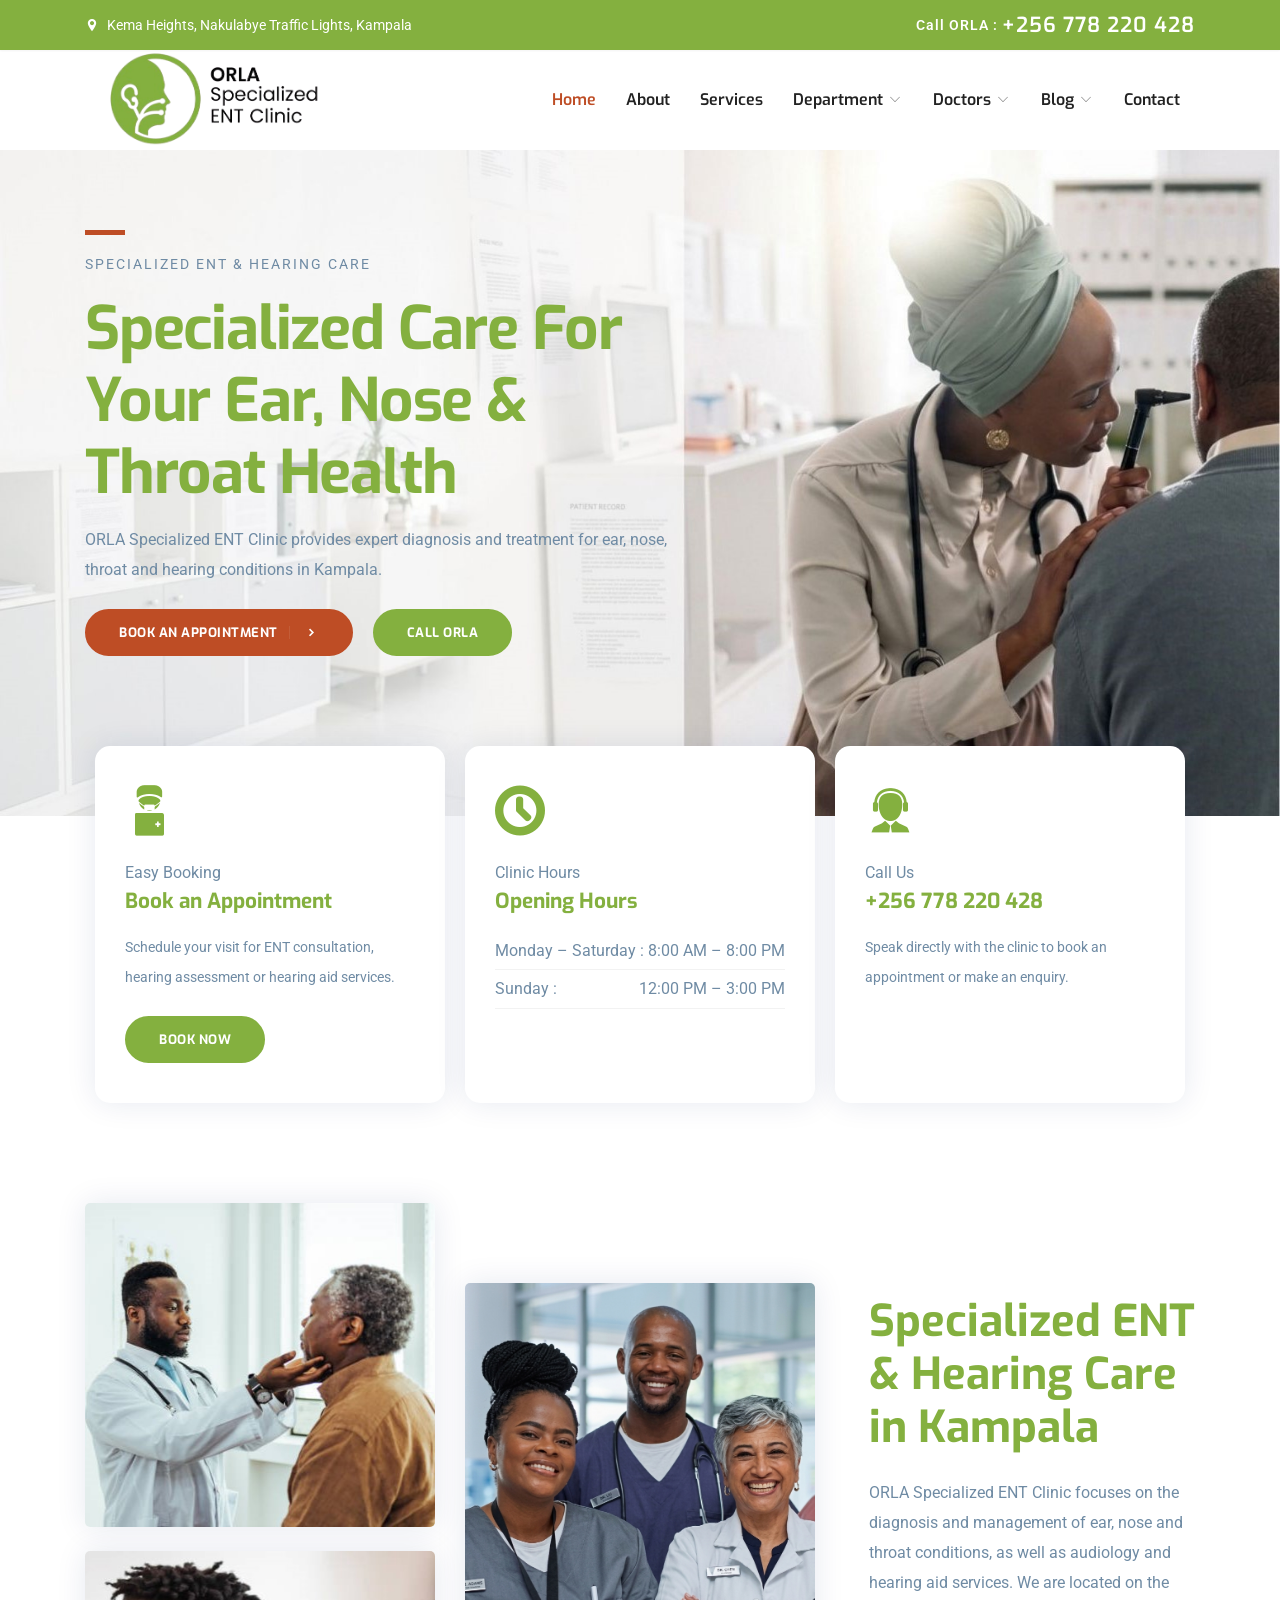
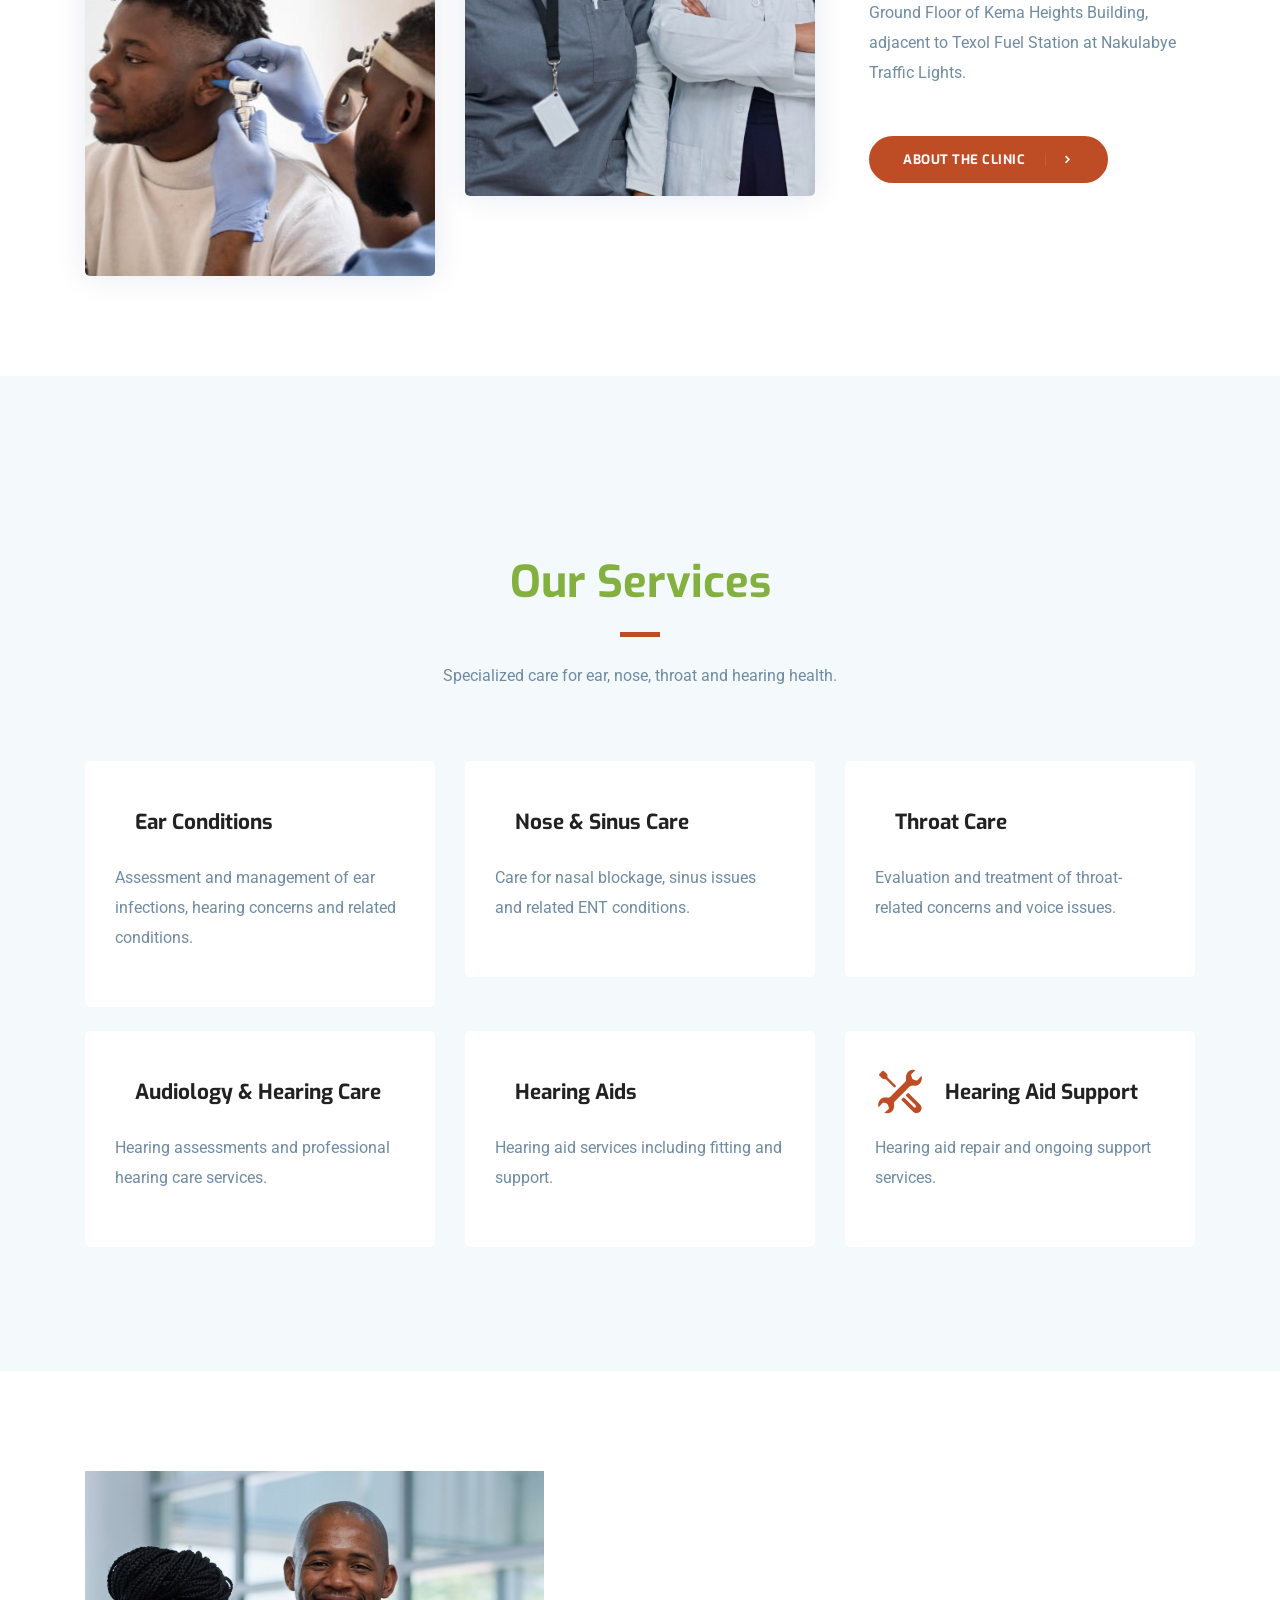
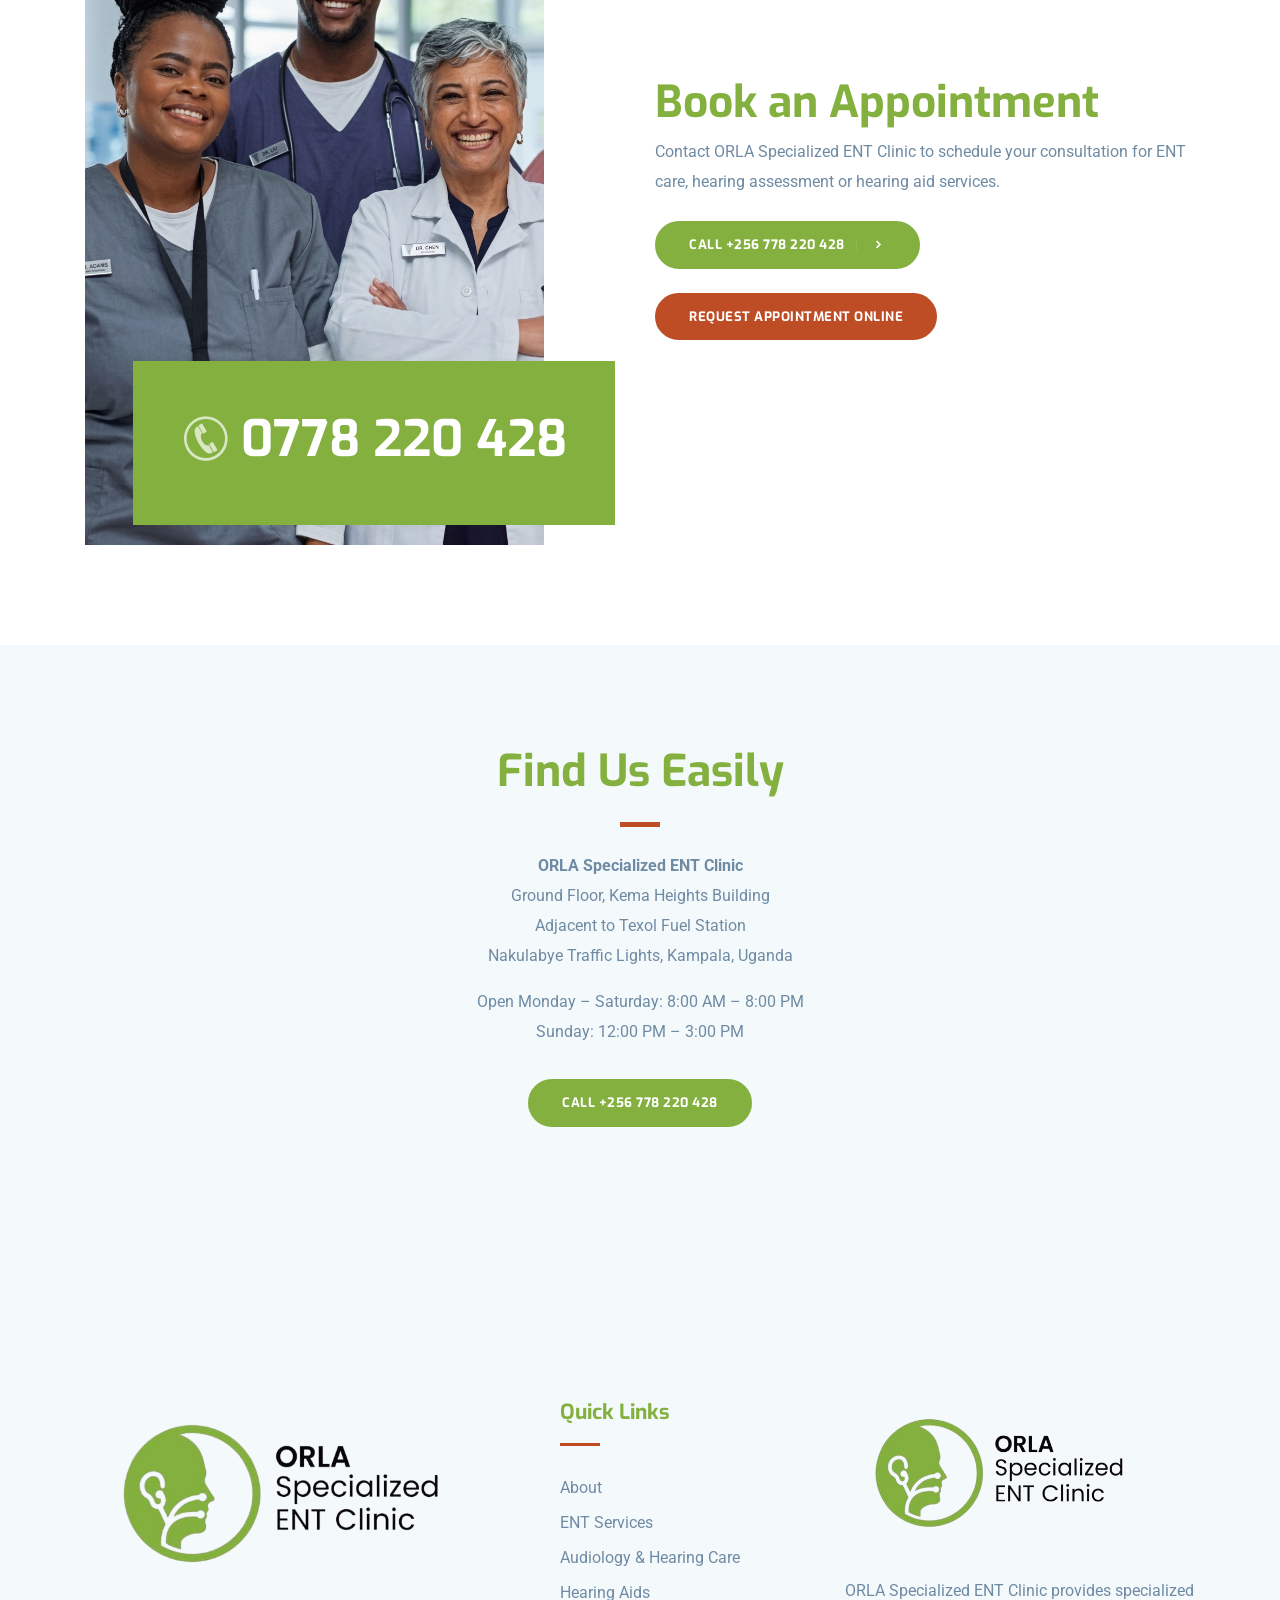
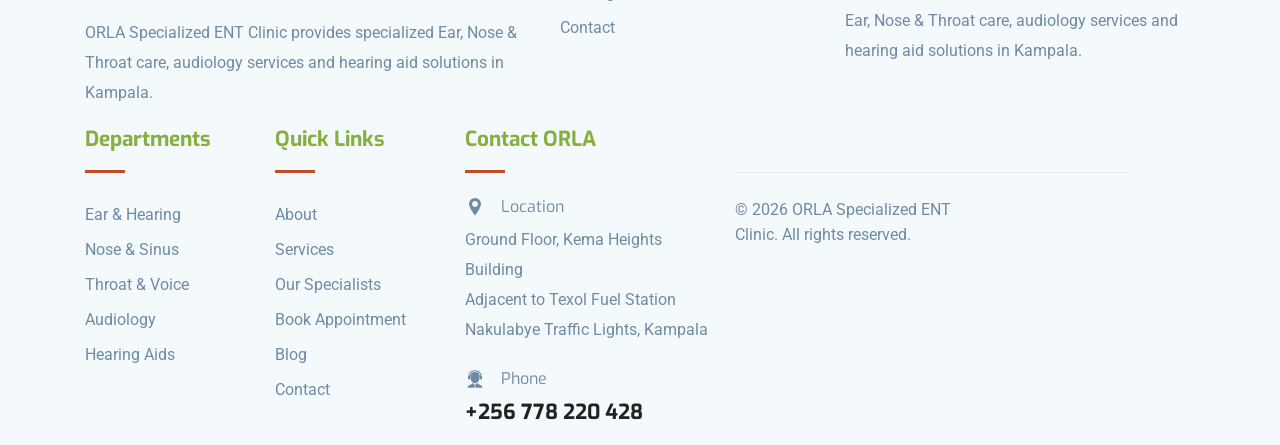
<file: index.html>
<!DOCTYPE html>
<html lang="en">
<head>
  <meta charset="utf-8">
  <title>ORLA Specialized ENT Clinic | Ear, Nose & Throat Care in Kampala</title>
  <meta http-equiv="X-UA-Compatible" content="IE=edge">
  <meta name="description" content="ORLA Specialized ENT Clinic in Kampala offers expert Ear, Nose & Throat care, audiology services and hearing aid solutions. Located at Kema Heights, Nakulabye Traffic Lights.">
  <meta name="viewport" content="width=device-width, initial-scale=1.0, maximum-scale=5.0">
  <meta name="author" content="ORLA Specialized ENT Clinic">

  <!-- Favicon -->
  <link rel="shortcut icon" type="image/x-icon" href="/images/favicon.png" />

  <!-- Essential stylesheets -->
  <link rel="stylesheet" href="plugins/bootstrap/bootstrap.min.css">
  <link rel="stylesheet" href="plugins/icofont/icofont.min.css">
  <link rel="stylesheet" href="plugins/slick-carousel/slick/slick.css">
  <link rel="stylesheet" href="plugins/slick-carousel/slick/slick-theme.css">

  <!-- Main Stylesheet -->
  <link rel="stylesheet" href="css/style.css">
</head>

<body id="top">

<header>
	<div class="header-top-bar">
		<div class="container">
			<div class="row align-items-center">
				<div class="col-lg-7">
					<ul class="top-bar-info list-inline-item pl-0 mb-0">
						<li class="list-inline-item"><i class="icofont-location-pin mr-2"></i>Kema Heights, Nakulabye Traffic Lights, Kampala</li>
					</ul>
				</div>
				<div class="col-lg-5">
					<div class="text-lg-right top-right-bar mt-2 mt-lg-0">
						<a href="tel:+256778220428">
							<span>Call ORLA : </span>
							<span class="h4">+256 778 220 428</span>
						</a>
					</div>
				</div>
			</div>
		</div>
	</div>

	<nav class="navbar navbar-expand-lg navigation" id="navbar">
		<div class="container">
			<a class="navbar-brand" href="index.html">
				<img src="images/logo.png" alt="ORLA Specialized ENT Clinic" class="img-fluid">
			</a>

			<button class="navbar-toggler collapsed" type="button" data-toggle="collapse" data-target="#navbarmain"
				aria-controls="navbarmain" aria-expanded="false" aria-label="Toggle navigation">
				<span class="icofont-navigation-menu"></span>
			</button>

			<div class="collapse navbar-collapse" id="navbarmain">
				<ul class="navbar-nav ml-auto">
	<li class="nav-item active">
		<a class="nav-link" href="index.html">Home</a>
	</li>
	<li class="nav-item">
		<a class="nav-link" href="about.html">About</a>
	</li>
	<li class="nav-item">
		<a class="nav-link" href="service.html">Services</a>
	</li>

	<!-- Department Dropdown -->
	<li class="nav-item dropdown">
		<a class="nav-link dropdown-toggle" href="department.html" id="dropdown02" data-toggle="dropdown"
			aria-haspopup="true" aria-expanded="false">Department <i class="icofont-thin-down"></i></a>
		<ul class="dropdown-menu" aria-labelledby="dropdown02">
			<li><a class="dropdown-item" href="department.html">All Departments</a></li>
			<li><a class="dropdown-item" href="department-single.html">Ear & Hearing</a></li>
			<li><a class="dropdown-item" href="department-single.html">Nose & Sinus</a></li>
			<li><a class="dropdown-item" href="department-single.html">Throat & Voice</a></li>
			<li><a class="dropdown-item" href="department-single.html">Audiology</a></li>
			<li><a class="dropdown-item" href="department-single.html">Hearing Aids</a></li>
		</ul>
	</li>

	<!-- Doctors Dropdown -->
	<li class="nav-item dropdown">
		<a class="nav-link dropdown-toggle" href="doctor.html" id="dropdown03" data-toggle="dropdown"
			aria-haspopup="true" aria-expanded="false">Doctors <i class="icofont-thin-down"></i></a>
		<ul class="dropdown-menu" aria-labelledby="dropdown03">
			<li><a class="dropdown-item" href="doctor.html">Our Specialists</a></li>
			<li><a class="dropdown-item" href="doctor-single.html">Doctor Profile</a></li>
			<li><a class="dropdown-item" href="appoinment.html">Book Appointment</a></li>
		</ul>
	</li>

	<!-- Blog Dropdown -->
	<li class="nav-item dropdown">
		<a class="nav-link dropdown-toggle" href="blog-sidebar.html" id="dropdown05" data-toggle="dropdown"
			aria-haspopup="true" aria-expanded="false">Blog <i class="icofont-thin-down"></i></a>
		<ul class="dropdown-menu" aria-labelledby="dropdown05">
			<li><a class="dropdown-item" href="blog-sidebar.html">All Posts</a></li>
			<li><a class="dropdown-item" href="blog-single.html">Single Post</a></li>
		</ul>
	</li>

	<li class="nav-item">
		<a class="nav-link" href="contact.html">Contact</a>
	</li>
</ul>
			</div>
		</div>
	</nav>
</header>

<!-- Hero Section -->
<section class="banner">
	<div class="container">
		<div class="row">
			<div class="col-lg-7 col-md-12 col-xl-7">
				<div class="block">
					<div class="divider mb-3"></div>
					<span class="text-uppercase text-sm letter-spacing">Specialized ENT & Hearing Care</span>
					<h1 class="mb-3 mt-3">Specialized Care for Your Ear, Nose & Throat Health</h1>
					
					<p class="mb-4 pr-5">ORLA Specialized ENT Clinic provides expert diagnosis and treatment for ear, nose, throat and hearing conditions in Kampala.</p>
					
					<div class="btn-container">
						<a href="appoinment.html" class="btn btn-main-2 btn-icon btn-round-full">Book an Appointment <i class="icofont-simple-right ml-2"></i></a>
						<a href="tel:+256778220428" class="btn btn-main btn-round-full ml-3">Call ORLA</a>
					</div>
				</div>
			</div>
		</div>
	</div>
</section>

<!-- Key Features -->
<section class="features">
	<div class="container">
		<div class="row">
			<div class="col-lg-12">
				<div class="feature-block d-lg-flex">
					<div class="feature-item mb-5 mb-lg-0">
						<div class="feature-icon mb-4">
							<i class="icofont-surgeon-alt"></i>
						</div>
						<span>Easy Booking</span>
						<h4 class="mb-3">Book an Appointment</h4>
						<p class="mb-4">Schedule your visit for ENT consultation, hearing assessment or hearing aid services.</p>
						<a href="appoinment.html" class="btn btn-main btn-round-full">Book Now</a>
					</div>
				
					<div class="feature-item mb-5 mb-lg-0">
						<div class="feature-icon mb-4">
							<i class="icofont-ui-clock"></i>
						</div>
						<span>Clinic Hours</span>
						<h4 class="mb-3">Opening Hours</h4>
						<ul class="w-hours list-unstyled">
							<li class="d-flex justify-content-between">Monday – Saturday : <span>8:00 AM – 8:00 PM</span></li>
							<li class="d-flex justify-content-between">Sunday : <span>12:00 PM – 3:00 PM</span></li>
						</ul>
					</div>
				
					<div class="feature-item mb-5 mb-lg-0">
						<div class="feature-icon mb-4">
							<i class="icofont-support"></i>
						</div>
						<span>Call Us</span>
						<h4 class="mb-3">+256 778 220 428</h4>
						<p>Speak directly with the clinic to book an appointment or make an enquiry.</p>
					</div>
				</div>
			</div>
		</div>
	</div>
</section>

<!-- About Section -->
<section class="section about">
	<div class="container">
		<div class="row align-items-center">
			<div class="col-lg-4 col-sm-6">
				<div class="about-img">
					<img src="images/about/img-1.jpg" alt="ORLA Specialized ENT Clinic" class="img-fluid">
					<img src="images/about/img-2.jpg" alt="ENT Care" class="img-fluid mt-4">
				</div>
			</div>
			<div class="col-lg-4 col-sm-6">
				<div class="about-img mt-4 mt-lg-0">
					<img src="images/about/img-3.jpg" alt="Hearing Care" class="img-fluid">
				</div>
			</div>
			<div class="col-lg-4">
				<div class="about-content pl-4 mt-4 mt-lg-0">
					<h2 class="title-color">Specialized ENT & Hearing Care in Kampala</h2>
					<p class="mt-4 mb-5">ORLA Specialized ENT Clinic focuses on the diagnosis and management of ear, nose and throat conditions, as well as audiology and hearing aid services. We are located on the Ground Floor of Kema Heights Building, adjacent to Texol Fuel Station at Nakulabye Traffic Lights.</p>
					<a href="about.html" class="btn btn-main-2 btn-round-full btn-icon">About the Clinic <i class="icofont-simple-right ml-3"></i></a>
				</div>
			</div>
		</div>
	</div>
</section>

<!-- Services Section -->
<section class="section service gray-bg">
	<div class="container">
		<div class="row justify-content-center">
			<div class="col-lg-8 text-center">
				<div class="section-title">
					<h2>Our Services</h2>
					<div class="divider mx-auto my-4"></div>
					<p>Specialized care for ear, nose, throat and hearing health.</p>
				</div>
			</div>
		</div>

		<div class="row">
			<div class="col-lg-4 col-md-6 col-sm-6">
				<div class="service-item mb-4">
					<div class="icon d-flex align-items-center">
						<i class="icofont-ear text-lg"></i>
						<h4 class="mt-3 mb-3">Ear Conditions</h4>
					</div>
					<div class="content">
						<p class="mb-4">Assessment and management of ear infections, hearing concerns and related conditions.</p>
					</div>
				</div>
			</div>

			<div class="col-lg-4 col-md-6 col-sm-6">
				<div class="service-item mb-4">
					<div class="icon d-flex align-items-center">
						<i class="icofont-nose text-lg"></i>
						<h4 class="mt-3 mb-3">Nose & Sinus Care</h4>
					</div>
					<div class="content">
						<p class="mb-4">Care for nasal blockage, sinus issues and related ENT conditions.</p>
					</div>
				</div>
			</div>
			
			<div class="col-lg-4 col-md-6 col-sm-6">
				<div class="service-item mb-4">
					<div class="icon d-flex align-items-center">
						<i class="icofont-ui-voice text-lg"></i>
						<h4 class="mt-3 mb-3">Throat Care</h4>
					</div>
					<div class="content">
						<p class="mb-4">Evaluation and treatment of throat-related concerns and voice issues.</p>
					</div>
				</div>
			</div>

			<div class="col-lg-4 col-md-6 col-sm-6">
				<div class="service-item mb-4">
					<div class="icon d-flex align-items-center">
						<i class="icofont-hearing-impaired text-lg"></i>
						<h4 class="mt-3 mb-3">Audiology & Hearing Care</h4>
					</div>
					<div class="content">
						<p class="mb-4">Hearing assessments and professional hearing care services.</p>
					</div>
				</div>
			</div>

			<div class="col-lg-4 col-md-6 col-sm-6">
				<div class="service-item mb-4">
					<div class="icon d-flex align-items-center">
						<i class="icofont-ui-headphone text-lg"></i>
						<h4 class="mt-3 mb-3">Hearing Aids</h4>
					</div>
					<div class="content">
						<p class="mb-4">Hearing aid services including fitting and support.</p>
					</div>
				</div>
			</div>
			
			<div class="col-lg-4 col-md-6 col-sm-6">
				<div class="service-item mb-4">
					<div class="icon d-flex align-items-center">
						<i class="icofont-tools-alt-2 text-lg"></i>
						<h4 class="mt-3 mb-3">Hearing Aid Support</h4>
					</div>
					<div class="content">
						<p class="mb-4">Hearing aid repair and ongoing support services.</p>
					</div>
				</div>
			</div>
		</div>
	</div>
</section>

<!-- Appointment CTA -->
<section class="section appoinment">
	<div class="container">
		<div class="row align-items-center">
			<div class="col-lg-6">
				<div class="appoinment-content">
					<img src="images/about/img-3.jpg" alt="Book an appointment at ORLA" class="img-fluid">
					<div class="emergency">
						<h2 class="text-lg"><i class="icofont-phone-circle text-lg"></i>0778 220 428</h2>
					</div>
				</div>
			</div>
			<div class="col-lg-6 col-md-10">
				<div class="appoinment-wrap mt-5 mt-lg-0">
					<h2 class="mb-2 title-color">Book an Appointment</h2>
					<p class="mb-4">Contact ORLA Specialized ENT Clinic to schedule your consultation for ENT care, hearing assessment or hearing aid services.</p>
					
					<div class="mt-4">
						<a href="tel:+256778220428" class="btn btn-main btn-round-full btn-icon">Call +256 778 220 428 <i class="icofont-simple-right ml-2"></i></a>
					</div>
					
					<div class="mt-4">
						<a href="appoinment.html" class="btn btn-main-2 btn-round-full">Request Appointment Online</a>
					</div>
				</div>
			</div>
		</div>
	</div>
</section>

<!-- Location Section -->
<section class="section gray-bg">
	<div class="container">
		<div class="row justify-content-center">
			<div class="col-lg-8 text-center">
				<div class="section-title">
					<h2>Find Us Easily</h2>
					<div class="divider mx-auto my-4"></div>
					<p><strong>ORLA Specialized ENT Clinic</strong><br>
					Ground Floor, Kema Heights Building<br>
					Adjacent to Texol Fuel Station<br>
					Nakulabye Traffic Lights, Kampala, Uganda</p>
					
					<p class="mt-3">Open Monday – Saturday: 8:00 AM – 8:00 PM<br>
					Sunday: 12:00 PM – 3:00 PM</p>
					
					<a href="tel:+256778220428" class="btn btn-main btn-round-full mt-3">Call +256 778 220 428</a>
				</div>
			</div>
		</div>
	</div>
</section>

<!-- Footer -->
<footer class="footer section gray-bg">
	<div class="container">
		<div class="row">
			<div class="col-lg-5 mr-auto col-sm-6">
				<div class="widget mb-5 mb-lg-0">
					<div class="logo mb-4">
						<img src="images/logo.png" alt="ORLA Specialized ENT Clinic" class="img-fluid">
					</div>
					<p>ORLA Specialized ENT Clinic provides specialized Ear, Nose & Throat care, audiology services and hearing aid solutions in Kampala.</p>
				</div>
			</div>

			<div class="col-lg-3 col-md-6 col-sm-6">
				<div class="widget mb-5 mb-lg-0">
					<h4 class="text-capitalize mb-3">Quick Links</h4>
					<div class="divider mb-4"></div>
					<ul class="list-unstyled footer-menu lh-35">
						<li><a href="about.html">About</a></li>
						<li><a href="service.html">ENT Services</a></li>
						<li><a href="service.html">Audiology & Hearing Care</a></li>
						<li><a href="service.html">Hearing Aids</a></li>
						<li><a href="contact.html">Contact</a></li>
					</ul>
				</div>
			</div>

			<div class="col-lg-4 mr-auto col-sm-6">
	<div class="widget mb-5 mb-lg-0">
		<div class="logo mb-4">
			<img src="images/logo.png" alt="ORLA Specialized ENT Clinic" class="img-fluid">
		</div>
		<p>ORLA Specialized ENT Clinic provides specialized Ear, Nose & Throat care, audiology services and hearing aid solutions in Kampala.</p>
	</div>
</div>

<div class="col-lg-2 col-md-6 col-sm-6">
	<div class="widget mb-5 mb-lg-0">
		<h4 class="text-capitalize mb-3">Departments</h4>
		<div class="divider mb-4"></div>
		<ul class="list-unstyled footer-menu lh-35">
			<li><a href="department.html">Ear & Hearing</a></li>
			<li><a href="department.html">Nose & Sinus</a></li>
			<li><a href="department.html">Throat & Voice</a></li>
			<li><a href="department.html">Audiology</a></li>
			<li><a href="department.html">Hearing Aids</a></li>
		</ul>
	</div>
</div>

<div class="col-lg-2 col-md-6 col-sm-6">
	<div class="widget mb-5 mb-lg-0">
		<h4 class="text-capitalize mb-3">Quick Links</h4>
		<div class="divider mb-4"></div>
		<ul class="list-unstyled footer-menu lh-35">
			<li><a href="about.html">About</a></li>
			<li><a href="service.html">Services</a></li>
			<li><a href="doctor.html">Our Specialists</a></li>
			<li><a href="appoinment.html">Book Appointment</a></li>
			<li><a href="blog-sidebar.html">Blog</a></li>
			<li><a href="contact.html">Contact</a></li>
		</ul>
	</div>
</div>

<div class="col-lg-3 col-md-6 col-sm-6">
	<div class="widget widget-contact mb-5 mb-lg-0">
		<h4 class="text-capitalize mb-3">Contact ORLA</h4>
		<div class="divider mb-4"></div>

		<div class="footer-contact-block mb-4">
			<div class="icon d-flex align-items-center">
				<i class="icofont-location-pin mr-3"></i>
				<span class="h6 mb-0">Location</span>
			</div>
			<p class="mt-2 mb-0">
				Ground Floor, Kema Heights Building<br>
				Adjacent to Texol Fuel Station<br>
				Nakulabye Traffic Lights, Kampala
			</p>
		</div>

		<div class="footer-contact-block">
			<div class="icon d-flex align-items-center">
				<i class="icofont-support mr-3"></i>
				<span class="h6 mb-0">Phone</span>
			</div>
			<h4 class="mt-2">
				<a href="tel:+256778220428">+256 778 220 428</a>
			</h4>
		</div>
	</div>
</div>
		<div class="footer-btm py-4 mt-5">
			<div class="row align-items-center justify-content-between">
				<div class="col-lg-8">
					<div class="copyright">
						&copy; 2026 ORLA Specialized ENT Clinic. All rights reserved.
					</div>
				</div>
			</div>
		</div>
	</div>
</footer>

<!-- Essential Scripts -->
<script src="plugins/jquery/jquery.js"></script>
<script src="plugins/bootstrap/bootstrap.min.js"></script>
<script src="plugins/slick-carousel/slick/slick.min.js"></script>
<script src="plugins/shuffle/shuffle.min.js"></script>
<script src="js/script.js"></script>

</body>
</html>
</file>
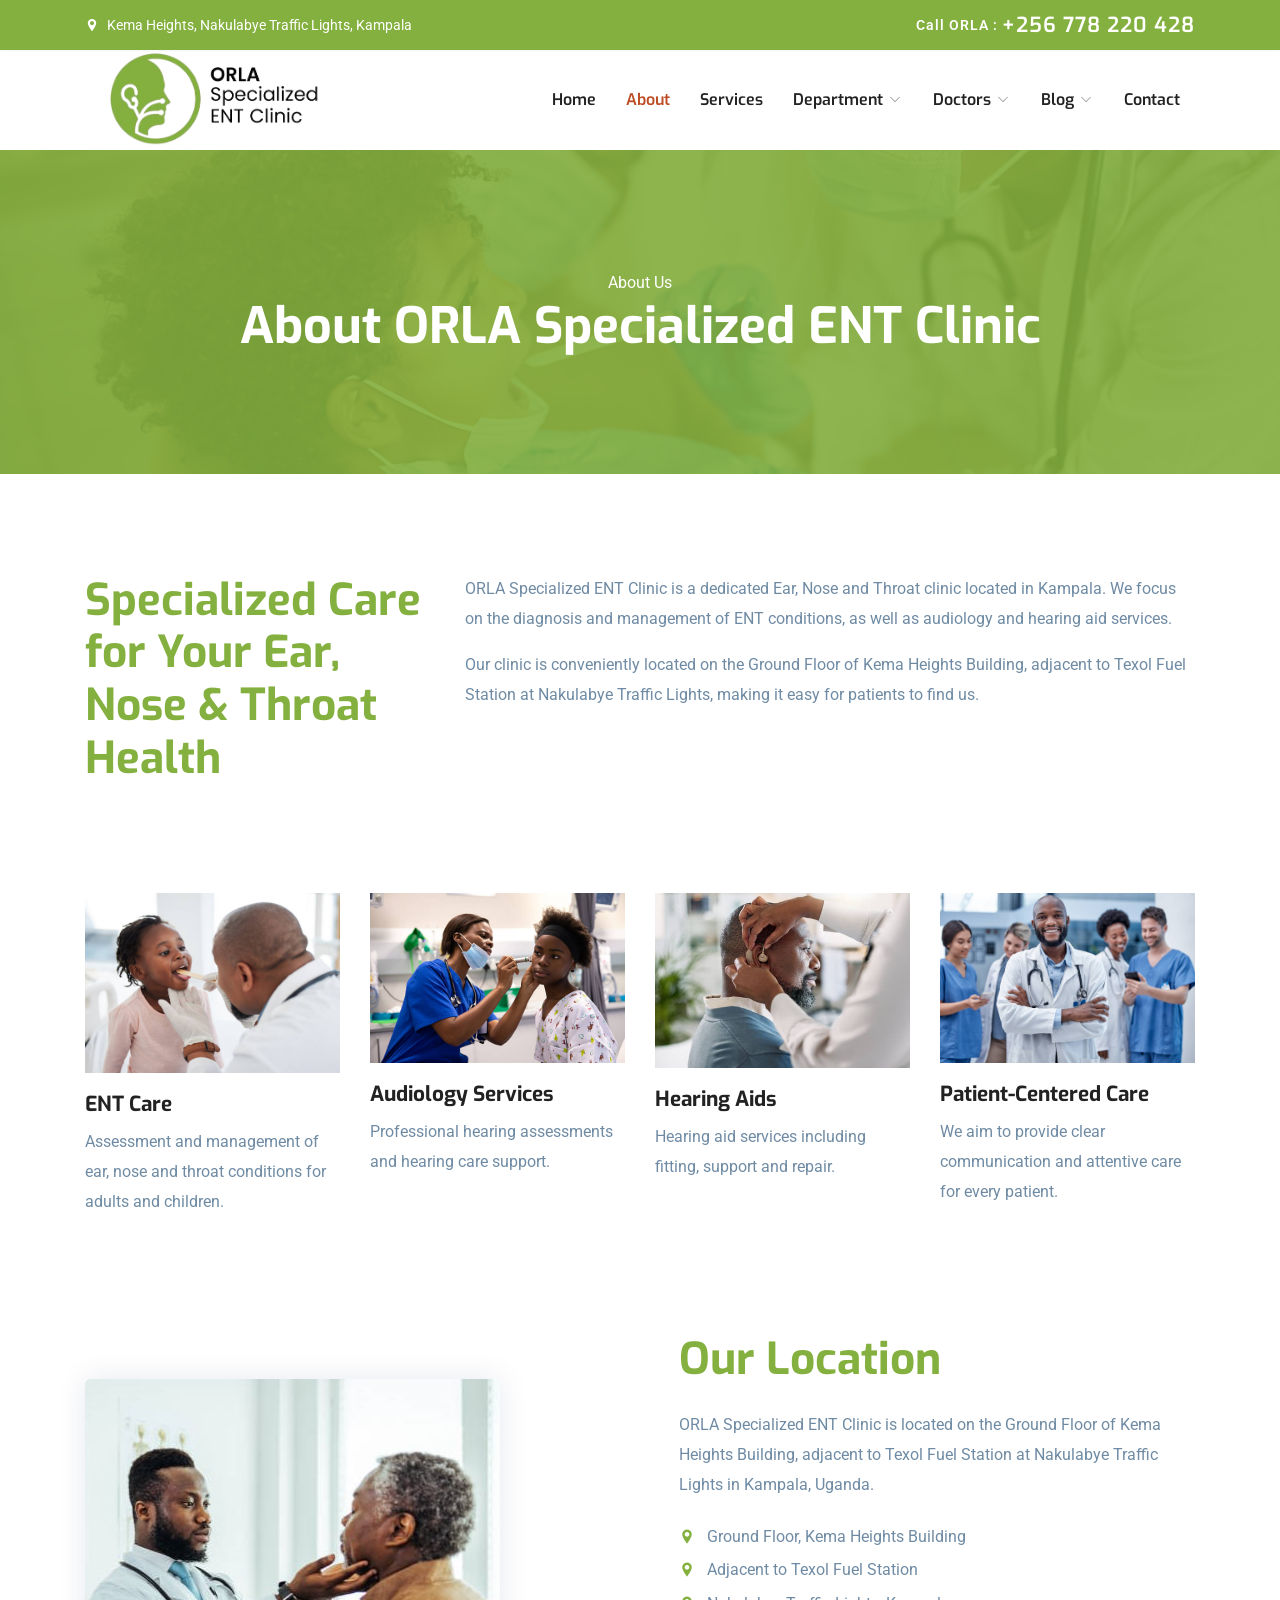
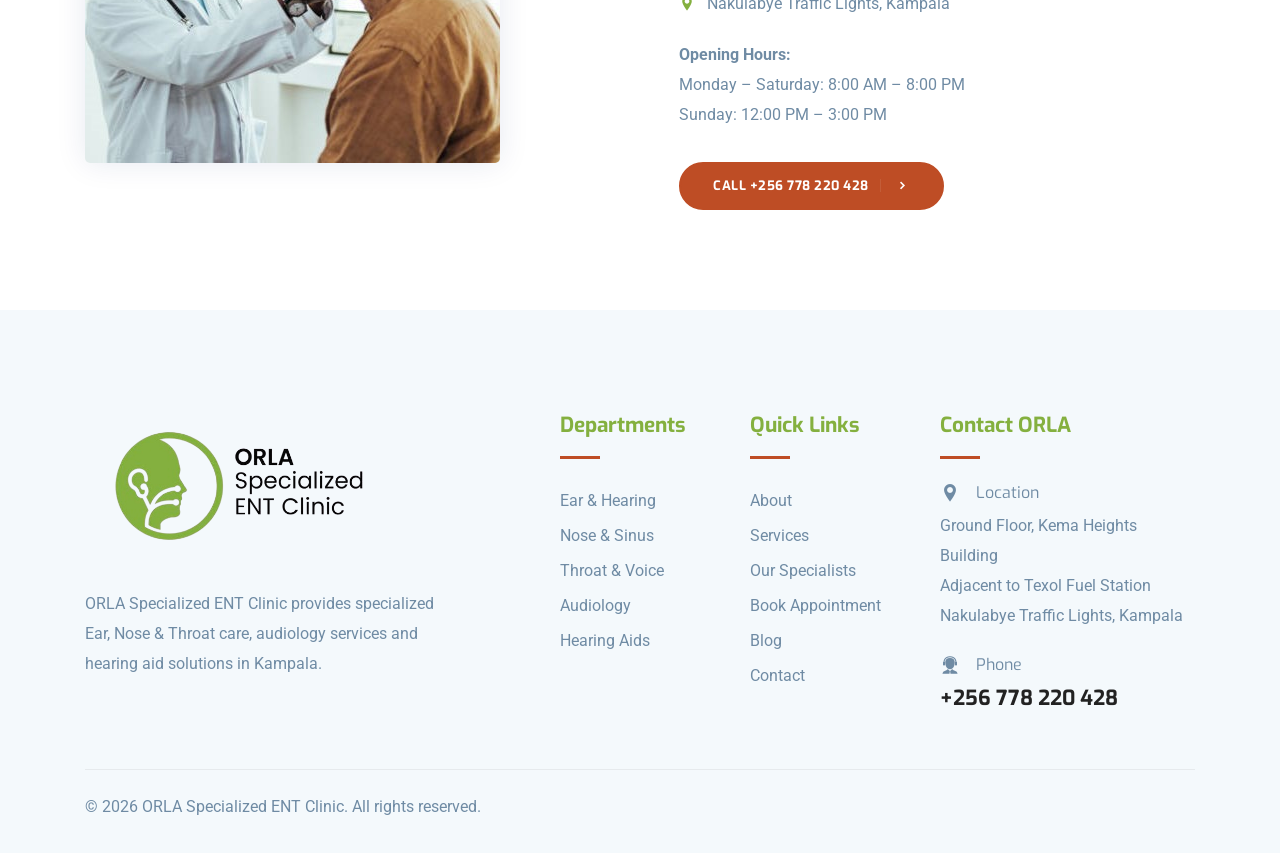
<file: about.html>
<!DOCTYPE html>
<html lang="en">
<head>
  <meta charset="utf-8">
  <title>About Us | ORLA Specialized ENT Clinic - Kampala</title>
  <meta http-equiv="X-UA-Compatible" content="IE=edge">
  <meta name="description" content="Learn about ORLA Specialized ENT Clinic in Kampala. Specialized Ear, Nose & Throat care, audiology and hearing aid services at Kema Heights, Nakulabye Traffic Lights.">
  <meta name="viewport" content="width=device-width, initial-scale=1.0, maximum-scale=5.0">
  <meta name="author" content="ORLA Specialized ENT Clinic">

  <!-- Favicon -->
  <link rel="shortcut icon" type="image/x-icon" href="/images/favicon.png" />

  <!-- Essential stylesheets -->
  <link rel="stylesheet" href="plugins/bootstrap/bootstrap.min.css">
  <link rel="stylesheet" href="plugins/icofont/icofont.min.css">
  <link rel="stylesheet" href="plugins/slick-carousel/slick/slick.css">
  <link rel="stylesheet" href="plugins/slick-carousel/slick/slick-theme.css">

  <!-- Main Stylesheet -->
  <link rel="stylesheet" href="css/style.css">
</head>

<body id="top">

<header>
	<div class="header-top-bar">
		<div class="container">
			<div class="row align-items-center">
				<div class="col-lg-7">
					<ul class="top-bar-info list-inline-item pl-0 mb-0">
						<li class="list-inline-item"><i class="icofont-location-pin mr-2"></i>Kema Heights, Nakulabye Traffic Lights, Kampala</li>
					</ul>
				</div>
				<div class="col-lg-5">
					<div class="text-lg-right top-right-bar mt-2 mt-lg-0">
						<a href="tel:+256778220428">
							<span>Call ORLA : </span>
							<span class="h4">+256 778 220 428</span>
						</a>
					</div>
				</div>
			</div>
		</div>
	</div>

	<nav class="navbar navbar-expand-lg navigation" id="navbar">
		<div class="container">
			<a class="navbar-brand" href="index.html">
				<img src="images/logo.png" alt="ORLA Specialized ENT Clinic" class="img-fluid">
			</a>

			<button class="navbar-toggler collapsed" type="button" data-toggle="collapse" data-target="#navbarmain"
				aria-controls="navbarmain" aria-expanded="false" aria-label="Toggle navigation">
				<span class="icofont-navigation-menu"></span>
			</button>

			<div class="collapse navbar-collapse" id="navbarmain">
				<ul class="navbar-nav ml-auto">
					<li class="nav-item">
						<a class="nav-link" href="index.html">Home</a>
					</li>
					<li class="nav-item active">
						<a class="nav-link" href="about.html">About</a>
					</li>
					<li class="nav-item">
						<a class="nav-link" href="service.html">Services</a>
					</li>

					<!-- Department Dropdown -->
					<li class="nav-item dropdown">
						<a class="nav-link dropdown-toggle" href="department.html" id="dropdown02" data-toggle="dropdown"
							aria-haspopup="true" aria-expanded="false">Department <i class="icofont-thin-down"></i></a>
						<ul class="dropdown-menu" aria-labelledby="dropdown02">
							<li><a class="dropdown-item" href="department.html">All Departments</a></li>
							<li><a class="dropdown-item" href="department-single.html">Ear & Hearing</a></li>
							<li><a class="dropdown-item" href="department-single.html">Nose & Sinus</a></li>
							<li><a class="dropdown-item" href="department-single.html">Throat & Voice</a></li>
							<li><a class="dropdown-item" href="department-single.html">Audiology</a></li>
							<li><a class="dropdown-item" href="department-single.html">Hearing Aids</a></li>
						</ul>
					</li>

					<!-- Doctors Dropdown -->
					<li class="nav-item dropdown">
						<a class="nav-link dropdown-toggle" href="doctor.html" id="dropdown03" data-toggle="dropdown"
							aria-haspopup="true" aria-expanded="false">Doctors <i class="icofont-thin-down"></i></a>
						<ul class="dropdown-menu" aria-labelledby="dropdown03">
							<li><a class="dropdown-item" href="doctor.html">Our Specialists</a></li>
							<li><a class="dropdown-item" href="doctor-single.html">Doctor Profile</a></li>
							<li><a class="dropdown-item" href="appoinment.html">Book Appointment</a></li>
						</ul>
					</li>

					<!-- Blog Dropdown -->
					<li class="nav-item dropdown">
						<a class="nav-link dropdown-toggle" href="blog-sidebar.html" id="dropdown05" data-toggle="dropdown"
							aria-haspopup="true" aria-expanded="false">Blog <i class="icofont-thin-down"></i></a>
						<ul class="dropdown-menu" aria-labelledby="dropdown05">
							<li><a class="dropdown-item" href="blog-sidebar.html">All Posts</a></li>
							<li><a class="dropdown-item" href="blog-single.html">Single Post</a></li>
						</ul>
					</li>

					<li class="nav-item">
						<a class="nav-link" href="contact.html">Contact</a>
					</li>
				</ul>
			</div>
		</div>
	</nav>
</header>

<section class="page-title bg-1">
  <div class="overlay"></div>
  <div class="container">
    <div class="row">
      <div class="col-md-12">
        <div class="block text-center">
          <span class="text-white">About Us</span>
          <h1 class="text-capitalize mb-5 text-lg">About ORLA Specialized ENT Clinic</h1>
        </div>
      </div>
    </div>
  </div>
</section>

<section class="section about-page">
	<div class="container">
		<div class="row">
			<div class="col-lg-4">
				<h2 class="title-color">Specialized Care for Your Ear, Nose & Throat Health</h2>
			</div>
			<div class="col-lg-8">
				<p>ORLA Specialized ENT Clinic is a dedicated Ear, Nose and Throat clinic located in Kampala. We focus on the diagnosis and management of ENT conditions, as well as audiology and hearing aid services.</p>
				<p class="mt-3">Our clinic is conveniently located on the Ground Floor of Kema Heights Building, adjacent to Texol Fuel Station at Nakulabye Traffic Lights, making it easy for patients to find us.</p>
			</div>
		</div>
	</div>
</section>

<section class="fetaure-page">
	<div class="container">
		<div class="row">
			<div class="col-lg-3 col-md-6">
				<div class="about-block-item mb-5 mb-lg-0">
					<img src="images/about/about-1.jpg" alt="ENT Care" class="img-fluid w-100">
					<h4 class="mt-3">ENT Care</h4>
					<p>Assessment and management of ear, nose and throat conditions for adults and children.</p>
				</div>
			</div>
			<div class="col-lg-3 col-md-6">
				<div class="about-block-item mb-5 mb-lg-0">
					<img src="images/about/about-2.jpg" alt="Audiology" class="img-fluid w-100">
					<h4 class="mt-3">Audiology Services</h4>
					<p>Professional hearing assessments and hearing care support.</p>
				</div>
			</div>
			<div class="col-lg-3 col-md-6">
				<div class="about-block-item mb-5 mb-lg-0">
					<img src="images/about/about-3.jpg" alt="Hearing Aids" class="img-fluid w-100">
					<h4 class="mt-3">Hearing Aids</h4>
					<p>Hearing aid services including fitting, support and repair.</p>
				</div>
			</div>
			<div class="col-lg-3 col-md-6">
				<div class="about-block-item">
					<img src="images/about/about-4.jpg" alt="Patient Care" class="img-fluid w-100">
					<h4 class="mt-3">Patient-Centered Care</h4>
					<p>We aim to provide clear communication and attentive care for every patient.</p>
				</div>
			</div>
		</div>
	</div>
</section>

<section class="section">
	<div class="container">
		<div class="row align-items-center">
			<div class="col-lg-6">
				<div class="about-img">
					<img src="images/about/img-1.jpg" alt="ORLA Clinic" class="img-fluid">
				</div>
			</div>
			<div class="col-lg-6">
				<div class="about-content pl-4 mt-4 mt-lg-0">
					<h2 class="title-color">Our Location</h2>
					<p class="mt-4">ORLA Specialized ENT Clinic is located on the Ground Floor of Kema Heights Building, adjacent to Texol Fuel Station at Nakulabye Traffic Lights in Kampala, Uganda.</p>
					
					<ul class="list-unstyled mt-4">
						<li class="mb-2"><i class="icofont-location-pin text-color mr-2"></i> Ground Floor, Kema Heights Building</li>
						<li class="mb-2"><i class="icofont-location-pin text-color mr-2"></i> Adjacent to Texol Fuel Station</li>
						<li class="mb-2"><i class="icofont-location-pin text-color mr-2"></i> Nakulabye Traffic Lights, Kampala</li>
					</ul>

					<p class="mt-4"><strong>Opening Hours:</strong><br>
					Monday – Saturday: 8:00 AM – 8:00 PM<br>
					Sunday: 12:00 PM – 3:00 PM</p>

					<a href="tel:+256778220428" class="btn btn-main-2 btn-round-full btn-icon mt-3">Call +256 778 220 428 <i class="icofont-simple-right ml-2"></i></a>
				</div>
			</div>
		</div>
	</div>
</section>

<!-- Footer -->
<footer class="footer section gray-bg">
	<div class="container">
		<div class="row">
			<div class="col-lg-4 mr-auto col-sm-6">
				<div class="widget mb-5 mb-lg-0">
					<div class="logo mb-4">
						<img src="images/logo.png" alt="ORLA Specialized ENT Clinic" class="img-fluid">
					</div>
					<p>ORLA Specialized ENT Clinic provides specialized Ear, Nose & Throat care, audiology services and hearing aid solutions in Kampala.</p>
				</div>
			</div>

			<div class="col-lg-2 col-md-6 col-sm-6">
				<div class="widget mb-5 mb-lg-0">
					<h4 class="text-capitalize mb-3">Departments</h4>
					<div class="divider mb-4"></div>
					<ul class="list-unstyled footer-menu lh-35">
						<li><a href="department.html">Ear & Hearing</a></li>
						<li><a href="department.html">Nose & Sinus</a></li>
						<li><a href="department.html">Throat & Voice</a></li>
						<li><a href="department.html">Audiology</a></li>
						<li><a href="department.html">Hearing Aids</a></li>
					</ul>
				</div>
			</div>

			<div class="col-lg-2 col-md-6 col-sm-6">
				<div class="widget mb-5 mb-lg-0">
					<h4 class="text-capitalize mb-3">Quick Links</h4>
					<div class="divider mb-4"></div>
					<ul class="list-unstyled footer-menu lh-35">
						<li><a href="about.html">About</a></li>
						<li><a href="service.html">Services</a></li>
						<li><a href="doctor.html">Our Specialists</a></li>
						<li><a href="appoinment.html">Book Appointment</a></li>
						<li><a href="blog-sidebar.html">Blog</a></li>
						<li><a href="contact.html">Contact</a></li>
					</ul>
				</div>
			</div>

			<div class="col-lg-3 col-md-6 col-sm-6">
				<div class="widget widget-contact mb-5 mb-lg-0">
					<h4 class="text-capitalize mb-3">Contact ORLA</h4>
					<div class="divider mb-4"></div>

					<div class="footer-contact-block mb-4">
						<div class="icon d-flex align-items-center">
							<i class="icofont-location-pin mr-3"></i>
							<span class="h6 mb-0">Location</span>
						</div>
						<p class="mt-2 mb-0">
							Ground Floor, Kema Heights Building<br>
							Adjacent to Texol Fuel Station<br>
							Nakulabye Traffic Lights, Kampala
						</p>
					</div>

					<div class="footer-contact-block">
						<div class="icon d-flex align-items-center">
							<i class="icofont-support mr-3"></i>
							<span class="h6 mb-0">Phone</span>
						</div>
						<h4 class="mt-2">
							<a href="tel:+256778220428">+256 778 220 428</a>
						</h4>
					</div>
				</div>
			</div>
		</div>

		<div class="footer-btm py-4 mt-5">
			<div class="row align-items-center justify-content-between">
				<div class="col-lg-8">
					<div class="copyright">
						&copy; 2026 ORLA Specialized ENT Clinic. All rights reserved.
					</div>
				</div>
			</div>
		</div>
	</div>
</footer>

<!-- Essential Scripts -->
<script src="plugins/jquery/jquery.js"></script>
<script src="plugins/bootstrap/bootstrap.min.js"></script>
<script src="plugins/slick-carousel/slick/slick.min.js"></script>
<script src="plugins/shuffle/shuffle.min.js"></script>
<script src="js/script.js"></script>

</body>
</html>
</file>
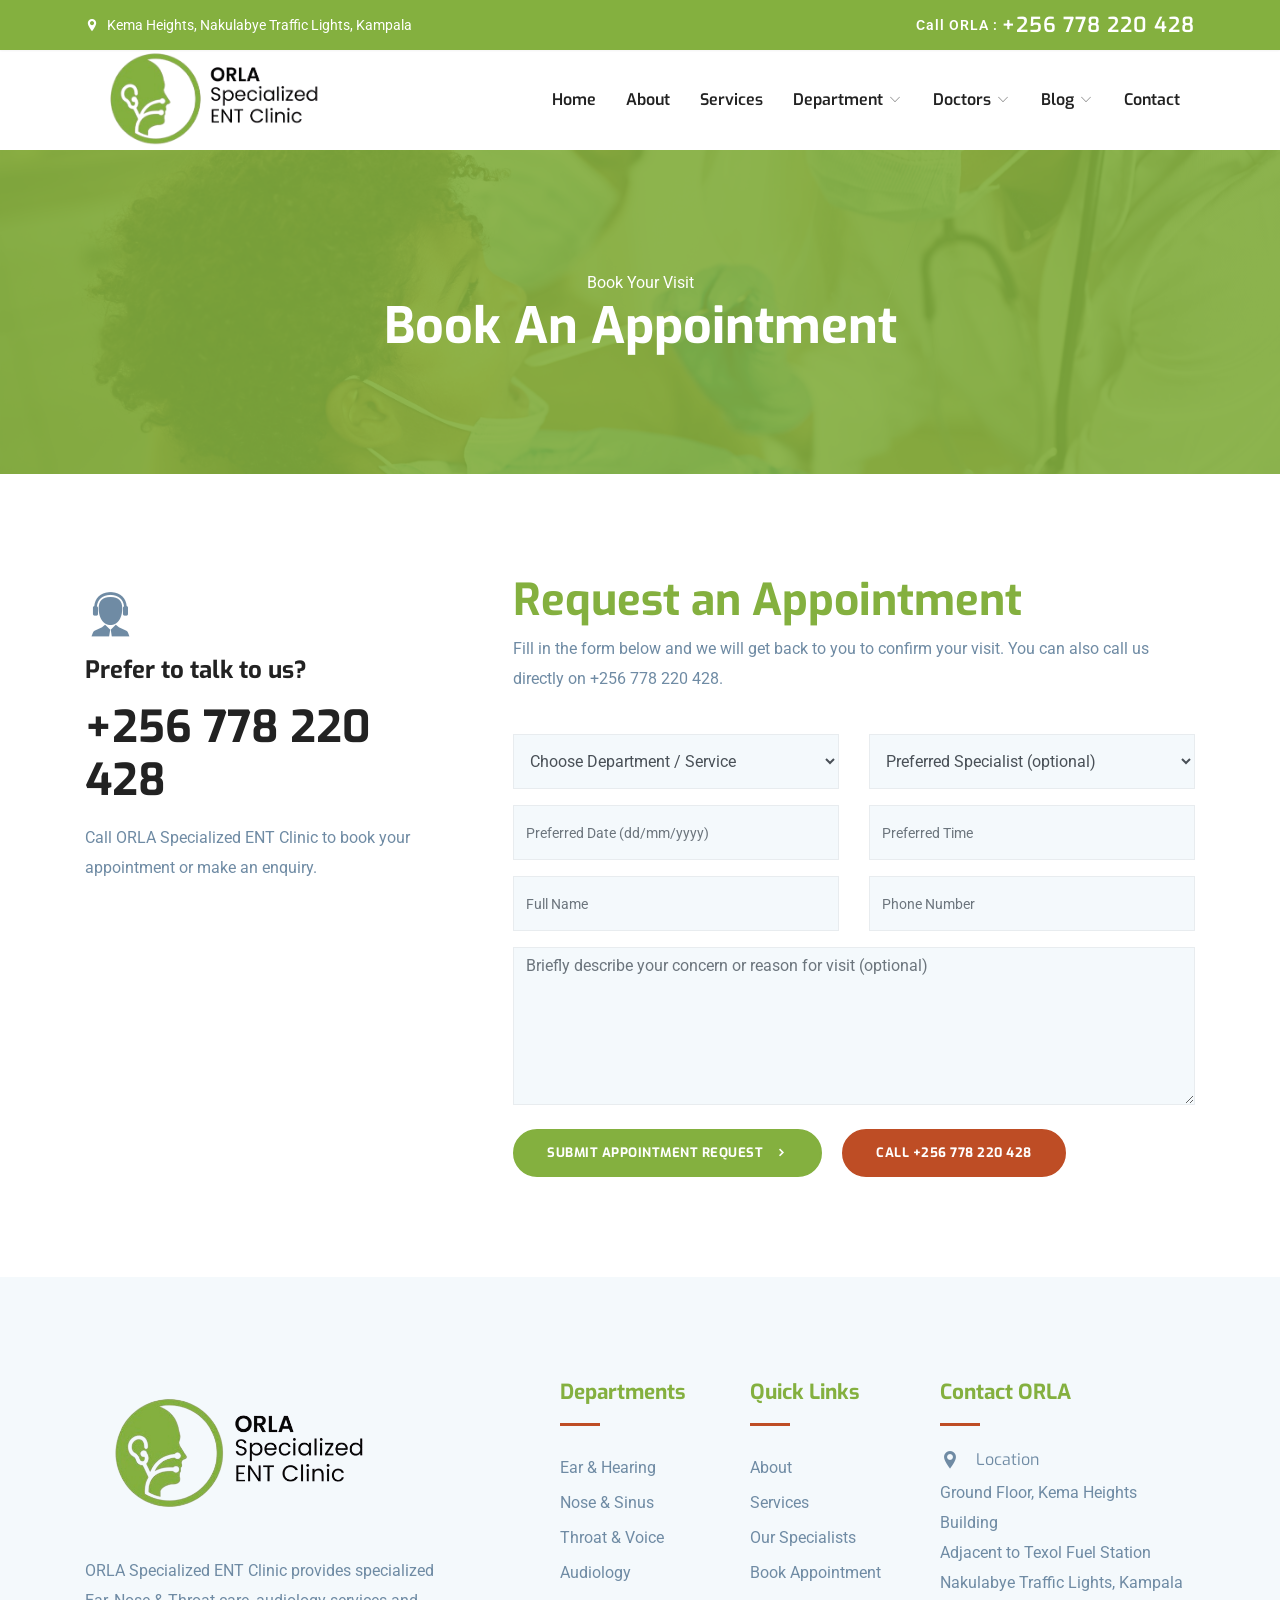
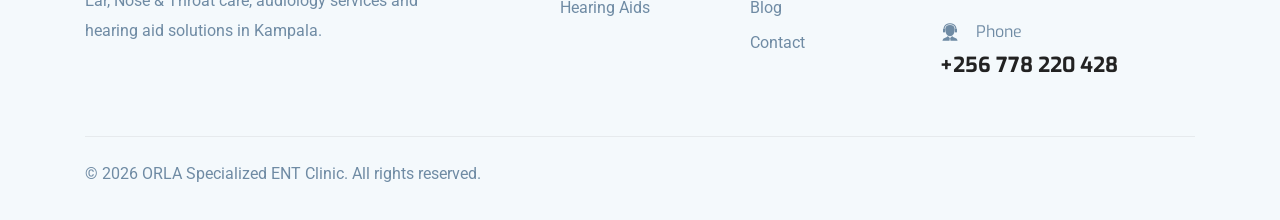
<file: appoinment.html>
<!DOCTYPE html>
<html lang="en">
<head>
  <meta charset="utf-8">
  <title>Book an Appointment | ORLA Specialized ENT Clinic - Kampala</title>
  <meta http-equiv="X-UA-Compatible" content="IE=edge">
  <meta name="description" content="Book an appointment at ORLA Specialized ENT Clinic in Kampala. Call +256 778 220 428 or request a visit online. Located at Kema Heights, Nakulabye Traffic Lights.">
  <meta name="viewport" content="width=device-width, initial-scale=1.0, maximum-scale=5.0">
  <meta name="author" content="ORLA Specialized ENT Clinic">

  <!-- Favicon -->
  <link rel="shortcut icon" type="image/x-icon" href="/images/favicon.png" />

  <!-- Essential stylesheets -->
  <link rel="stylesheet" href="plugins/bootstrap/bootstrap.min.css">
  <link rel="stylesheet" href="plugins/icofont/icofont.min.css">
  <link rel="stylesheet" href="plugins/slick-carousel/slick/slick.css">
  <link rel="stylesheet" href="plugins/slick-carousel/slick/slick-theme.css">

  <!-- Main Stylesheet -->
  <link rel="stylesheet" href="css/style.css">
</head>

<body id="top">

<header>
	<div class="header-top-bar">
		<div class="container">
			<div class="row align-items-center">
				<div class="col-lg-7">
					<ul class="top-bar-info list-inline-item pl-0 mb-0">
						<li class="list-inline-item"><i class="icofont-location-pin mr-2"></i>Kema Heights, Nakulabye Traffic Lights, Kampala</li>
					</ul>
				</div>
				<div class="col-lg-5">
					<div class="text-lg-right top-right-bar mt-2 mt-lg-0">
						<a href="tel:+256778220428">
							<span>Call ORLA : </span>
							<span class="h4">+256 778 220 428</span>
						</a>
					</div>
				</div>
			</div>
		</div>
	</div>

	<nav class="navbar navbar-expand-lg navigation" id="navbar">
		<div class="container">
			<a class="navbar-brand" href="index.html">
				<img src="images/logo.png" alt="ORLA Specialized ENT Clinic" class="img-fluid">
			</a>

			<button class="navbar-toggler collapsed" type="button" data-toggle="collapse" data-target="#navbarmain"
				aria-controls="navbarmain" aria-expanded="false" aria-label="Toggle navigation">
				<span class="icofont-navigation-menu"></span>
			</button>

			<div class="collapse navbar-collapse" id="navbarmain">
				<ul class="navbar-nav ml-auto">
					<li class="nav-item">
						<a class="nav-link" href="index.html">Home</a>
					</li>
					<li class="nav-item">
						<a class="nav-link" href="about.html">About</a>
					</li>
					<li class="nav-item">
						<a class="nav-link" href="service.html">Services</a>
					</li>

					<!-- Department Dropdown -->
					<li class="nav-item dropdown">
						<a class="nav-link dropdown-toggle" href="department.html" id="dropdown02" data-toggle="dropdown"
							aria-haspopup="true" aria-expanded="false">Department <i class="icofont-thin-down"></i></a>
						<ul class="dropdown-menu" aria-labelledby="dropdown02">
							<li><a class="dropdown-item" href="department.html">All Departments</a></li>
							<li><a class="dropdown-item" href="department-single.html">Ear & Hearing</a></li>
							<li><a class="dropdown-item" href="department-single.html">Nose & Sinus</a></li>
							<li><a class="dropdown-item" href="department-single.html">Throat & Voice</a></li>
							<li><a class="dropdown-item" href="department-single.html">Audiology</a></li>
							<li><a class="dropdown-item" href="department-single.html">Hearing Aids</a></li>
						</ul>
					</li>

					<!-- Doctors Dropdown -->
					<li class="nav-item dropdown">
						<a class="nav-link dropdown-toggle" href="doctor.html" id="dropdown03" data-toggle="dropdown"
							aria-haspopup="true" aria-expanded="false">Doctors <i class="icofont-thin-down"></i></a>
						<ul class="dropdown-menu" aria-labelledby="dropdown03">
							<li><a class="dropdown-item" href="doctor.html">Our Specialists</a></li>
							<li><a class="dropdown-item" href="doctor-single.html">Doctor Profile</a></li>
							<li><a class="dropdown-item" href="appoinment.html">Book Appointment</a></li>
						</ul>
					</li>

					<!-- Blog Dropdown -->
					<li class="nav-item dropdown">
						<a class="nav-link dropdown-toggle" href="blog-sidebar.html" id="dropdown05" data-toggle="dropdown"
							aria-haspopup="true" aria-expanded="false">Blog <i class="icofont-thin-down"></i></a>
						<ul class="dropdown-menu" aria-labelledby="dropdown05">
							<li><a class="dropdown-item" href="blog-sidebar.html">All Posts</a></li>
							<li><a class="dropdown-item" href="blog-single.html">Single Post</a></li>
						</ul>
					</li>

					<li class="nav-item">
						<a class="nav-link" href="contact.html">Contact</a>
					</li>
				</ul>
			</div>
		</div>
	</nav>
</header>

<section class="page-title bg-1">
  <div class="overlay"></div>
  <div class="container">
    <div class="row">
      <div class="col-md-12">
        <div class="block text-center">
          <span class="text-white">Book Your Visit</span>
          <h1 class="text-capitalize mb-5 text-lg">Book an Appointment</h1>
        </div>
      </div>
    </div>
  </div>
</section>

<section class="appoinment section">
  <div class="container">
    <div class="row">
      <div class="col-lg-4">
          <div class="mt-3">
            <div class="feature-icon mb-3">
              <i class="icofont-support text-lg"></i>
            </div>
             <span class="h3">Prefer to talk to us?</span>
              <h2 class="text-color mt-3">
                <a href="tel:+256778220428">+256 778 220 428</a>
              </h2>
              <p class="mt-3">Call ORLA Specialized ENT Clinic to book your appointment or make an enquiry.</p>
          </div>
      </div>

      <div class="col-lg-8">
           <div class="appoinment-wrap mt-5 mt-lg-0 pl-lg-5">
            <h2 class="mb-2 title-color">Request an Appointment</h2>
            <p class="mb-4">Fill in the form below and we will get back to you to confirm your visit. You can also call us directly on +256 778 220 428.</p>
            
               <form id="#" class="appoinment-form" method="post" action="#">
                    <div class="row">
                         <div class="col-lg-6">
                            <div class="form-group">
                                <select class="form-control" id="exampleFormControlSelect1">
                                  <option>Choose Department / Service</option>
                                  <option>General ENT Consultation</option>
                                  <option>Ear & Hearing</option>
                                  <option>Nose & Sinus</option>
                                  <option>Throat & Voice</option>
                                  <option>Audiology / Hearing Test</option>
                                  <option>Hearing Aids</option>
                                  <option>Hearing Aid Support / Repair</option>
                                </select>
                            </div>
                        </div>
                        <div class="col-lg-6">
                            <div class="form-group">
                                <select class="form-control" id="exampleFormControlSelect2">
                                  <option>Preferred Specialist (optional)</option>
                                  <option>Any available specialist</option>
                                </select>
                            </div>
                        </div>
                         <div class="col-lg-6">
                            <div class="form-group">
                                <input name="date" id="date" type="text" class="form-control" placeholder="Preferred Date (dd/mm/yyyy)">
                            </div>
                        </div>
                        <div class="col-lg-6">
                            <div class="form-group">
                                <input name="time" id="time" type="text" class="form-control" placeholder="Preferred Time">
                            </div>
                        </div>
                         <div class="col-lg-6">
                            <div class="form-group">
                                <input name="name" id="name" type="text" class="form-control" placeholder="Full Name" required>
                            </div>
                        </div>
                        <div class="col-lg-6">
                            <div class="form-group">
                                <input name="phone" id="phone" type="text" class="form-control" placeholder="Phone Number" required>
                            </div>
                        </div>
                    </div>
                    <div class="form-group-2 mb-4">
                        <textarea name="message" id="message" class="form-control" rows="6" placeholder="Briefly describe your concern or reason for visit (optional)"></textarea>
                    </div>
                    
                    <button type="submit" class="btn btn-main btn-round-full">Submit Appointment Request <i class="icofont-simple-right ml-2"></i></button>
                    <a href="tel:+256778220428" class="btn btn-main-2 btn-round-full ml-3">Call +256 778 220 428</a>
                </form>
            </div>
        </div>
      </div>
    </div>
  </div>
</section>

<!-- Footer -->
<footer class="footer section gray-bg">
	<div class="container">
		<div class="row">
			<div class="col-lg-4 mr-auto col-sm-6">
				<div class="widget mb-5 mb-lg-0">
					<div class="logo mb-4">
						<img src="images/logo.png" alt="ORLA Specialized ENT Clinic" class="img-fluid">
					</div>
					<p>ORLA Specialized ENT Clinic provides specialized Ear, Nose & Throat care, audiology services and hearing aid solutions in Kampala.</p>
				</div>
			</div>

			<div class="col-lg-2 col-md-6 col-sm-6">
				<div class="widget mb-5 mb-lg-0">
					<h4 class="text-capitalize mb-3">Departments</h4>
					<div class="divider mb-4"></div>
					<ul class="list-unstyled footer-menu lh-35">
						<li><a href="department.html">Ear & Hearing</a></li>
						<li><a href="department.html">Nose & Sinus</a></li>
						<li><a href="department.html">Throat & Voice</a></li>
						<li><a href="department.html">Audiology</a></li>
						<li><a href="department.html">Hearing Aids</a></li>
					</ul>
				</div>
			</div>

			<div class="col-lg-2 col-md-6 col-sm-6">
				<div class="widget mb-5 mb-lg-0">
					<h4 class="text-capitalize mb-3">Quick Links</h4>
					<div class="divider mb-4"></div>
					<ul class="list-unstyled footer-menu lh-35">
						<li><a href="about.html">About</a></li>
						<li><a href="service.html">Services</a></li>
						<li><a href="doctor.html">Our Specialists</a></li>
						<li><a href="appoinment.html">Book Appointment</a></li>
						<li><a href="blog-sidebar.html">Blog</a></li>
						<li><a href="contact.html">Contact</a></li>
					</ul>
				</div>
			</div>

			<div class="col-lg-3 col-md-6 col-sm-6">
				<div class="widget widget-contact mb-5 mb-lg-0">
					<h4 class="text-capitalize mb-3">Contact ORLA</h4>
					<div class="divider mb-4"></div>

					<div class="footer-contact-block mb-4">
						<div class="icon d-flex align-items-center">
							<i class="icofont-location-pin mr-3"></i>
							<span class="h6 mb-0">Location</span>
						</div>
						<p class="mt-2 mb-0">
							Ground Floor, Kema Heights Building<br>
							Adjacent to Texol Fuel Station<br>
							Nakulabye Traffic Lights, Kampala
						</p>
					</div>

					<div class="footer-contact-block">
						<div class="icon d-flex align-items-center">
							<i class="icofont-support mr-3"></i>
							<span class="h6 mb-0">Phone</span>
						</div>
						<h4 class="mt-2">
							<a href="tel:+256778220428">+256 778 220 428</a>
						</h4>
					</div>
				</div>
			</div>
		</div>

		<div class="footer-btm py-4 mt-5">
			<div class="row align-items-center justify-content-between">
				<div class="col-lg-8">
					<div class="copyright">
						&copy; 2026 ORLA Specialized ENT Clinic. All rights reserved.
					</div>
				</div>
			</div>
		</div>
	</div>
</footer>

<!-- Essential Scripts -->
<script src="plugins/jquery/jquery.js"></script>
<script src="plugins/bootstrap/bootstrap.min.js"></script>
<script src="plugins/slick-carousel/slick/slick.min.js"></script>
<script src="plugins/shuffle/shuffle.min.js"></script>
<script src="js/script.js"></script>

</body>
</html>
</file>
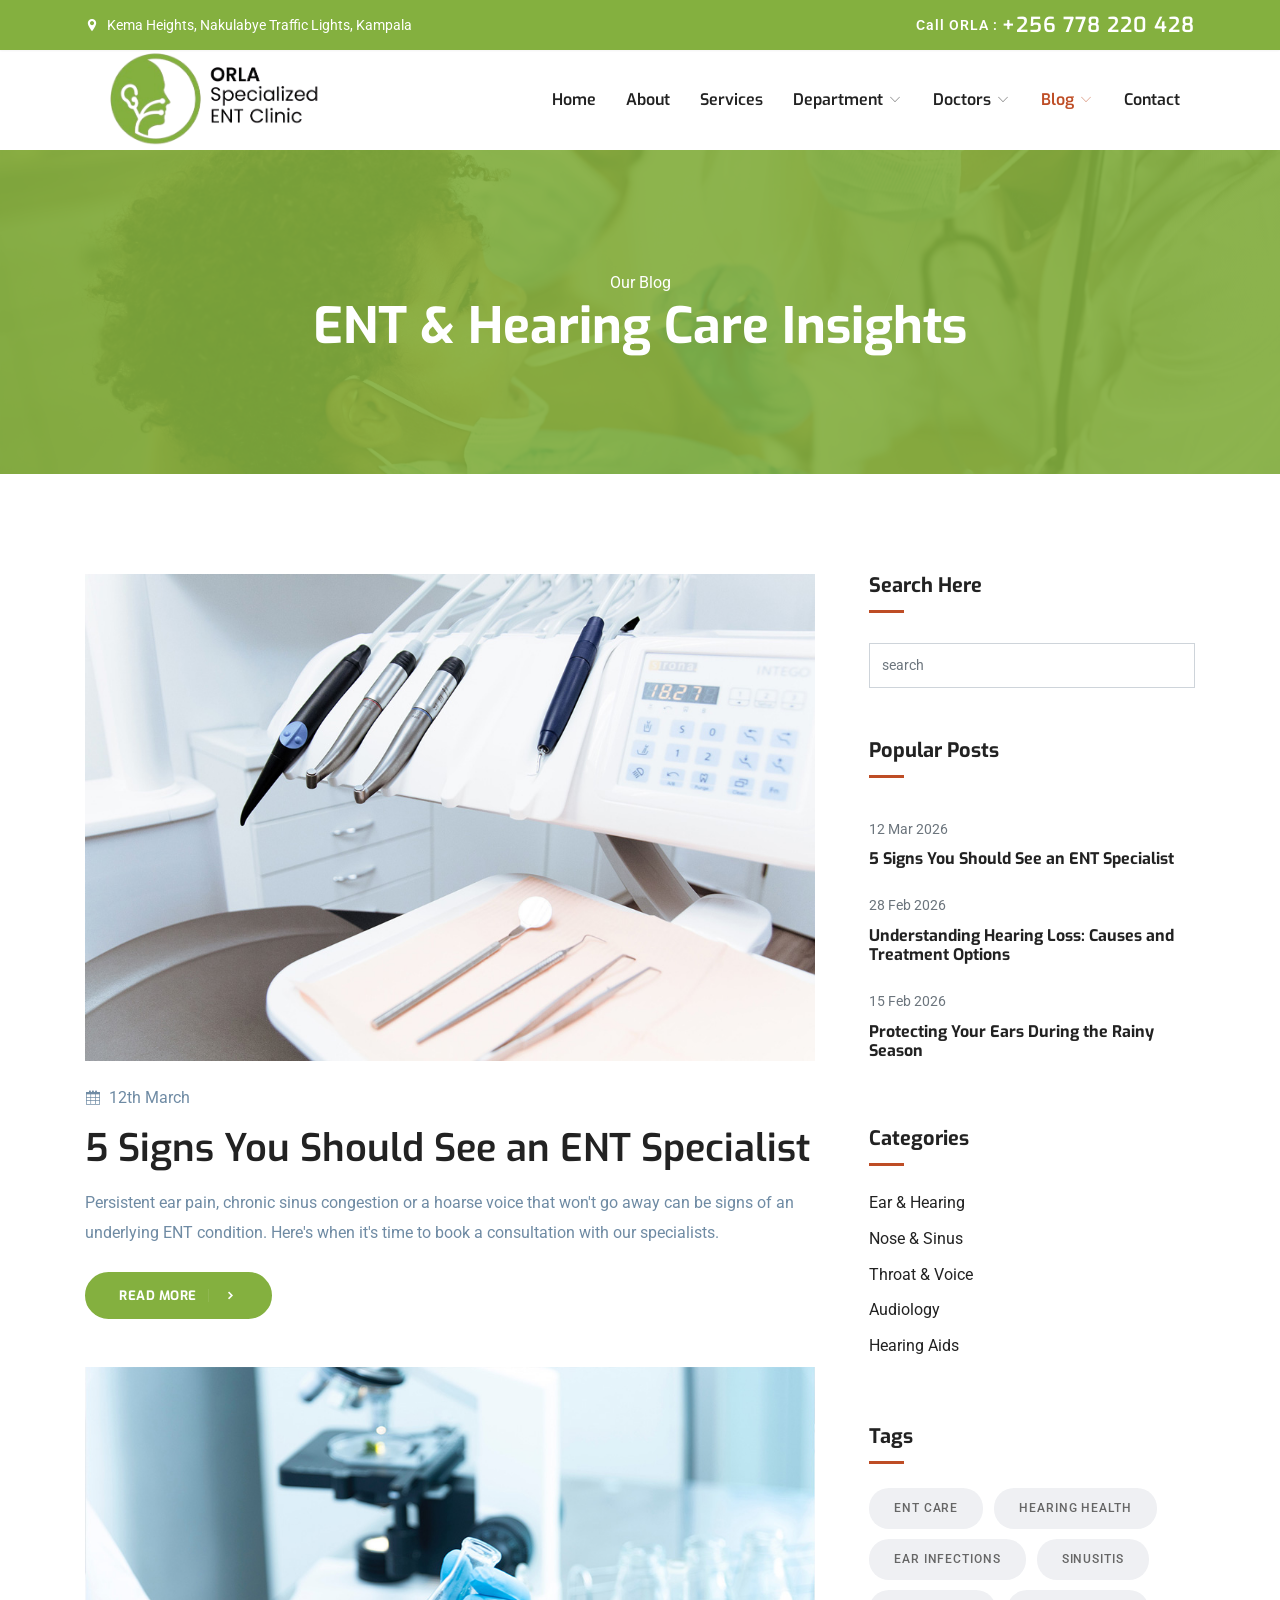
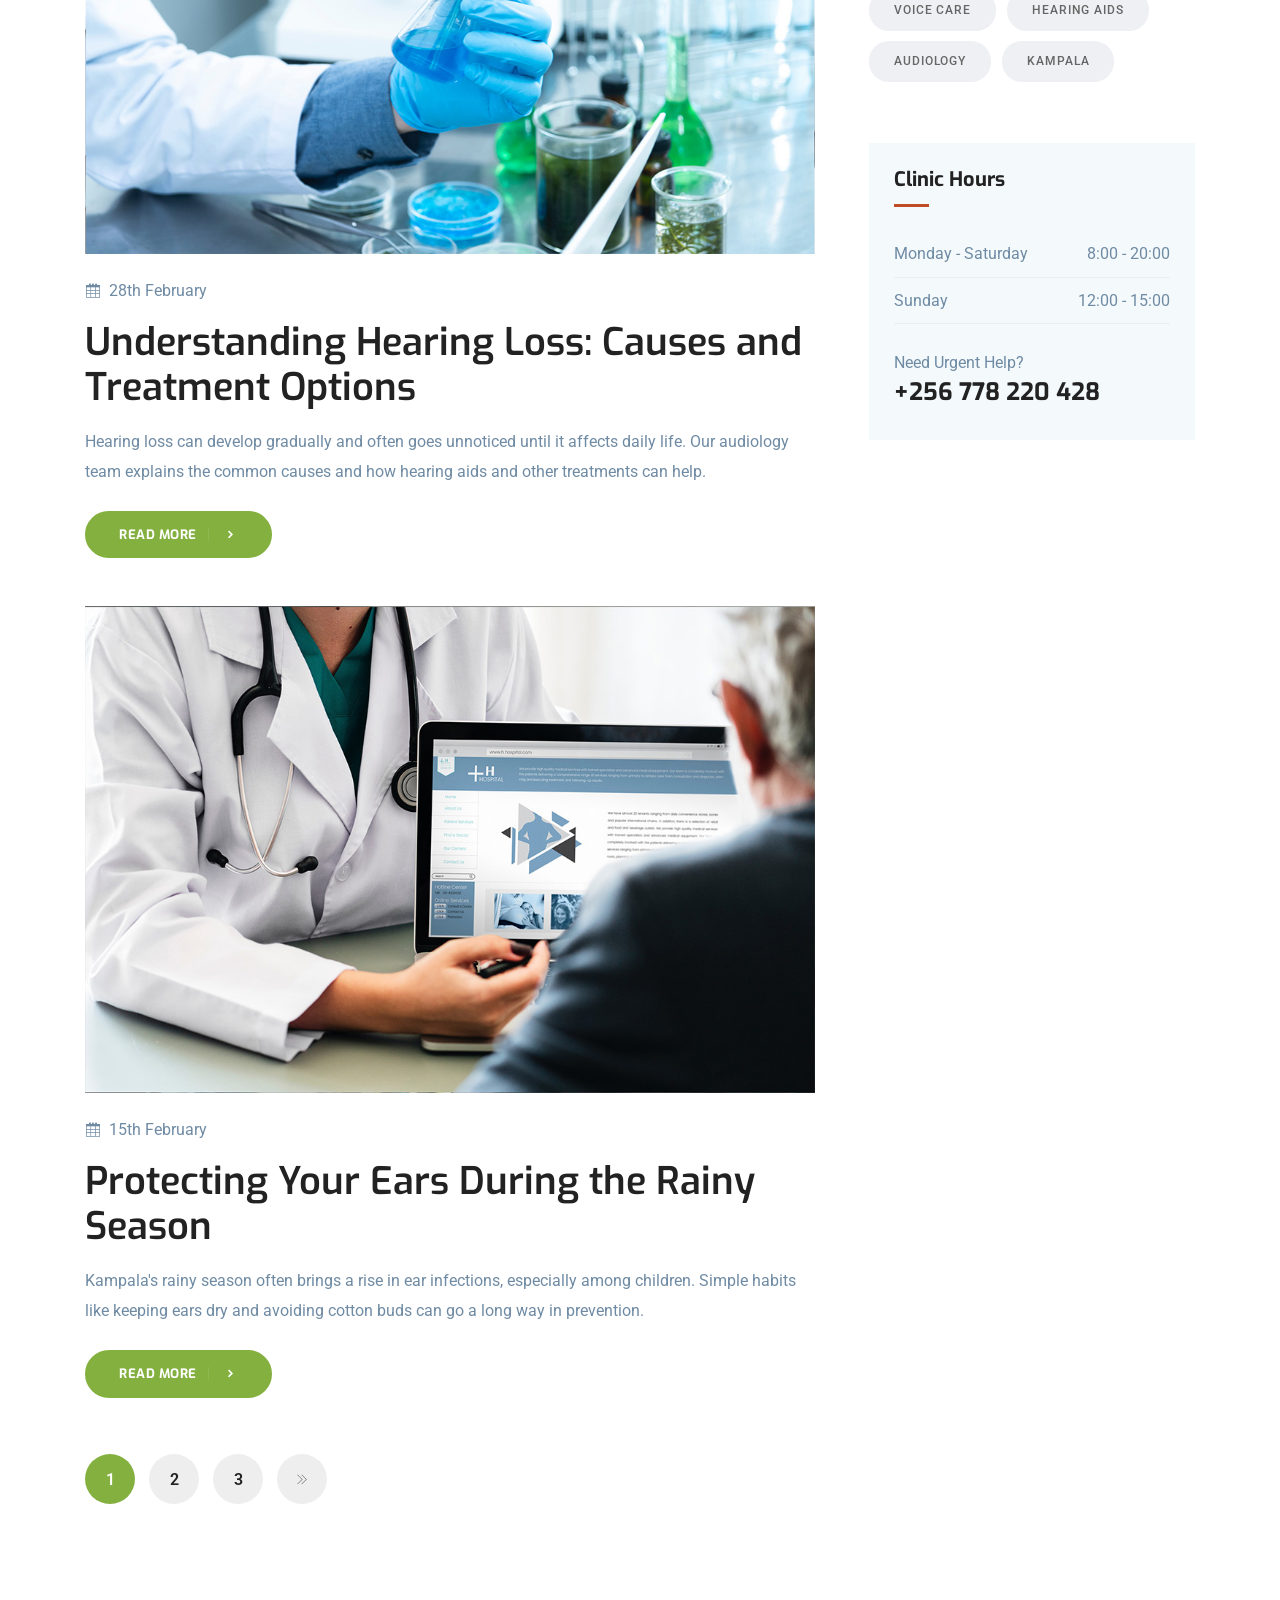
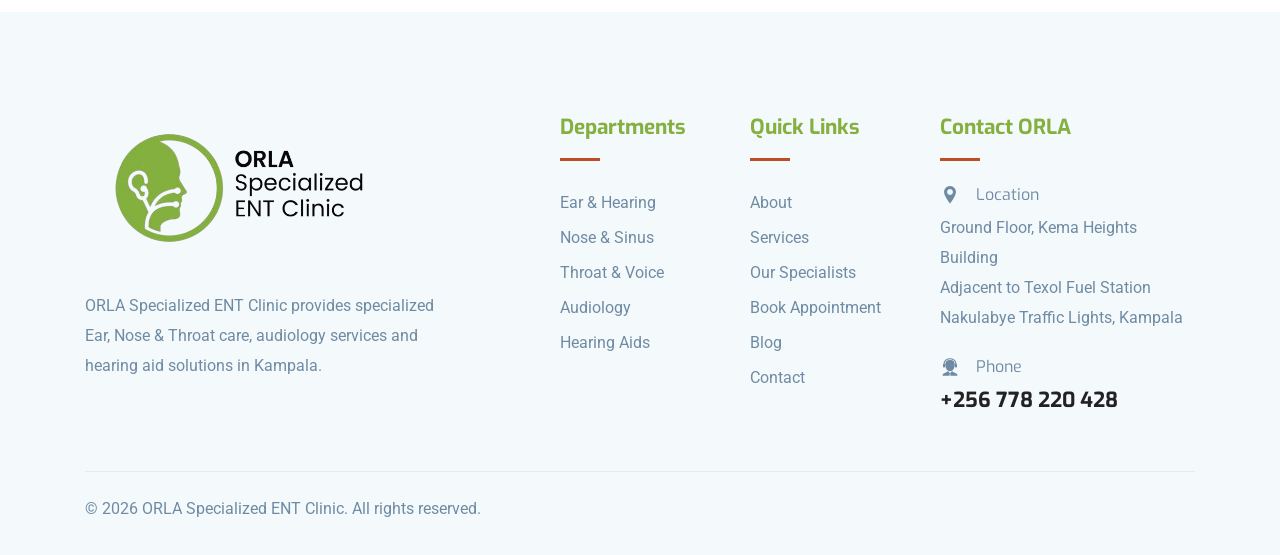
<file: blog-sidebar.html>
<!DOCTYPE html>
<html lang="en">
<head>
  <meta charset="utf-8">
  <title>Blog | ORLA Specialized ENT Clinic - Kampala</title>
  <meta http-equiv="X-UA-Compatible" content="IE=edge">
  <meta name="description" content="ENT health tips, hearing care advice and clinic news from ORLA Specialized ENT Clinic in Kampala.">
  <meta name="viewport" content="width=device-width, initial-scale=1.0, maximum-scale=5.0">
  <meta name="author" content="ORLA Specialized ENT Clinic">

  <!-- Favicon -->
  <link rel="shortcut icon" type="image/x-icon" href="/images/favicon.png" />

  <!-- Essential stylesheets -->
  <link rel="stylesheet" href="plugins/bootstrap/bootstrap.min.css">
  <link rel="stylesheet" href="plugins/icofont/icofont.min.css">
  <link rel="stylesheet" href="plugins/slick-carousel/slick/slick.css">
  <link rel="stylesheet" href="plugins/slick-carousel/slick/slick-theme.css">

  <!-- Main Stylesheet -->
  <link rel="stylesheet" href="css/style.css">
</head>

<body id="top">

<header>
	<div class="header-top-bar">
		<div class="container">
			<div class="row align-items-center">
				<div class="col-lg-7">
					<ul class="top-bar-info list-inline-item pl-0 mb-0">
						<li class="list-inline-item"><i class="icofont-location-pin mr-2"></i>Kema Heights, Nakulabye Traffic Lights, Kampala</li>
					</ul>
				</div>
				<div class="col-lg-5">
					<div class="text-lg-right top-right-bar mt-2 mt-lg-0">
						<a href="tel:+256778220428">
							<span>Call ORLA : </span>
							<span class="h4">+256 778 220 428</span>
						</a>
					</div>
				</div>
			</div>
		</div>
	</div>

	<nav class="navbar navbar-expand-lg navigation" id="navbar">
		<div class="container">
			<a class="navbar-brand" href="index.html">
				<img src="images/logo.png" alt="ORLA Specialized ENT Clinic" class="img-fluid">
			</a>

			<button class="navbar-toggler collapsed" type="button" data-toggle="collapse" data-target="#navbarmain"
				aria-controls="navbarmain" aria-expanded="false" aria-label="Toggle navigation">
				<span class="icofont-navigation-menu"></span>
			</button>

			<div class="collapse navbar-collapse" id="navbarmain">
				<ul class="navbar-nav ml-auto">
					<li class="nav-item">
						<a class="nav-link" href="index.html">Home</a>
					</li>
					<li class="nav-item">
						<a class="nav-link" href="about.html">About</a>
					</li>
					<li class="nav-item">
						<a class="nav-link" href="service.html">Services</a>
					</li>

					<!-- Department Dropdown -->
					<li class="nav-item dropdown">
						<a class="nav-link dropdown-toggle" href="department.html" id="dropdown02" data-toggle="dropdown"
							aria-haspopup="true" aria-expanded="false">Department <i class="icofont-thin-down"></i></a>
						<ul class="dropdown-menu" aria-labelledby="dropdown02">
							<li><a class="dropdown-item" href="department.html">All Departments</a></li>
							<li><a class="dropdown-item" href="department-single.html">Ear & Hearing</a></li>
							<li><a class="dropdown-item" href="department-single.html">Nose & Sinus</a></li>
							<li><a class="dropdown-item" href="department-single.html">Throat & Voice</a></li>
							<li><a class="dropdown-item" href="department-single.html">Audiology</a></li>
							<li><a class="dropdown-item" href="department-single.html">Hearing Aids</a></li>
						</ul>
					</li>

					<!-- Doctors Dropdown -->
					<li class="nav-item dropdown">
						<a class="nav-link dropdown-toggle" href="doctor.html" id="dropdown03" data-toggle="dropdown"
							aria-haspopup="true" aria-expanded="false">Doctors <i class="icofont-thin-down"></i></a>
						<ul class="dropdown-menu" aria-labelledby="dropdown03">
							<li><a class="dropdown-item" href="doctor.html">Our Specialists</a></li>
							<li><a class="dropdown-item" href="doctor-single.html">Doctor Profile</a></li>
							<li><a class="dropdown-item" href="appoinment.html">Book Appointment</a></li>
						</ul>
					</li>

					<!-- Blog Dropdown -->
					<li class="nav-item dropdown active">
						<a class="nav-link dropdown-toggle" href="blog-sidebar.html" id="dropdown05" data-toggle="dropdown"
							aria-haspopup="true" aria-expanded="false">Blog <i class="icofont-thin-down"></i></a>
						<ul class="dropdown-menu" aria-labelledby="dropdown05">
							<li><a class="dropdown-item" href="blog-sidebar.html">All Posts</a></li>
							<li><a class="dropdown-item" href="blog-single.html">Single Post</a></li>
						</ul>
					</li>

					<li class="nav-item">
						<a class="nav-link" href="contact.html">Contact</a>
					</li>
				</ul>
			</div>
		</div>
	</nav>
</header>

<section class="page-title bg-1">
  <div class="overlay"></div>
  <div class="container">
    <div class="row">
      <div class="col-md-12">
        <div class="block text-center">
          <span class="text-white">Our Blog</span>
          <h1 class="text-capitalize mb-5 text-lg">ENT & Hearing Care Insights</h1>
        </div>
      </div>
    </div>
  </div>
</section>

<section class="section blog-wrap">
  <div class="container">
    <div class="row">
      <div class="col-lg-8">
        <div class="row">
			<div class="col-lg-12 col-md-12 mb-5">
				<div class="blog-item">
					<div class="blog-thumb">
						<img src="images/blog/blog-1.jpg" alt="ENT specialist consultation" class="img-fluid ">
					</div>

					<div class="blog-item-content">
						<div class="blog-item-meta mb-3 mt-4">
							<span class="text-black text-capitalize mr-3"><i class="icofont-calendar mr-1"></i> 12th March</span>
						</div>

						<h2 class="mt-3 mb-3"><a href="blog-single.html">5 Signs You Should See an ENT Specialist</a></h2>

						<p class="mb-4">Persistent ear pain, chronic sinus congestion or a hoarse voice that won't go away can be signs of an underlying ENT condition. Here's when it's time to book a consultation with our specialists.</p>

						<a href="blog-single.html" class="btn btn-main btn-icon btn-round-full">Read More <i class="icofont-simple-right ml-2  "></i></a>
					</div>
				</div>
			</div>

			<div class="col-lg-12 col-md-12 mb-5">
				<div class="blog-item">
					<div class="blog-thumb">
						<img src="images/blog/blog-2.jpg" alt="Hearing assessment" class="img-fluid">
					</div>

					<div class="blog-item-content">
						<div class="blog-item-meta mb-3 mt-4">
							<span class="text-black text-capitalize mr-3"><i class="icofont-calendar mr-1"></i> 28th February</span>
						</div>

						<h2 class="mt-3 mb-3"><a href="blog-single.html">Understanding Hearing Loss: Causes and Treatment Options</a></h2>

						<p class="mb-4">Hearing loss can develop gradually and often goes unnoticed until it affects daily life. Our audiology team explains the common causes and how hearing aids and other treatments can help.</p>

						<a href="blog-single.html" class="btn btn-main btn-icon btn-round-full">Read More <i class="icofont-simple-right ml-2  "></i></a>
					</div>
				</div>
			</div>

			<div class="col-lg-12 col-md-12 mb-5">
				<div class="blog-item">
					<div class="blog-thumb">
						<img src="images/blog/blog-4.jpg" alt="Ear care during rainy season" class="img-fluid">
					</div>

					<div class="blog-item-content">
						<div class="blog-item-meta mb-3 mt-4">
							<span class="text-black text-capitalize mr-3"><i class="icofont-calendar mr-1"></i> 15th February</span>
						</div>
						<h2 class="mt-3 mb-3"><a href="blog-single.html">Protecting Your Ears During the Rainy Season</a></h2>

						<p class="mb-4">Kampala's rainy season often brings a rise in ear infections, especially among children. Simple habits like keeping ears dry and avoiding cotton buds can go a long way in prevention.</p>

						<a href="blog-single.html" class="btn btn-main btn-icon btn-round-full">Read More <i class="icofont-simple-right ml-2  "></i></a>
					</div>
				</div>
			</div>

			<div class="col-lg-12 col-md-12">
				<nav class="pagination py-2 d-inline-block">
					<div class="nav-links">
						<span aria-current="page" class="page-numbers current">1</span>
						<a class="page-numbers" href="#!">2</a>
						<a class="page-numbers" href="#!">3</a>
						<a class="page-numbers" href="#!"><i class="icofont-thin-double-right"></i></a>
					</div>
				</nav>
			</div>
        </div>
      </div>
      <div class="col-lg-4">
        <div class="sidebar-wrap pl-lg-4 mt-5 mt-lg-0">
			<div class="sidebar-widget search  mb-3 ">
				<h5>Search Here</h5>
				<form action="#" class="search-form">
					<input type="text" class="form-control" placeholder="search">
					<i class="ti-search"></i>
				</form>
			</div>

			<div class="sidebar-widget latest-post mb-3">
				<h5>Popular Posts</h5>

				<div class="py-2">
					<span class="text-sm text-muted">12 Mar 2026</span>
					<h6 class="my-2"><a href="blog-single.html">5 Signs You Should See an ENT Specialist</a></h6>
				</div>

				<div class="py-2">
					<span class="text-sm text-muted">28 Feb 2026</span>
					<h6 class="my-2"><a href="blog-single.html">Understanding Hearing Loss: Causes and Treatment Options</a></h6>
				</div>

				<div class="py-2">
					<span class="text-sm text-muted">15 Feb 2026</span>
					<h6 class="my-2"><a href="blog-single.html">Protecting Your Ears During the Rainy Season</a></h6>
				</div>
			</div>

			<div class="sidebar-widget category mb-3">
				<h5 class="mb-4">Categories</h5>

				<ul class="list-unstyled">
				  <li class="align-items-center">
				    <a href="department.html">Ear & Hearing</a>
				  </li>
				  <li class="align-items-center">
				    <a href="department.html">Nose & Sinus</a>
				  </li>
				  <li class="align-items-center">
				    <a href="department.html">Throat & Voice</a>
				  </li>
				  <li class="align-items-center">
				    <a href="department.html">Audiology</a>
				  </li>
				  <li class="align-items-center">
				    <a href="department.html">Hearing Aids</a>
				  </li>
				</ul>
			</div>

			<div class="sidebar-widget tags mb-3">
				<h5 class="mb-4">Tags</h5>

				<a href="#">ENT Care</a>
				<a href="#">Hearing Health</a>
				<a href="#">Ear Infections</a>
				<a href="#">Sinusitis</a>
				<a href="#">Voice Care</a>
				<a href="#">Hearing Aids</a>
				<a href="#">Audiology</a>
				<a href="#">Kampala</a>
			</div>

			<div class="sidebar-widget schedule-widget mb-3">
				<h5 class="mb-4">Clinic Hours</h5>

				<ul class="list-unstyled">
				  <li class="d-flex justify-content-between align-items-center">
				    <span>Monday - Saturday</span>
				    <span>8:00 - 20:00</span>
				  </li>
				  <li class="d-flex justify-content-between align-items-center">
				    <span>Sunday</span>
				    <span>12:00 - 15:00</span>
				  </li>
				</ul>

				<div class="sidebar-contatct-info mt-4">
					<p class="mb-0">Need Urgent Help?</p>
					<h3><a href="tel:+256778220428">+256 778 220 428</a></h3>
				</div>
			</div>

        </div>
      </div>
    </div>
  </div>
</section>

<!-- Footer -->
<footer class="footer section gray-bg">
	<div class="container">
		<div class="row">
			<div class="col-lg-4 mr-auto col-sm-6">
				<div class="widget mb-5 mb-lg-0">
					<div class="logo mb-4">
						<img src="images/logo.png" alt="ORLA Specialized ENT Clinic" class="img-fluid">
					</div>
					<p>ORLA Specialized ENT Clinic provides specialized Ear, Nose & Throat care, audiology services and hearing aid solutions in Kampala.</p>
				</div>
			</div>

			<div class="col-lg-2 col-md-6 col-sm-6">
				<div class="widget mb-5 mb-lg-0">
					<h4 class="text-capitalize mb-3">Departments</h4>
					<div class="divider mb-4"></div>
					<ul class="list-unstyled footer-menu lh-35">
						<li><a href="department.html">Ear & Hearing</a></li>
						<li><a href="department.html">Nose & Sinus</a></li>
						<li><a href="department.html">Throat & Voice</a></li>
						<li><a href="department.html">Audiology</a></li>
						<li><a href="department.html">Hearing Aids</a></li>
					</ul>
				</div>
			</div>

			<div class="col-lg-2 col-md-6 col-sm-6">
				<div class="widget mb-5 mb-lg-0">
					<h4 class="text-capitalize mb-3">Quick Links</h4>
					<div class="divider mb-4"></div>
					<ul class="list-unstyled footer-menu lh-35">
						<li><a href="about.html">About</a></li>
						<li><a href="service.html">Services</a></li>
						<li><a href="doctor.html">Our Specialists</a></li>
						<li><a href="appoinment.html">Book Appointment</a></li>
						<li><a href="blog-sidebar.html">Blog</a></li>
						<li><a href="contact.html">Contact</a></li>
					</ul>
				</div>
			</div>

			<div class="col-lg-3 col-md-6 col-sm-6">
				<div class="widget widget-contact mb-5 mb-lg-0">
					<h4 class="text-capitalize mb-3">Contact ORLA</h4>
					<div class="divider mb-4"></div>

					<div class="footer-contact-block mb-4">
						<div class="icon d-flex align-items-center">
							<i class="icofont-location-pin mr-3"></i>
							<span class="h6 mb-0">Location</span>
						</div>
						<p class="mt-2 mb-0">
							Ground Floor, Kema Heights Building<br>
							Adjacent to Texol Fuel Station<br>
							Nakulabye Traffic Lights, Kampala
						</p>
					</div>

					<div class="footer-contact-block">
						<div class="icon d-flex align-items-center">
							<i class="icofont-support mr-3"></i>
							<span class="h6 mb-0">Phone</span>
						</div>
						<h4 class="mt-2">
							<a href="tel:+256778220428">+256 778 220 428</a>
						</h4>
					</div>
				</div>
			</div>
		</div>

		<div class="footer-btm py-4 mt-5">
			<div class="row align-items-center justify-content-between">
				<div class="col-lg-8">
					<div class="copyright">
						&copy; 2026 ORLA Specialized ENT Clinic. All rights reserved.
					</div>
				</div>
			</div>
		</div>
	</div>
</footer>

<!-- Essential Scripts -->
<script src="plugins/jquery/jquery.js"></script>
<script src="plugins/bootstrap/bootstrap.min.js"></script>
<script src="plugins/slick-carousel/slick/slick.min.js"></script>
<script src="plugins/shuffle/shuffle.min.js"></script>
<script src="js/script.js"></script>

</body>
</html>
</file>
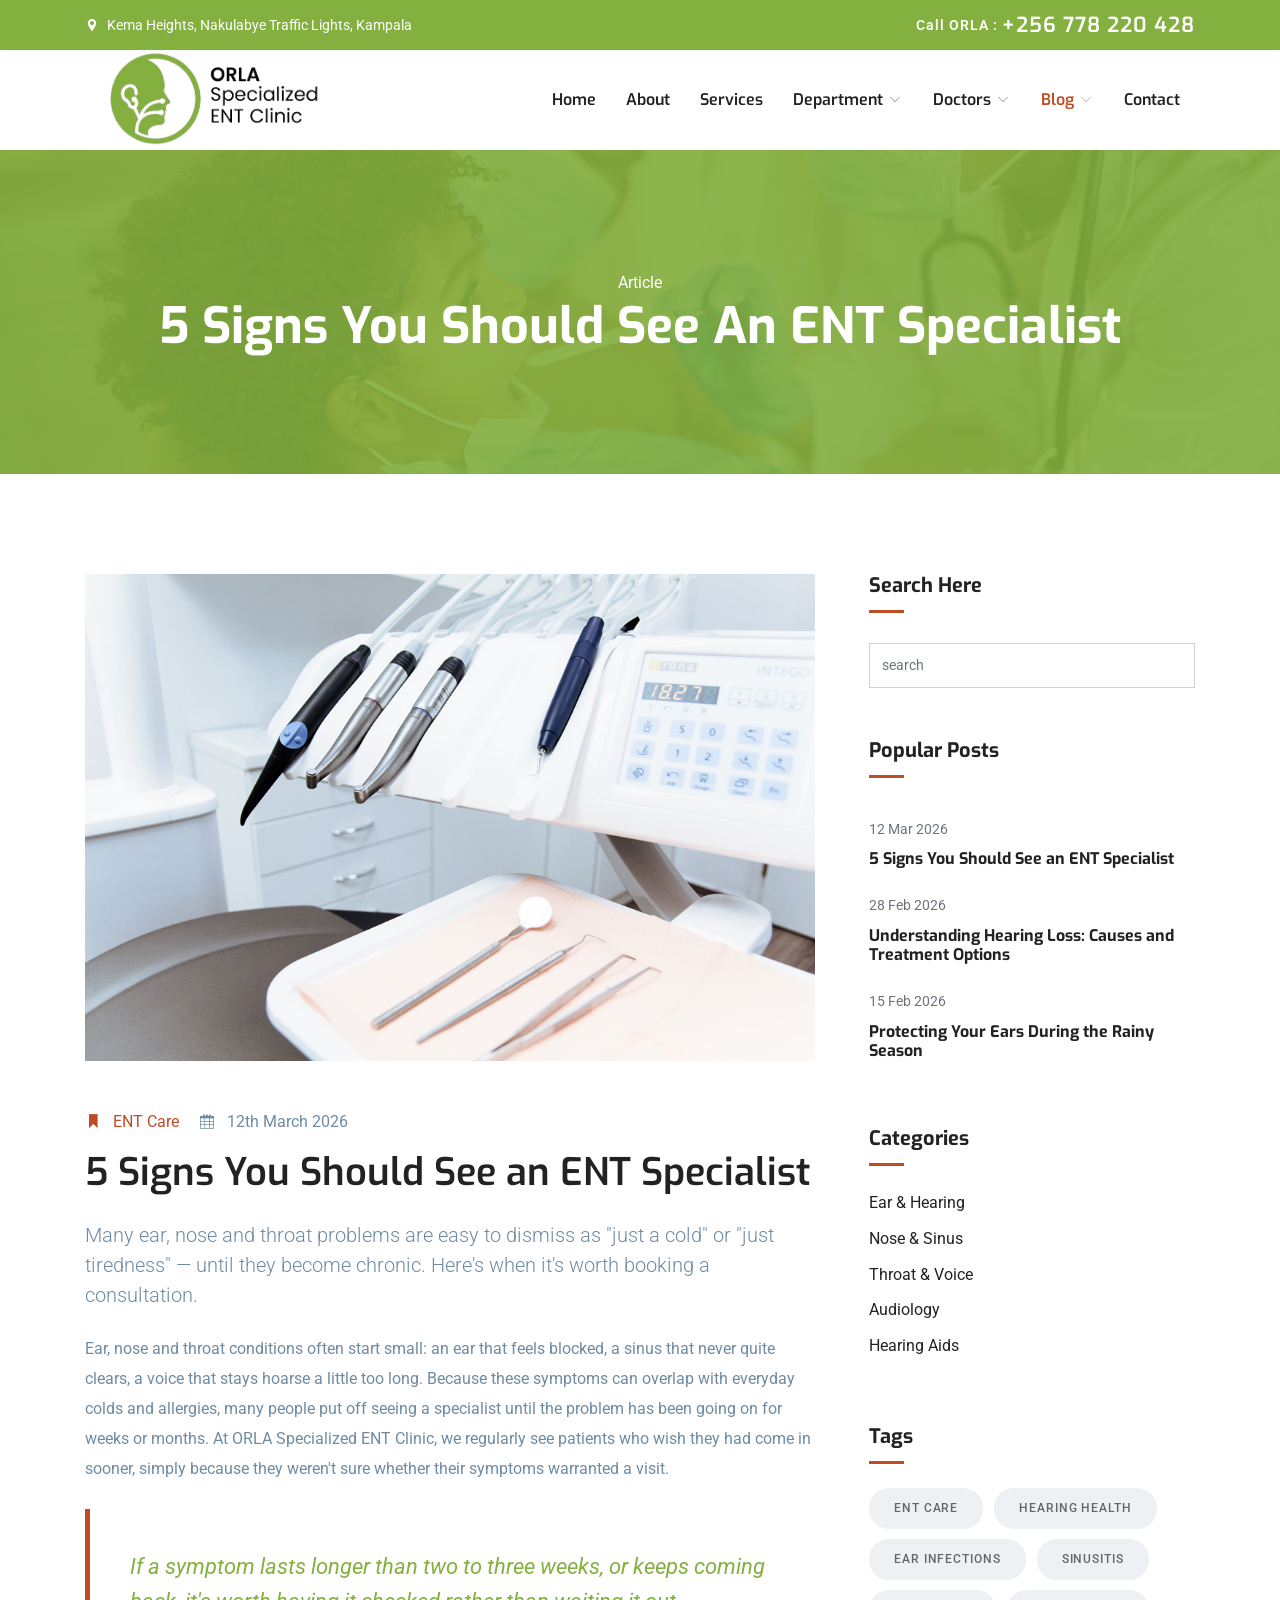
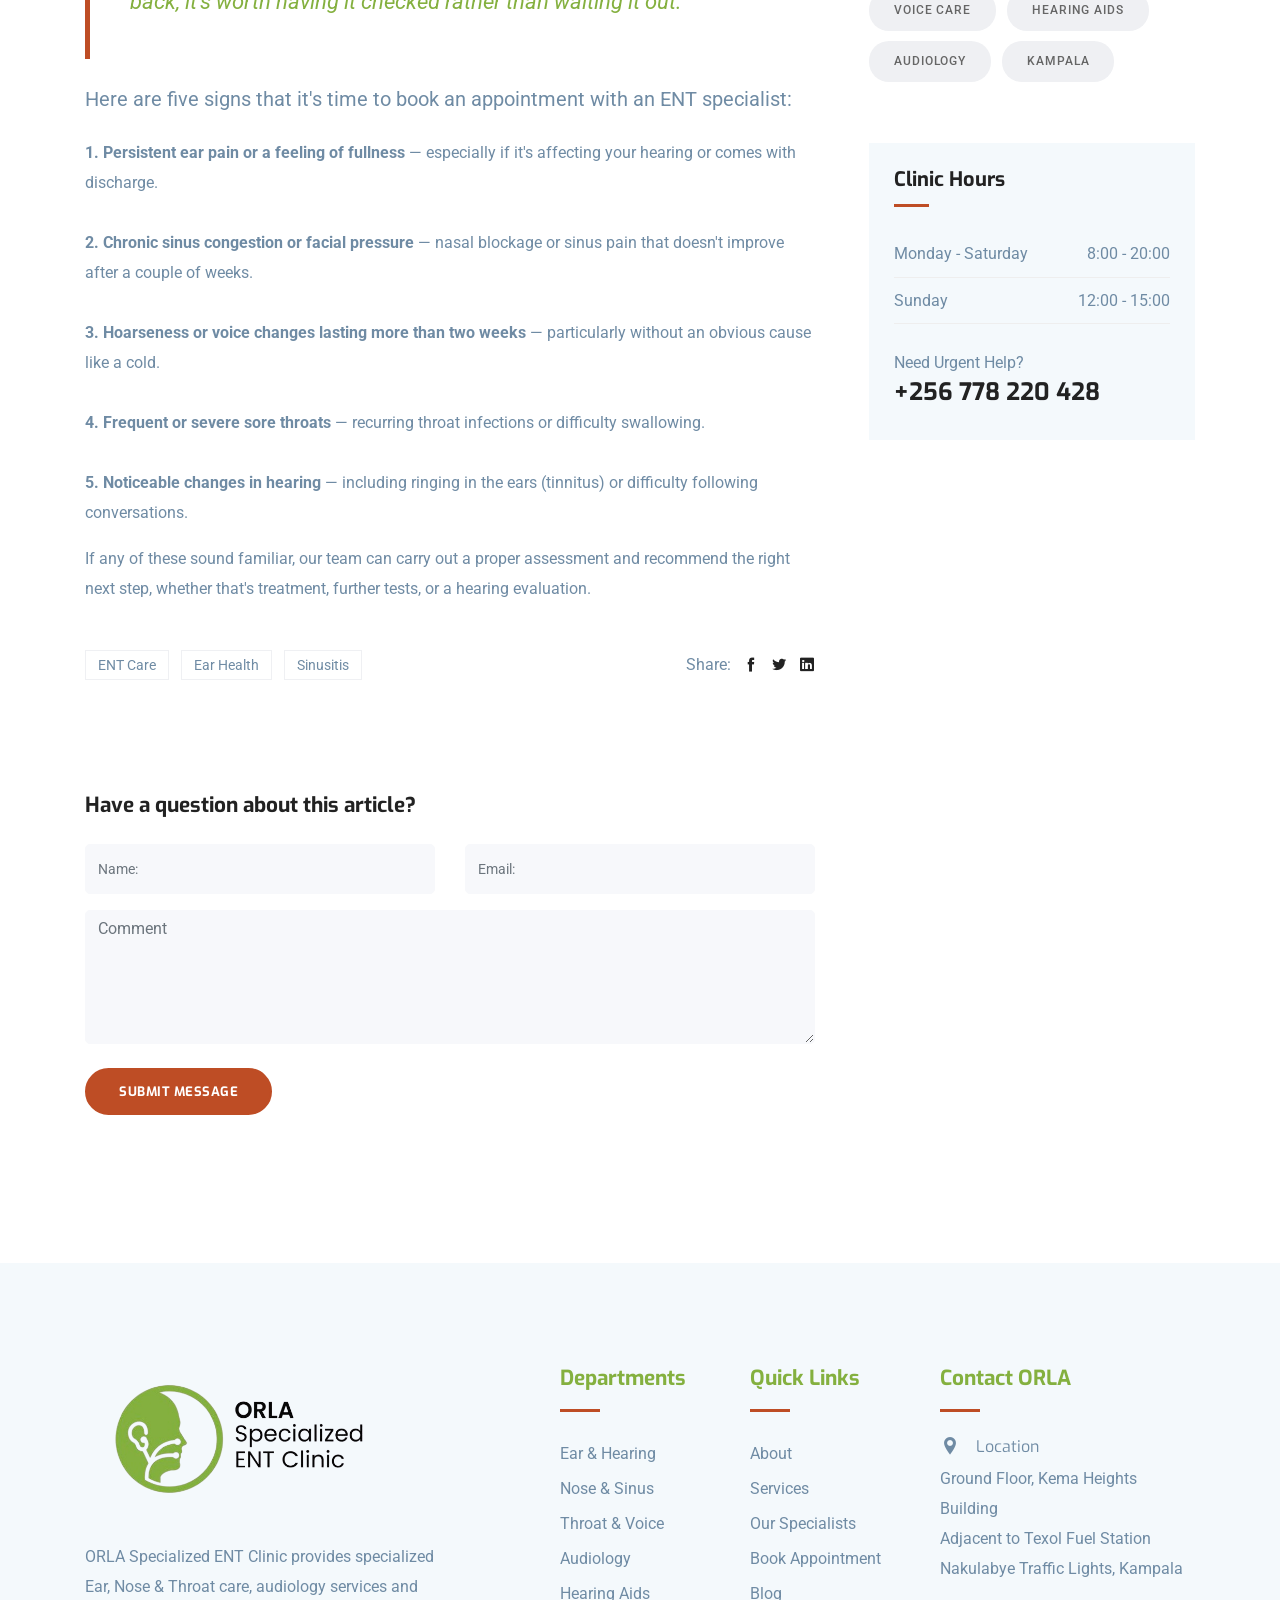
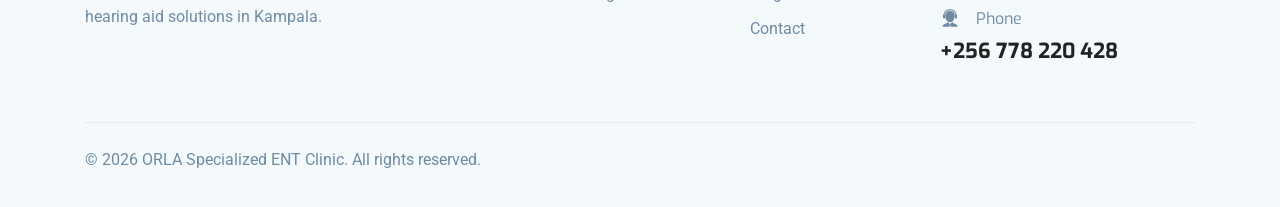
<file: blog-single.html>
<!DOCTYPE html>
<html lang="en">
<head>
  <meta charset="utf-8">
  <title>5 Signs You Should See an ENT Specialist | ORLA Specialized ENT Clinic</title>
  <meta http-equiv="X-UA-Compatible" content="IE=edge">
  <meta name="description" content="Learn the warning signs that mean it's time to see an ENT specialist, from the team at ORLA Specialized ENT Clinic in Kampala.">
  <meta name="viewport" content="width=device-width, initial-scale=1.0, maximum-scale=5.0">
  <meta name="author" content="ORLA Specialized ENT Clinic">

  <!-- Favicon -->
  <link rel="shortcut icon" type="image/x-icon" href="/images/favicon.png" />

  <!-- Essential stylesheets -->
  <link rel="stylesheet" href="plugins/bootstrap/bootstrap.min.css">
  <link rel="stylesheet" href="plugins/icofont/icofont.min.css">
  <link rel="stylesheet" href="plugins/slick-carousel/slick/slick.css">
  <link rel="stylesheet" href="plugins/slick-carousel/slick/slick-theme.css">

  <!-- Main Stylesheet -->
  <link rel="stylesheet" href="css/style.css">
</head>

<body id="top">

<header>
	<div class="header-top-bar">
		<div class="container">
			<div class="row align-items-center">
				<div class="col-lg-7">
					<ul class="top-bar-info list-inline-item pl-0 mb-0">
						<li class="list-inline-item"><i class="icofont-location-pin mr-2"></i>Kema Heights, Nakulabye Traffic Lights, Kampala</li>
					</ul>
				</div>
				<div class="col-lg-5">
					<div class="text-lg-right top-right-bar mt-2 mt-lg-0">
						<a href="tel:+256778220428">
							<span>Call ORLA : </span>
							<span class="h4">+256 778 220 428</span>
						</a>
					</div>
				</div>
			</div>
		</div>
	</div>

	<nav class="navbar navbar-expand-lg navigation" id="navbar">
		<div class="container">
			<a class="navbar-brand" href="index.html">
				<img src="images/logo.png" alt="ORLA Specialized ENT Clinic" class="img-fluid">
			</a>

			<button class="navbar-toggler collapsed" type="button" data-toggle="collapse" data-target="#navbarmain"
				aria-controls="navbarmain" aria-expanded="false" aria-label="Toggle navigation">
				<span class="icofont-navigation-menu"></span>
			</button>

			<div class="collapse navbar-collapse" id="navbarmain">
				<ul class="navbar-nav ml-auto">
					<li class="nav-item">
						<a class="nav-link" href="index.html">Home</a>
					</li>
					<li class="nav-item">
						<a class="nav-link" href="about.html">About</a>
					</li>
					<li class="nav-item">
						<a class="nav-link" href="service.html">Services</a>
					</li>

					<!-- Department Dropdown -->
					<li class="nav-item dropdown">
						<a class="nav-link dropdown-toggle" href="department.html" id="dropdown02" data-toggle="dropdown"
							aria-haspopup="true" aria-expanded="false">Department <i class="icofont-thin-down"></i></a>
						<ul class="dropdown-menu" aria-labelledby="dropdown02">
							<li><a class="dropdown-item" href="department.html">All Departments</a></li>
							<li><a class="dropdown-item" href="department-single.html">Ear & Hearing</a></li>
							<li><a class="dropdown-item" href="department-single.html">Nose & Sinus</a></li>
							<li><a class="dropdown-item" href="department-single.html">Throat & Voice</a></li>
							<li><a class="dropdown-item" href="department-single.html">Audiology</a></li>
							<li><a class="dropdown-item" href="department-single.html">Hearing Aids</a></li>
						</ul>
					</li>

					<!-- Doctors Dropdown -->
					<li class="nav-item dropdown">
						<a class="nav-link dropdown-toggle" href="doctor.html" id="dropdown03" data-toggle="dropdown"
							aria-haspopup="true" aria-expanded="false">Doctors <i class="icofont-thin-down"></i></a>
						<ul class="dropdown-menu" aria-labelledby="dropdown03">
							<li><a class="dropdown-item" href="doctor.html">Our Specialists</a></li>
							<li><a class="dropdown-item" href="doctor-single.html">Doctor Profile</a></li>
							<li><a class="dropdown-item" href="appoinment.html">Book Appointment</a></li>
						</ul>
					</li>

					<!-- Blog Dropdown -->
					<li class="nav-item dropdown active">
						<a class="nav-link dropdown-toggle" href="blog-sidebar.html" id="dropdown05" data-toggle="dropdown"
							aria-haspopup="true" aria-expanded="false">Blog <i class="icofont-thin-down"></i></a>
						<ul class="dropdown-menu" aria-labelledby="dropdown05">
							<li><a class="dropdown-item" href="blog-sidebar.html">All Posts</a></li>
							<li><a class="dropdown-item" href="blog-single.html">Single Post</a></li>
						</ul>
					</li>

					<li class="nav-item">
						<a class="nav-link" href="contact.html">Contact</a>
					</li>
				</ul>
			</div>
		</div>
	</nav>
</header>

<section class="page-title bg-1">
  <div class="overlay"></div>
  <div class="container">
    <div class="row">
      <div class="col-md-12">
        <div class="block text-center">
          <span class="text-white">Article</span>
          <h1 class="text-capitalize mb-5 text-lg">5 Signs You Should See an ENT Specialist</h1>
        </div>
      </div>
    </div>
  </div>
</section>

<section class="section blog-wrap">
  <div class="container">
    <div class="row">
      <div class="col-lg-8">
        <div class="row">
	<div class="col-lg-12 mb-5">
		<div class="single-blog-item">
			<img src="images/blog/blog-1.jpg" alt="ENT specialist consultation" class="img-fluid">

			<div class="blog-item-content mt-5">
				<div class="blog-item-meta mb-3">
					<span class="text-color-2 text-capitalize mr-3"><i class="icofont-book-mark mr-2"></i> ENT Care</span>
					<span class="text-black text-capitalize mr-3"><i class="icofont-calendar mr-2"></i> 12th March 2026</span>
				</div>

				<h2 class="mb-4 text-md"><a href="blog-single.html">5 Signs You Should See an ENT Specialist</a></h2>

				<p class="lead mb-4">Many ear, nose and throat problems are easy to dismiss as "just a cold" or "just tiredness" — until they become chronic. Here's when it's worth booking a consultation.</p>

				<p>Ear, nose and throat conditions often start small: an ear that feels blocked, a sinus that never quite clears, a voice that stays hoarse a little too long. Because these symptoms can overlap with everyday colds and allergies, many people put off seeing a specialist until the problem has been going on for weeks or months. At ORLA Specialized ENT Clinic, we regularly see patients who wish they had come in sooner, simply because they weren't sure whether their symptoms warranted a visit.</p>

				<blockquote class="quote">
					If a symptom lasts longer than two to three weeks, or keeps coming back, it's worth having it checked rather than waiting it out.
				</blockquote>

				<p class="lead mb-4 font-weight-normal text-black">Here are five signs that it's time to book an appointment with an ENT specialist:</p>

				<p>
					<strong>1. Persistent ear pain or a feeling of fullness</strong> — especially if it's affecting your hearing or comes with discharge.<br><br>
					<strong>2. Chronic sinus congestion or facial pressure</strong> — nasal blockage or sinus pain that doesn't improve after a couple of weeks.<br><br>
					<strong>3. Hoarseness or voice changes lasting more than two weeks</strong> — particularly without an obvious cause like a cold.<br><br>
					<strong>4. Frequent or severe sore throats</strong> — recurring throat infections or difficulty swallowing.<br><br>
					<strong>5. Noticeable changes in hearing</strong> — including ringing in the ears (tinnitus) or difficulty following conversations.
				</p>

				<p>If any of these sound familiar, our team can carry out a proper assessment and recommend the right next step, whether that's treatment, further tests, or a hearing evaluation.</p>

				<div class="mt-5 clearfix">
					<ul class="float-left list-inline tag-option">
						<li class="list-inline-item"><a href="#!">ENT Care</a></li>
						<li class="list-inline-item"><a href="#!">Ear Health</a></li>
						<li class="list-inline-item"><a href="#!">Sinusitis</a></li>
					</ul>

					<ul class="float-right list-inline">
						<li class="list-inline-item"> Share: </li>
						<li class="list-inline-item"><a href="#!"><i class="icofont-facebook"></i></a></li>
						<li class="list-inline-item"><a href="#!"><i class="icofont-twitter"></i></a></li>
						<li class="list-inline-item"><a href="#!"><i class="icofont-linkedin"></i></a></li>
					</ul>
				</div>
			</div>
		</div>
	</div>

	<div class="col-lg-12">
		<form class="comment-form my-5" id="comment-form">
			<h4 class="mb-4">Have a question about this article?</h4>
			<div class="row">
				<div class="col-md-6">
					<div class="form-group">
						<input class="form-control" type="text" name="name" id="name" placeholder="Name:">
					</div>
				</div>
				<div class="col-md-6">
					<div class="form-group">
						<input class="form-control" type="text" name="mail" id="mail" placeholder="Email:">
					</div>
				</div>
			</div>


			<textarea class="form-control mb-4" name="comment" id="comment" cols="30" rows="5"
				placeholder="Comment"></textarea>

			<input class="btn btn-main-2 btn-round-full" type="submit" name="submit-contact" id="submit_contact"
				value="Submit Message">
		</form>
	</div>
</div>
      </div>
      <div class="col-lg-4">
        <div class="sidebar-wrap pl-lg-4 mt-5 mt-lg-0">
	<div class="sidebar-widget search  mb-3 ">
		<h5>Search Here</h5>
		<form action="#" class="search-form">
			<input type="text" class="form-control" placeholder="search">
			<i class="ti-search"></i>
		</form>
	</div>

	<div class="sidebar-widget latest-post mb-3">
		<h5>Popular Posts</h5>

        <div class="py-2">
        	<span class="text-sm text-muted">12 Mar 2026</span>
            <h6 class="my-2"><a href="blog-single.html">5 Signs You Should See an ENT Specialist</a></h6>
        </div>

        <div class="py-2">
       		<span class="text-sm text-muted">28 Feb 2026</span>
            <h6 class="my-2"><a href="blog-single.html">Understanding Hearing Loss: Causes and Treatment Options</a></h6>
        </div>

        <div class="py-2">
        	<span class="text-sm text-muted">15 Feb 2026</span>
            <h6 class="my-2"><a href="blog-single.html">Protecting Your Ears During the Rainy Season</a></h6>
        </div>
	</div>

	<div class="sidebar-widget category mb-3">
		<h5 class="mb-4">Categories</h5>

		<ul class="list-unstyled">
		  <li class="align-items-center">
		    <a href="department.html">Ear & Hearing</a>
		  </li>
		  <li class="align-items-center">
		    <a href="department.html">Nose & Sinus</a>
		  </li>
		  <li class="align-items-center">
		    <a href="department.html">Throat & Voice</a>
		  </li>
		  <li class="align-items-center">
		    <a href="department.html">Audiology</a>
		  </li>
		  <li class="align-items-center">
		    <a href="department.html">Hearing Aids</a>
		  </li>
		</ul>
	</div>

	<div class="sidebar-widget tags mb-3">
		<h5 class="mb-4">Tags</h5>

		<a href="#">ENT Care</a>
		<a href="#">Hearing Health</a>
		<a href="#">Ear Infections</a>
		<a href="#">Sinusitis</a>
		<a href="#">Voice Care</a>
		<a href="#">Hearing Aids</a>
		<a href="#">Audiology</a>
		<a href="#">Kampala</a>
	</div>

	<div class="sidebar-widget schedule-widget mb-3">
		<h5 class="mb-4">Clinic Hours</h5>

		<ul class="list-unstyled">
		  <li class="d-flex justify-content-between align-items-center">
		    <span>Monday - Saturday</span>
		    <span>8:00 - 20:00</span>
		  </li>
		  <li class="d-flex justify-content-between align-items-center">
		    <span>Sunday</span>
		    <span>12:00 - 15:00</span>
		  </li>
		</ul>

		<div class="sidebar-contatct-info mt-4">
			<p class="mb-0">Need Urgent Help?</p>
			<h3><a href="tel:+256778220428">+256 778 220 428</a></h3>
		</div>
	</div>

</div>
      </div>
    </div>
  </div>
</section>

<!-- Footer -->
<footer class="footer section gray-bg">
	<div class="container">
		<div class="row">
			<div class="col-lg-4 mr-auto col-sm-6">
				<div class="widget mb-5 mb-lg-0">
					<div class="logo mb-4">
						<img src="images/logo.png" alt="ORLA Specialized ENT Clinic" class="img-fluid">
					</div>
					<p>ORLA Specialized ENT Clinic provides specialized Ear, Nose & Throat care, audiology services and hearing aid solutions in Kampala.</p>
				</div>
			</div>

			<div class="col-lg-2 col-md-6 col-sm-6">
				<div class="widget mb-5 mb-lg-0">
					<h4 class="text-capitalize mb-3">Departments</h4>
					<div class="divider mb-4"></div>
					<ul class="list-unstyled footer-menu lh-35">
						<li><a href="department.html">Ear & Hearing</a></li>
						<li><a href="department.html">Nose & Sinus</a></li>
						<li><a href="department.html">Throat & Voice</a></li>
						<li><a href="department.html">Audiology</a></li>
						<li><a href="department.html">Hearing Aids</a></li>
					</ul>
				</div>
			</div>

			<div class="col-lg-2 col-md-6 col-sm-6">
				<div class="widget mb-5 mb-lg-0">
					<h4 class="text-capitalize mb-3">Quick Links</h4>
					<div class="divider mb-4"></div>
					<ul class="list-unstyled footer-menu lh-35">
						<li><a href="about.html">About</a></li>
						<li><a href="service.html">Services</a></li>
						<li><a href="doctor.html">Our Specialists</a></li>
						<li><a href="appoinment.html">Book Appointment</a></li>
						<li><a href="blog-sidebar.html">Blog</a></li>
						<li><a href="contact.html">Contact</a></li>
					</ul>
				</div>
			</div>

			<div class="col-lg-3 col-md-6 col-sm-6">
				<div class="widget widget-contact mb-5 mb-lg-0">
					<h4 class="text-capitalize mb-3">Contact ORLA</h4>
					<div class="divider mb-4"></div>

					<div class="footer-contact-block mb-4">
						<div class="icon d-flex align-items-center">
							<i class="icofont-location-pin mr-3"></i>
							<span class="h6 mb-0">Location</span>
						</div>
						<p class="mt-2 mb-0">
							Ground Floor, Kema Heights Building<br>
							Adjacent to Texol Fuel Station<br>
							Nakulabye Traffic Lights, Kampala
						</p>
					</div>

					<div class="footer-contact-block">
						<div class="icon d-flex align-items-center">
							<i class="icofont-support mr-3"></i>
							<span class="h6 mb-0">Phone</span>
						</div>
						<h4 class="mt-2">
							<a href="tel:+256778220428">+256 778 220 428</a>
						</h4>
					</div>
				</div>
			</div>
		</div>

		<div class="footer-btm py-4 mt-5">
			<div class="row align-items-center justify-content-between">
				<div class="col-lg-8">
					<div class="copyright">
						&copy; 2026 ORLA Specialized ENT Clinic. All rights reserved.
					</div>
				</div>
			</div>
		</div>
	</div>
</footer>

<!-- Essential Scripts -->
<script src="plugins/jquery/jquery.js"></script>
<script src="plugins/bootstrap/bootstrap.min.js"></script>
<script src="plugins/slick-carousel/slick/slick.min.js"></script>
<script src="plugins/shuffle/shuffle.min.js"></script>
<script src="js/script.js"></script>

</body>
</html>
</file>
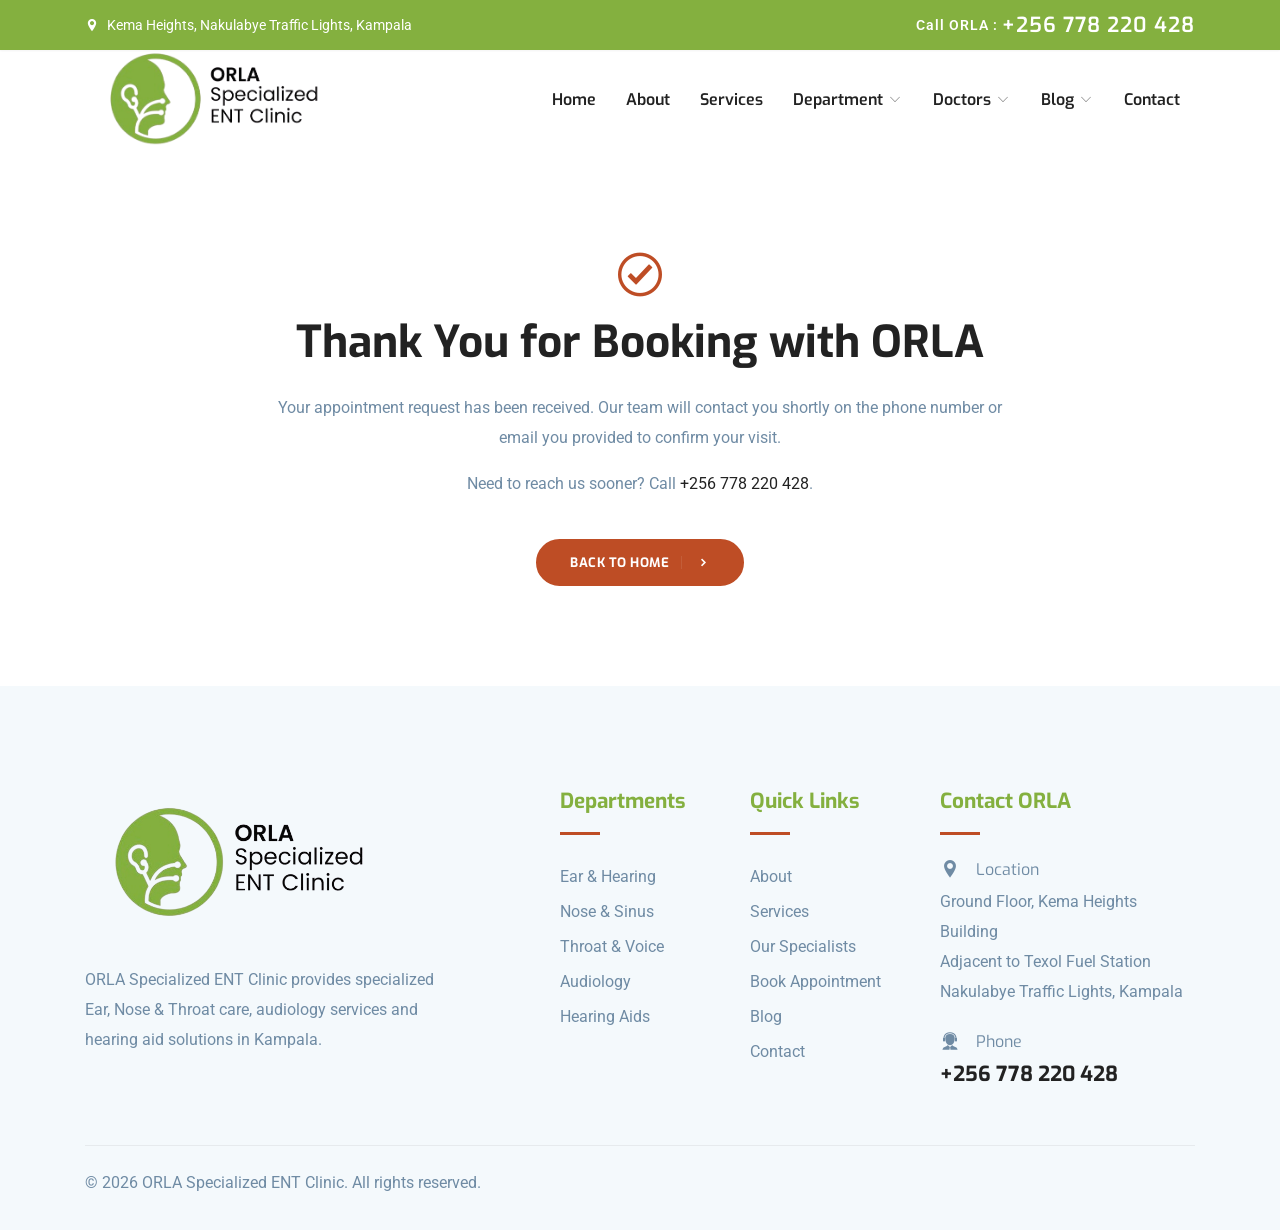
<file: confirmation.html>
<!DOCTYPE html>
<html lang="en">
<head>
  <meta charset="utf-8">
  <title>Appointment Confirmed | ORLA Specialized ENT Clinic</title>
  <meta http-equiv="X-UA-Compatible" content="IE=edge">
  <meta name="description" content="Thank you for booking an appointment with ORLA Specialized ENT Clinic in Kampala.">
  <meta name="viewport" content="width=device-width, initial-scale=1.0, maximum-scale=5.0">
  <meta name="author" content="ORLA Specialized ENT Clinic">

  <!-- Favicon -->
  <link rel="shortcut icon" type="image/x-icon" href="/images/favicon.png" />

  <!-- Essential stylesheets -->
  <link rel="stylesheet" href="plugins/bootstrap/bootstrap.min.css">
  <link rel="stylesheet" href="plugins/icofont/icofont.min.css">
  <link rel="stylesheet" href="plugins/slick-carousel/slick/slick.css">
  <link rel="stylesheet" href="plugins/slick-carousel/slick/slick-theme.css">

  <!-- Main Stylesheet -->
  <link rel="stylesheet" href="css/style.css">
</head>

<body id="top">

<header>
	<div class="header-top-bar">
		<div class="container">
			<div class="row align-items-center">
				<div class="col-lg-7">
					<ul class="top-bar-info list-inline-item pl-0 mb-0">
						<li class="list-inline-item"><i class="icofont-location-pin mr-2"></i>Kema Heights, Nakulabye Traffic Lights, Kampala</li>
					</ul>
				</div>
				<div class="col-lg-5">
					<div class="text-lg-right top-right-bar mt-2 mt-lg-0">
						<a href="tel:+256778220428">
							<span>Call ORLA : </span>
							<span class="h4">+256 778 220 428</span>
						</a>
					</div>
				</div>
			</div>
		</div>
	</div>

	<nav class="navbar navbar-expand-lg navigation" id="navbar">
		<div class="container">
			<a class="navbar-brand" href="index.html">
				<img src="images/logo.png" alt="ORLA Specialized ENT Clinic" class="img-fluid">
			</a>

			<button class="navbar-toggler collapsed" type="button" data-toggle="collapse" data-target="#navbarmain"
				aria-controls="navbarmain" aria-expanded="false" aria-label="Toggle navigation">
				<span class="icofont-navigation-menu"></span>
			</button>

			<div class="collapse navbar-collapse" id="navbarmain">
				<ul class="navbar-nav ml-auto">
					<li class="nav-item">
						<a class="nav-link" href="index.html">Home</a>
					</li>
					<li class="nav-item">
						<a class="nav-link" href="about.html">About</a>
					</li>
					<li class="nav-item">
						<a class="nav-link" href="service.html">Services</a>
					</li>

					<!-- Department Dropdown -->
					<li class="nav-item dropdown">
						<a class="nav-link dropdown-toggle" href="department.html" id="dropdown02" data-toggle="dropdown"
							aria-haspopup="true" aria-expanded="false">Department <i class="icofont-thin-down"></i></a>
						<ul class="dropdown-menu" aria-labelledby="dropdown02">
							<li><a class="dropdown-item" href="department.html">All Departments</a></li>
							<li><a class="dropdown-item" href="department-single.html">Ear & Hearing</a></li>
							<li><a class="dropdown-item" href="department-single.html">Nose & Sinus</a></li>
							<li><a class="dropdown-item" href="department-single.html">Throat & Voice</a></li>
							<li><a class="dropdown-item" href="department-single.html">Audiology</a></li>
							<li><a class="dropdown-item" href="department-single.html">Hearing Aids</a></li>
						</ul>
					</li>

					<!-- Doctors Dropdown -->
					<li class="nav-item dropdown">
						<a class="nav-link dropdown-toggle" href="doctor.html" id="dropdown03" data-toggle="dropdown"
							aria-haspopup="true" aria-expanded="false">Doctors <i class="icofont-thin-down"></i></a>
						<ul class="dropdown-menu" aria-labelledby="dropdown03">
							<li><a class="dropdown-item" href="doctor.html">Our Specialists</a></li>
							<li><a class="dropdown-item" href="doctor-single.html">Doctor Profile</a></li>
							<li><a class="dropdown-item" href="appoinment.html">Book Appointment</a></li>
						</ul>
					</li>

					<!-- Blog Dropdown -->
					<li class="nav-item dropdown">
						<a class="nav-link dropdown-toggle" href="blog-sidebar.html" id="dropdown05" data-toggle="dropdown"
							aria-haspopup="true" aria-expanded="false">Blog <i class="icofont-thin-down"></i></a>
						<ul class="dropdown-menu" aria-labelledby="dropdown05">
							<li><a class="dropdown-item" href="blog-sidebar.html">All Posts</a></li>
							<li><a class="dropdown-item" href="blog-single.html">Single Post</a></li>
						</ul>
					</li>

					<li class="nav-item">
						<a class="nav-link" href="contact.html">Contact</a>
					</li>
				</ul>
			</div>
		</div>
	</nav>
</header>


<section class="section confirmation">
  <div class="container">
    <div class="row justify-content-center">
      <div class="col-lg-8">
          <div class="confirmation-content text-center">
            <i class="icofont-check-circled text-lg text-color-2"></i>
              <h2 class="mt-3 mb-4">Thank You for Booking with ORLA</h2>
              <p>Your appointment request has been received. Our team will contact you shortly on the phone number or email you provided to confirm your visit.</p>
              <p class="mt-3">Need to reach us sooner? Call <a href="tel:+256778220428">+256 778 220 428</a>.</p>
              <a href="index.html" class="btn btn-main-2 btn-round-full btn-icon mt-4">Back to Home <i class="icofont-simple-right ml-2"></i></a>
          </div>
      </div>
    </div>
  </div>
</section>

<!-- Footer -->
<footer class="footer section gray-bg">
	<div class="container">
		<div class="row">
			<div class="col-lg-4 mr-auto col-sm-6">
				<div class="widget mb-5 mb-lg-0">
					<div class="logo mb-4">
						<img src="images/logo.png" alt="ORLA Specialized ENT Clinic" class="img-fluid">
					</div>
					<p>ORLA Specialized ENT Clinic provides specialized Ear, Nose & Throat care, audiology services and hearing aid solutions in Kampala.</p>
				</div>
			</div>

			<div class="col-lg-2 col-md-6 col-sm-6">
				<div class="widget mb-5 mb-lg-0">
					<h4 class="text-capitalize mb-3">Departments</h4>
					<div class="divider mb-4"></div>
					<ul class="list-unstyled footer-menu lh-35">
						<li><a href="department.html">Ear & Hearing</a></li>
						<li><a href="department.html">Nose & Sinus</a></li>
						<li><a href="department.html">Throat & Voice</a></li>
						<li><a href="department.html">Audiology</a></li>
						<li><a href="department.html">Hearing Aids</a></li>
					</ul>
				</div>
			</div>

			<div class="col-lg-2 col-md-6 col-sm-6">
				<div class="widget mb-5 mb-lg-0">
					<h4 class="text-capitalize mb-3">Quick Links</h4>
					<div class="divider mb-4"></div>
					<ul class="list-unstyled footer-menu lh-35">
						<li><a href="about.html">About</a></li>
						<li><a href="service.html">Services</a></li>
						<li><a href="doctor.html">Our Specialists</a></li>
						<li><a href="appoinment.html">Book Appointment</a></li>
						<li><a href="blog-sidebar.html">Blog</a></li>
						<li><a href="contact.html">Contact</a></li>
					</ul>
				</div>
			</div>

			<div class="col-lg-3 col-md-6 col-sm-6">
				<div class="widget widget-contact mb-5 mb-lg-0">
					<h4 class="text-capitalize mb-3">Contact ORLA</h4>
					<div class="divider mb-4"></div>

					<div class="footer-contact-block mb-4">
						<div class="icon d-flex align-items-center">
							<i class="icofont-location-pin mr-3"></i>
							<span class="h6 mb-0">Location</span>
						</div>
						<p class="mt-2 mb-0">
							Ground Floor, Kema Heights Building<br>
							Adjacent to Texol Fuel Station<br>
							Nakulabye Traffic Lights, Kampala
						</p>
					</div>

					<div class="footer-contact-block">
						<div class="icon d-flex align-items-center">
							<i class="icofont-support mr-3"></i>
							<span class="h6 mb-0">Phone</span>
						</div>
						<h4 class="mt-2">
							<a href="tel:+256778220428">+256 778 220 428</a>
						</h4>
					</div>
				</div>
			</div>
		</div>

		<div class="footer-btm py-4 mt-5">
			<div class="row align-items-center justify-content-between">
				<div class="col-lg-8">
					<div class="copyright">
						&copy; 2026 ORLA Specialized ENT Clinic. All rights reserved.
					</div>
				</div>
			</div>
		</div>
	</div>
</footer>

<!-- Essential Scripts -->
<script src="plugins/jquery/jquery.js"></script>
<script src="plugins/bootstrap/bootstrap.min.js"></script>
<script src="plugins/slick-carousel/slick/slick.min.js"></script>
<script src="plugins/shuffle/shuffle.min.js"></script>
<script src="js/script.js"></script>

</body>
</html>
</file>
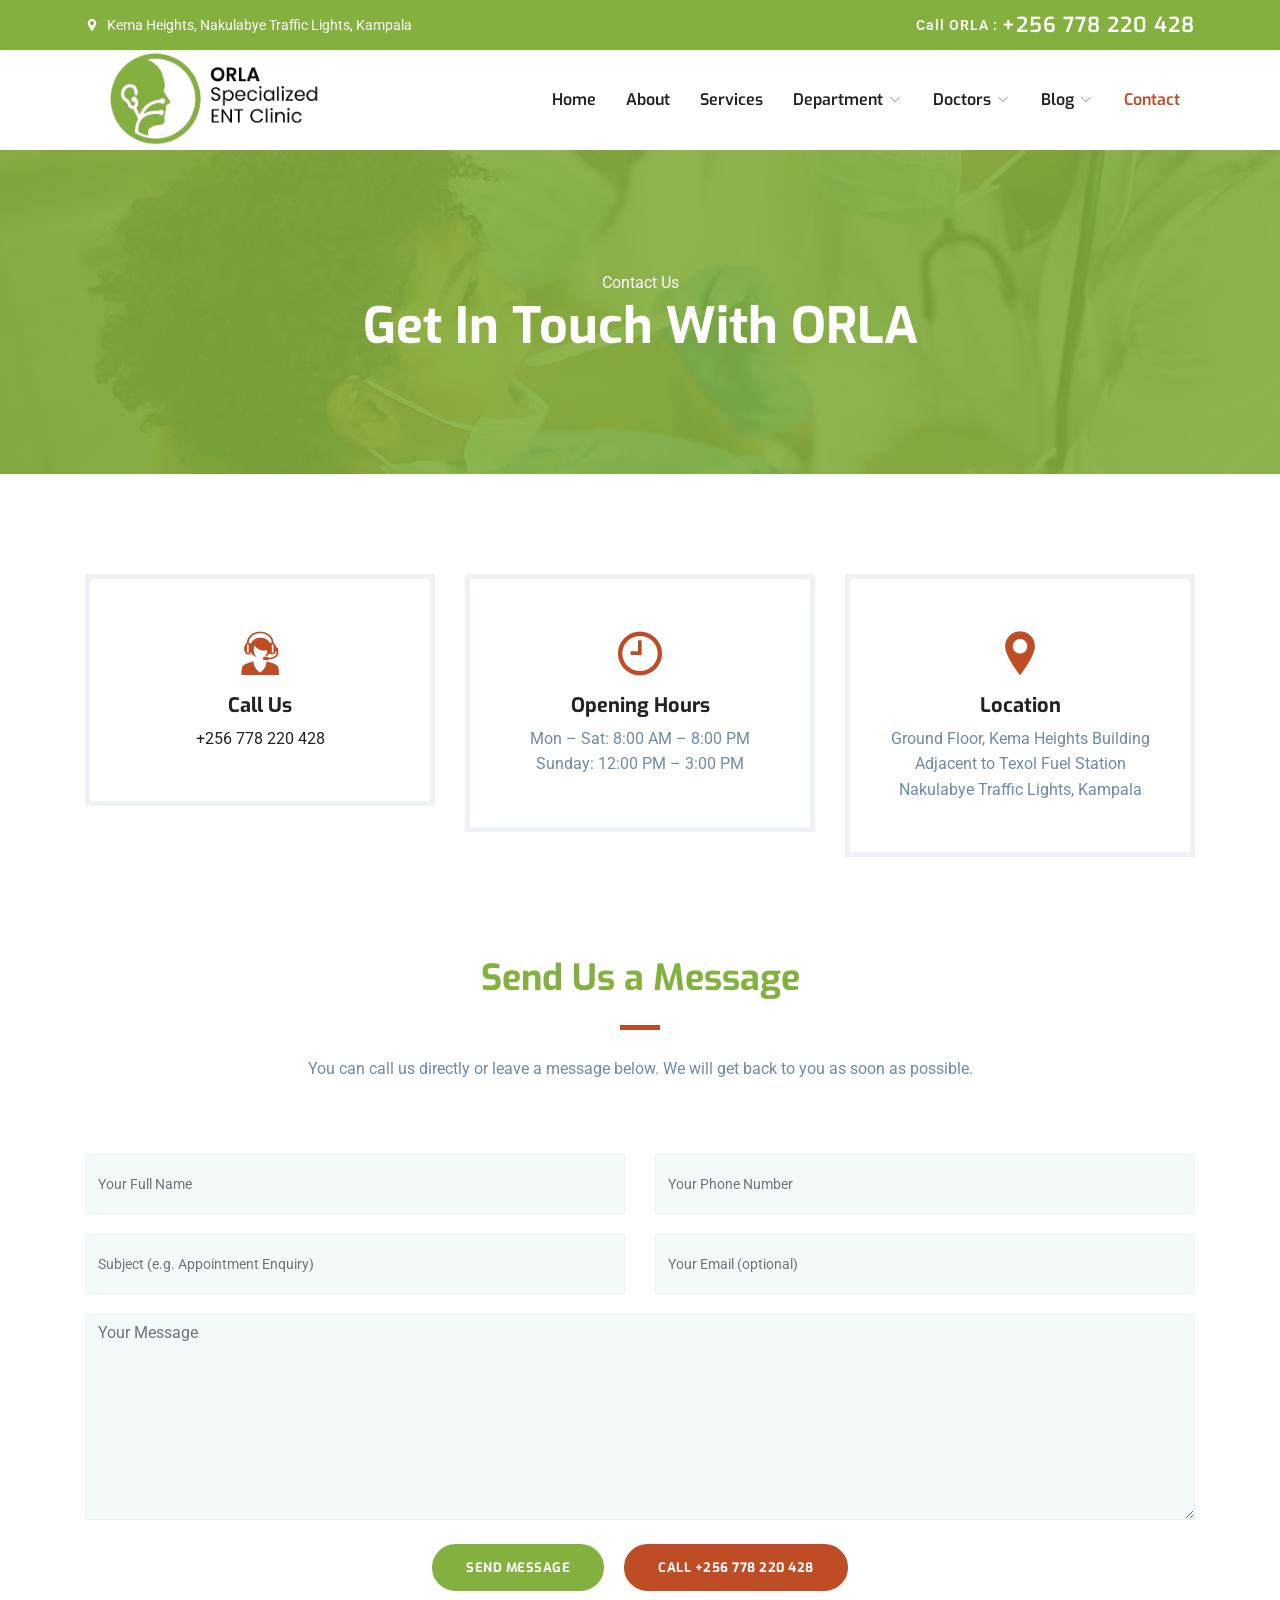
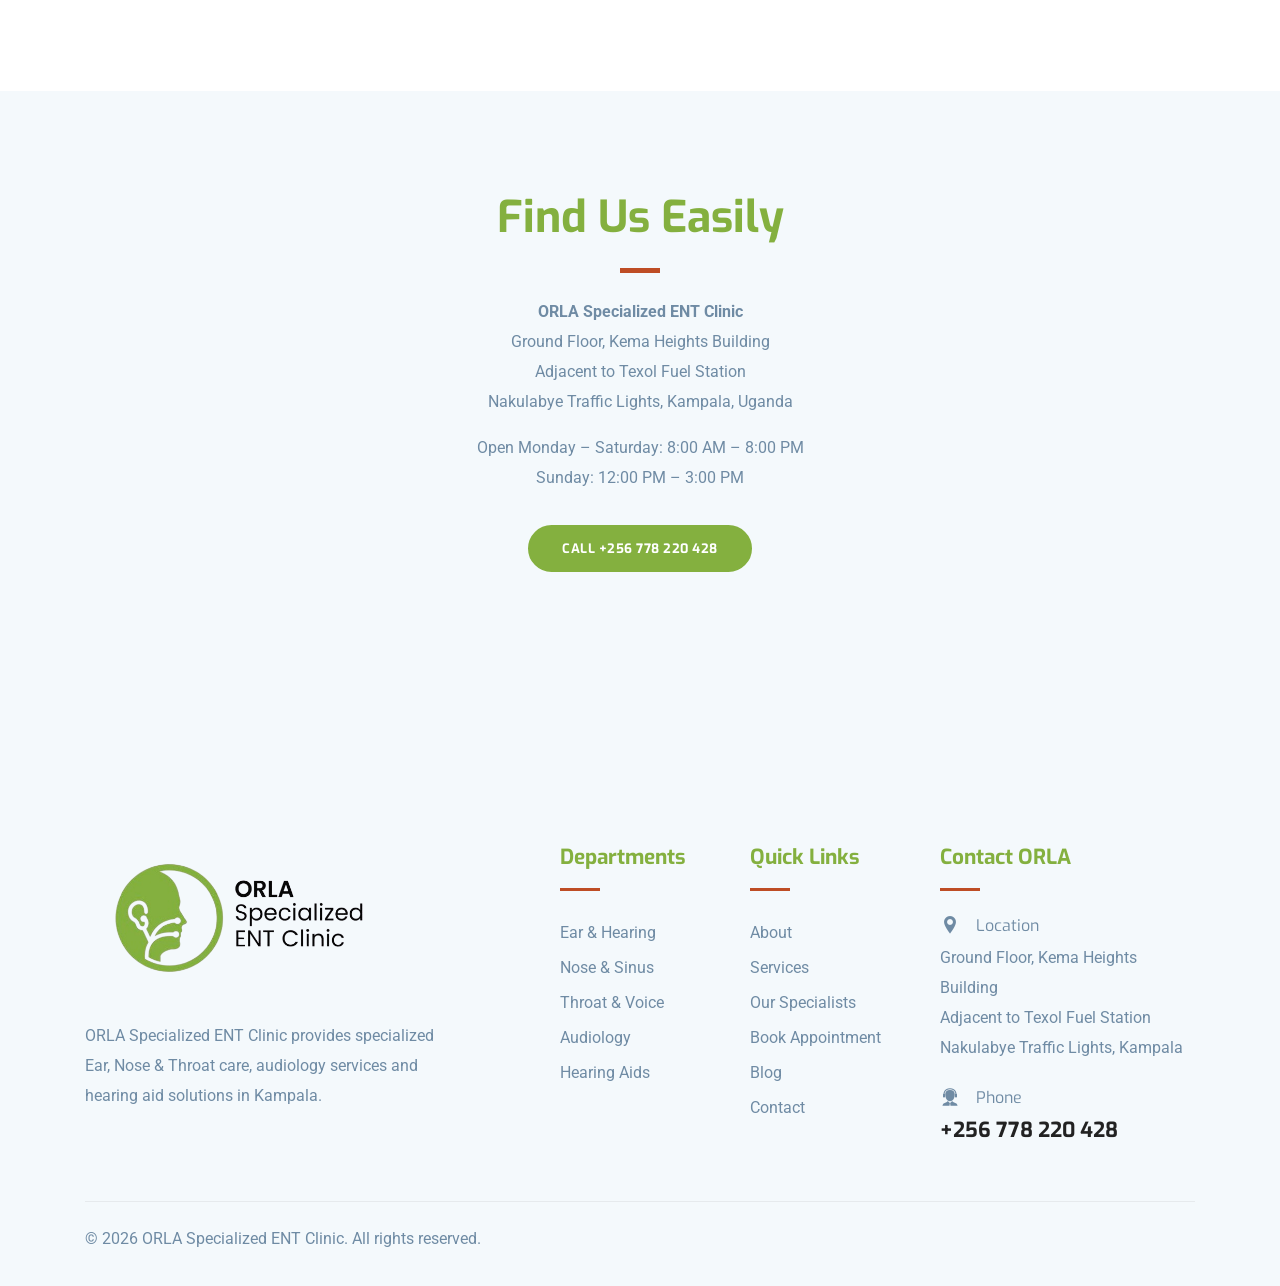
<file: contact.html>
<!DOCTYPE html>
<html lang="en">
<head>
  <meta charset="utf-8">
  <title>Contact Us | ORLA Specialized ENT Clinic - Kampala</title>
  <meta http-equiv="X-UA-Compatible" content="IE=edge">
  <meta name="description" content="Contact ORLA Specialized ENT Clinic in Kampala. Call +256 778 220 428. Located at Ground Floor, Kema Heights Building, adjacent to Texol Fuel Station, Nakulabye Traffic Lights.">
  <meta name="viewport" content="width=device-width, initial-scale=1.0, maximum-scale=5.0">
  <meta name="author" content="ORLA Specialized ENT Clinic">

  <!-- Favicon -->
  <link rel="shortcut icon" type="image/x-icon" href="/images/favicon.png" />

  <!-- Essential stylesheets -->
  <link rel="stylesheet" href="plugins/bootstrap/bootstrap.min.css">
  <link rel="stylesheet" href="plugins/icofont/icofont.min.css">
  <link rel="stylesheet" href="plugins/slick-carousel/slick/slick.css">
  <link rel="stylesheet" href="plugins/slick-carousel/slick/slick-theme.css">

  <!-- Main Stylesheet -->
  <link rel="stylesheet" href="css/style.css">
</head>

<body id="top">

<header>
	<div class="header-top-bar">
		<div class="container">
			<div class="row align-items-center">
				<div class="col-lg-7">
					<ul class="top-bar-info list-inline-item pl-0 mb-0">
						<li class="list-inline-item"><i class="icofont-location-pin mr-2"></i>Kema Heights, Nakulabye Traffic Lights, Kampala</li>
					</ul>
				</div>
				<div class="col-lg-5">
					<div class="text-lg-right top-right-bar mt-2 mt-lg-0">
						<a href="tel:+256778220428">
							<span>Call ORLA : </span>
							<span class="h4">+256 778 220 428</span>
						</a>
					</div>
				</div>
			</div>
		</div>
	</div>

	<nav class="navbar navbar-expand-lg navigation" id="navbar">
		<div class="container">
			<a class="navbar-brand" href="index.html">
				<img src="images/logo.png" alt="ORLA Specialized ENT Clinic" class="img-fluid">
			</a>

			<button class="navbar-toggler collapsed" type="button" data-toggle="collapse" data-target="#navbarmain"
				aria-controls="navbarmain" aria-expanded="false" aria-label="Toggle navigation">
				<span class="icofont-navigation-menu"></span>
			</button>

			<div class="collapse navbar-collapse" id="navbarmain">
				<ul class="navbar-nav ml-auto">
					<li class="nav-item">
						<a class="nav-link" href="index.html">Home</a>
					</li>
					<li class="nav-item">
						<a class="nav-link" href="about.html">About</a>
					</li>
					<li class="nav-item">
						<a class="nav-link" href="service.html">Services</a>
					</li>

					<!-- Department Dropdown -->
					<li class="nav-item dropdown">
						<a class="nav-link dropdown-toggle" href="department.html" id="dropdown02" data-toggle="dropdown"
							aria-haspopup="true" aria-expanded="false">Department <i class="icofont-thin-down"></i></a>
						<ul class="dropdown-menu" aria-labelledby="dropdown02">
							<li><a class="dropdown-item" href="department.html">All Departments</a></li>
							<li><a class="dropdown-item" href="department-single.html">Ear & Hearing</a></li>
							<li><a class="dropdown-item" href="department-single.html">Nose & Sinus</a></li>
							<li><a class="dropdown-item" href="department-single.html">Throat & Voice</a></li>
							<li><a class="dropdown-item" href="department-single.html">Audiology</a></li>
							<li><a class="dropdown-item" href="department-single.html">Hearing Aids</a></li>
						</ul>
					</li>

					<!-- Doctors Dropdown -->
					<li class="nav-item dropdown">
						<a class="nav-link dropdown-toggle" href="doctor.html" id="dropdown03" data-toggle="dropdown"
							aria-haspopup="true" aria-expanded="false">Doctors <i class="icofont-thin-down"></i></a>
						<ul class="dropdown-menu" aria-labelledby="dropdown03">
							<li><a class="dropdown-item" href="doctor.html">Our Specialists</a></li>
							<li><a class="dropdown-item" href="doctor-single.html">Doctor Profile</a></li>
							<li><a class="dropdown-item" href="appoinment.html">Book Appointment</a></li>
						</ul>
					</li>

					<!-- Blog Dropdown -->
					<li class="nav-item dropdown">
						<a class="nav-link dropdown-toggle" href="blog-sidebar.html" id="dropdown05" data-toggle="dropdown"
							aria-haspopup="true" aria-expanded="false">Blog <i class="icofont-thin-down"></i></a>
						<ul class="dropdown-menu" aria-labelledby="dropdown05">
							<li><a class="dropdown-item" href="blog-sidebar.html">All Posts</a></li>
							<li><a class="dropdown-item" href="blog-single.html">Single Post</a></li>
						</ul>
					</li>

					<li class="nav-item active">
						<a class="nav-link" href="contact.html">Contact</a>
					</li>
				</ul>
			</div>
		</div>
	</nav>
</header>

<section class="page-title bg-1">
  <div class="overlay"></div>
  <div class="container">
    <div class="row">
      <div class="col-md-12">
        <div class="block text-center">
          <span class="text-white">Contact Us</span>
          <h1 class="text-capitalize mb-5 text-lg">Get in Touch with ORLA</h1>
        </div>
      </div>
    </div>
  </div>
</section>

<!-- Contact Info -->
<section class="section contact-info pb-0">
  <div class="container">
    <div class="row">
      <div class="col-lg-4 col-md-6">
        <div class="contact-block mb-4 mb-lg-0">
          <i class="icofont-live-support"></i>
          <h5>Call Us</h5>
          <a href="tel:+256778220428">+256 778 220 428</a>
        </div>
      </div>
      <div class="col-lg-4 col-md-6">
        <div class="contact-block mb-4 mb-lg-0">
          <i class="icofont-clock-time"></i>
          <h5>Opening Hours</h5>
          Mon – Sat: 8:00 AM – 8:00 PM<br>
          Sunday: 12:00 PM – 3:00 PM
        </div>
      </div>
      <div class="col-lg-4 col-md-12">
        <div class="contact-block mb-4 mb-lg-0">
          <i class="icofont-location-pin"></i>
          <h5>Location</h5>
          Ground Floor, Kema Heights Building<br>
          Adjacent to Texol Fuel Station<br>
          Nakulabye Traffic Lights, Kampala
        </div>
      </div>
    </div>
  </div>
</section>

<!-- Contact Form + Message -->
<section class="contact-form-wrap section">
  <div class="container">
    <div class="row justify-content-center">
      <div class="col-lg-8">
        <div class="section-title text-center">
          <h2 class="text-md mb-2">Send Us a Message</h2>
          <div class="divider mx-auto my-4"></div>
          <p class="mb-5">You can call us directly or leave a message below. We will get back to you as soon as possible.</p>
        </div>
      </div>
    </div>

    <div class="row">
      <div class="col-lg-12 col-md-12 col-sm-12">
        <form id="contact-form" class="contact__form" method="post" action="#">
          <div class="row">
            <div class="col-12">
              <div class="alert alert-success contact__msg" style="display: none" role="alert">
                Your message was sent successfully.
              </div>
            </div>
          </div>

          <div class="row">
            <div class="col-lg-6">
              <div class="form-group">
                <input name="name" id="name" type="text" class="form-control" placeholder="Your Full Name">
              </div>
            </div>
            <div class="col-lg-6">
              <div class="form-group">
                <input name="phone" id="phone" type="text" class="form-control" placeholder="Your Phone Number" required>
              </div>
            </div>
            <div class="col-lg-6">
              <div class="form-group">
                <input name="subject" id="subject" type="text" class="form-control" placeholder="Subject (e.g. Appointment Enquiry)">
              </div>
            </div>
            <div class="col-lg-6">
              <div class="form-group">
                <input name="email" id="email" type="email" class="form-control" placeholder="Your Email (optional)">
              </div>
            </div>
          </div>

          <div class="form-group-2 mb-4">
            <textarea name="message" id="message" class="form-control" rows="8" placeholder="Your Message" required></textarea>
          </div>

          <div class="text-center">
            <button class="btn btn-main btn-round-full" type="submit">Send Message</button>
            <a href="tel:+256778220428" class="btn btn-main-2 btn-round-full ml-3">Call +256 778 220 428</a>
          </div>
        </form>
      </div>
    </div>
  </div>
</section>

<!-- Location Emphasis -->
<section class="section gray-bg">
  <div class="container">
    <div class="row justify-content-center">
      <div class="col-lg-8 text-center">
        <div class="section-title">
          <h2>Find Us Easily</h2>
          <div class="divider mx-auto my-4"></div>
          <p><strong>ORLA Specialized ENT Clinic</strong><br>
          Ground Floor, Kema Heights Building<br>
          Adjacent to Texol Fuel Station<br>
          Nakulabye Traffic Lights, Kampala, Uganda</p>
          
          <p class="mt-3">Open Monday – Saturday: 8:00 AM – 8:00 PM<br>
          Sunday: 12:00 PM – 3:00 PM</p>
          
          <a href="tel:+256778220428" class="btn btn-main btn-round-full mt-3">Call +256 778 220 428</a>
        </div>
      </div>
    </div>
  </div>
</section>

<!-- Footer -->
<footer class="footer section gray-bg">
	<div class="container">
		<div class="row">
			<div class="col-lg-4 mr-auto col-sm-6">
				<div class="widget mb-5 mb-lg-0">
					<div class="logo mb-4">
						<img src="images/logo.png" alt="ORLA Specialized ENT Clinic" class="img-fluid">
					</div>
					<p>ORLA Specialized ENT Clinic provides specialized Ear, Nose & Throat care, audiology services and hearing aid solutions in Kampala.</p>
				</div>
			</div>

			<div class="col-lg-2 col-md-6 col-sm-6">
				<div class="widget mb-5 mb-lg-0">
					<h4 class="text-capitalize mb-3">Departments</h4>
					<div class="divider mb-4"></div>
					<ul class="list-unstyled footer-menu lh-35">
						<li><a href="department.html">Ear & Hearing</a></li>
						<li><a href="department.html">Nose & Sinus</a></li>
						<li><a href="department.html">Throat & Voice</a></li>
						<li><a href="department.html">Audiology</a></li>
						<li><a href="department.html">Hearing Aids</a></li>
					</ul>
				</div>
			</div>

			<div class="col-lg-2 col-md-6 col-sm-6">
				<div class="widget mb-5 mb-lg-0">
					<h4 class="text-capitalize mb-3">Quick Links</h4>
					<div class="divider mb-4"></div>
					<ul class="list-unstyled footer-menu lh-35">
						<li><a href="about.html">About</a></li>
						<li><a href="service.html">Services</a></li>
						<li><a href="doctor.html">Our Specialists</a></li>
						<li><a href="appoinment.html">Book Appointment</a></li>
						<li><a href="blog-sidebar.html">Blog</a></li>
						<li><a href="contact.html">Contact</a></li>
					</ul>
				</div>
			</div>

			<div class="col-lg-3 col-md-6 col-sm-6">
				<div class="widget widget-contact mb-5 mb-lg-0">
					<h4 class="text-capitalize mb-3">Contact ORLA</h4>
					<div class="divider mb-4"></div>

					<div class="footer-contact-block mb-4">
						<div class="icon d-flex align-items-center">
							<i class="icofont-location-pin mr-3"></i>
							<span class="h6 mb-0">Location</span>
						</div>
						<p class="mt-2 mb-0">
							Ground Floor, Kema Heights Building<br>
							Adjacent to Texol Fuel Station<br>
							Nakulabye Traffic Lights, Kampala
						</p>
					</div>

					<div class="footer-contact-block">
						<div class="icon d-flex align-items-center">
							<i class="icofont-support mr-3"></i>
							<span class="h6 mb-0">Phone</span>
						</div>
						<h4 class="mt-2">
							<a href="tel:+256778220428">+256 778 220 428</a>
						</h4>
					</div>
				</div>
			</div>
		</div>

		<div class="footer-btm py-4 mt-5">
			<div class="row align-items-center justify-content-between">
				<div class="col-lg-8">
					<div class="copyright">
						&copy; 2026 ORLA Specialized ENT Clinic. All rights reserved.
					</div>
				</div>
			</div>
		</div>
	</div>
</footer>

<!-- Essential Scripts -->
<script src="plugins/jquery/jquery.js"></script>
<script src="plugins/bootstrap/bootstrap.min.js"></script>
<script src="plugins/slick-carousel/slick/slick.min.js"></script>
<script src="plugins/shuffle/shuffle.min.js"></script>
<script src="js/script.js"></script>

</body>
</html>
</file>
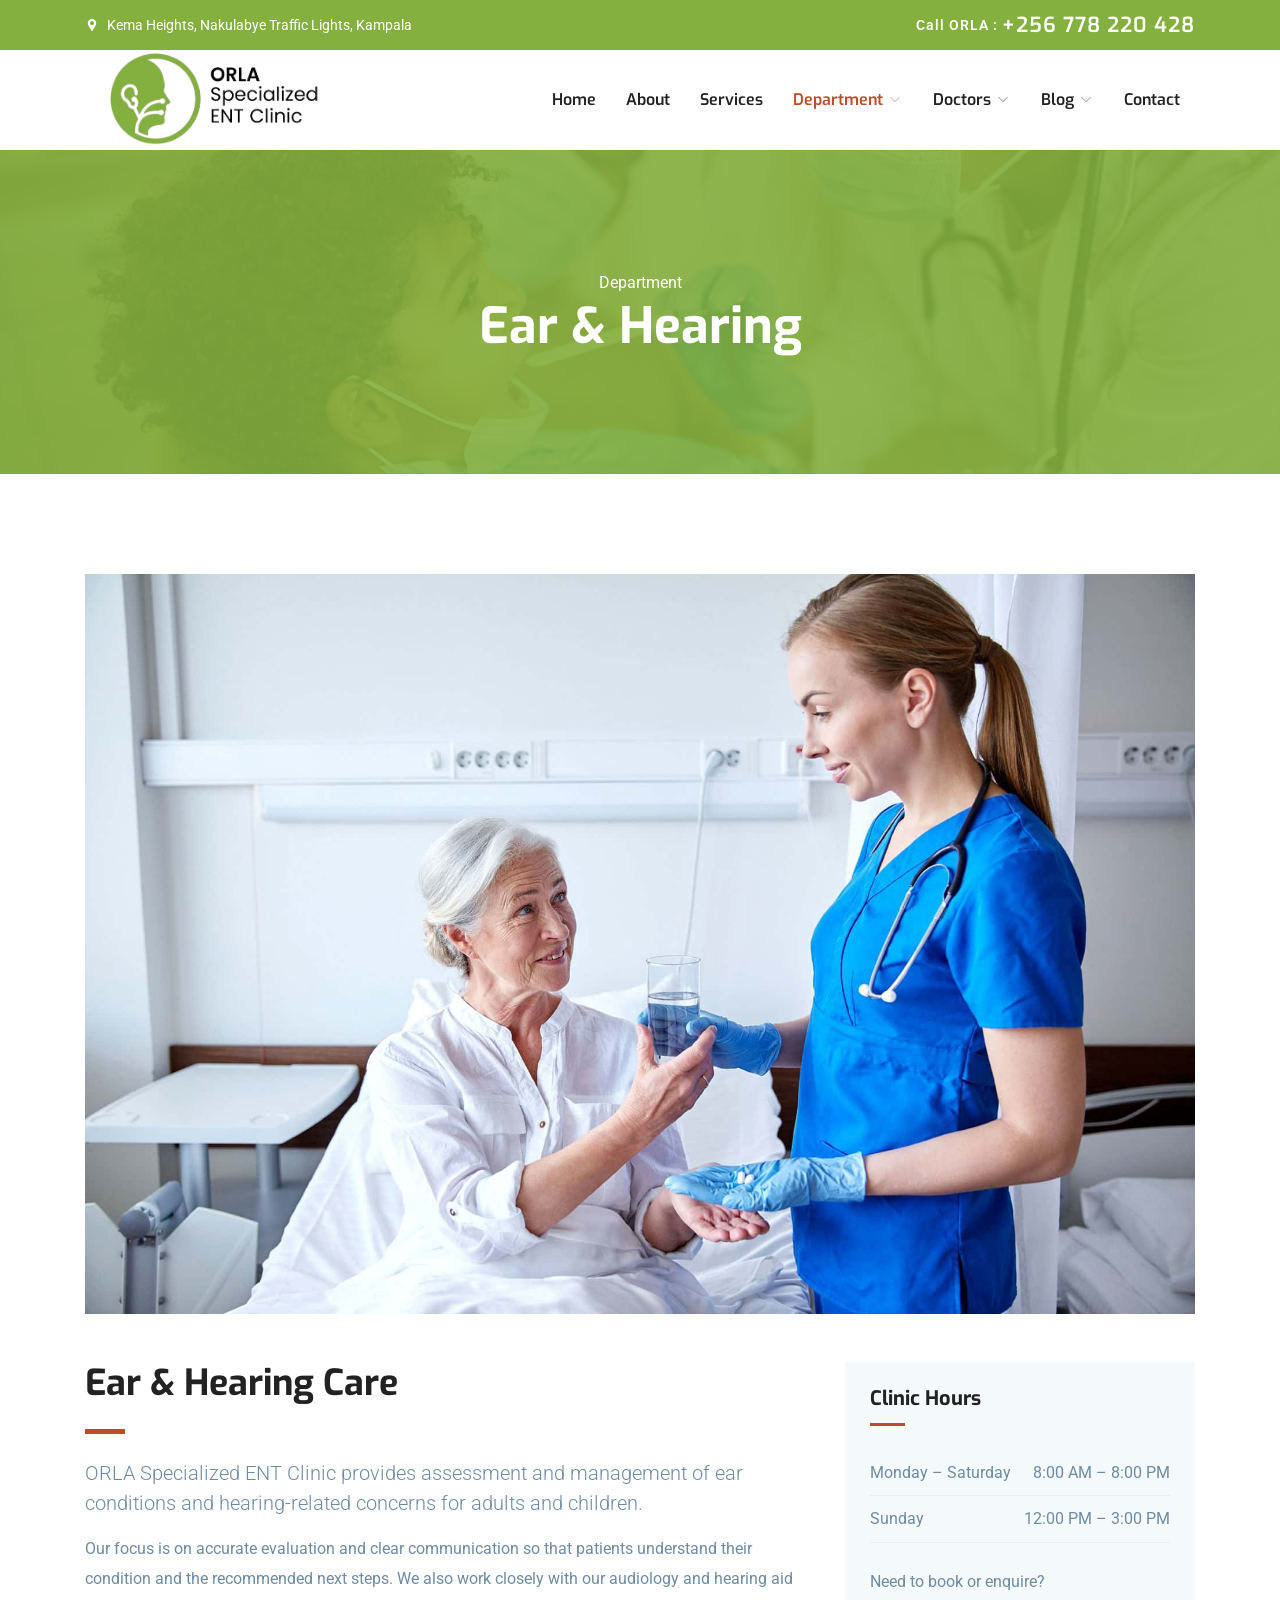
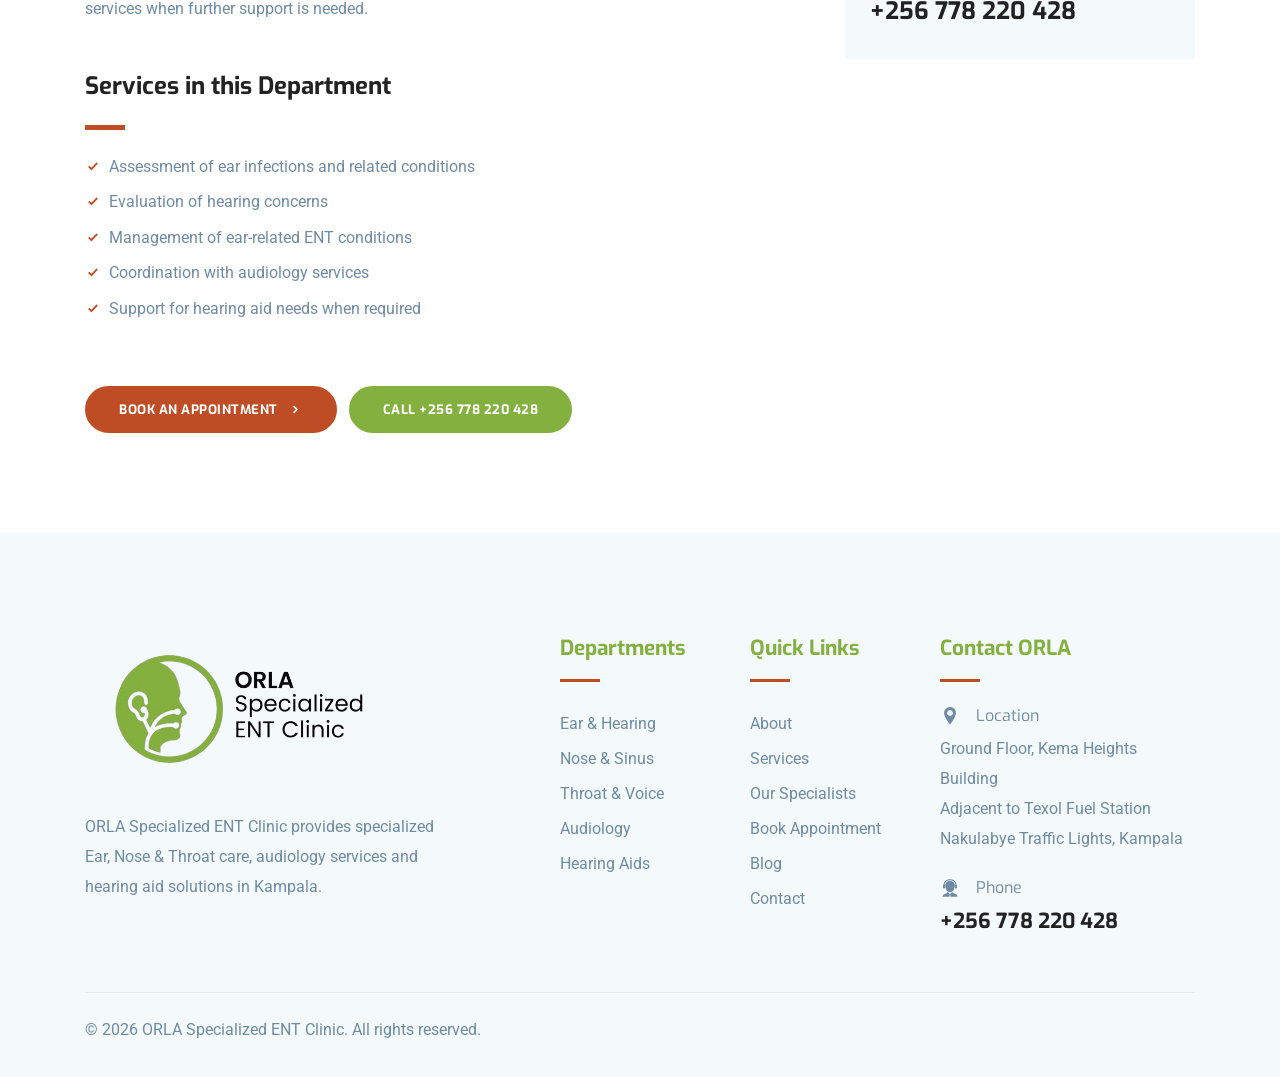
<file: department-single.html>
<!DOCTYPE html>
<html lang="en">
<head>
  <meta charset="utf-8">
  <title>Ear & Hearing | ORLA Specialized ENT Clinic - Kampala</title>
  <meta http-equiv="X-UA-Compatible" content="IE=edge">
  <meta name="description" content="Ear & Hearing care at ORLA Specialized ENT Clinic in Kampala. Assessment and management of ear conditions, hearing concerns and related ENT services.">
  <meta name="viewport" content="width=device-width, initial-scale=1.0, maximum-scale=5.0">
  <meta name="author" content="ORLA Specialized ENT Clinic">

  <!-- Favicon -->
  <link rel="shortcut icon" type="image/x-icon" href="/images/favicon.png" />

  <!-- Essential stylesheets -->
  <link rel="stylesheet" href="plugins/bootstrap/bootstrap.min.css">
  <link rel="stylesheet" href="plugins/icofont/icofont.min.css">
  <link rel="stylesheet" href="plugins/slick-carousel/slick/slick.css">
  <link rel="stylesheet" href="plugins/slick-carousel/slick/slick-theme.css">

  <!-- Main Stylesheet -->
  <link rel="stylesheet" href="css/style.css">
</head>

<body id="top">

<header>
	<div class="header-top-bar">
		<div class="container">
			<div class="row align-items-center">
				<div class="col-lg-7">
					<ul class="top-bar-info list-inline-item pl-0 mb-0">
						<li class="list-inline-item"><i class="icofont-location-pin mr-2"></i>Kema Heights, Nakulabye Traffic Lights, Kampala</li>
					</ul>
				</div>
				<div class="col-lg-5">
					<div class="text-lg-right top-right-bar mt-2 mt-lg-0">
						<a href="tel:+256778220428">
							<span>Call ORLA : </span>
							<span class="h4">+256 778 220 428</span>
						</a>
					</div>
				</div>
			</div>
		</div>
	</div>

	<nav class="navbar navbar-expand-lg navigation" id="navbar">
		<div class="container">
			<a class="navbar-brand" href="index.html">
				<img src="images/logo.png" alt="ORLA Specialized ENT Clinic" class="img-fluid">
			</a>

			<button class="navbar-toggler collapsed" type="button" data-toggle="collapse" data-target="#navbarmain"
				aria-controls="navbarmain" aria-expanded="false" aria-label="Toggle navigation">
				<span class="icofont-navigation-menu"></span>
			</button>

			<div class="collapse navbar-collapse" id="navbarmain">
				<ul class="navbar-nav ml-auto">
					<li class="nav-item">
						<a class="nav-link" href="index.html">Home</a>
					</li>
					<li class="nav-item">
						<a class="nav-link" href="about.html">About</a>
					</li>
					<li class="nav-item">
						<a class="nav-link" href="service.html">Services</a>
					</li>

					<!-- Department Dropdown -->
					<li class="nav-item dropdown active">
						<a class="nav-link dropdown-toggle" href="department.html" id="dropdown02" data-toggle="dropdown"
							aria-haspopup="true" aria-expanded="false">Department <i class="icofont-thin-down"></i></a>
						<ul class="dropdown-menu" aria-labelledby="dropdown02">
							<li><a class="dropdown-item" href="department.html">All Departments</a></li>
							<li><a class="dropdown-item" href="department-single.html">Ear & Hearing</a></li>
							<li><a class="dropdown-item" href="department-single.html">Nose & Sinus</a></li>
							<li><a class="dropdown-item" href="department-single.html">Throat & Voice</a></li>
							<li><a class="dropdown-item" href="department-single.html">Audiology</a></li>
							<li><a class="dropdown-item" href="department-single.html">Hearing Aids</a></li>
						</ul>
					</li>

					<!-- Doctors Dropdown -->
					<li class="nav-item dropdown">
						<a class="nav-link dropdown-toggle" href="doctor.html" id="dropdown03" data-toggle="dropdown"
							aria-haspopup="true" aria-expanded="false">Doctors <i class="icofont-thin-down"></i></a>
						<ul class="dropdown-menu" aria-labelledby="dropdown03">
							<li><a class="dropdown-item" href="doctor.html">Our Specialists</a></li>
							<li><a class="dropdown-item" href="doctor-single.html">Doctor Profile</a></li>
							<li><a class="dropdown-item" href="appoinment.html">Book Appointment</a></li>
						</ul>
					</li>

					<!-- Blog Dropdown -->
					<li class="nav-item dropdown">
						<a class="nav-link dropdown-toggle" href="blog-sidebar.html" id="dropdown05" data-toggle="dropdown"
							aria-haspopup="true" aria-expanded="false">Blog <i class="icofont-thin-down"></i></a>
						<ul class="dropdown-menu" aria-labelledby="dropdown05">
							<li><a class="dropdown-item" href="blog-sidebar.html">All Posts</a></li>
							<li><a class="dropdown-item" href="blog-single.html">Single Post</a></li>
						</ul>
					</li>

					<li class="nav-item">
						<a class="nav-link" href="contact.html">Contact</a>
					</li>
				</ul>
			</div>
		</div>
	</nav>
</header>

<section class="page-title bg-1">
  <div class="overlay"></div>
  <div class="container">
    <div class="row">
      <div class="col-md-12">
        <div class="block text-center">
          <span class="text-white">Department</span>
          <h1 class="text-capitalize mb-5 text-lg">Ear & Hearing</h1>
        </div>
      </div>
    </div>
  </div>
</section>

<section class="section department-single">
	<div class="container">
		<div class="row">
			<div class="col-lg-12">
				<div class="department-img">
					<img src="images/service/bg-1.jpg" alt="Ear & Hearing Care at ORLA" class="img-fluid">
				</div>
			</div>
		</div>

		<div class="row">
			<div class="col-lg-8">
				<div class="department-content mt-5">
					<h3 class="text-md">Ear & Hearing Care</h3>
					<div class="divider my-4"></div>

					<p class="lead">ORLA Specialized ENT Clinic provides assessment and management of ear conditions and hearing-related concerns for adults and children.</p>

					<p>Our focus is on accurate evaluation and clear communication so that patients understand their condition and the recommended next steps. We also work closely with our audiology and hearing aid services when further support is needed.</p>

					<h3 class="mt-5 mb-4">Services in this Department</h3>
					<div class="divider my-4"></div>

					<ul class="list-unstyled department-service">
						<li><i class="icofont-check mr-2"></i>Assessment of ear infections and related conditions</li>
						<li><i class="icofont-check mr-2"></i>Evaluation of hearing concerns</li>
						<li><i class="icofont-check mr-2"></i>Management of ear-related ENT conditions</li>
						<li><i class="icofont-check mr-2"></i>Coordination with audiology services</li>
						<li><i class="icofont-check mr-2"></i>Support for hearing aid needs when required</li>
					</ul>

					<a href="appoinment.html" class="btn btn-main-2 btn-round-full mt-4">Book an Appointment <i class="icofont-simple-right ml-2"></i></a>
					<a href="tel:+256778220428" class="btn btn-main btn-round-full mt-4 ml-2">Call +256 778 220 428</a>
				</div>
			</div>

			<div class="col-lg-4">
				<div class="sidebar-widget schedule-widget mt-5">
					<h5 class="mb-4">Clinic Hours</h5>
					<ul class="list-unstyled">
					  <li class="d-flex justify-content-between align-items-center">
					    <span>Monday – Saturday</span>
					    <span>8:00 AM – 8:00 PM</span>
					  </li>
					  <li class="d-flex justify-content-between align-items-center">
					    <span>Sunday</span>
					    <span>12:00 PM – 3:00 PM</span>
					  </li>
					</ul>

					<div class="sidebar-contatct-info mt-4">
						<p class="mb-0">Need to book or enquire?</p>
						<h3>
							<a href="tel:+256778220428">+256 778 220 428</a>
						</h3>
					</div>
				</div>
			</div>
		</div>
	</div>
</section>

<!-- Footer -->
<footer class="footer section gray-bg">
	<div class="container">
		<div class="row">
			<div class="col-lg-4 mr-auto col-sm-6">
				<div class="widget mb-5 mb-lg-0">
					<div class="logo mb-4">
						<img src="images/logo.png" alt="ORLA Specialized ENT Clinic" class="img-fluid">
					</div>
					<p>ORLA Specialized ENT Clinic provides specialized Ear, Nose & Throat care, audiology services and hearing aid solutions in Kampala.</p>
				</div>
			</div>

			<div class="col-lg-2 col-md-6 col-sm-6">
				<div class="widget mb-5 mb-lg-0">
					<h4 class="text-capitalize mb-3">Departments</h4>
					<div class="divider mb-4"></div>
					<ul class="list-unstyled footer-menu lh-35">
						<li><a href="department.html">Ear & Hearing</a></li>
						<li><a href="department.html">Nose & Sinus</a></li>
						<li><a href="department.html">Throat & Voice</a></li>
						<li><a href="department.html">Audiology</a></li>
						<li><a href="department.html">Hearing Aids</a></li>
					</ul>
				</div>
			</div>

			<div class="col-lg-2 col-md-6 col-sm-6">
				<div class="widget mb-5 mb-lg-0">
					<h4 class="text-capitalize mb-3">Quick Links</h4>
					<div class="divider mb-4"></div>
					<ul class="list-unstyled footer-menu lh-35">
						<li><a href="about.html">About</a></li>
						<li><a href="service.html">Services</a></li>
						<li><a href="doctor.html">Our Specialists</a></li>
						<li><a href="appoinment.html">Book Appointment</a></li>
						<li><a href="blog-sidebar.html">Blog</a></li>
						<li><a href="contact.html">Contact</a></li>
					</ul>
				</div>
			</div>

			<div class="col-lg-3 col-md-6 col-sm-6">
				<div class="widget widget-contact mb-5 mb-lg-0">
					<h4 class="text-capitalize mb-3">Contact ORLA</h4>
					<div class="divider mb-4"></div>

					<div class="footer-contact-block mb-4">
						<div class="icon d-flex align-items-center">
							<i class="icofont-location-pin mr-3"></i>
							<span class="h6 mb-0">Location</span>
						</div>
						<p class="mt-2 mb-0">
							Ground Floor, Kema Heights Building<br>
							Adjacent to Texol Fuel Station<br>
							Nakulabye Traffic Lights, Kampala
						</p>
					</div>

					<div class="footer-contact-block">
						<div class="icon d-flex align-items-center">
							<i class="icofont-support mr-3"></i>
							<span class="h6 mb-0">Phone</span>
						</div>
						<h4 class="mt-2">
							<a href="tel:+256778220428">+256 778 220 428</a>
						</h4>
					</div>
				</div>
			</div>
		</div>

		<div class="footer-btm py-4 mt-5">
			<div class="row align-items-center justify-content-between">
				<div class="col-lg-8">
					<div class="copyright">
						&copy; 2026 ORLA Specialized ENT Clinic. All rights reserved.
					</div>
				</div>
			</div>
		</div>
	</div>
</footer>

<!-- Essential Scripts -->
<script src="plugins/jquery/jquery.js"></script>
<script src="plugins/bootstrap/bootstrap.min.js"></script>
<script src="plugins/slick-carousel/slick/slick.min.js"></script>
<script src="plugins/shuffle/shuffle.min.js"></script>
<script src="js/script.js"></script>

</body>
</html>
</file>
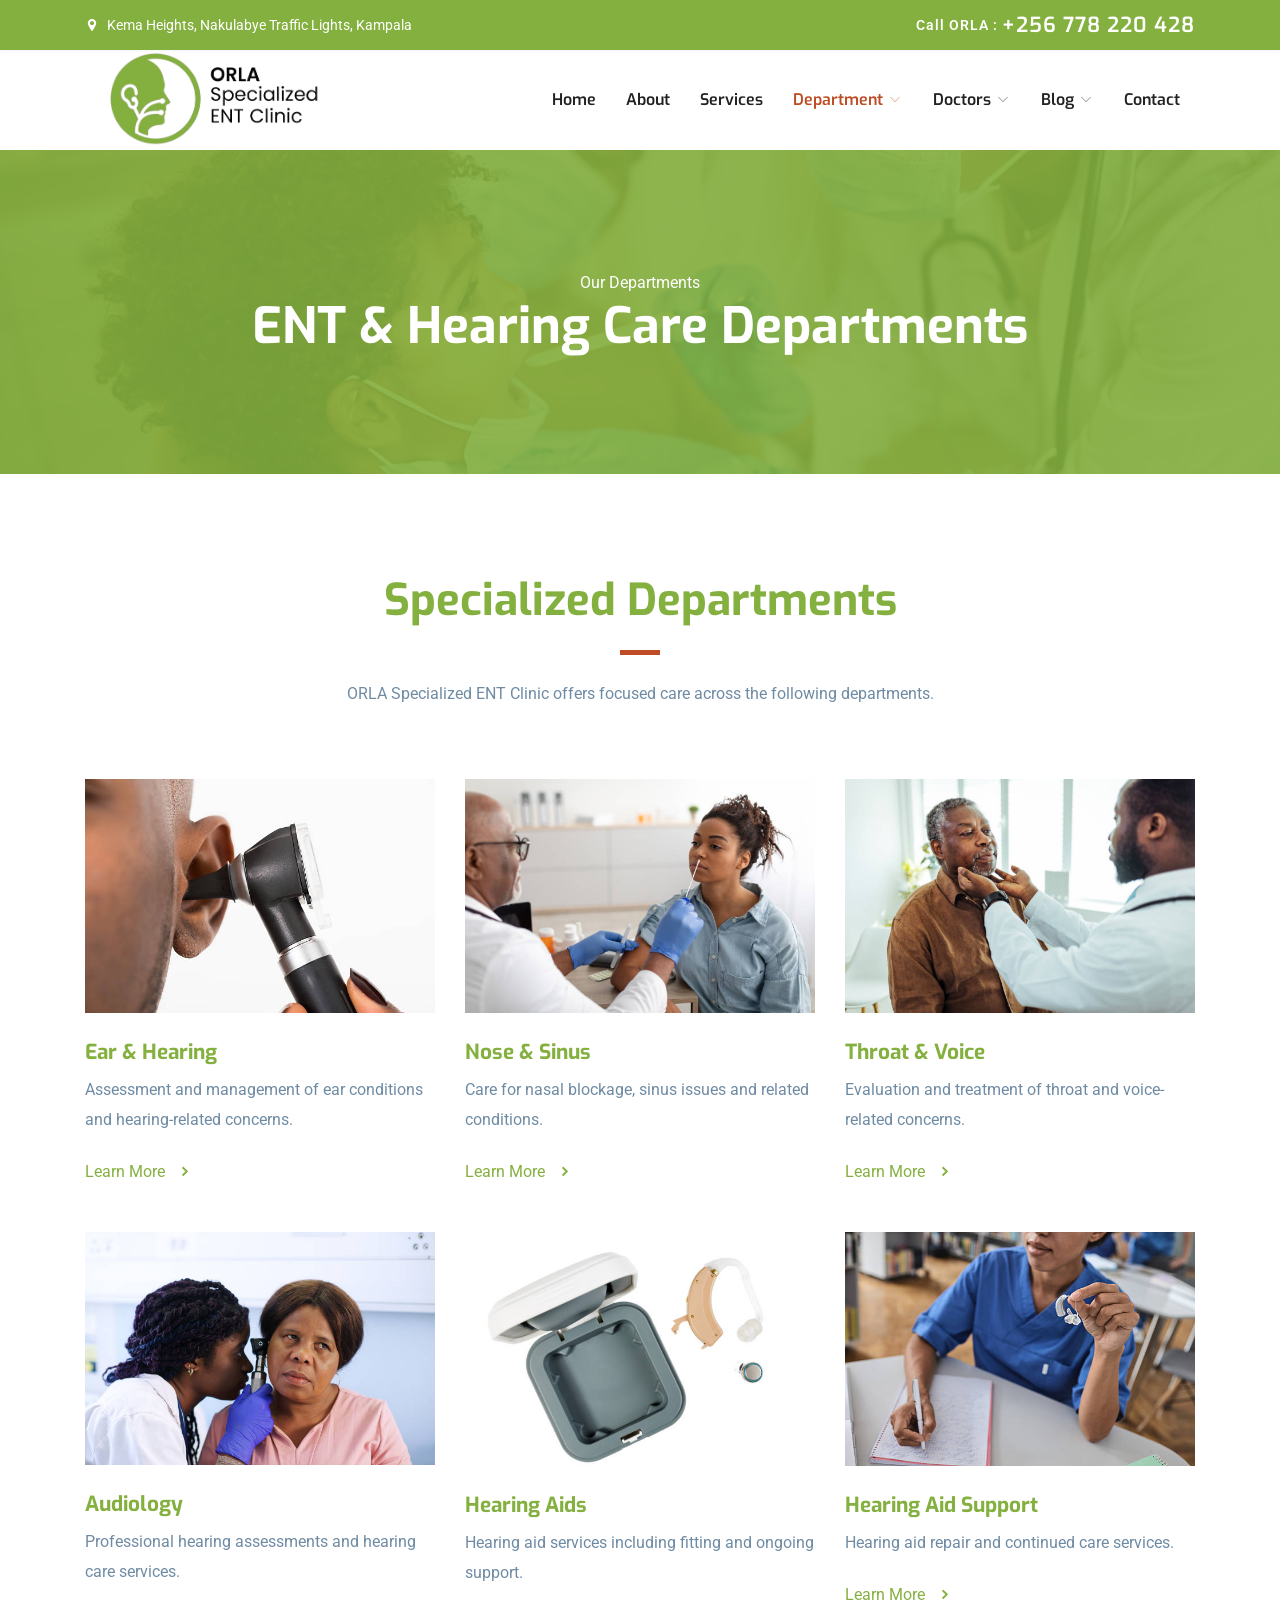
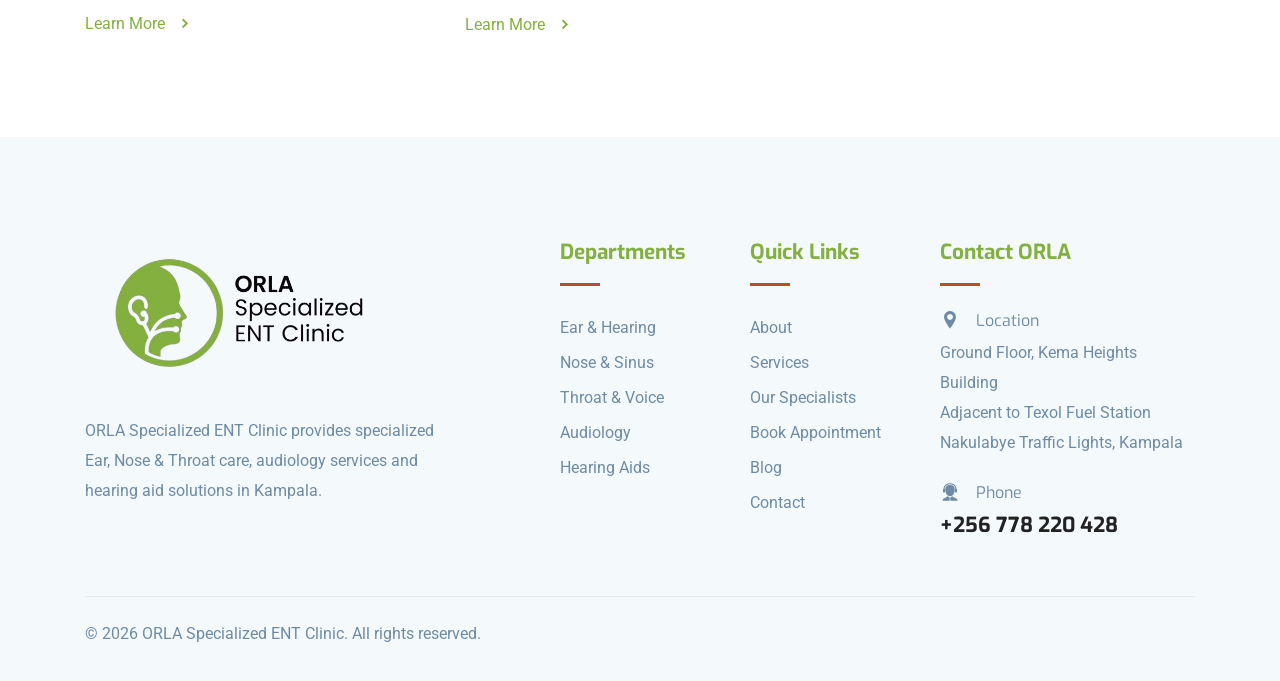
<file: department.html>
<!DOCTYPE html>
<html lang="en">
<head>
  <meta charset="utf-8">
  <title>Departments | ORLA Specialized ENT Clinic - Kampala</title>
  <meta http-equiv="X-UA-Compatible" content="IE=edge">
  <meta name="description" content="Explore the departments at ORLA Specialized ENT Clinic in Kampala: Ear & Hearing, Nose & Sinus, Throat & Voice, Audiology and Hearing Aids.">
  <meta name="viewport" content="width=device-width, initial-scale=1.0, maximum-scale=5.0">
  <meta name="author" content="ORLA Specialized ENT Clinic">

  <!-- Favicon -->
  <link rel="shortcut icon" type="image/x-icon" href="/images/favicon.png" />

  <!-- Essential stylesheets -->
  <link rel="stylesheet" href="plugins/bootstrap/bootstrap.min.css">
  <link rel="stylesheet" href="plugins/icofont/icofont.min.css">
  <link rel="stylesheet" href="plugins/slick-carousel/slick/slick.css">
  <link rel="stylesheet" href="plugins/slick-carousel/slick/slick-theme.css">

  <!-- Main Stylesheet -->
  <link rel="stylesheet" href="css/style.css">
</head>

<body id="top">

<header>
	<div class="header-top-bar">
		<div class="container">
			<div class="row align-items-center">
				<div class="col-lg-7">
					<ul class="top-bar-info list-inline-item pl-0 mb-0">
						<li class="list-inline-item"><i class="icofont-location-pin mr-2"></i>Kema Heights, Nakulabye Traffic Lights, Kampala</li>
					</ul>
				</div>
				<div class="col-lg-5">
					<div class="text-lg-right top-right-bar mt-2 mt-lg-0">
						<a href="tel:+256778220428">
							<span>Call ORLA : </span>
							<span class="h4">+256 778 220 428</span>
						</a>
					</div>
				</div>
			</div>
		</div>
	</div>

	<nav class="navbar navbar-expand-lg navigation" id="navbar">
		<div class="container">
			<a class="navbar-brand" href="index.html">
				<img src="images/logo.png" alt="ORLA Specialized ENT Clinic" class="img-fluid">
			</a>

			<button class="navbar-toggler collapsed" type="button" data-toggle="collapse" data-target="#navbarmain"
				aria-controls="navbarmain" aria-expanded="false" aria-label="Toggle navigation">
				<span class="icofont-navigation-menu"></span>
			</button>

			<div class="collapse navbar-collapse" id="navbarmain">
				<ul class="navbar-nav ml-auto">
					<li class="nav-item">
						<a class="nav-link" href="index.html">Home</a>
					</li>
					<li class="nav-item">
						<a class="nav-link" href="about.html">About</a>
					</li>
					<li class="nav-item">
						<a class="nav-link" href="service.html">Services</a>
					</li>

					<!-- Department Dropdown -->
					<li class="nav-item dropdown active">
						<a class="nav-link dropdown-toggle" href="department.html" id="dropdown02" data-toggle="dropdown"
							aria-haspopup="true" aria-expanded="false">Department <i class="icofont-thin-down"></i></a>
						<ul class="dropdown-menu" aria-labelledby="dropdown02">
							<li><a class="dropdown-item" href="department.html">All Departments</a></li>
							<li><a class="dropdown-item" href="department-single.html">Ear & Hearing</a></li>
							<li><a class="dropdown-item" href="department-single.html">Nose & Sinus</a></li>
							<li><a class="dropdown-item" href="department-single.html">Throat & Voice</a></li>
							<li><a class="dropdown-item" href="department-single.html">Audiology</a></li>
							<li><a class="dropdown-item" href="department-single.html">Hearing Aids</a></li>
						</ul>
					</li>

					<!-- Doctors Dropdown -->
					<li class="nav-item dropdown">
						<a class="nav-link dropdown-toggle" href="doctor.html" id="dropdown03" data-toggle="dropdown"
							aria-haspopup="true" aria-expanded="false">Doctors <i class="icofont-thin-down"></i></a>
						<ul class="dropdown-menu" aria-labelledby="dropdown03">
							<li><a class="dropdown-item" href="doctor.html">Our Specialists</a></li>
							<li><a class="dropdown-item" href="doctor-single.html">Doctor Profile</a></li>
							<li><a class="dropdown-item" href="appoinment.html">Book Appointment</a></li>
						</ul>
					</li>

					<!-- Blog Dropdown -->
					<li class="nav-item dropdown">
						<a class="nav-link dropdown-toggle" href="blog-sidebar.html" id="dropdown05" data-toggle="dropdown"
							aria-haspopup="true" aria-expanded="false">Blog <i class="icofont-thin-down"></i></a>
						<ul class="dropdown-menu" aria-labelledby="dropdown05">
							<li><a class="dropdown-item" href="blog-sidebar.html">All Posts</a></li>
							<li><a class="dropdown-item" href="blog-single.html">Single Post</a></li>
						</ul>
					</li>

					<li class="nav-item">
						<a class="nav-link" href="contact.html">Contact</a>
					</li>
				</ul>
			</div>
		</div>
	</nav>
</header>

<section class="page-title bg-1">
  <div class="overlay"></div>
  <div class="container">
    <div class="row">
      <div class="col-md-12">
        <div class="block text-center">
          <span class="text-white">Our Departments</span>
          <h1 class="text-capitalize mb-5 text-lg">ENT & Hearing Care Departments</h1>
        </div>
      </div>
    </div>
  </div>
</section>

<section class="section service-2">
	<div class="container">
		<div class="row justify-content-center">
			<div class="col-lg-7 text-center">
				<div class="section-title">
					<h2>Specialized Departments</h2>
					<div class="divider mx-auto my-4"></div>
					<p>ORLA Specialized ENT Clinic offers focused care across the following departments.</p>
				</div>
			</div>
		</div>

		<div class="row">
			<div class="col-lg-4 col-md-6">
				<div class="department-block mb-5">
					<img src="images/service/service-1.jpg" alt="Ear & Hearing" class="img-fluid w-100">
					<div class="content">
						<h4 class="mt-4 mb-2 title-color">Ear & Hearing</h4>
						<p class="mb-4">Assessment and management of ear conditions and hearing-related concerns.</p>
						<a href="department-single.html" class="read-more">Learn More <i class="icofont-simple-right ml-2"></i></a>
					</div>
				</div>
			</div>

			<div class="col-lg-4 col-md-6">
				<div class="department-block mb-5">
					<img src="images/service/service-2.jpg" alt="Nose & Sinus" class="img-fluid w-100">
					<div class="content">
						<h4 class="mt-4 mb-2 title-color">Nose & Sinus</h4>
						<p class="mb-4">Care for nasal blockage, sinus issues and related conditions.</p>
						<a href="department-single.html" class="read-more">Learn More <i class="icofont-simple-right ml-2"></i></a>
					</div>
				</div>
			</div>
			
			<div class="col-lg-4 col-md-6">
				<div class="department-block mb-5">
					<img src="images/service/service-3.jpg" alt="Throat & Voice" class="img-fluid w-100">
					<div class="content">
						<h4 class="mt-4 mb-2 title-color">Throat & Voice</h4>
						<p class="mb-4">Evaluation and treatment of throat and voice-related concerns.</p>
						<a href="department-single.html" class="read-more">Learn More <i class="icofont-simple-right ml-2"></i></a>
					</div>
				</div>
			</div>

			<div class="col-lg-4 col-md-6">
				<div class="department-block mb-5 mb-lg-0">
					<img src="images/service/service-4.jpg" alt="Audiology" class="img-fluid w-100">
					<div class="content">
						<h4 class="mt-4 mb-2 title-color">Audiology</h4>
						<p class="mb-4">Professional hearing assessments and hearing care services.</p>
						<a href="department-single.html" class="read-more">Learn More <i class="icofont-simple-right ml-2"></i></a>
					</div>
				</div>
			</div>

			<div class="col-lg-4 col-md-6">
				<div class="department-block mb-5 mb-lg-0">
					<img src="images/service/service-6.jpg" alt="Hearing Aids" class="img-fluid w-100">
					<div class="content">
						<h4 class="mt-4 mb-2 title-color">Hearing Aids</h4>
						<p class="mb-4">Hearing aid services including fitting and ongoing support.</p>
						<a href="department-single.html" class="read-more">Learn More <i class="icofont-simple-right ml-2"></i></a>
					</div>
				</div>
			</div>
			
			<div class="col-lg-4 col-md-6">
				<div class="department-block mb-5 mb-lg-0">
					<img src="images/service/service-8.jpg" alt="Hearing Aid Support" class="img-fluid w-100">
					<div class="content">
						<h4 class="mt-4 mb-2 title-color">Hearing Aid Support</h4>
						<p class="mb-4">Hearing aid repair and continued care services.</p>
						<a href="department-single.html" class="read-more">Learn More <i class="icofont-simple-right ml-2"></i></a>
					</div>
				</div>
			</div>
		</div>
	</div>
</section>

<!-- Footer -->
<footer class="footer section gray-bg">
	<div class="container">
		<div class="row">
			<div class="col-lg-4 mr-auto col-sm-6">
				<div class="widget mb-5 mb-lg-0">
					<div class="logo mb-4">
						<img src="images/logo.png" alt="ORLA Specialized ENT Clinic" class="img-fluid">
					</div>
					<p>ORLA Specialized ENT Clinic provides specialized Ear, Nose & Throat care, audiology services and hearing aid solutions in Kampala.</p>
				</div>
			</div>

			<div class="col-lg-2 col-md-6 col-sm-6">
				<div class="widget mb-5 mb-lg-0">
					<h4 class="text-capitalize mb-3">Departments</h4>
					<div class="divider mb-4"></div>
					<ul class="list-unstyled footer-menu lh-35">
						<li><a href="department.html">Ear & Hearing</a></li>
						<li><a href="department.html">Nose & Sinus</a></li>
						<li><a href="department.html">Throat & Voice</a></li>
						<li><a href="department.html">Audiology</a></li>
						<li><a href="department.html">Hearing Aids</a></li>
					</ul>
				</div>
			</div>

			<div class="col-lg-2 col-md-6 col-sm-6">
				<div class="widget mb-5 mb-lg-0">
					<h4 class="text-capitalize mb-3">Quick Links</h4>
					<div class="divider mb-4"></div>
					<ul class="list-unstyled footer-menu lh-35">
						<li><a href="about.html">About</a></li>
						<li><a href="service.html">Services</a></li>
						<li><a href="doctor.html">Our Specialists</a></li>
						<li><a href="appoinment.html">Book Appointment</a></li>
						<li><a href="blog-sidebar.html">Blog</a></li>
						<li><a href="contact.html">Contact</a></li>
					</ul>
				</div>
			</div>

			<div class="col-lg-3 col-md-6 col-sm-6">
				<div class="widget widget-contact mb-5 mb-lg-0">
					<h4 class="text-capitalize mb-3">Contact ORLA</h4>
					<div class="divider mb-4"></div>

					<div class="footer-contact-block mb-4">
						<div class="icon d-flex align-items-center">
							<i class="icofont-location-pin mr-3"></i>
							<span class="h6 mb-0">Location</span>
						</div>
						<p class="mt-2 mb-0">
							Ground Floor, Kema Heights Building<br>
							Adjacent to Texol Fuel Station<br>
							Nakulabye Traffic Lights, Kampala
						</p>
					</div>

					<div class="footer-contact-block">
						<div class="icon d-flex align-items-center">
							<i class="icofont-support mr-3"></i>
							<span class="h6 mb-0">Phone</span>
						</div>
						<h4 class="mt-2">
							<a href="tel:+256778220428">+256 778 220 428</a>
						</h4>
					</div>
				</div>
			</div>
		</div>

		<div class="footer-btm py-4 mt-5">
			<div class="row align-items-center justify-content-between">
				<div class="col-lg-8">
					<div class="copyright">
						&copy; 2026 ORLA Specialized ENT Clinic. All rights reserved.
					</div>
				</div>
			</div>
		</div>
	</div>
</footer>

<!-- Essential Scripts -->
<script src="plugins/jquery/jquery.js"></script>
<script src="plugins/bootstrap/bootstrap.min.js"></script>
<script src="plugins/slick-carousel/slick/slick.min.js"></script>
<script src="plugins/shuffle/shuffle.min.js"></script>
<script src="js/script.js"></script>

</body>
</html>
</file>
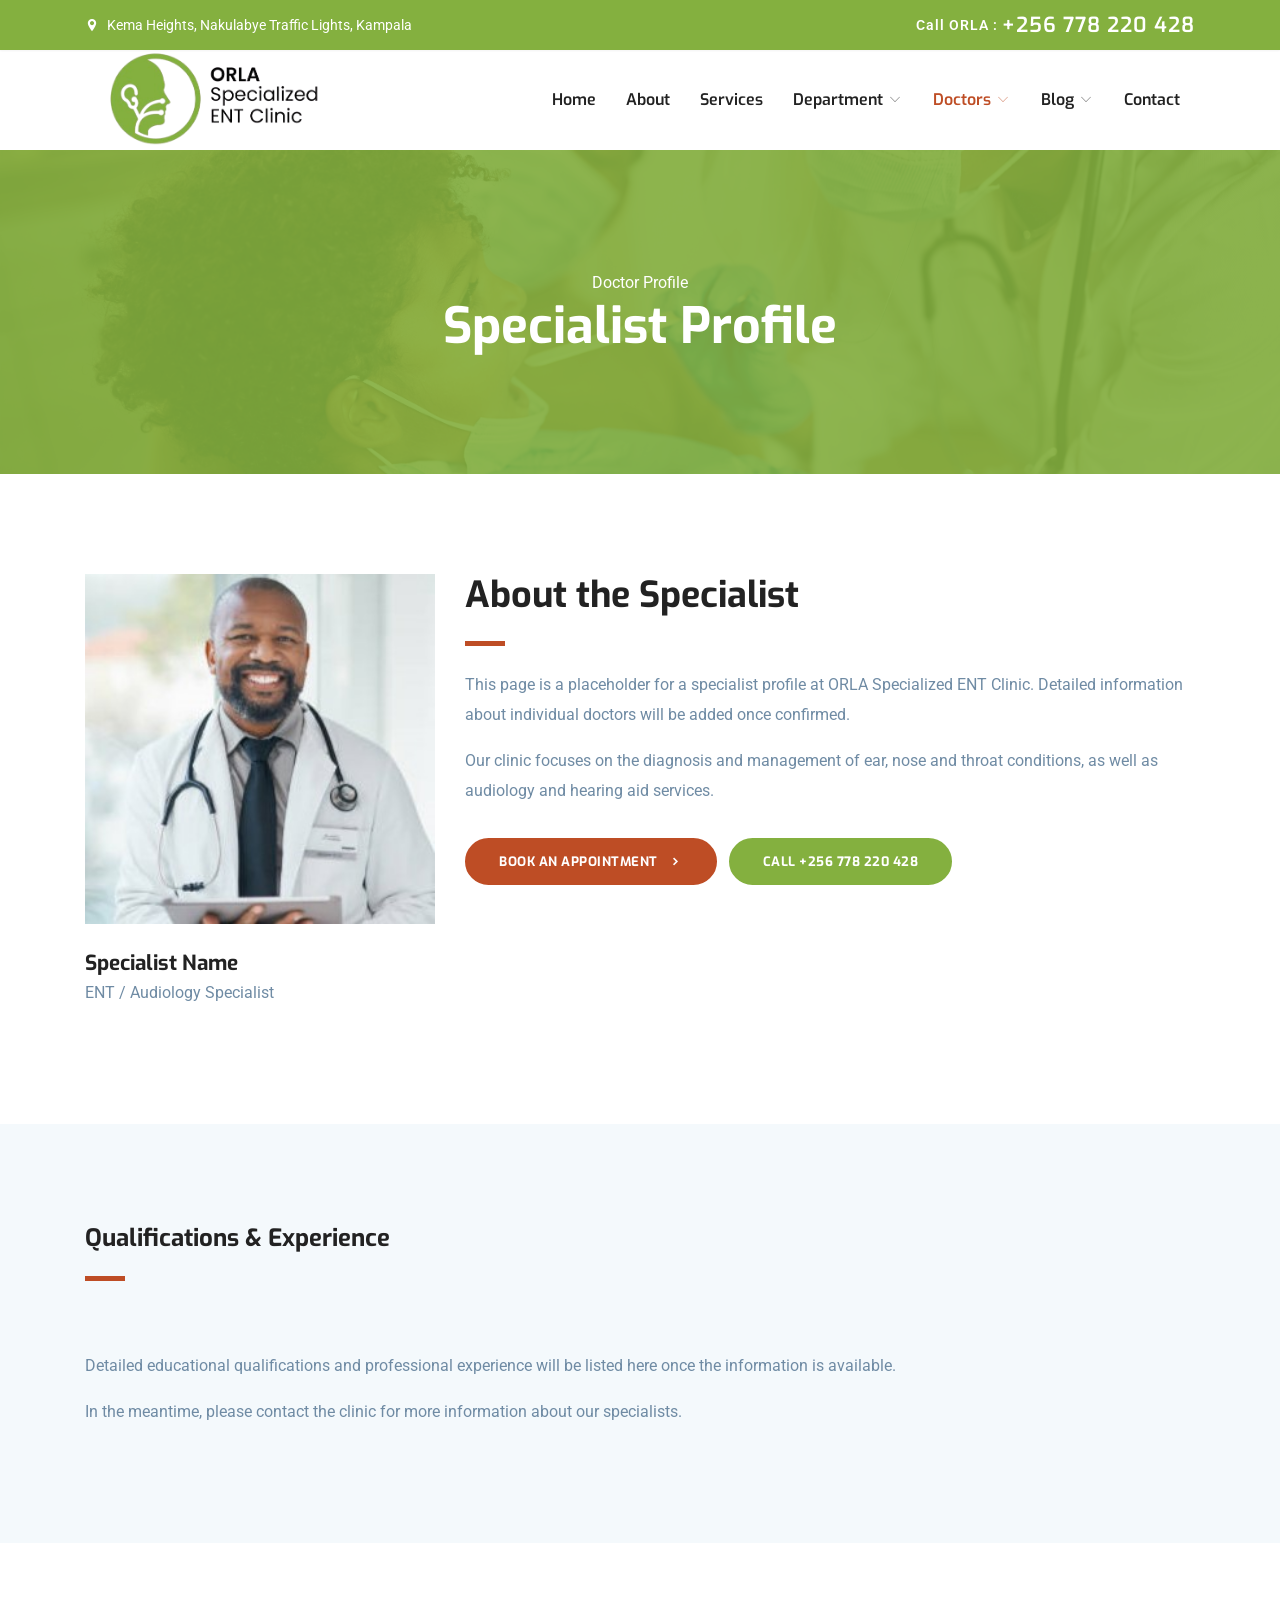
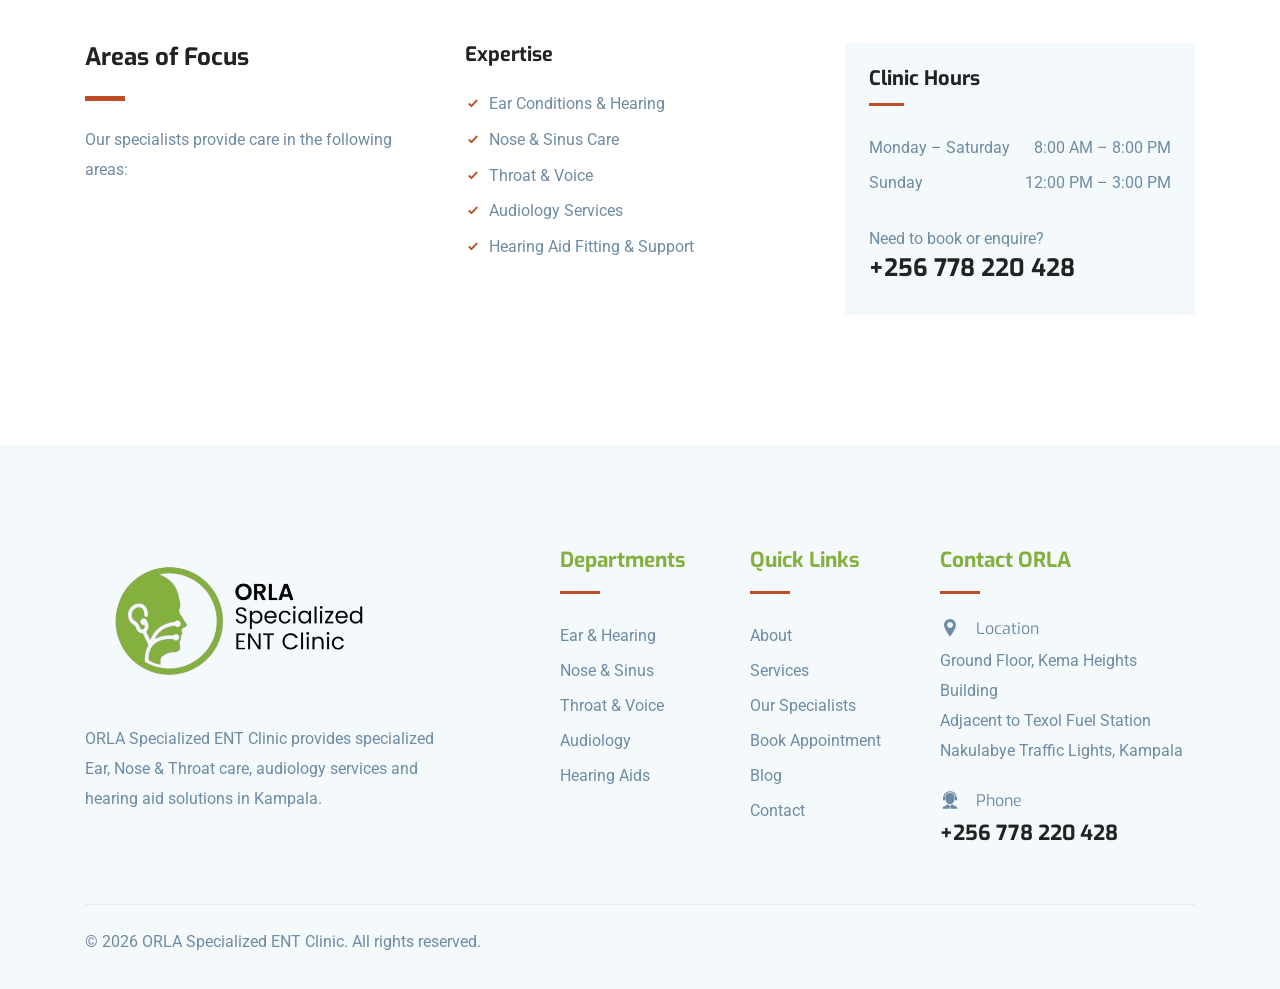
<file: doctor-single.html>
<!DOCTYPE html>
<html lang="en">
<head>
  <meta charset="utf-8">
  <title>Doctor Profile | ORLA Specialized ENT Clinic - Kampala</title>
  <meta http-equiv="X-UA-Compatible" content="IE=edge">
  <meta name="description" content="Doctor profile at ORLA Specialized ENT Clinic in Kampala. Expert Ear, Nose & Throat care, audiology and hearing aid services.">
  <meta name="viewport" content="width=device-width, initial-scale=1.0, maximum-scale=5.0">
  <meta name="author" content="ORLA Specialized ENT Clinic">

  <!-- Favicon -->
  <link rel="shortcut icon" type="image/x-icon" href="/images/favicon.png" />

  <!-- Essential stylesheets -->
  <link rel="stylesheet" href="plugins/bootstrap/bootstrap.min.css">
  <link rel="stylesheet" href="plugins/icofont/icofont.min.css">
  <link rel="stylesheet" href="plugins/slick-carousel/slick/slick.css">
  <link rel="stylesheet" href="plugins/slick-carousel/slick/slick-theme.css">

  <!-- Main Stylesheet -->
  <link rel="stylesheet" href="css/style.css">
</head>

<body id="top">

<header>
	<div class="header-top-bar">
		<div class="container">
			<div class="row align-items-center">
				<div class="col-lg-7">
					<ul class="top-bar-info list-inline-item pl-0 mb-0">
						<li class="list-inline-item"><i class="icofont-location-pin mr-2"></i>Kema Heights, Nakulabye Traffic Lights, Kampala</li>
					</ul>
				</div>
				<div class="col-lg-5">
					<div class="text-lg-right top-right-bar mt-2 mt-lg-0">
						<a href="tel:+256778220428">
							<span>Call ORLA : </span>
							<span class="h4">+256 778 220 428</span>
						</a>
					</div>
				</div>
			</div>
		</div>
	</div>

	<nav class="navbar navbar-expand-lg navigation" id="navbar">
		<div class="container">
			<a class="navbar-brand" href="index.html">
				<img src="images/logo.png" alt="ORLA Specialized ENT Clinic" class="img-fluid">
			</a>

			<button class="navbar-toggler collapsed" type="button" data-toggle="collapse" data-target="#navbarmain"
				aria-controls="navbarmain" aria-expanded="false" aria-label="Toggle navigation">
				<span class="icofont-navigation-menu"></span>
			</button>

			<div class="collapse navbar-collapse" id="navbarmain">
				<ul class="navbar-nav ml-auto">
					<li class="nav-item">
						<a class="nav-link" href="index.html">Home</a>
					</li>
					<li class="nav-item">
						<a class="nav-link" href="about.html">About</a>
					</li>
					<li class="nav-item">
						<a class="nav-link" href="service.html">Services</a>
					</li>

					<!-- Department Dropdown -->
					<li class="nav-item dropdown">
						<a class="nav-link dropdown-toggle" href="department.html" id="dropdown02" data-toggle="dropdown"
							aria-haspopup="true" aria-expanded="false">Department <i class="icofont-thin-down"></i></a>
						<ul class="dropdown-menu" aria-labelledby="dropdown02">
							<li><a class="dropdown-item" href="department.html">All Departments</a></li>
							<li><a class="dropdown-item" href="department-single.html">Ear & Hearing</a></li>
							<li><a class="dropdown-item" href="department-single.html">Nose & Sinus</a></li>
							<li><a class="dropdown-item" href="department-single.html">Throat & Voice</a></li>
							<li><a class="dropdown-item" href="department-single.html">Audiology</a></li>
							<li><a class="dropdown-item" href="department-single.html">Hearing Aids</a></li>
						</ul>
					</li>

					<!-- Doctors Dropdown -->
					<li class="nav-item dropdown active">
						<a class="nav-link dropdown-toggle" href="doctor.html" id="dropdown03" data-toggle="dropdown"
							aria-haspopup="true" aria-expanded="false">Doctors <i class="icofont-thin-down"></i></a>
						<ul class="dropdown-menu" aria-labelledby="dropdown03">
							<li><a class="dropdown-item" href="doctor.html">Our Specialists</a></li>
							<li><a class="dropdown-item" href="doctor-single.html">Doctor Profile</a></li>
							<li><a class="dropdown-item" href="appoinment.html">Book Appointment</a></li>
						</ul>
					</li>

					<!-- Blog Dropdown -->
					<li class="nav-item dropdown">
						<a class="nav-link dropdown-toggle" href="blog-sidebar.html" id="dropdown05" data-toggle="dropdown"
							aria-haspopup="true" aria-expanded="false">Blog <i class="icofont-thin-down"></i></a>
						<ul class="dropdown-menu" aria-labelledby="dropdown05">
							<li><a class="dropdown-item" href="blog-sidebar.html">All Posts</a></li>
							<li><a class="dropdown-item" href="blog-single.html">Single Post</a></li>
						</ul>
					</li>

					<li class="nav-item">
						<a class="nav-link" href="contact.html">Contact</a>
					</li>
				</ul>
			</div>
		</div>
	</nav>
</header>

<section class="page-title bg-1">
  <div class="overlay"></div>
  <div class="container">
    <div class="row">
      <div class="col-md-12">
        <div class="block text-center">
          <span class="text-white">Doctor Profile</span>
          <h1 class="text-capitalize mb-5 text-lg">Specialist Profile</h1>
        </div>
      </div>
    </div>
  </div>
</section>

<section class="section doctor-single">
	<div class="container">
		<div class="row">
			<div class="col-lg-4 col-md-6">
				<div class="doctor-img-block">
					<img src="images/team/1.jpg" alt="ENT Specialist" class="img-fluid w-100">
					<div class="info-block mt-4">
						<h4 class="mb-0">Specialist Name</h4>
						<p>ENT / Audiology Specialist</p>
					</div>
				</div>
			</div>

			<div class="col-lg-8 col-md-6">
				<div class="doctor-details mt-4 mt-lg-0">
					<h2 class="text-md">About the Specialist</h2>
					<div class="divider my-4"></div>
					<p>This page is a placeholder for a specialist profile at ORLA Specialized ENT Clinic. Detailed information about individual doctors will be added once confirmed.</p>
					<p>Our clinic focuses on the diagnosis and management of ear, nose and throat conditions, as well as audiology and hearing aid services.</p>
					
					<a href="appoinment.html" class="btn btn-main-2 btn-round-full mt-3">Book an Appointment <i class="icofont-simple-right ml-2"></i></a>
					<a href="tel:+256778220428" class="btn btn-main btn-round-full mt-3 ml-2">Call +256 778 220 428</a>
				</div>
			</div>
		</div>
	</div>
</section>

<section class="section doctor-qualification gray-bg">
	<div class="container">
		<div class="row">
			<div class="col-lg-6">
				<div class="section-title">
					<h3>Qualifications & Experience</h3>
					<div class="divider my-4"></div>
				</div>
			</div>
		</div>

		<div class="row">
			<div class="col-lg-12">
				<div class="edu-block">
					<p class="mb-0">Detailed educational qualifications and professional experience will be listed here once the information is available.</p>
					<p class="mt-3">In the meantime, please contact the clinic for more information about our specialists.</p>
				</div>
			</div>
		</div>
	</div>
</section>

<section class="section doctor-skills">
	<div class="container">
		<div class="row">
			<div class="col-lg-4">
				<h3>Areas of Focus</h3>
				<div class="divider my-4"></div>
				<p>Our specialists provide care in the following areas:</p>
			</div>

			<div class="col-lg-4">
				<div class="skill-list">
					<h5 class="mb-4">Expertise</h5>
					<ul class="list-unstyled department-service">
						<li><i class="icofont-check mr-2"></i>Ear Conditions & Hearing</li>
						<li><i class="icofont-check mr-2"></i>Nose & Sinus Care</li>
						<li><i class="icofont-check mr-2"></i>Throat & Voice</li>
						<li><i class="icofont-check mr-2"></i>Audiology Services</li>
						<li><i class="icofont-check mr-2"></i>Hearing Aid Fitting & Support</li>
					</ul>
				</div>
			</div>

			<div class="col-lg-4">
				<div class="sidebar-widget gray-bg p-4">
					<h5 class="mb-4">Clinic Hours</h5>
					<ul class="list-unstyled lh-35">
						<li class="d-flex justify-content-between align-items-center">
							<span>Monday – Saturday</span>
							<span>8:00 AM – 8:00 PM</span>
						</li>
						<li class="d-flex justify-content-between align-items-center">
							<span>Sunday</span>
							<span>12:00 PM – 3:00 PM</span>
						</li>
					</ul>

					<div class="sidebar-contatct-info mt-4">
						<p class="mb-0">Need to book or enquire?</p>
						<h3 class="text-color-2">
							<a href="tel:+256778220428">+256 778 220 428</a>
						</h3>
					</div>
				</div>
			</div>
		</div>
	</div>
</section>

<!-- Footer -->
<footer class="footer section gray-bg">
	<div class="container">
		<div class="row">
			<div class="col-lg-4 mr-auto col-sm-6">
				<div class="widget mb-5 mb-lg-0">
					<div class="logo mb-4">
						<img src="images/logo.png" alt="ORLA Specialized ENT Clinic" class="img-fluid">
					</div>
					<p>ORLA Specialized ENT Clinic provides specialized Ear, Nose & Throat care, audiology services and hearing aid solutions in Kampala.</p>
				</div>
			</div>

			<div class="col-lg-2 col-md-6 col-sm-6">
				<div class="widget mb-5 mb-lg-0">
					<h4 class="text-capitalize mb-3">Departments</h4>
					<div class="divider mb-4"></div>
					<ul class="list-unstyled footer-menu lh-35">
						<li><a href="department.html">Ear & Hearing</a></li>
						<li><a href="department.html">Nose & Sinus</a></li>
						<li><a href="department.html">Throat & Voice</a></li>
						<li><a href="department.html">Audiology</a></li>
						<li><a href="department.html">Hearing Aids</a></li>
					</ul>
				</div>
			</div>

			<div class="col-lg-2 col-md-6 col-sm-6">
				<div class="widget mb-5 mb-lg-0">
					<h4 class="text-capitalize mb-3">Quick Links</h4>
					<div class="divider mb-4"></div>
					<ul class="list-unstyled footer-menu lh-35">
						<li><a href="about.html">About</a></li>
						<li><a href="service.html">Services</a></li>
						<li><a href="doctor.html">Our Specialists</a></li>
						<li><a href="appoinment.html">Book Appointment</a></li>
						<li><a href="blog-sidebar.html">Blog</a></li>
						<li><a href="contact.html">Contact</a></li>
					</ul>
				</div>
			</div>

			<div class="col-lg-3 col-md-6 col-sm-6">
				<div class="widget widget-contact mb-5 mb-lg-0">
					<h4 class="text-capitalize mb-3">Contact ORLA</h4>
					<div class="divider mb-4"></div>

					<div class="footer-contact-block mb-4">
						<div class="icon d-flex align-items-center">
							<i class="icofont-location-pin mr-3"></i>
							<span class="h6 mb-0">Location</span>
						</div>
						<p class="mt-2 mb-0">
							Ground Floor, Kema Heights Building<br>
							Adjacent to Texol Fuel Station<br>
							Nakulabye Traffic Lights, Kampala
						</p>
					</div>

					<div class="footer-contact-block">
						<div class="icon d-flex align-items-center">
							<i class="icofont-support mr-3"></i>
							<span class="h6 mb-0">Phone</span>
						</div>
						<h4 class="mt-2">
							<a href="tel:+256778220428">+256 778 220 428</a>
						</h4>
					</div>
				</div>
			</div>
		</div>

		<div class="footer-btm py-4 mt-5">
			<div class="row align-items-center justify-content-between">
				<div class="col-lg-8">
					<div class="copyright">
						&copy; 2026 ORLA Specialized ENT Clinic. All rights reserved.
					</div>
				</div>
			</div>
		</div>
	</div>
</footer>

<!-- Essential Scripts -->
<script src="plugins/jquery/jquery.js"></script>
<script src="plugins/bootstrap/bootstrap.min.js"></script>
<script src="plugins/slick-carousel/slick/slick.min.js"></script>
<script src="plugins/shuffle/shuffle.min.js"></script>
<script src="js/script.js"></script>

</body>
</html>
</file>
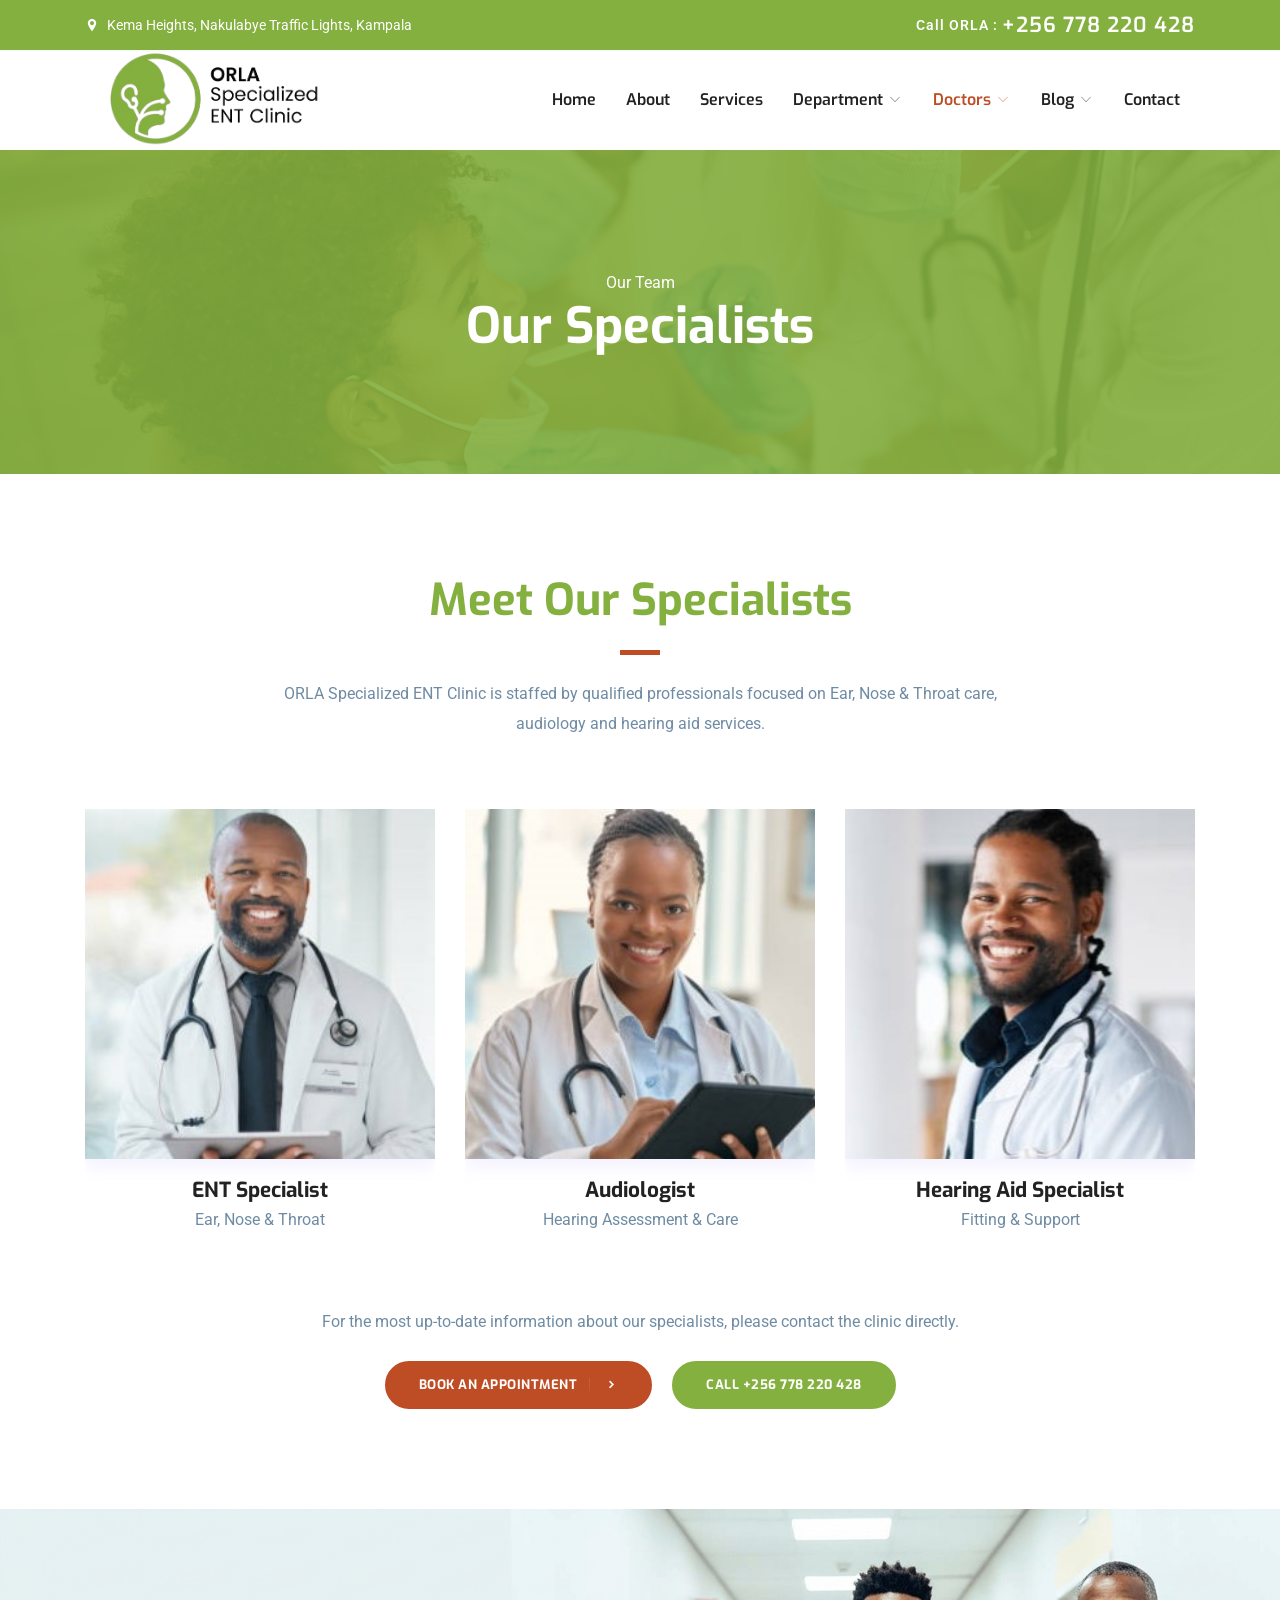
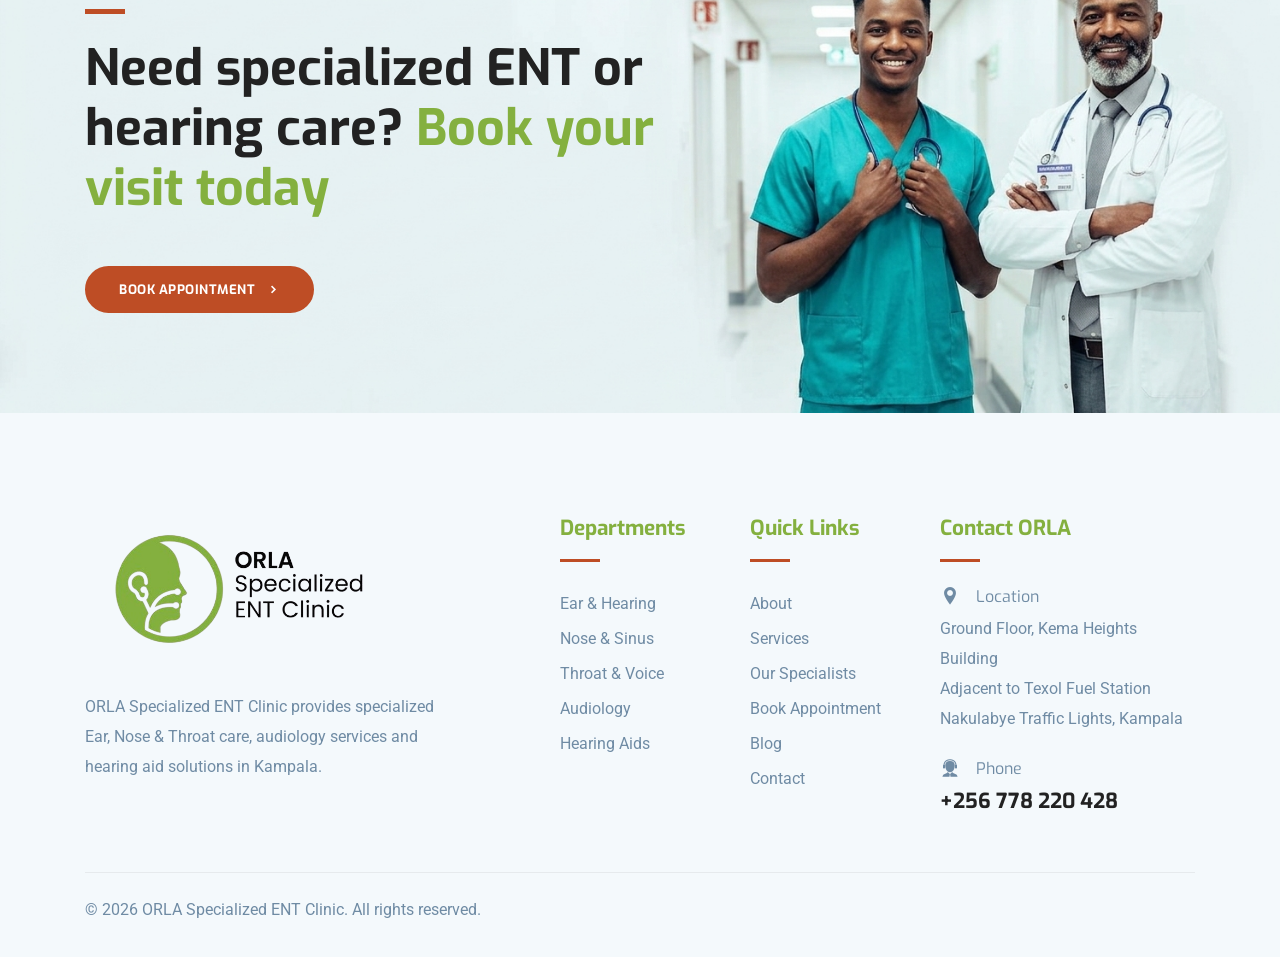
<file: doctor.html>
<!DOCTYPE html>
<html lang="en">
<head>
  <meta charset="utf-8">
  <title>Our Specialists | ORLA Specialized ENT Clinic - Kampala</title>
  <meta http-equiv="X-UA-Compatible" content="IE=edge">
  <meta name="description" content="Meet the specialists at ORLA Specialized ENT Clinic in Kampala. Expert Ear, Nose & Throat care, audiology and hearing aid services.">
  <meta name="viewport" content="width=device-width, initial-scale=1.0, maximum-scale=5.0">
  <meta name="author" content="ORLA Specialized ENT Clinic">

  <!-- Favicon -->
  <link rel="shortcut icon" type="image/x-icon" href="/images/favicon.png" />

  <!-- Essential stylesheets -->
  <link rel="stylesheet" href="plugins/bootstrap/bootstrap.min.css">
  <link rel="stylesheet" href="plugins/icofont/icofont.min.css">
  <link rel="stylesheet" href="plugins/slick-carousel/slick/slick.css">
  <link rel="stylesheet" href="plugins/slick-carousel/slick/slick-theme.css">

  <!-- Main Stylesheet -->
  <link rel="stylesheet" href="css/style.css">
</head>

<body id="top">

<header>
	<div class="header-top-bar">
		<div class="container">
			<div class="row align-items-center">
				<div class="col-lg-7">
					<ul class="top-bar-info list-inline-item pl-0 mb-0">
						<li class="list-inline-item"><i class="icofont-location-pin mr-2"></i>Kema Heights, Nakulabye Traffic Lights, Kampala</li>
					</ul>
				</div>
				<div class="col-lg-5">
					<div class="text-lg-right top-right-bar mt-2 mt-lg-0">
						<a href="tel:+256778220428">
							<span>Call ORLA : </span>
							<span class="h4">+256 778 220 428</span>
						</a>
					</div>
				</div>
			</div>
		</div>
	</div>

	<nav class="navbar navbar-expand-lg navigation" id="navbar">
		<div class="container">
			<a class="navbar-brand" href="index.html">
				<img src="images/logo.png" alt="ORLA Specialized ENT Clinic" class="img-fluid">
			</a>

			<button class="navbar-toggler collapsed" type="button" data-toggle="collapse" data-target="#navbarmain"
				aria-controls="navbarmain" aria-expanded="false" aria-label="Toggle navigation">
				<span class="icofont-navigation-menu"></span>
			</button>

			<div class="collapse navbar-collapse" id="navbarmain">
				<ul class="navbar-nav ml-auto">
					<li class="nav-item">
						<a class="nav-link" href="index.html">Home</a>
					</li>
					<li class="nav-item">
						<a class="nav-link" href="about.html">About</a>
					</li>
					<li class="nav-item">
						<a class="nav-link" href="service.html">Services</a>
					</li>

					<!-- Department Dropdown -->
					<li class="nav-item dropdown">
						<a class="nav-link dropdown-toggle" href="department.html" id="dropdown02" data-toggle="dropdown"
							aria-haspopup="true" aria-expanded="false">Department <i class="icofont-thin-down"></i></a>
						<ul class="dropdown-menu" aria-labelledby="dropdown02">
							<li><a class="dropdown-item" href="department.html">All Departments</a></li>
							<li><a class="dropdown-item" href="department-single.html">Ear & Hearing</a></li>
							<li><a class="dropdown-item" href="department-single.html">Nose & Sinus</a></li>
							<li><a class="dropdown-item" href="department-single.html">Throat & Voice</a></li>
							<li><a class="dropdown-item" href="department-single.html">Audiology</a></li>
							<li><a class="dropdown-item" href="department-single.html">Hearing Aids</a></li>
						</ul>
					</li>

					<!-- Doctors Dropdown -->
					<li class="nav-item dropdown active">
						<a class="nav-link dropdown-toggle" href="doctor.html" id="dropdown03" data-toggle="dropdown"
							aria-haspopup="true" aria-expanded="false">Doctors <i class="icofont-thin-down"></i></a>
						<ul class="dropdown-menu" aria-labelledby="dropdown03">
							<li><a class="dropdown-item" href="doctor.html">Our Specialists</a></li>
							<li><a class="dropdown-item" href="doctor-single.html">Doctor Profile</a></li>
							<li><a class="dropdown-item" href="appoinment.html">Book Appointment</a></li>
						</ul>
					</li>

					<!-- Blog Dropdown -->
					<li class="nav-item dropdown">
						<a class="nav-link dropdown-toggle" href="blog-sidebar.html" id="dropdown05" data-toggle="dropdown"
							aria-haspopup="true" aria-expanded="false">Blog <i class="icofont-thin-down"></i></a>
						<ul class="dropdown-menu" aria-labelledby="dropdown05">
							<li><a class="dropdown-item" href="blog-sidebar.html">All Posts</a></li>
							<li><a class="dropdown-item" href="blog-single.html">Single Post</a></li>
						</ul>
					</li>

					<li class="nav-item">
						<a class="nav-link" href="contact.html">Contact</a>
					</li>
				</ul>
			</div>
		</div>
	</nav>
</header>

<section class="page-title bg-1">
  <div class="overlay"></div>
  <div class="container">
    <div class="row">
      <div class="col-md-12">
        <div class="block text-center">
          <span class="text-white">Our Team</span>
          <h1 class="text-capitalize mb-5 text-lg">Our Specialists</h1>
        </div>
      </div>
    </div>
  </div>
</section>

<section class="section doctors">
  <div class="container">
    <div class="row justify-content-center">
      <div class="col-lg-8 text-center">
        <div class="section-title">
          <h2>Meet Our Specialists</h2>
          <div class="divider mx-auto my-4"></div>
          <p>ORLA Specialized ENT Clinic is staffed by qualified professionals focused on Ear, Nose & Throat care, audiology and hearing aid services.</p>
        </div>
      </div>
    </div>

    <!-- Placeholder Specialist Cards -->
    <div class="row justify-content-center">

      <div class="col-lg-4 col-md-6 col-sm-6 mb-4">
        <div class="position-relative doctor-inner-box">
          <div class="doctor-profile">
            <div class="doctor-img">
              <img src="images/team/1.jpg" alt="ENT Specialist" class="img-fluid w-100">
            </div>
          </div>
          <div class="content mt-3 text-center">
            <h4 class="mb-0">ENT Specialist</h4>
            <p class="mb-0">Ear, Nose & Throat</p>
          </div>
        </div>
      </div>

      <div class="col-lg-4 col-md-6 col-sm-6 mb-4">
        <div class="position-relative doctor-inner-box">
          <div class="doctor-profile">
            <div class="doctor-img">
              <img src="images/team/2.jpg" alt="Audiologist" class="img-fluid w-100">
            </div>
          </div>
          <div class="content mt-3 text-center">
            <h4 class="mb-0">Audiologist</h4>
            <p class="mb-0">Hearing Assessment & Care</p>
          </div>
        </div>
      </div>

      <div class="col-lg-4 col-md-6 col-sm-6 mb-4">
        <div class="position-relative doctor-inner-box">
          <div class="doctor-profile">
            <div class="doctor-img">
              <img src="images/team/3.jpg" alt="Hearing Aid Specialist" class="img-fluid w-100">
            </div>
          </div>
          <div class="content mt-3 text-center">
            <h4 class="mb-0">Hearing Aid Specialist</h4>
            <p class="mb-0">Fitting & Support</p>
          </div>
        </div>
      </div>

    </div>

    <div class="row justify-content-center mt-5">
      <div class="col-lg-8 text-center">
        <p class="mb-4">For the most up-to-date information about our specialists, please contact the clinic directly.</p>
        <a href="appoinment.html" class="btn btn-main-2 btn-round-full btn-icon mr-3">Book an Appointment <i class="icofont-simple-right ml-2"></i></a>
        <a href="tel:+256778220428" class="btn btn-main btn-round-full">Call +256 778 220 428</a>
      </div>
    </div>
  </div>
</section>

<section class="section cta-page">
  <div class="container">
    <div class="row">
      <div class="col-lg-7">
        <div class="cta-content">
          <div class="divider mb-4"></div>
          <h2 class="mb-5 text-lg">Need specialized ENT or hearing care? <span class="title-color">Book your visit today</span></h2>
          <a href="appoinment.html" class="btn btn-main-2 btn-round-full">Book Appointment <i class="icofont-simple-right ml-2"></i></a>
        </div>
      </div>
    </div>
  </div>
</section>

<!-- Footer -->
<footer class="footer section gray-bg">
  <div class="container">
    <div class="row">
      <div class="col-lg-4 mr-auto col-sm-6">
        <div class="widget mb-5 mb-lg-0">
          <div class="logo mb-4">
            <img src="images/logo.png" alt="ORLA Specialized ENT Clinic" class="img-fluid">
          </div>
          <p>ORLA Specialized ENT Clinic provides specialized Ear, Nose & Throat care, audiology services and hearing aid solutions in Kampala.</p>
        </div>
      </div>

      <div class="col-lg-2 col-md-6 col-sm-6">
        <div class="widget mb-5 mb-lg-0">
          <h4 class="text-capitalize mb-3">Departments</h4>
          <div class="divider mb-4"></div>
          <ul class="list-unstyled footer-menu lh-35">
            <li><a href="department.html">Ear & Hearing</a></li>
            <li><a href="department.html">Nose & Sinus</a></li>
            <li><a href="department.html">Throat & Voice</a></li>
            <li><a href="department.html">Audiology</a></li>
            <li><a href="department.html">Hearing Aids</a></li>
          </ul>
        </div>
      </div>

      <div class="col-lg-2 col-md-6 col-sm-6">
        <div class="widget mb-5 mb-lg-0">
          <h4 class="text-capitalize mb-3">Quick Links</h4>
          <div class="divider mb-4"></div>
          <ul class="list-unstyled footer-menu lh-35">
            <li><a href="about.html">About</a></li>
            <li><a href="service.html">Services</a></li>
            <li><a href="doctor.html">Our Specialists</a></li>
            <li><a href="appoinment.html">Book Appointment</a></li>
            <li><a href="blog-sidebar.html">Blog</a></li>
            <li><a href="contact.html">Contact</a></li>
          </ul>
        </div>
      </div>

      <div class="col-lg-3 col-md-6 col-sm-6">
        <div class="widget widget-contact mb-5 mb-lg-0">
          <h4 class="text-capitalize mb-3">Contact ORLA</h4>
          <div class="divider mb-4"></div>

          <div class="footer-contact-block mb-4">
            <div class="icon d-flex align-items-center">
              <i class="icofont-location-pin mr-3"></i>
              <span class="h6 mb-0">Location</span>
            </div>
            <p class="mt-2 mb-0">
              Ground Floor, Kema Heights Building<br>
              Adjacent to Texol Fuel Station<br>
              Nakulabye Traffic Lights, Kampala
            </p>
          </div>

          <div class="footer-contact-block">
            <div class="icon d-flex align-items-center">
              <i class="icofont-support mr-3"></i>
              <span class="h6 mb-0">Phone</span>
            </div>
            <h4 class="mt-2">
              <a href="tel:+256778220428">+256 778 220 428</a>
            </h4>
          </div>
        </div>
      </div>
    </div>

    <div class="footer-btm py-4 mt-5">
      <div class="row align-items-center justify-content-between">
        <div class="col-lg-8">
          <div class="copyright">
            &copy; 2026 ORLA Specialized ENT Clinic. All rights reserved.
          </div>
        </div>
      </div>
    </div>
  </div>
</footer>

<!-- Essential Scripts -->
<script src="plugins/jquery/jquery.js"></script>
<script src="plugins/bootstrap/bootstrap.min.js"></script>
<script src="plugins/slick-carousel/slick/slick.min.js"></script>
<script src="plugins/shuffle/shuffle.min.js"></script>
<script src="js/script.js"></script>

</body>
</html>
</file>
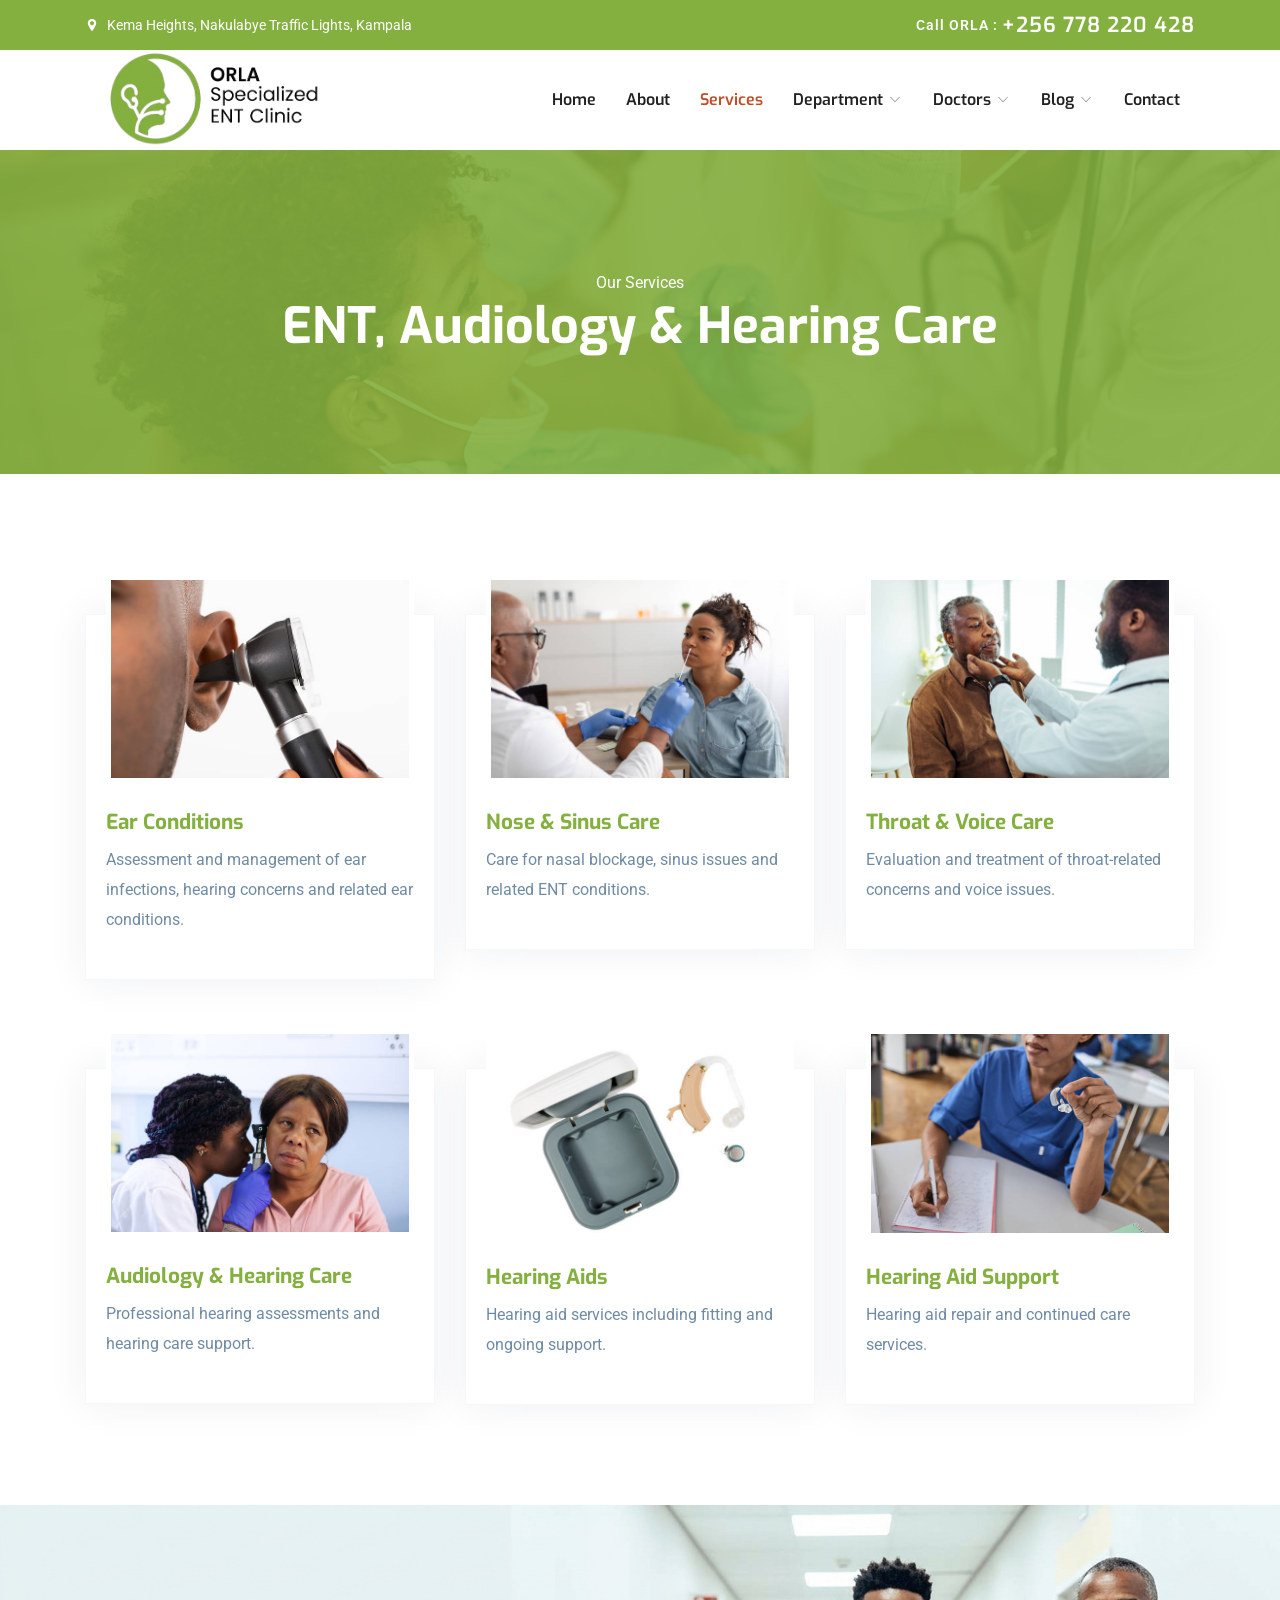
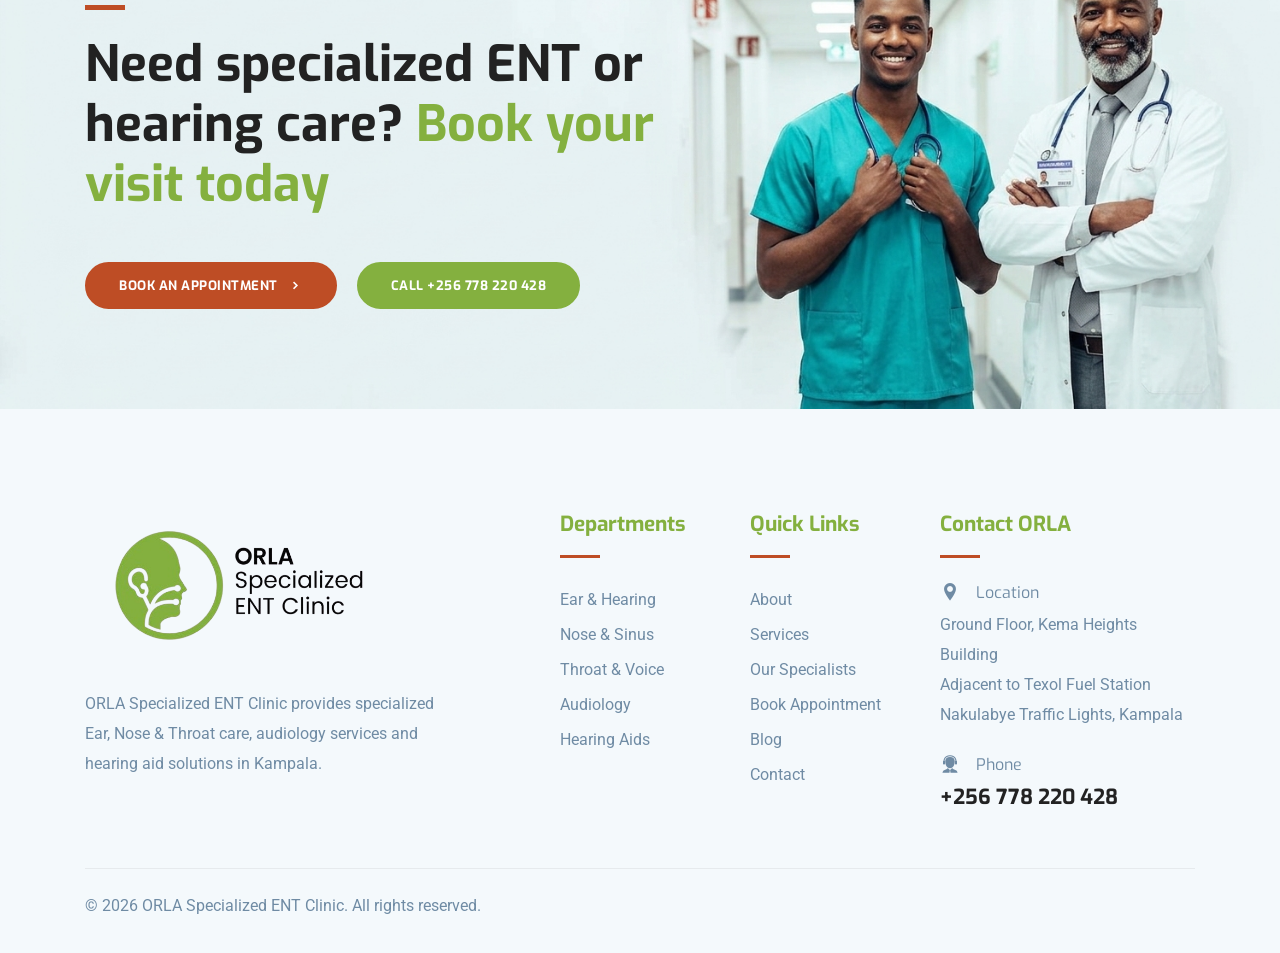
<file: service.html>
<!DOCTYPE html>
<html lang="en">
<head>
  <meta charset="utf-8">
  <title>Our Services | ORLA Specialized ENT Clinic - Kampala</title>
  <meta http-equiv="X-UA-Compatible" content="IE=edge">
  <meta name="description" content="Explore ENT services, audiology and hearing aid care at ORLA Specialized ENT Clinic in Kampala. Located at Kema Heights, Nakulabye Traffic Lights.">
  <meta name="viewport" content="width=device-width, initial-scale=1.0, maximum-scale=5.0">
  <meta name="author" content="ORLA Specialized ENT Clinic">

  <!-- Favicon -->
  <link rel="shortcut icon" type="image/x-icon" href="/images/favicon.png" />

  <!-- Essential stylesheets -->
  <link rel="stylesheet" href="plugins/bootstrap/bootstrap.min.css">
  <link rel="stylesheet" href="plugins/icofont/icofont.min.css">
  <link rel="stylesheet" href="plugins/slick-carousel/slick/slick.css">
  <link rel="stylesheet" href="plugins/slick-carousel/slick/slick-theme.css">

  <!-- Main Stylesheet -->
  <link rel="stylesheet" href="css/style.css">
</head>

<body id="top">

<header>
	<div class="header-top-bar">
		<div class="container">
			<div class="row align-items-center">
				<div class="col-lg-7">
					<ul class="top-bar-info list-inline-item pl-0 mb-0">
						<li class="list-inline-item"><i class="icofont-location-pin mr-2"></i>Kema Heights, Nakulabye Traffic Lights, Kampala</li>
					</ul>
				</div>
				<div class="col-lg-5">
					<div class="text-lg-right top-right-bar mt-2 mt-lg-0">
						<a href="tel:+256778220428">
							<span>Call ORLA : </span>
							<span class="h4">+256 778 220 428</span>
						</a>
					</div>
				</div>
			</div>
		</div>
	</div>

	<nav class="navbar navbar-expand-lg navigation" id="navbar">
		<div class="container">
			<a class="navbar-brand" href="index.html">
				<img src="images/logo.png" alt="ORLA Specialized ENT Clinic" class="img-fluid">
			</a>

			<button class="navbar-toggler collapsed" type="button" data-toggle="collapse" data-target="#navbarmain"
				aria-controls="navbarmain" aria-expanded="false" aria-label="Toggle navigation">
				<span class="icofont-navigation-menu"></span>
			</button>

			<div class="collapse navbar-collapse" id="navbarmain">
				<ul class="navbar-nav ml-auto">
					<li class="nav-item">
						<a class="nav-link" href="index.html">Home</a>
					</li>
					<li class="nav-item">
						<a class="nav-link" href="about.html">About</a>
					</li>
					<li class="nav-item active">
						<a class="nav-link" href="service.html">Services</a>
					</li>

					<!-- Department Dropdown -->
					<li class="nav-item dropdown">
						<a class="nav-link dropdown-toggle" href="department.html" id="dropdown02" data-toggle="dropdown"
							aria-haspopup="true" aria-expanded="false">Department <i class="icofont-thin-down"></i></a>
						<ul class="dropdown-menu" aria-labelledby="dropdown02">
							<li><a class="dropdown-item" href="department.html">All Departments</a></li>
							<li><a class="dropdown-item" href="department-single.html">Ear & Hearing</a></li>
							<li><a class="dropdown-item" href="department-single.html">Nose & Sinus</a></li>
							<li><a class="dropdown-item" href="department-single.html">Throat & Voice</a></li>
							<li><a class="dropdown-item" href="department-single.html">Audiology</a></li>
							<li><a class="dropdown-item" href="department-single.html">Hearing Aids</a></li>
						</ul>
					</li>

					<!-- Doctors Dropdown -->
					<li class="nav-item dropdown">
						<a class="nav-link dropdown-toggle" href="doctor.html" id="dropdown03" data-toggle="dropdown"
							aria-haspopup="true" aria-expanded="false">Doctors <i class="icofont-thin-down"></i></a>
						<ul class="dropdown-menu" aria-labelledby="dropdown03">
							<li><a class="dropdown-item" href="doctor.html">Our Specialists</a></li>
							<li><a class="dropdown-item" href="doctor-single.html">Doctor Profile</a></li>
							<li><a class="dropdown-item" href="appoinment.html">Book Appointment</a></li>
						</ul>
					</li>

					<!-- Blog Dropdown -->
					<li class="nav-item dropdown">
						<a class="nav-link dropdown-toggle" href="blog-sidebar.html" id="dropdown05" data-toggle="dropdown"
							aria-haspopup="true" aria-expanded="false">Blog <i class="icofont-thin-down"></i></a>
						<ul class="dropdown-menu" aria-labelledby="dropdown05">
							<li><a class="dropdown-item" href="blog-sidebar.html">All Posts</a></li>
							<li><a class="dropdown-item" href="blog-single.html">Single Post</a></li>
						</ul>
					</li>

					<li class="nav-item">
						<a class="nav-link" href="contact.html">Contact</a>
					</li>
				</ul>
			</div>
		</div>
	</nav>
</header>

<section class="page-title bg-1">
  <div class="overlay"></div>
  <div class="container">
    <div class="row">
      <div class="col-md-12">
        <div class="block text-center">
          <span class="text-white">Our Services</span>
          <h1 class="text-capitalize mb-5 text-lg">ENT, Audiology & Hearing Care</h1>
        </div>
      </div>
    </div>
  </div>
</section>

<section class="section service-2">
	<div class="container">
		<div class="row">
			<div class="col-lg-4 col-md-6 col-sm-6">
				<div class="service-block mb-5">
					<img src="images/service/service-1.jpg" alt="Ear Conditions" class="img-fluid">
					<div class="content">
						<h4 class="mt-4 mb-2 title-color">Ear Conditions</h4>
						<p class="mb-4">Assessment and management of ear infections, hearing concerns and related ear conditions.</p>
					</div>
				</div>
			</div>

			<div class="col-lg-4 col-md-6 col-sm-6">
				<div class="service-block mb-5">
					<img src="images/service/service-2.jpg" alt="Nose and Sinus Care" class="img-fluid">
					<div class="content">
						<h4 class="mt-4 mb-2 title-color">Nose & Sinus Care</h4>
						<p class="mb-4">Care for nasal blockage, sinus issues and related ENT conditions.</p>
					</div>
				</div>
			</div>
			
			<div class="col-lg-4 col-md-6 col-sm-6">
				<div class="service-block mb-5">
					<img src="images/service/service-3.jpg" alt="Throat Care" class="img-fluid">
					<div class="content">
						<h4 class="mt-4 mb-2 title-color">Throat & Voice Care</h4>
						<p class="mb-4">Evaluation and treatment of throat-related concerns and voice issues.</p>
					</div>
				</div>
			</div>

			<div class="col-lg-4 col-md-6 col-sm-6">
				<div class="service-block mb-5 mb-lg-0">
					<img src="images/service/service-4.jpg" alt="Audiology" class="img-fluid">
					<div class="content">
						<h4 class="mt-4 mb-2 title-color">Audiology & Hearing Care</h4>
						<p class="mb-4">Professional hearing assessments and hearing care support.</p>
					</div>
				</div>
			</div>

			<div class="col-lg-4 col-md-6 col-sm-6">
				<div class="service-block mb-5 mb-lg-0">
					<img src="images/service/service-6.jpg" alt="Hearing Aids" class="img-fluid">
					<div class="content">
						<h4 class="mt-4 mb-2 title-color">Hearing Aids</h4>
						<p class="mb-4">Hearing aid services including fitting and ongoing support.</p>
					</div>
				</div>
			</div>
			
			<div class="col-lg-4 col-md-6 col-sm-6">
				<div class="service-block mb-5 mb-lg-0">
					<img src="images/service/service-8.jpg" alt="Hearing Aid Support" class="img-fluid">
					<div class="content">
						<h4 class="mt-4 mb-2 title-color">Hearing Aid Support</h4>
						<p class="mb-4">Hearing aid repair and continued care services.</p>
					</div>
				</div>
			</div>
		</div>
	</div>
</section>

<section class="section cta-page">
	<div class="container">
		<div class="row">
			<div class="col-lg-7">
				<div class="cta-content">
					<div class="divider mb-4"></div>
					<h2 class="mb-5 text-lg">Need specialized ENT or hearing care? <span class="title-color">Book your visit today</span></h2>
					<a href="appoinment.html" class="btn btn-main-2 btn-round-full">Book an Appointment <i class="icofont-simple-right ml-2"></i></a>
					<a href="tel:+256778220428" class="btn btn-main btn-round-full ml-3">Call +256 778 220 428</a>
				</div>
			</div>
		</div>
	</div>
</section>

<!-- Footer -->
<footer class="footer section gray-bg">
	<div class="container">
		<div class="row">
			<div class="col-lg-4 mr-auto col-sm-6">
				<div class="widget mb-5 mb-lg-0">
					<div class="logo mb-4">
						<img src="images/logo.png" alt="ORLA Specialized ENT Clinic" class="img-fluid">
					</div>
					<p>ORLA Specialized ENT Clinic provides specialized Ear, Nose & Throat care, audiology services and hearing aid solutions in Kampala.</p>
				</div>
			</div>

			<div class="col-lg-2 col-md-6 col-sm-6">
				<div class="widget mb-5 mb-lg-0">
					<h4 class="text-capitalize mb-3">Departments</h4>
					<div class="divider mb-4"></div>
					<ul class="list-unstyled footer-menu lh-35">
						<li><a href="department.html">Ear & Hearing</a></li>
						<li><a href="department.html">Nose & Sinus</a></li>
						<li><a href="department.html">Throat & Voice</a></li>
						<li><a href="department.html">Audiology</a></li>
						<li><a href="department.html">Hearing Aids</a></li>
					</ul>
				</div>
			</div>

			<div class="col-lg-2 col-md-6 col-sm-6">
				<div class="widget mb-5 mb-lg-0">
					<h4 class="text-capitalize mb-3">Quick Links</h4>
					<div class="divider mb-4"></div>
					<ul class="list-unstyled footer-menu lh-35">
						<li><a href="about.html">About</a></li>
						<li><a href="service.html">Services</a></li>
						<li><a href="doctor.html">Our Specialists</a></li>
						<li><a href="appoinment.html">Book Appointment</a></li>
						<li><a href="blog-sidebar.html">Blog</a></li>
						<li><a href="contact.html">Contact</a></li>
					</ul>
				</div>
			</div>

			<div class="col-lg-3 col-md-6 col-sm-6">
				<div class="widget widget-contact mb-5 mb-lg-0">
					<h4 class="text-capitalize mb-3">Contact ORLA</h4>
					<div class="divider mb-4"></div>

					<div class="footer-contact-block mb-4">
						<div class="icon d-flex align-items-center">
							<i class="icofont-location-pin mr-3"></i>
							<span class="h6 mb-0">Location</span>
						</div>
						<p class="mt-2 mb-0">
							Ground Floor, Kema Heights Building<br>
							Adjacent to Texol Fuel Station<br>
							Nakulabye Traffic Lights, Kampala
						</p>
					</div>

					<div class="footer-contact-block">
						<div class="icon d-flex align-items-center">
							<i class="icofont-support mr-3"></i>
							<span class="h6 mb-0">Phone</span>
						</div>
						<h4 class="mt-2">
							<a href="tel:+256778220428">+256 778 220 428</a>
						</h4>
					</div>
				</div>
			</div>
		</div>

		<div class="footer-btm py-4 mt-5">
			<div class="row align-items-center justify-content-between">
				<div class="col-lg-8">
					<div class="copyright">
						&copy; 2026 ORLA Specialized ENT Clinic. All rights reserved.
					</div>
				</div>
			</div>
		</div>
	</div>
</footer>

<!-- Essential Scripts -->
<script src="plugins/jquery/jquery.js"></script>
<script src="plugins/bootstrap/bootstrap.min.js"></script>
<script src="plugins/slick-carousel/slick/slick.min.js"></script>
<script src="plugins/shuffle/shuffle.min.js"></script>
<script src="js/script.js"></script>

</body>
</html>
</file>
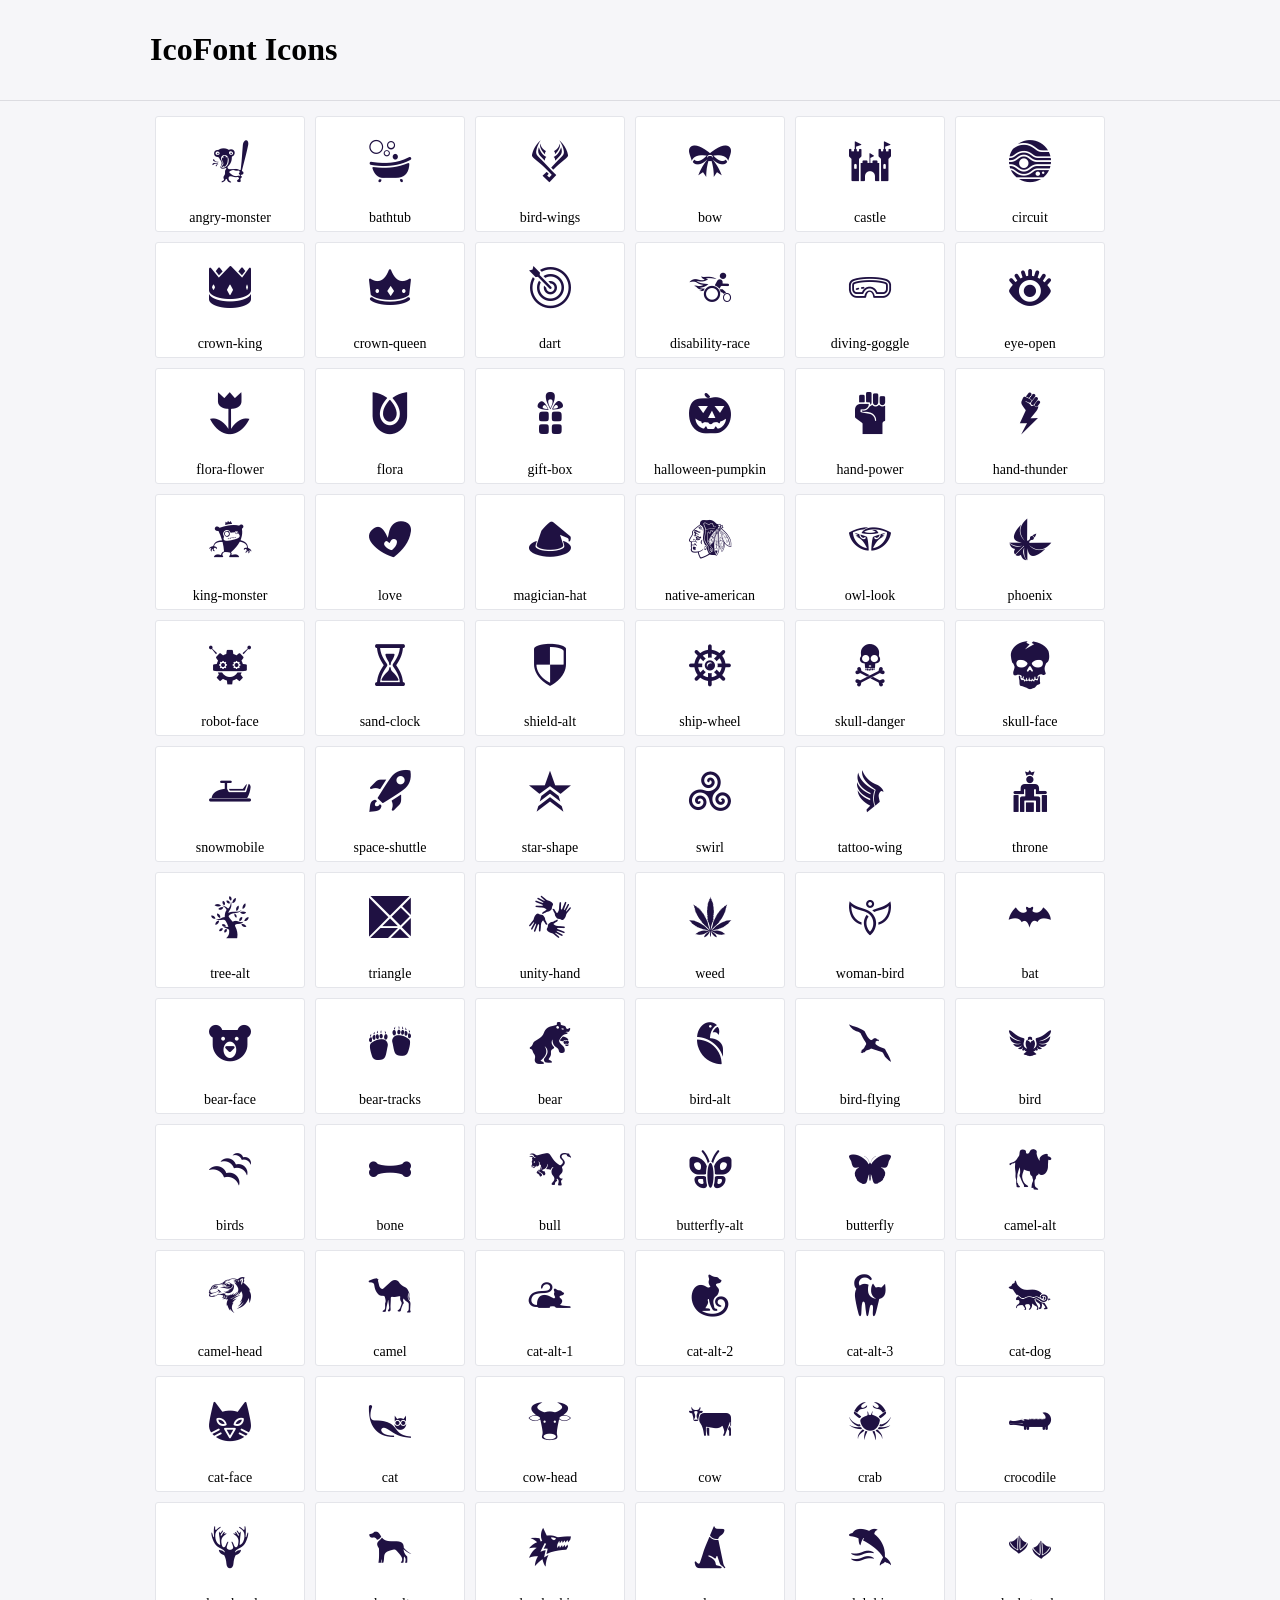
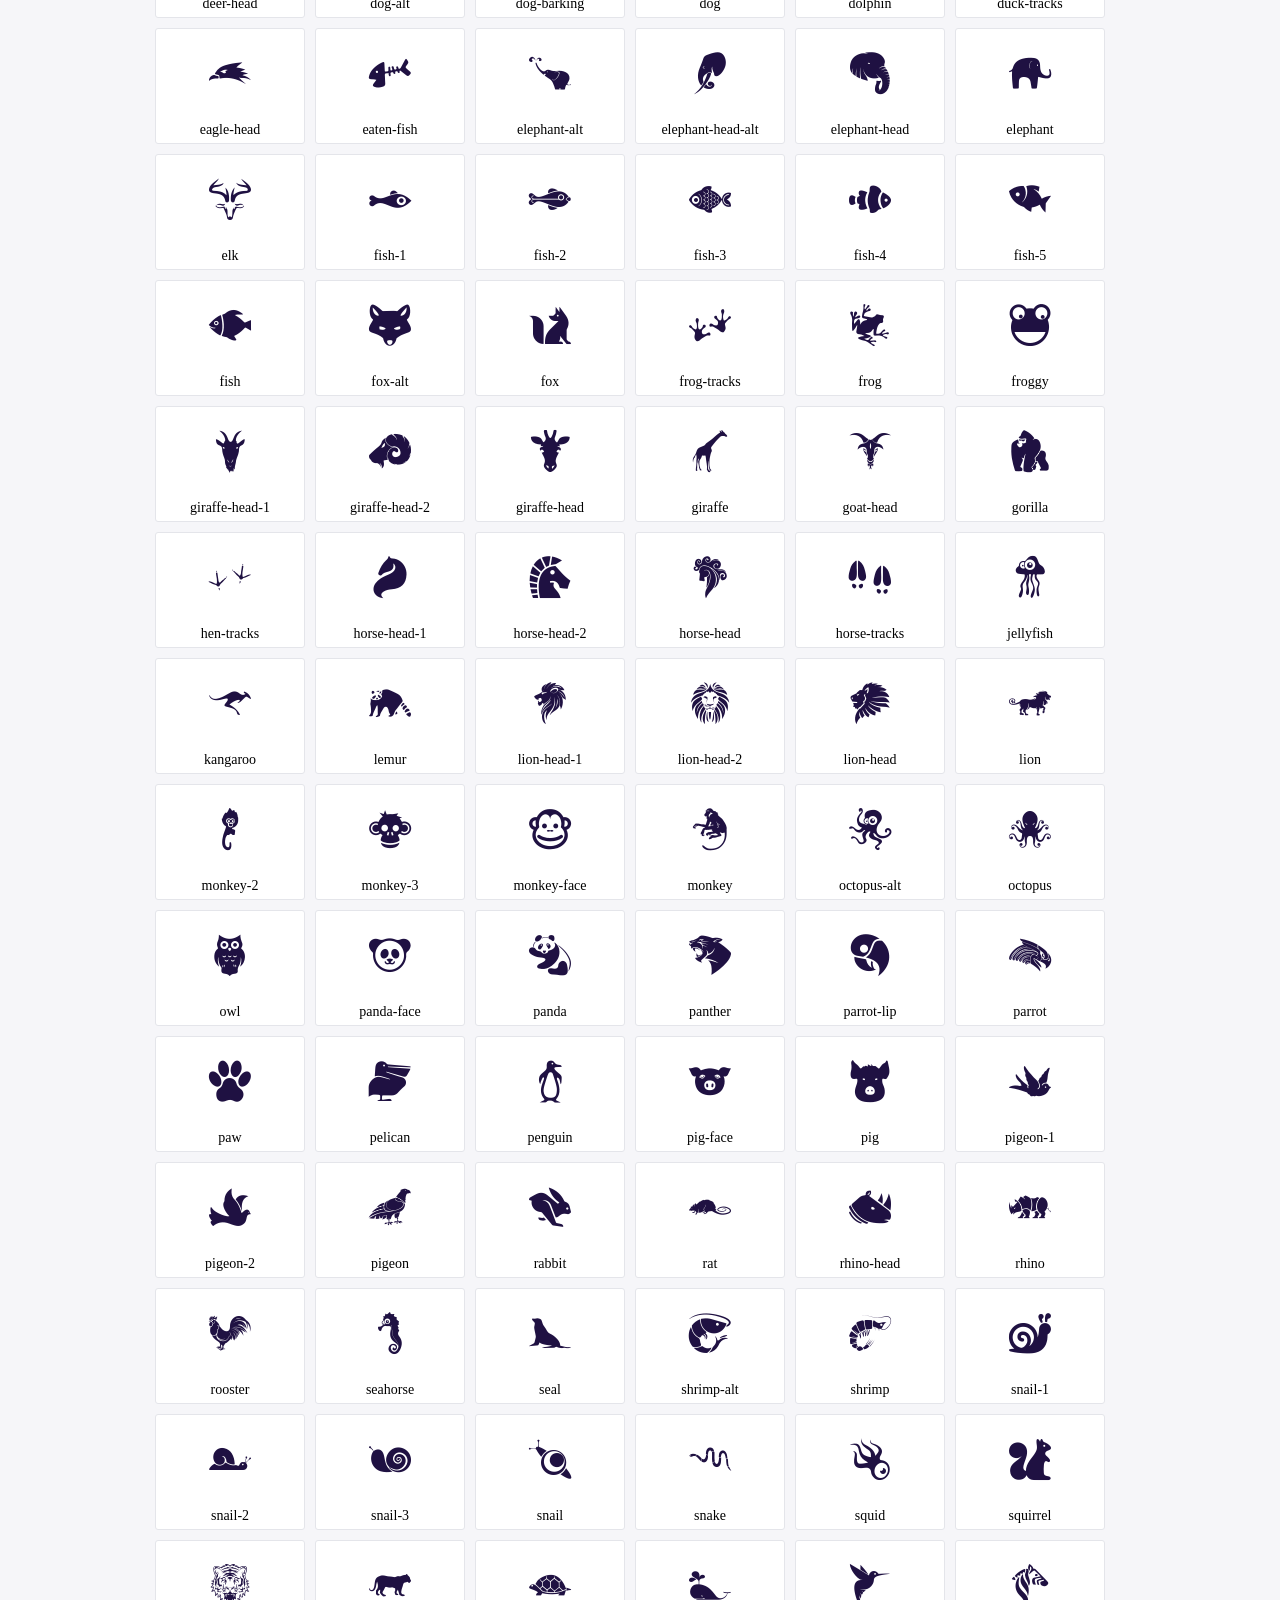
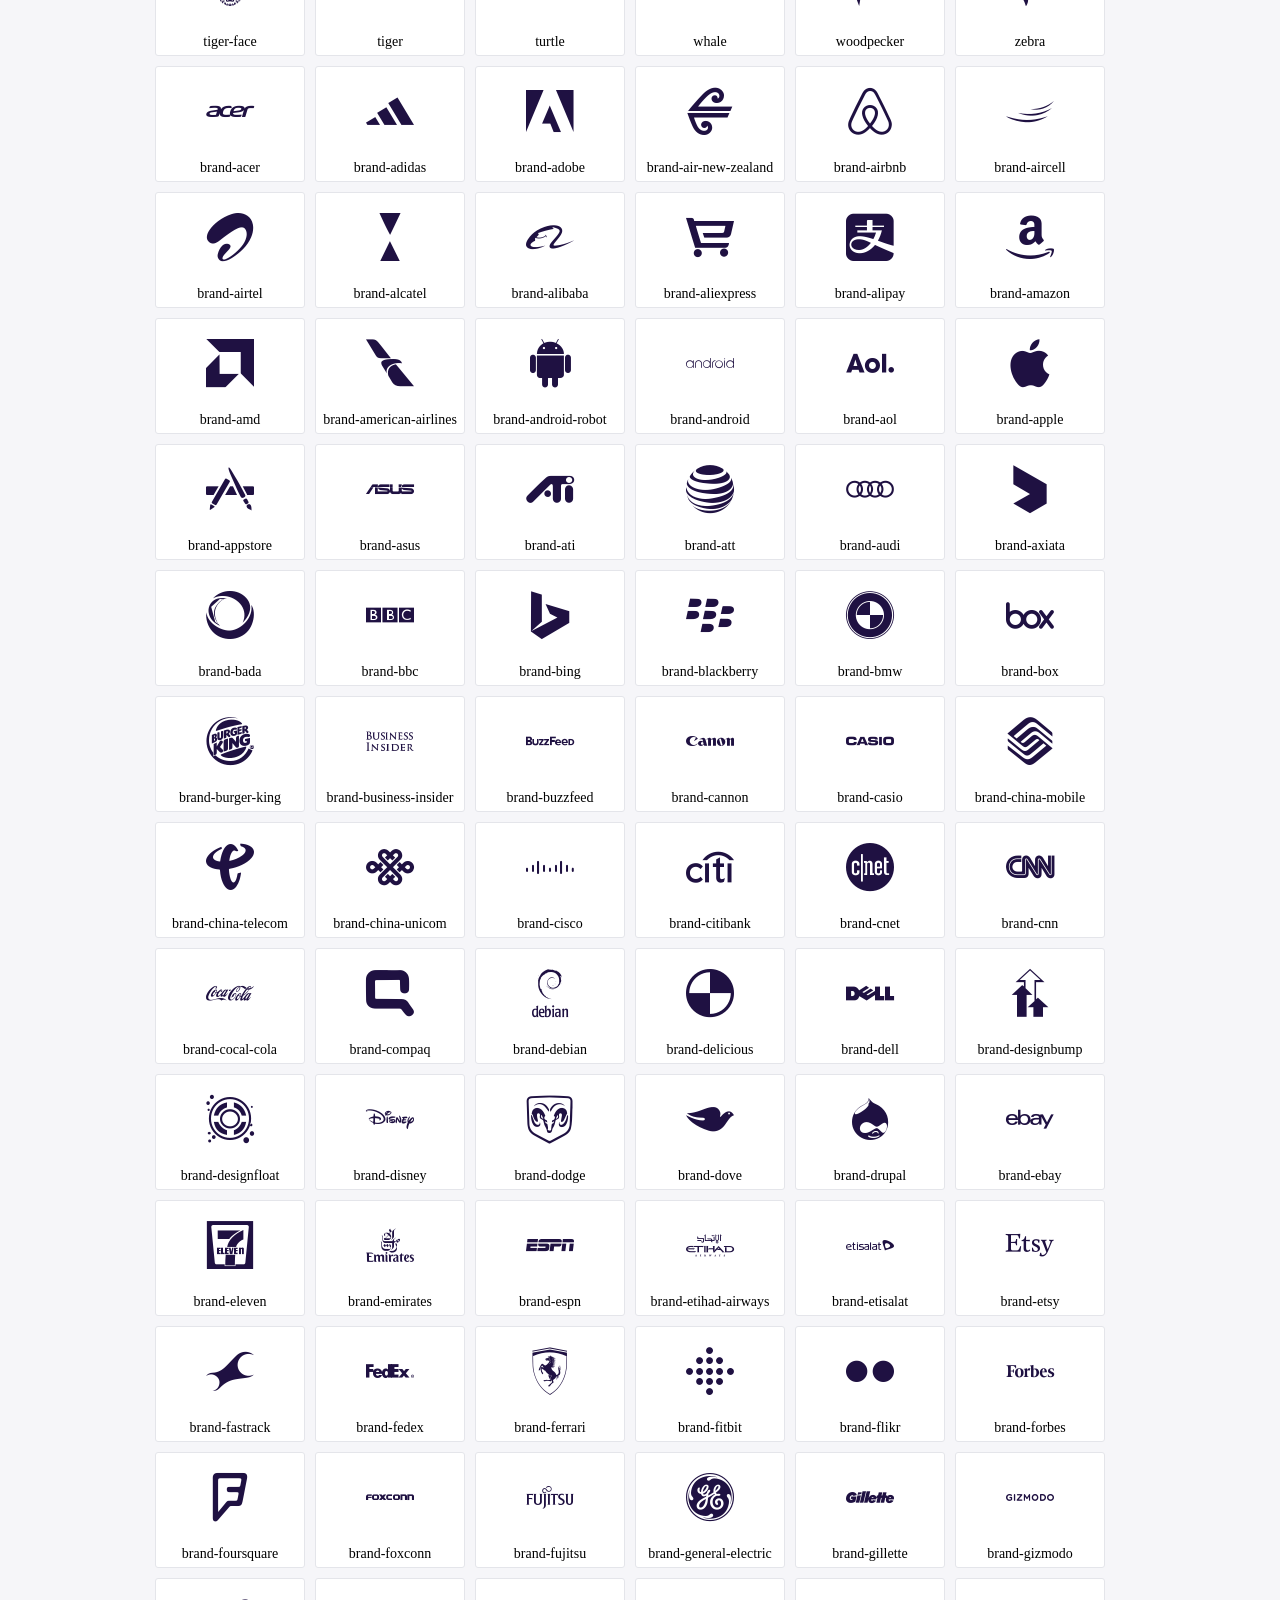
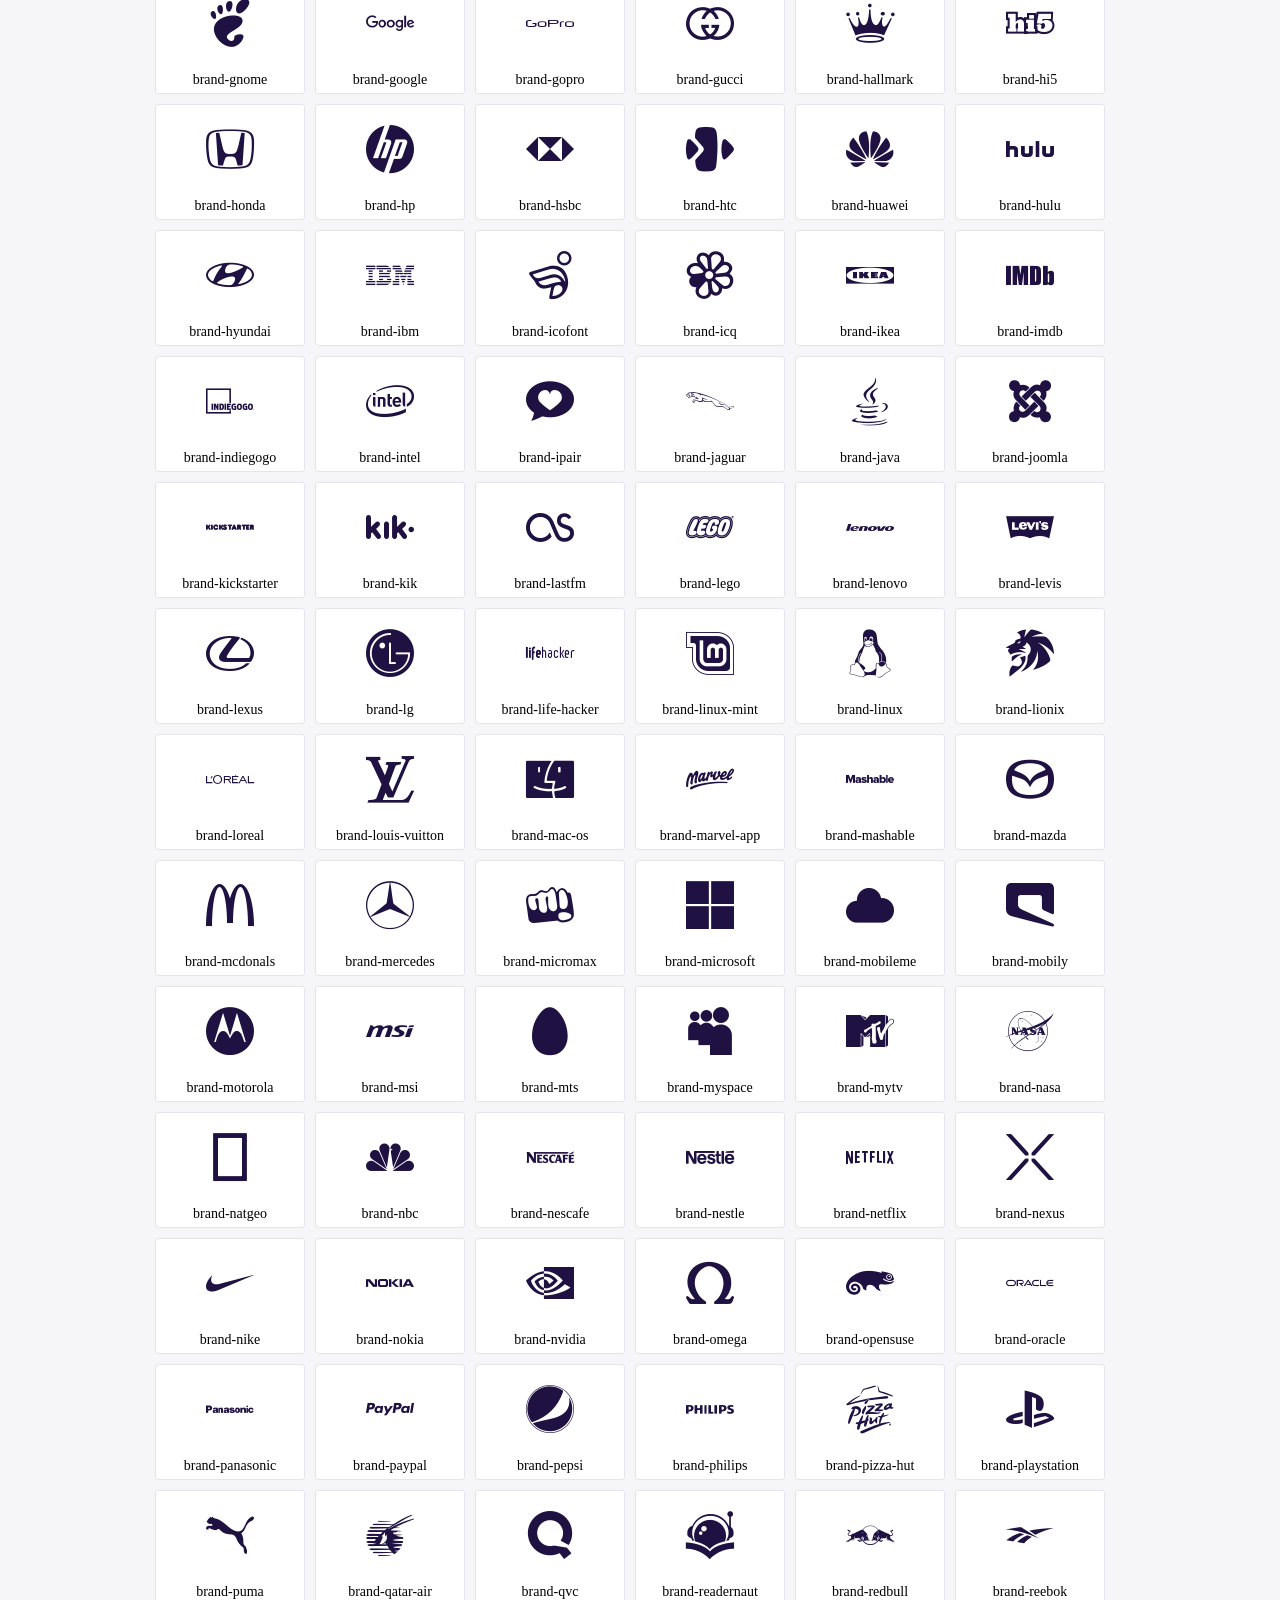
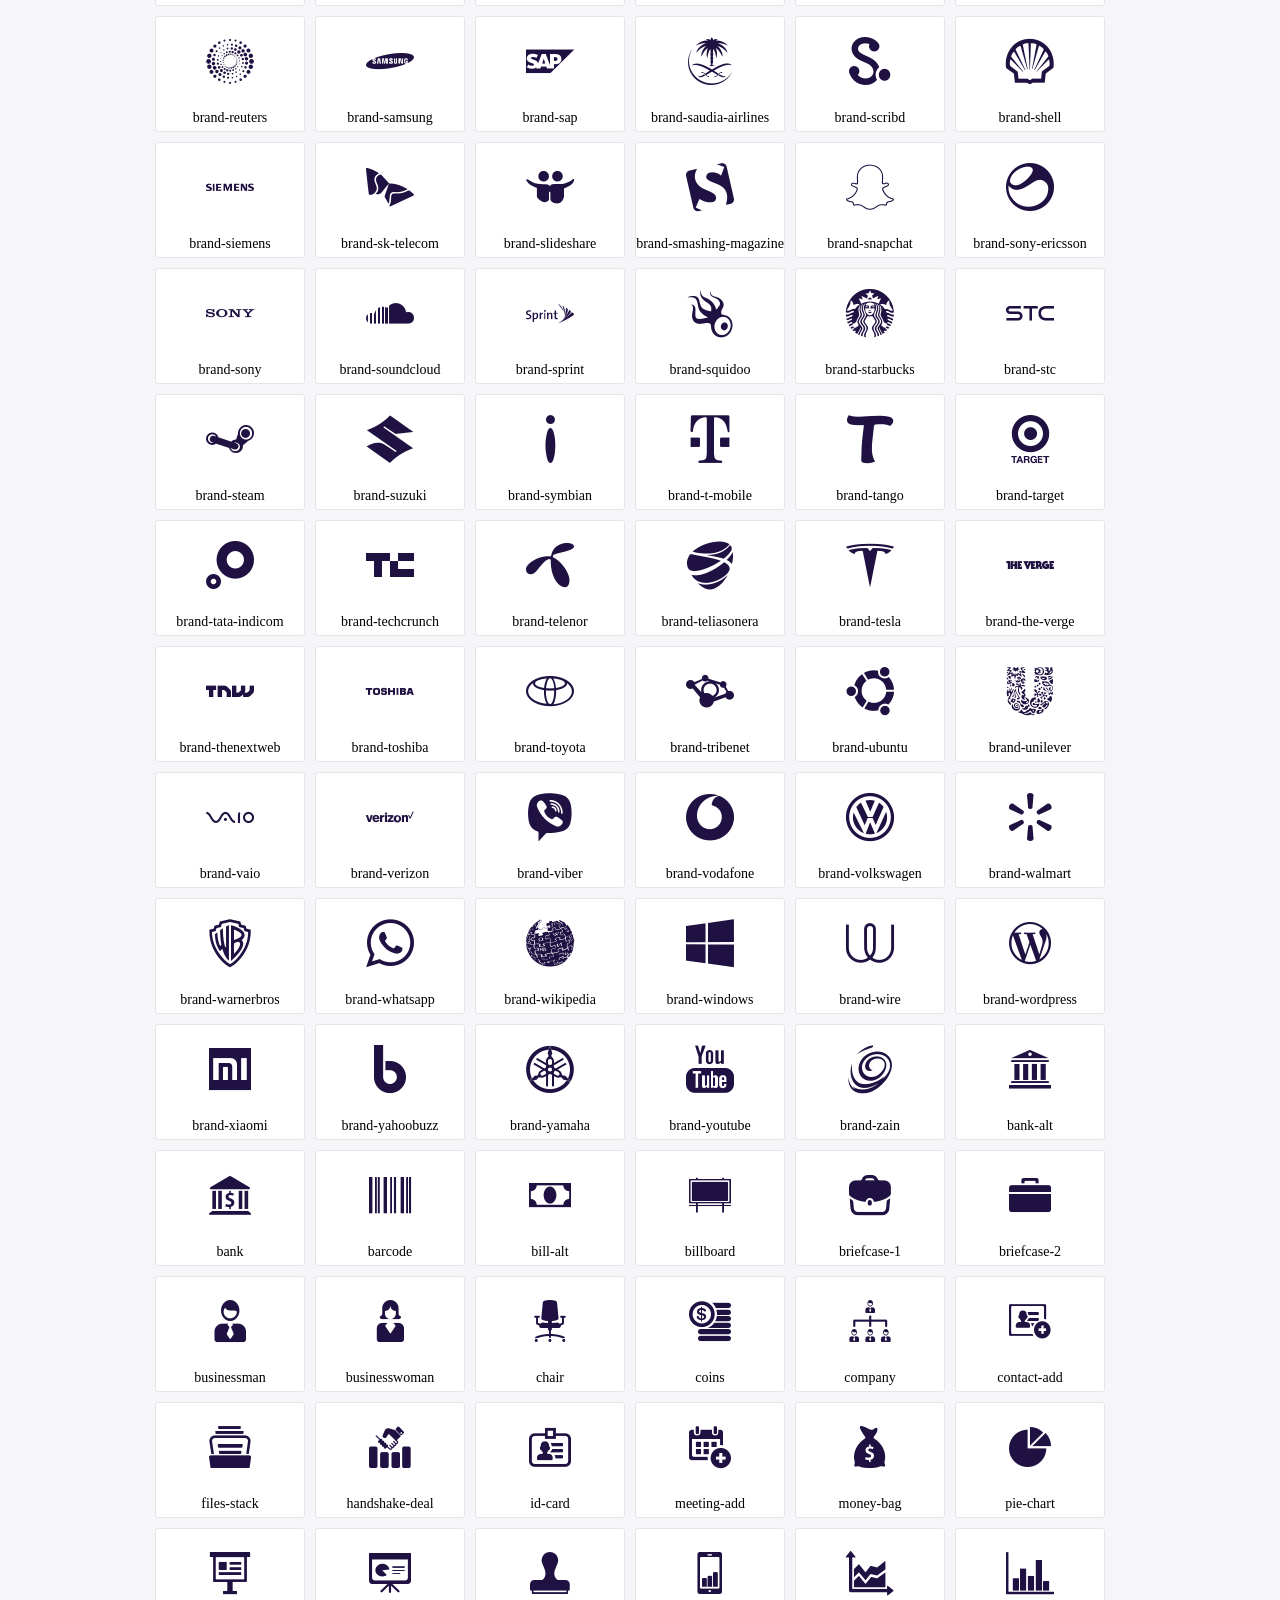
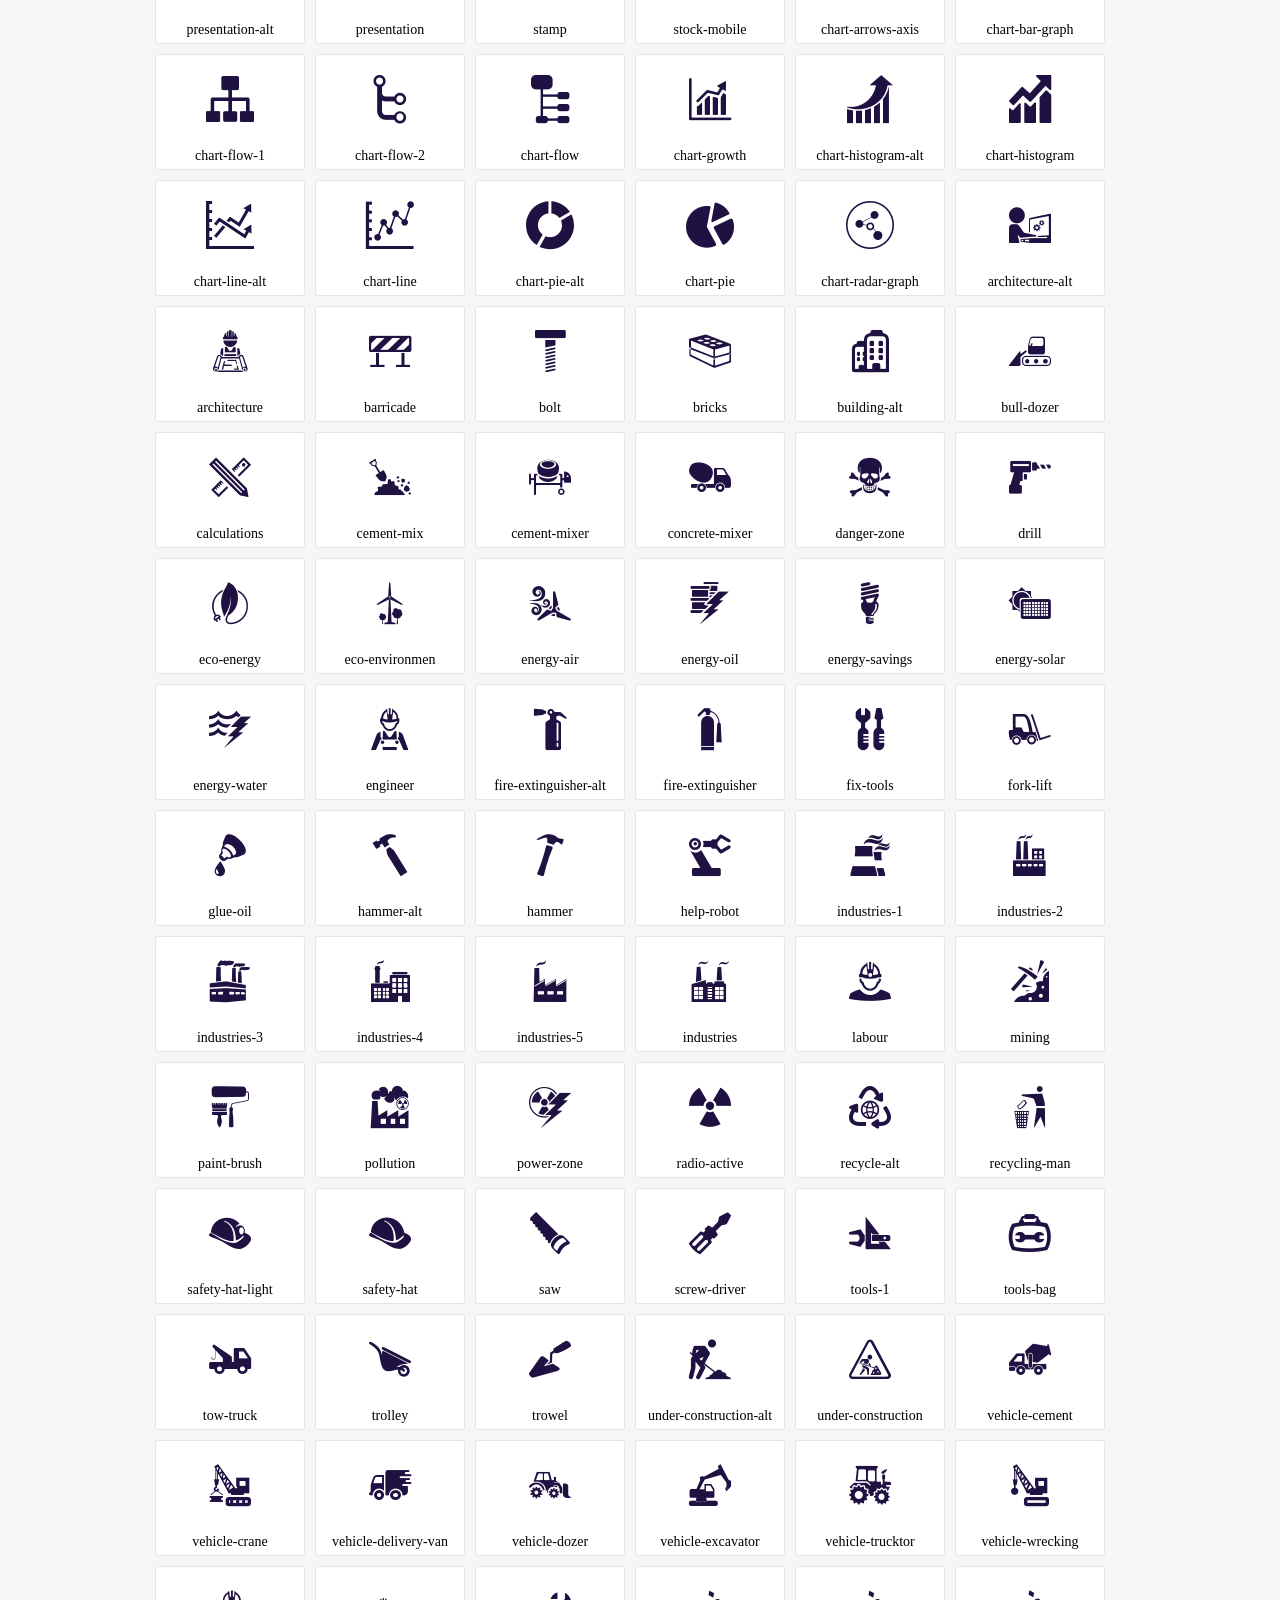
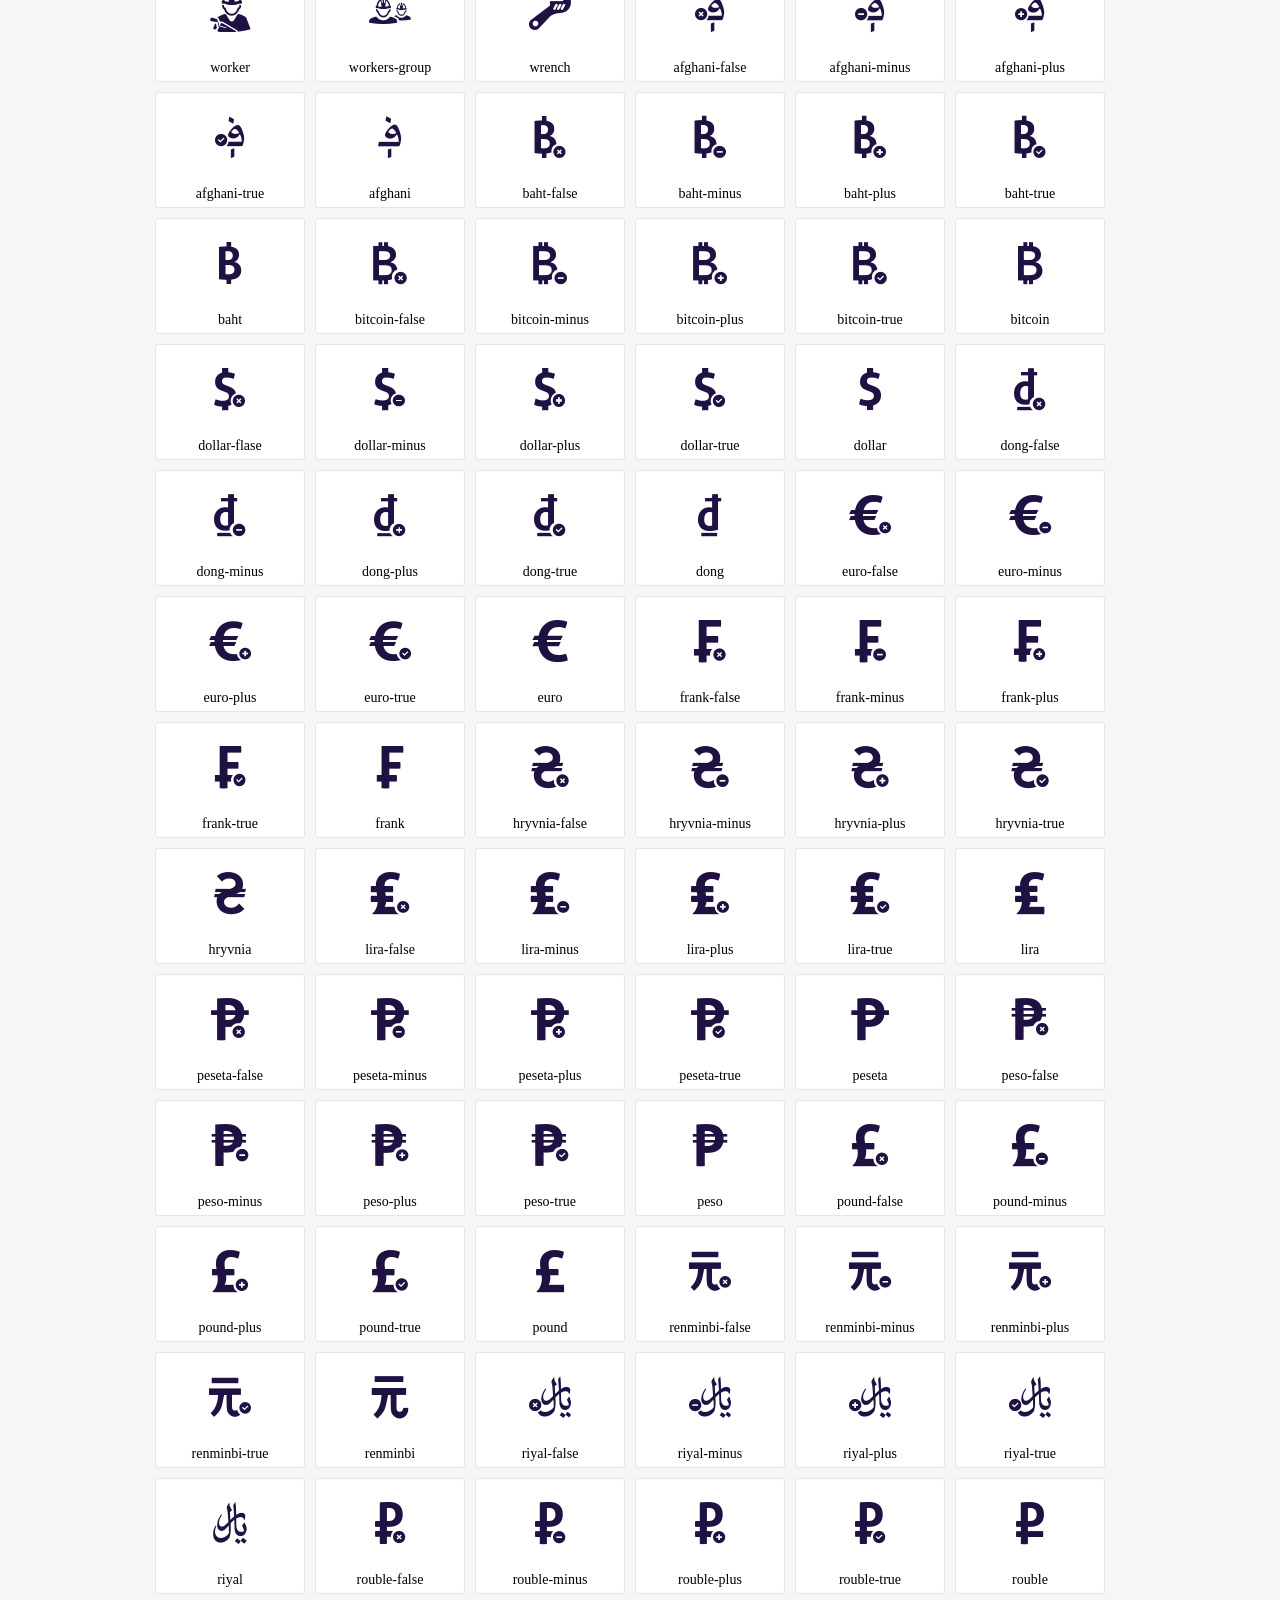
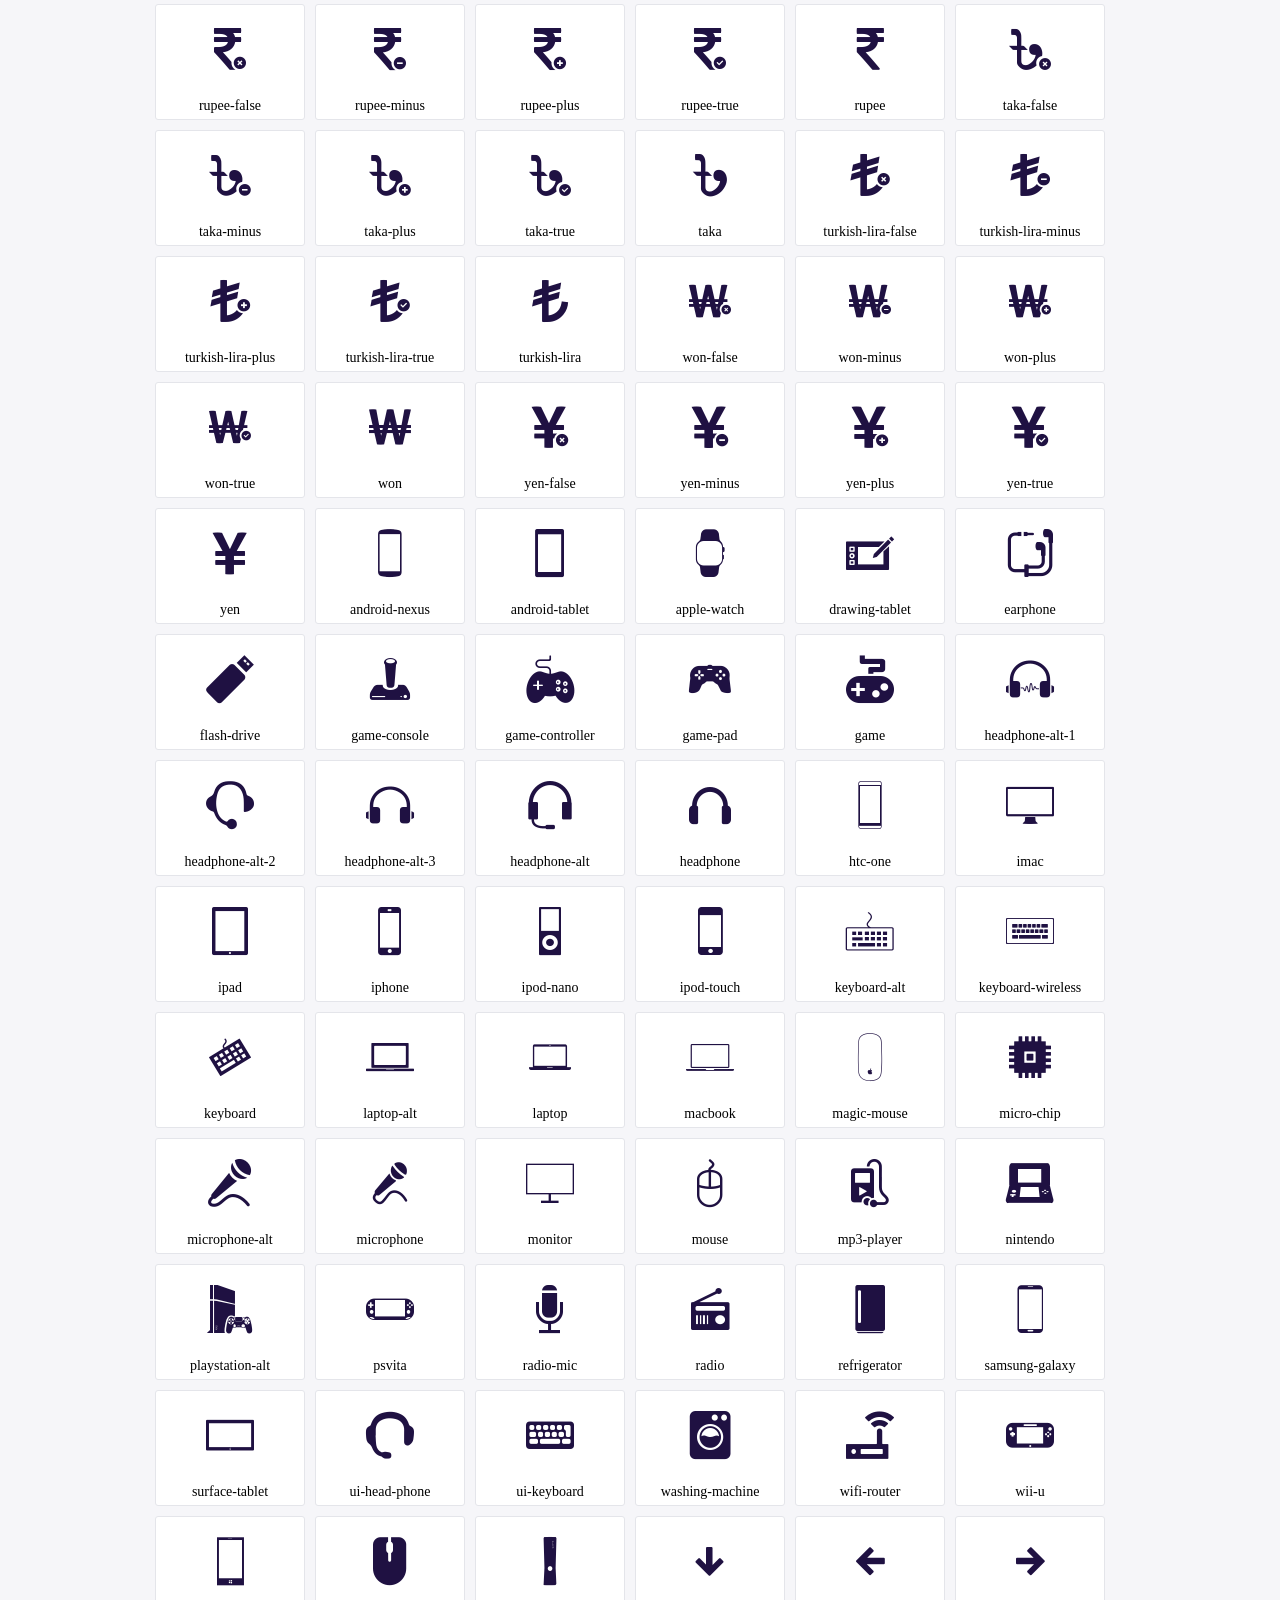
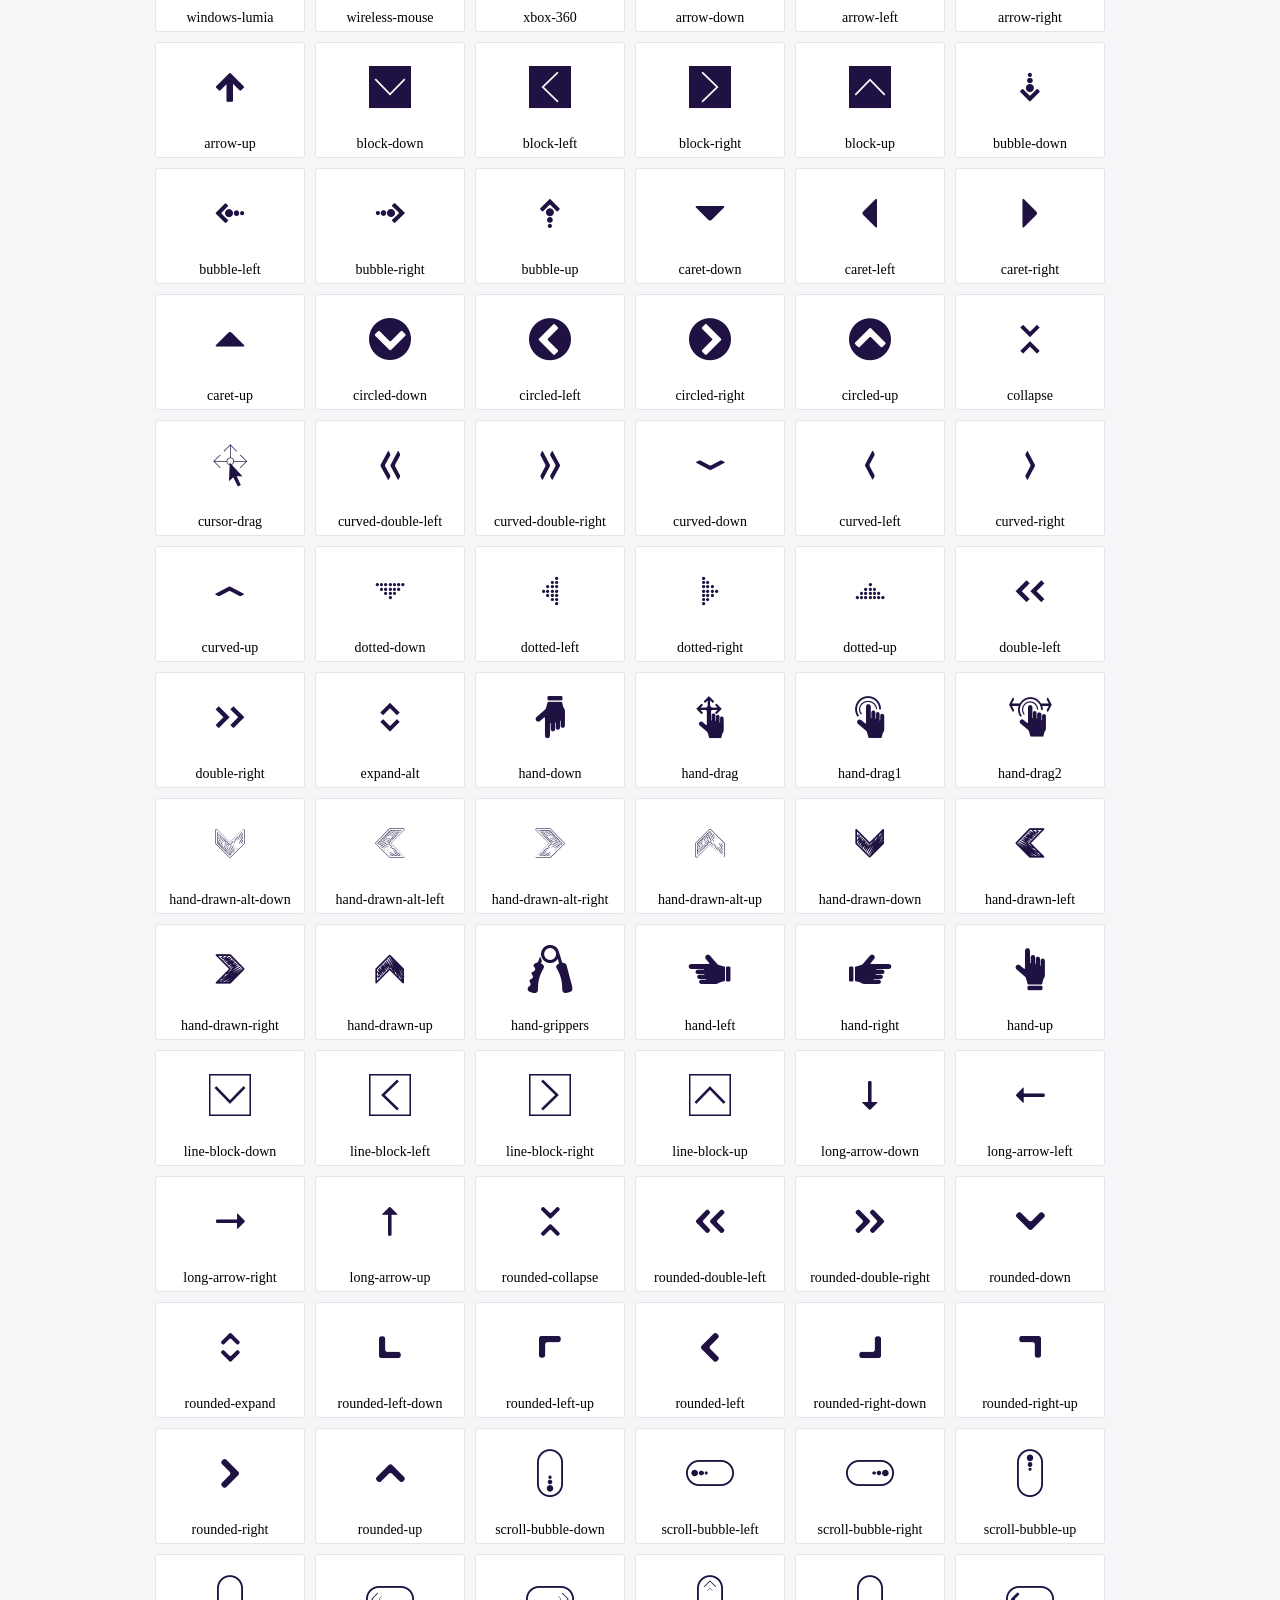
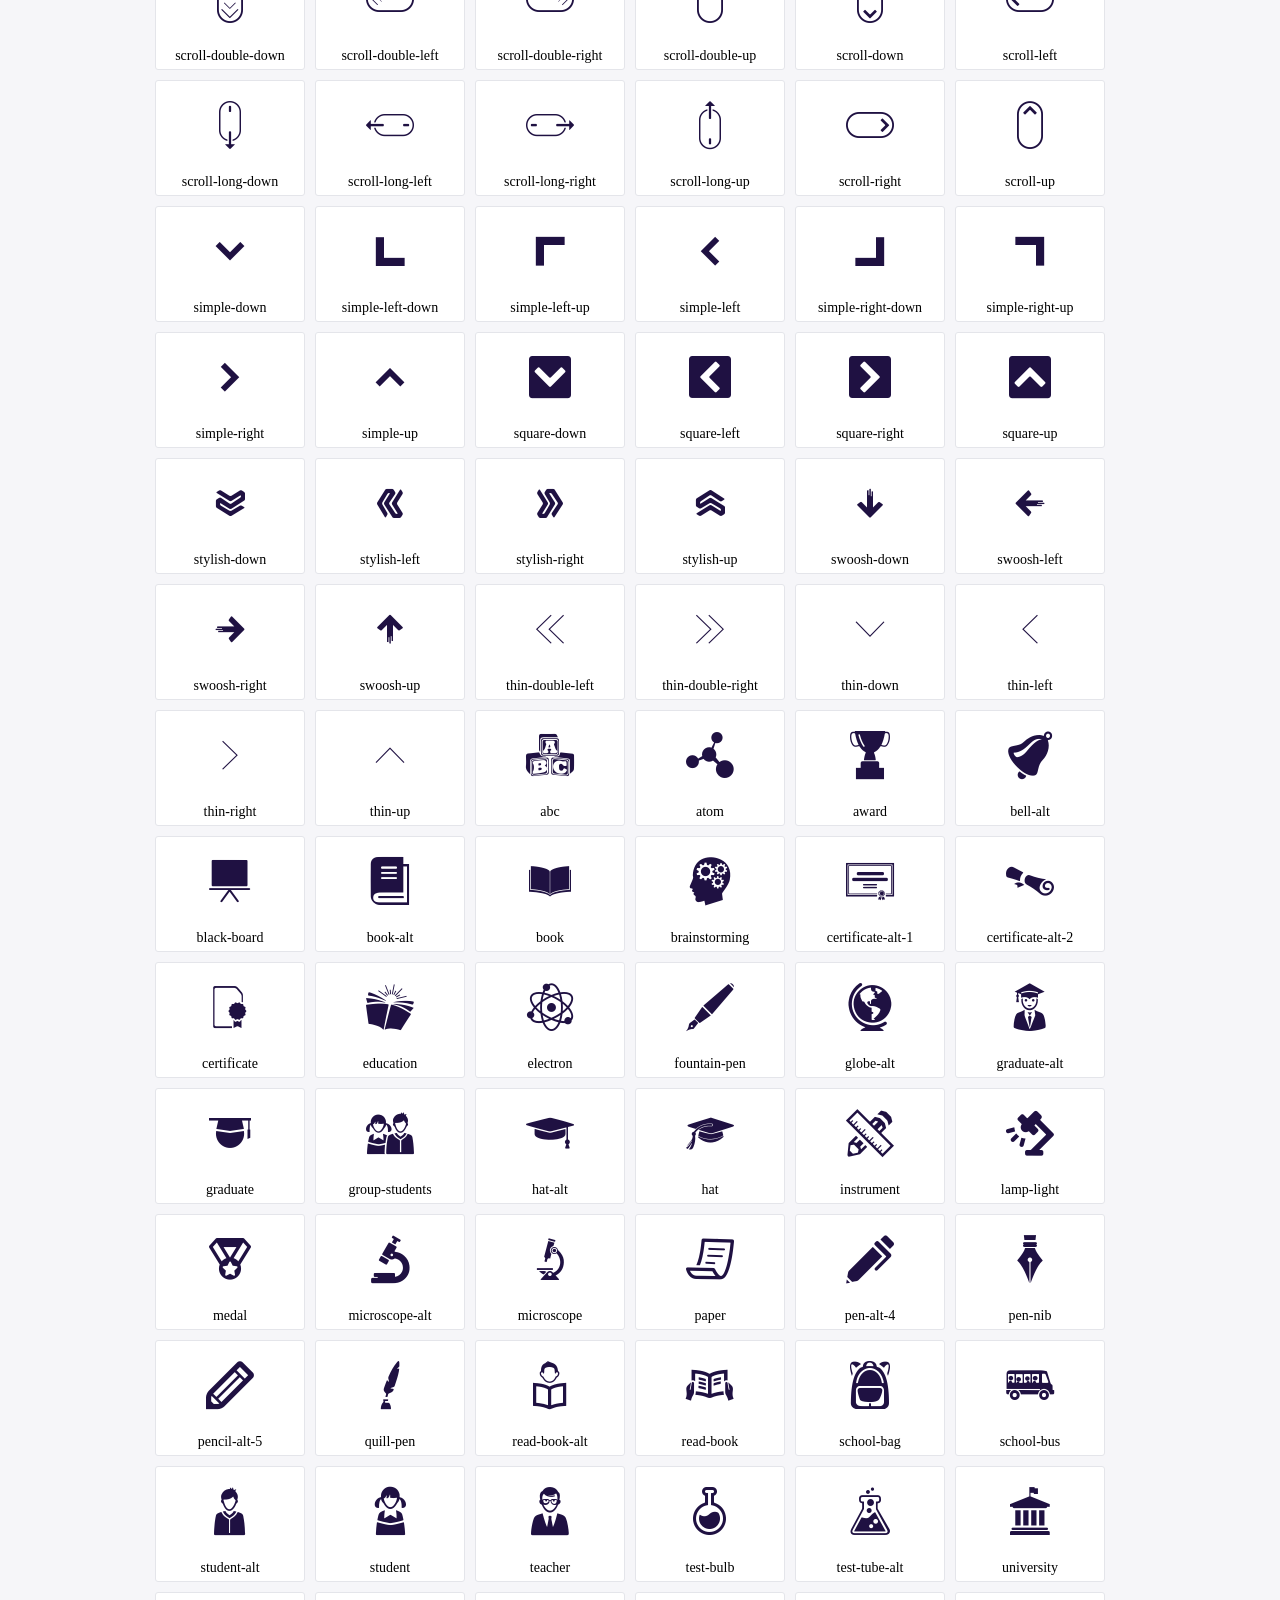
<file: plugins/icofont/demo.html>
<!DOCTYPE html>
	<html>
	<head>
		<meta charset="utf-8">
		<title>Examples | IcoFont</title>
		<link rel="stylesheet" type="text/css" href="./icofont.min.css">
		<style type="text/css">
			body {
				margin: 0;
				padding: 0;
				background: #F6F6F9;
			}
			.header {
				border-bottom: 1px solid #DCDCE1;
				padding: 10px 0;
				margin-bottom: 10px;
			}
			.container {
				width: 980px;
				margin: 0 auto;
			}
			.ico-title {
				font-size: 2em;
			}
			.iconlist {
				margin: 0;
				padding: 0;
				list-style: none;
				text-align: center;
				width: 100%;
				display: flex;
				flex-wrap: wrap;
				flex-direction: row;
			}
			.iconlist li {
				position: relative;
				margin: 5px;
				width: 150px;
				cursor: pointer;
			}
			.iconlist li .icon-holder {
				position: relative;
				text-align: center;
				border-radius: 3px;
				overflow: hidden;
				padding-bottom: 5px;
				background: #ffffff;
				border: 1px solid #E4E5EA;
				transition: all 0.2s linear 0s;
			}
			.iconlist li .icon-holder:hover {
				background: #00C3DA;
				color: #ffffff;
			}
			.iconlist li .icon-holder:hover .icon i {
				color: #ffffff;
			}
			.iconlist li .icon-holder .icon {
				padding: 20px;
				text-align: center;
			}
			.iconlist li .icon-holder .icon i {
				font-size: 3em;
				color: #1F1142;
			}
			.iconlist li .icon-holder span {
				font-size: 14px;
				display: block;
				margin-top: 5px;
				border-radius: 3px;
			}
		</style>
	</head>
	<body>
	<div class="header">
		<div class="container">
			<h1 class="ico-title"> IcoFont Icons </h1>
		</div>
	</div>
	<div class="container">
		<ul class="iconlist">
		
		<li>
			<div class="icon-holder">
				<div class="icon"> 
					<i class="icofont-angry-monster"></i>
				</div> 
				<span> angry-monster </span>
			</div>
		</li>
		
		<li>
			<div class="icon-holder">
				<div class="icon"> 
					<i class="icofont-bathtub"></i>
				</div> 
				<span> bathtub </span>
			</div>
		</li>
		
		<li>
			<div class="icon-holder">
				<div class="icon"> 
					<i class="icofont-bird-wings"></i>
				</div> 
				<span> bird-wings </span>
			</div>
		</li>
		
		<li>
			<div class="icon-holder">
				<div class="icon"> 
					<i class="icofont-bow"></i>
				</div> 
				<span> bow </span>
			</div>
		</li>
		
		<li>
			<div class="icon-holder">
				<div class="icon"> 
					<i class="icofont-castle"></i>
				</div> 
				<span> castle </span>
			</div>
		</li>
		
		<li>
			<div class="icon-holder">
				<div class="icon"> 
					<i class="icofont-circuit"></i>
				</div> 
				<span> circuit </span>
			</div>
		</li>
		
		<li>
			<div class="icon-holder">
				<div class="icon"> 
					<i class="icofont-crown-king"></i>
				</div> 
				<span> crown-king </span>
			</div>
		</li>
		
		<li>
			<div class="icon-holder">
				<div class="icon"> 
					<i class="icofont-crown-queen"></i>
				</div> 
				<span> crown-queen </span>
			</div>
		</li>
		
		<li>
			<div class="icon-holder">
				<div class="icon"> 
					<i class="icofont-dart"></i>
				</div> 
				<span> dart </span>
			</div>
		</li>
		
		<li>
			<div class="icon-holder">
				<div class="icon"> 
					<i class="icofont-disability-race"></i>
				</div> 
				<span> disability-race </span>
			</div>
		</li>
		
		<li>
			<div class="icon-holder">
				<div class="icon"> 
					<i class="icofont-diving-goggle"></i>
				</div> 
				<span> diving-goggle </span>
			</div>
		</li>
		
		<li>
			<div class="icon-holder">
				<div class="icon"> 
					<i class="icofont-eye-open"></i>
				</div> 
				<span> eye-open </span>
			</div>
		</li>
		
		<li>
			<div class="icon-holder">
				<div class="icon"> 
					<i class="icofont-flora-flower"></i>
				</div> 
				<span> flora-flower </span>
			</div>
		</li>
		
		<li>
			<div class="icon-holder">
				<div class="icon"> 
					<i class="icofont-flora"></i>
				</div> 
				<span> flora </span>
			</div>
		</li>
		
		<li>
			<div class="icon-holder">
				<div class="icon"> 
					<i class="icofont-gift-box"></i>
				</div> 
				<span> gift-box </span>
			</div>
		</li>
		
		<li>
			<div class="icon-holder">
				<div class="icon"> 
					<i class="icofont-halloween-pumpkin"></i>
				</div> 
				<span> halloween-pumpkin </span>
			</div>
		</li>
		
		<li>
			<div class="icon-holder">
				<div class="icon"> 
					<i class="icofont-hand-power"></i>
				</div> 
				<span> hand-power </span>
			</div>
		</li>
		
		<li>
			<div class="icon-holder">
				<div class="icon"> 
					<i class="icofont-hand-thunder"></i>
				</div> 
				<span> hand-thunder </span>
			</div>
		</li>
		
		<li>
			<div class="icon-holder">
				<div class="icon"> 
					<i class="icofont-king-monster"></i>
				</div> 
				<span> king-monster </span>
			</div>
		</li>
		
		<li>
			<div class="icon-holder">
				<div class="icon"> 
					<i class="icofont-love"></i>
				</div> 
				<span> love </span>
			</div>
		</li>
		
		<li>
			<div class="icon-holder">
				<div class="icon"> 
					<i class="icofont-magician-hat"></i>
				</div> 
				<span> magician-hat </span>
			</div>
		</li>
		
		<li>
			<div class="icon-holder">
				<div class="icon"> 
					<i class="icofont-native-american"></i>
				</div> 
				<span> native-american </span>
			</div>
		</li>
		
		<li>
			<div class="icon-holder">
				<div class="icon"> 
					<i class="icofont-owl-look"></i>
				</div> 
				<span> owl-look </span>
			</div>
		</li>
		
		<li>
			<div class="icon-holder">
				<div class="icon"> 
					<i class="icofont-phoenix"></i>
				</div> 
				<span> phoenix </span>
			</div>
		</li>
		
		<li>
			<div class="icon-holder">
				<div class="icon"> 
					<i class="icofont-robot-face"></i>
				</div> 
				<span> robot-face </span>
			</div>
		</li>
		
		<li>
			<div class="icon-holder">
				<div class="icon"> 
					<i class="icofont-sand-clock"></i>
				</div> 
				<span> sand-clock </span>
			</div>
		</li>
		
		<li>
			<div class="icon-holder">
				<div class="icon"> 
					<i class="icofont-shield-alt"></i>
				</div> 
				<span> shield-alt </span>
			</div>
		</li>
		
		<li>
			<div class="icon-holder">
				<div class="icon"> 
					<i class="icofont-ship-wheel"></i>
				</div> 
				<span> ship-wheel </span>
			</div>
		</li>
		
		<li>
			<div class="icon-holder">
				<div class="icon"> 
					<i class="icofont-skull-danger"></i>
				</div> 
				<span> skull-danger </span>
			</div>
		</li>
		
		<li>
			<div class="icon-holder">
				<div class="icon"> 
					<i class="icofont-skull-face"></i>
				</div> 
				<span> skull-face </span>
			</div>
		</li>
		
		<li>
			<div class="icon-holder">
				<div class="icon"> 
					<i class="icofont-snowmobile"></i>
				</div> 
				<span> snowmobile </span>
			</div>
		</li>
		
		<li>
			<div class="icon-holder">
				<div class="icon"> 
					<i class="icofont-space-shuttle"></i>
				</div> 
				<span> space-shuttle </span>
			</div>
		</li>
		
		<li>
			<div class="icon-holder">
				<div class="icon"> 
					<i class="icofont-star-shape"></i>
				</div> 
				<span> star-shape </span>
			</div>
		</li>
		
		<li>
			<div class="icon-holder">
				<div class="icon"> 
					<i class="icofont-swirl"></i>
				</div> 
				<span> swirl </span>
			</div>
		</li>
		
		<li>
			<div class="icon-holder">
				<div class="icon"> 
					<i class="icofont-tattoo-wing"></i>
				</div> 
				<span> tattoo-wing </span>
			</div>
		</li>
		
		<li>
			<div class="icon-holder">
				<div class="icon"> 
					<i class="icofont-throne"></i>
				</div> 
				<span> throne </span>
			</div>
		</li>
		
		<li>
			<div class="icon-holder">
				<div class="icon"> 
					<i class="icofont-tree-alt"></i>
				</div> 
				<span> tree-alt </span>
			</div>
		</li>
		
		<li>
			<div class="icon-holder">
				<div class="icon"> 
					<i class="icofont-triangle"></i>
				</div> 
				<span> triangle </span>
			</div>
		</li>
		
		<li>
			<div class="icon-holder">
				<div class="icon"> 
					<i class="icofont-unity-hand"></i>
				</div> 
				<span> unity-hand </span>
			</div>
		</li>
		
		<li>
			<div class="icon-holder">
				<div class="icon"> 
					<i class="icofont-weed"></i>
				</div> 
				<span> weed </span>
			</div>
		</li>
		
		<li>
			<div class="icon-holder">
				<div class="icon"> 
					<i class="icofont-woman-bird"></i>
				</div> 
				<span> woman-bird </span>
			</div>
		</li>
		
		<li>
			<div class="icon-holder">
				<div class="icon"> 
					<i class="icofont-bat"></i>
				</div> 
				<span> bat </span>
			</div>
		</li>
		
		<li>
			<div class="icon-holder">
				<div class="icon"> 
					<i class="icofont-bear-face"></i>
				</div> 
				<span> bear-face </span>
			</div>
		</li>
		
		<li>
			<div class="icon-holder">
				<div class="icon"> 
					<i class="icofont-bear-tracks"></i>
				</div> 
				<span> bear-tracks </span>
			</div>
		</li>
		
		<li>
			<div class="icon-holder">
				<div class="icon"> 
					<i class="icofont-bear"></i>
				</div> 
				<span> bear </span>
			</div>
		</li>
		
		<li>
			<div class="icon-holder">
				<div class="icon"> 
					<i class="icofont-bird-alt"></i>
				</div> 
				<span> bird-alt </span>
			</div>
		</li>
		
		<li>
			<div class="icon-holder">
				<div class="icon"> 
					<i class="icofont-bird-flying"></i>
				</div> 
				<span> bird-flying </span>
			</div>
		</li>
		
		<li>
			<div class="icon-holder">
				<div class="icon"> 
					<i class="icofont-bird"></i>
				</div> 
				<span> bird </span>
			</div>
		</li>
		
		<li>
			<div class="icon-holder">
				<div class="icon"> 
					<i class="icofont-birds"></i>
				</div> 
				<span> birds </span>
			</div>
		</li>
		
		<li>
			<div class="icon-holder">
				<div class="icon"> 
					<i class="icofont-bone"></i>
				</div> 
				<span> bone </span>
			</div>
		</li>
		
		<li>
			<div class="icon-holder">
				<div class="icon"> 
					<i class="icofont-bull"></i>
				</div> 
				<span> bull </span>
			</div>
		</li>
		
		<li>
			<div class="icon-holder">
				<div class="icon"> 
					<i class="icofont-butterfly-alt"></i>
				</div> 
				<span> butterfly-alt </span>
			</div>
		</li>
		
		<li>
			<div class="icon-holder">
				<div class="icon"> 
					<i class="icofont-butterfly"></i>
				</div> 
				<span> butterfly </span>
			</div>
		</li>
		
		<li>
			<div class="icon-holder">
				<div class="icon"> 
					<i class="icofont-camel-alt"></i>
				</div> 
				<span> camel-alt </span>
			</div>
		</li>
		
		<li>
			<div class="icon-holder">
				<div class="icon"> 
					<i class="icofont-camel-head"></i>
				</div> 
				<span> camel-head </span>
			</div>
		</li>
		
		<li>
			<div class="icon-holder">
				<div class="icon"> 
					<i class="icofont-camel"></i>
				</div> 
				<span> camel </span>
			</div>
		</li>
		
		<li>
			<div class="icon-holder">
				<div class="icon"> 
					<i class="icofont-cat-alt-1"></i>
				</div> 
				<span> cat-alt-1 </span>
			</div>
		</li>
		
		<li>
			<div class="icon-holder">
				<div class="icon"> 
					<i class="icofont-cat-alt-2"></i>
				</div> 
				<span> cat-alt-2 </span>
			</div>
		</li>
		
		<li>
			<div class="icon-holder">
				<div class="icon"> 
					<i class="icofont-cat-alt-3"></i>
				</div> 
				<span> cat-alt-3 </span>
			</div>
		</li>
		
		<li>
			<div class="icon-holder">
				<div class="icon"> 
					<i class="icofont-cat-dog"></i>
				</div> 
				<span> cat-dog </span>
			</div>
		</li>
		
		<li>
			<div class="icon-holder">
				<div class="icon"> 
					<i class="icofont-cat-face"></i>
				</div> 
				<span> cat-face </span>
			</div>
		</li>
		
		<li>
			<div class="icon-holder">
				<div class="icon"> 
					<i class="icofont-cat"></i>
				</div> 
				<span> cat </span>
			</div>
		</li>
		
		<li>
			<div class="icon-holder">
				<div class="icon"> 
					<i class="icofont-cow-head"></i>
				</div> 
				<span> cow-head </span>
			</div>
		</li>
		
		<li>
			<div class="icon-holder">
				<div class="icon"> 
					<i class="icofont-cow"></i>
				</div> 
				<span> cow </span>
			</div>
		</li>
		
		<li>
			<div class="icon-holder">
				<div class="icon"> 
					<i class="icofont-crab"></i>
				</div> 
				<span> crab </span>
			</div>
		</li>
		
		<li>
			<div class="icon-holder">
				<div class="icon"> 
					<i class="icofont-crocodile"></i>
				</div> 
				<span> crocodile </span>
			</div>
		</li>
		
		<li>
			<div class="icon-holder">
				<div class="icon"> 
					<i class="icofont-deer-head"></i>
				</div> 
				<span> deer-head </span>
			</div>
		</li>
		
		<li>
			<div class="icon-holder">
				<div class="icon"> 
					<i class="icofont-dog-alt"></i>
				</div> 
				<span> dog-alt </span>
			</div>
		</li>
		
		<li>
			<div class="icon-holder">
				<div class="icon"> 
					<i class="icofont-dog-barking"></i>
				</div> 
				<span> dog-barking </span>
			</div>
		</li>
		
		<li>
			<div class="icon-holder">
				<div class="icon"> 
					<i class="icofont-dog"></i>
				</div> 
				<span> dog </span>
			</div>
		</li>
		
		<li>
			<div class="icon-holder">
				<div class="icon"> 
					<i class="icofont-dolphin"></i>
				</div> 
				<span> dolphin </span>
			</div>
		</li>
		
		<li>
			<div class="icon-holder">
				<div class="icon"> 
					<i class="icofont-duck-tracks"></i>
				</div> 
				<span> duck-tracks </span>
			</div>
		</li>
		
		<li>
			<div class="icon-holder">
				<div class="icon"> 
					<i class="icofont-eagle-head"></i>
				</div> 
				<span> eagle-head </span>
			</div>
		</li>
		
		<li>
			<div class="icon-holder">
				<div class="icon"> 
					<i class="icofont-eaten-fish"></i>
				</div> 
				<span> eaten-fish </span>
			</div>
		</li>
		
		<li>
			<div class="icon-holder">
				<div class="icon"> 
					<i class="icofont-elephant-alt"></i>
				</div> 
				<span> elephant-alt </span>
			</div>
		</li>
		
		<li>
			<div class="icon-holder">
				<div class="icon"> 
					<i class="icofont-elephant-head-alt"></i>
				</div> 
				<span> elephant-head-alt </span>
			</div>
		</li>
		
		<li>
			<div class="icon-holder">
				<div class="icon"> 
					<i class="icofont-elephant-head"></i>
				</div> 
				<span> elephant-head </span>
			</div>
		</li>
		
		<li>
			<div class="icon-holder">
				<div class="icon"> 
					<i class="icofont-elephant"></i>
				</div> 
				<span> elephant </span>
			</div>
		</li>
		
		<li>
			<div class="icon-holder">
				<div class="icon"> 
					<i class="icofont-elk"></i>
				</div> 
				<span> elk </span>
			</div>
		</li>
		
		<li>
			<div class="icon-holder">
				<div class="icon"> 
					<i class="icofont-fish-1"></i>
				</div> 
				<span> fish-1 </span>
			</div>
		</li>
		
		<li>
			<div class="icon-holder">
				<div class="icon"> 
					<i class="icofont-fish-2"></i>
				</div> 
				<span> fish-2 </span>
			</div>
		</li>
		
		<li>
			<div class="icon-holder">
				<div class="icon"> 
					<i class="icofont-fish-3"></i>
				</div> 
				<span> fish-3 </span>
			</div>
		</li>
		
		<li>
			<div class="icon-holder">
				<div class="icon"> 
					<i class="icofont-fish-4"></i>
				</div> 
				<span> fish-4 </span>
			</div>
		</li>
		
		<li>
			<div class="icon-holder">
				<div class="icon"> 
					<i class="icofont-fish-5"></i>
				</div> 
				<span> fish-5 </span>
			</div>
		</li>
		
		<li>
			<div class="icon-holder">
				<div class="icon"> 
					<i class="icofont-fish"></i>
				</div> 
				<span> fish </span>
			</div>
		</li>
		
		<li>
			<div class="icon-holder">
				<div class="icon"> 
					<i class="icofont-fox-alt"></i>
				</div> 
				<span> fox-alt </span>
			</div>
		</li>
		
		<li>
			<div class="icon-holder">
				<div class="icon"> 
					<i class="icofont-fox"></i>
				</div> 
				<span> fox </span>
			</div>
		</li>
		
		<li>
			<div class="icon-holder">
				<div class="icon"> 
					<i class="icofont-frog-tracks"></i>
				</div> 
				<span> frog-tracks </span>
			</div>
		</li>
		
		<li>
			<div class="icon-holder">
				<div class="icon"> 
					<i class="icofont-frog"></i>
				</div> 
				<span> frog </span>
			</div>
		</li>
		
		<li>
			<div class="icon-holder">
				<div class="icon"> 
					<i class="icofont-froggy"></i>
				</div> 
				<span> froggy </span>
			</div>
		</li>
		
		<li>
			<div class="icon-holder">
				<div class="icon"> 
					<i class="icofont-giraffe-head-1"></i>
				</div> 
				<span> giraffe-head-1 </span>
			</div>
		</li>
		
		<li>
			<div class="icon-holder">
				<div class="icon"> 
					<i class="icofont-giraffe-head-2"></i>
				</div> 
				<span> giraffe-head-2 </span>
			</div>
		</li>
		
		<li>
			<div class="icon-holder">
				<div class="icon"> 
					<i class="icofont-giraffe-head"></i>
				</div> 
				<span> giraffe-head </span>
			</div>
		</li>
		
		<li>
			<div class="icon-holder">
				<div class="icon"> 
					<i class="icofont-giraffe"></i>
				</div> 
				<span> giraffe </span>
			</div>
		</li>
		
		<li>
			<div class="icon-holder">
				<div class="icon"> 
					<i class="icofont-goat-head"></i>
				</div> 
				<span> goat-head </span>
			</div>
		</li>
		
		<li>
			<div class="icon-holder">
				<div class="icon"> 
					<i class="icofont-gorilla"></i>
				</div> 
				<span> gorilla </span>
			</div>
		</li>
		
		<li>
			<div class="icon-holder">
				<div class="icon"> 
					<i class="icofont-hen-tracks"></i>
				</div> 
				<span> hen-tracks </span>
			</div>
		</li>
		
		<li>
			<div class="icon-holder">
				<div class="icon"> 
					<i class="icofont-horse-head-1"></i>
				</div> 
				<span> horse-head-1 </span>
			</div>
		</li>
		
		<li>
			<div class="icon-holder">
				<div class="icon"> 
					<i class="icofont-horse-head-2"></i>
				</div> 
				<span> horse-head-2 </span>
			</div>
		</li>
		
		<li>
			<div class="icon-holder">
				<div class="icon"> 
					<i class="icofont-horse-head"></i>
				</div> 
				<span> horse-head </span>
			</div>
		</li>
		
		<li>
			<div class="icon-holder">
				<div class="icon"> 
					<i class="icofont-horse-tracks"></i>
				</div> 
				<span> horse-tracks </span>
			</div>
		</li>
		
		<li>
			<div class="icon-holder">
				<div class="icon"> 
					<i class="icofont-jellyfish"></i>
				</div> 
				<span> jellyfish </span>
			</div>
		</li>
		
		<li>
			<div class="icon-holder">
				<div class="icon"> 
					<i class="icofont-kangaroo"></i>
				</div> 
				<span> kangaroo </span>
			</div>
		</li>
		
		<li>
			<div class="icon-holder">
				<div class="icon"> 
					<i class="icofont-lemur"></i>
				</div> 
				<span> lemur </span>
			</div>
		</li>
		
		<li>
			<div class="icon-holder">
				<div class="icon"> 
					<i class="icofont-lion-head-1"></i>
				</div> 
				<span> lion-head-1 </span>
			</div>
		</li>
		
		<li>
			<div class="icon-holder">
				<div class="icon"> 
					<i class="icofont-lion-head-2"></i>
				</div> 
				<span> lion-head-2 </span>
			</div>
		</li>
		
		<li>
			<div class="icon-holder">
				<div class="icon"> 
					<i class="icofont-lion-head"></i>
				</div> 
				<span> lion-head </span>
			</div>
		</li>
		
		<li>
			<div class="icon-holder">
				<div class="icon"> 
					<i class="icofont-lion"></i>
				</div> 
				<span> lion </span>
			</div>
		</li>
		
		<li>
			<div class="icon-holder">
				<div class="icon"> 
					<i class="icofont-monkey-2"></i>
				</div> 
				<span> monkey-2 </span>
			</div>
		</li>
		
		<li>
			<div class="icon-holder">
				<div class="icon"> 
					<i class="icofont-monkey-3"></i>
				</div> 
				<span> monkey-3 </span>
			</div>
		</li>
		
		<li>
			<div class="icon-holder">
				<div class="icon"> 
					<i class="icofont-monkey-face"></i>
				</div> 
				<span> monkey-face </span>
			</div>
		</li>
		
		<li>
			<div class="icon-holder">
				<div class="icon"> 
					<i class="icofont-monkey"></i>
				</div> 
				<span> monkey </span>
			</div>
		</li>
		
		<li>
			<div class="icon-holder">
				<div class="icon"> 
					<i class="icofont-octopus-alt"></i>
				</div> 
				<span> octopus-alt </span>
			</div>
		</li>
		
		<li>
			<div class="icon-holder">
				<div class="icon"> 
					<i class="icofont-octopus"></i>
				</div> 
				<span> octopus </span>
			</div>
		</li>
		
		<li>
			<div class="icon-holder">
				<div class="icon"> 
					<i class="icofont-owl"></i>
				</div> 
				<span> owl </span>
			</div>
		</li>
		
		<li>
			<div class="icon-holder">
				<div class="icon"> 
					<i class="icofont-panda-face"></i>
				</div> 
				<span> panda-face </span>
			</div>
		</li>
		
		<li>
			<div class="icon-holder">
				<div class="icon"> 
					<i class="icofont-panda"></i>
				</div> 
				<span> panda </span>
			</div>
		</li>
		
		<li>
			<div class="icon-holder">
				<div class="icon"> 
					<i class="icofont-panther"></i>
				</div> 
				<span> panther </span>
			</div>
		</li>
		
		<li>
			<div class="icon-holder">
				<div class="icon"> 
					<i class="icofont-parrot-lip"></i>
				</div> 
				<span> parrot-lip </span>
			</div>
		</li>
		
		<li>
			<div class="icon-holder">
				<div class="icon"> 
					<i class="icofont-parrot"></i>
				</div> 
				<span> parrot </span>
			</div>
		</li>
		
		<li>
			<div class="icon-holder">
				<div class="icon"> 
					<i class="icofont-paw"></i>
				</div> 
				<span> paw </span>
			</div>
		</li>
		
		<li>
			<div class="icon-holder">
				<div class="icon"> 
					<i class="icofont-pelican"></i>
				</div> 
				<span> pelican </span>
			</div>
		</li>
		
		<li>
			<div class="icon-holder">
				<div class="icon"> 
					<i class="icofont-penguin"></i>
				</div> 
				<span> penguin </span>
			</div>
		</li>
		
		<li>
			<div class="icon-holder">
				<div class="icon"> 
					<i class="icofont-pig-face"></i>
				</div> 
				<span> pig-face </span>
			</div>
		</li>
		
		<li>
			<div class="icon-holder">
				<div class="icon"> 
					<i class="icofont-pig"></i>
				</div> 
				<span> pig </span>
			</div>
		</li>
		
		<li>
			<div class="icon-holder">
				<div class="icon"> 
					<i class="icofont-pigeon-1"></i>
				</div> 
				<span> pigeon-1 </span>
			</div>
		</li>
		
		<li>
			<div class="icon-holder">
				<div class="icon"> 
					<i class="icofont-pigeon-2"></i>
				</div> 
				<span> pigeon-2 </span>
			</div>
		</li>
		
		<li>
			<div class="icon-holder">
				<div class="icon"> 
					<i class="icofont-pigeon"></i>
				</div> 
				<span> pigeon </span>
			</div>
		</li>
		
		<li>
			<div class="icon-holder">
				<div class="icon"> 
					<i class="icofont-rabbit"></i>
				</div> 
				<span> rabbit </span>
			</div>
		</li>
		
		<li>
			<div class="icon-holder">
				<div class="icon"> 
					<i class="icofont-rat"></i>
				</div> 
				<span> rat </span>
			</div>
		</li>
		
		<li>
			<div class="icon-holder">
				<div class="icon"> 
					<i class="icofont-rhino-head"></i>
				</div> 
				<span> rhino-head </span>
			</div>
		</li>
		
		<li>
			<div class="icon-holder">
				<div class="icon"> 
					<i class="icofont-rhino"></i>
				</div> 
				<span> rhino </span>
			</div>
		</li>
		
		<li>
			<div class="icon-holder">
				<div class="icon"> 
					<i class="icofont-rooster"></i>
				</div> 
				<span> rooster </span>
			</div>
		</li>
		
		<li>
			<div class="icon-holder">
				<div class="icon"> 
					<i class="icofont-seahorse"></i>
				</div> 
				<span> seahorse </span>
			</div>
		</li>
		
		<li>
			<div class="icon-holder">
				<div class="icon"> 
					<i class="icofont-seal"></i>
				</div> 
				<span> seal </span>
			</div>
		</li>
		
		<li>
			<div class="icon-holder">
				<div class="icon"> 
					<i class="icofont-shrimp-alt"></i>
				</div> 
				<span> shrimp-alt </span>
			</div>
		</li>
		
		<li>
			<div class="icon-holder">
				<div class="icon"> 
					<i class="icofont-shrimp"></i>
				</div> 
				<span> shrimp </span>
			</div>
		</li>
		
		<li>
			<div class="icon-holder">
				<div class="icon"> 
					<i class="icofont-snail-1"></i>
				</div> 
				<span> snail-1 </span>
			</div>
		</li>
		
		<li>
			<div class="icon-holder">
				<div class="icon"> 
					<i class="icofont-snail-2"></i>
				</div> 
				<span> snail-2 </span>
			</div>
		</li>
		
		<li>
			<div class="icon-holder">
				<div class="icon"> 
					<i class="icofont-snail-3"></i>
				</div> 
				<span> snail-3 </span>
			</div>
		</li>
		
		<li>
			<div class="icon-holder">
				<div class="icon"> 
					<i class="icofont-snail"></i>
				</div> 
				<span> snail </span>
			</div>
		</li>
		
		<li>
			<div class="icon-holder">
				<div class="icon"> 
					<i class="icofont-snake"></i>
				</div> 
				<span> snake </span>
			</div>
		</li>
		
		<li>
			<div class="icon-holder">
				<div class="icon"> 
					<i class="icofont-squid"></i>
				</div> 
				<span> squid </span>
			</div>
		</li>
		
		<li>
			<div class="icon-holder">
				<div class="icon"> 
					<i class="icofont-squirrel"></i>
				</div> 
				<span> squirrel </span>
			</div>
		</li>
		
		<li>
			<div class="icon-holder">
				<div class="icon"> 
					<i class="icofont-tiger-face"></i>
				</div> 
				<span> tiger-face </span>
			</div>
		</li>
		
		<li>
			<div class="icon-holder">
				<div class="icon"> 
					<i class="icofont-tiger"></i>
				</div> 
				<span> tiger </span>
			</div>
		</li>
		
		<li>
			<div class="icon-holder">
				<div class="icon"> 
					<i class="icofont-turtle"></i>
				</div> 
				<span> turtle </span>
			</div>
		</li>
		
		<li>
			<div class="icon-holder">
				<div class="icon"> 
					<i class="icofont-whale"></i>
				</div> 
				<span> whale </span>
			</div>
		</li>
		
		<li>
			<div class="icon-holder">
				<div class="icon"> 
					<i class="icofont-woodpecker"></i>
				</div> 
				<span> woodpecker </span>
			</div>
		</li>
		
		<li>
			<div class="icon-holder">
				<div class="icon"> 
					<i class="icofont-zebra"></i>
				</div> 
				<span> zebra </span>
			</div>
		</li>
		
		<li>
			<div class="icon-holder">
				<div class="icon"> 
					<i class="icofont-brand-acer"></i>
				</div> 
				<span> brand-acer </span>
			</div>
		</li>
		
		<li>
			<div class="icon-holder">
				<div class="icon"> 
					<i class="icofont-brand-adidas"></i>
				</div> 
				<span> brand-adidas </span>
			</div>
		</li>
		
		<li>
			<div class="icon-holder">
				<div class="icon"> 
					<i class="icofont-brand-adobe"></i>
				</div> 
				<span> brand-adobe </span>
			</div>
		</li>
		
		<li>
			<div class="icon-holder">
				<div class="icon"> 
					<i class="icofont-brand-air-new-zealand"></i>
				</div> 
				<span> brand-air-new-zealand </span>
			</div>
		</li>
		
		<li>
			<div class="icon-holder">
				<div class="icon"> 
					<i class="icofont-brand-airbnb"></i>
				</div> 
				<span> brand-airbnb </span>
			</div>
		</li>
		
		<li>
			<div class="icon-holder">
				<div class="icon"> 
					<i class="icofont-brand-aircell"></i>
				</div> 
				<span> brand-aircell </span>
			</div>
		</li>
		
		<li>
			<div class="icon-holder">
				<div class="icon"> 
					<i class="icofont-brand-airtel"></i>
				</div> 
				<span> brand-airtel </span>
			</div>
		</li>
		
		<li>
			<div class="icon-holder">
				<div class="icon"> 
					<i class="icofont-brand-alcatel"></i>
				</div> 
				<span> brand-alcatel </span>
			</div>
		</li>
		
		<li>
			<div class="icon-holder">
				<div class="icon"> 
					<i class="icofont-brand-alibaba"></i>
				</div> 
				<span> brand-alibaba </span>
			</div>
		</li>
		
		<li>
			<div class="icon-holder">
				<div class="icon"> 
					<i class="icofont-brand-aliexpress"></i>
				</div> 
				<span> brand-aliexpress </span>
			</div>
		</li>
		
		<li>
			<div class="icon-holder">
				<div class="icon"> 
					<i class="icofont-brand-alipay"></i>
				</div> 
				<span> brand-alipay </span>
			</div>
		</li>
		
		<li>
			<div class="icon-holder">
				<div class="icon"> 
					<i class="icofont-brand-amazon"></i>
				</div> 
				<span> brand-amazon </span>
			</div>
		</li>
		
		<li>
			<div class="icon-holder">
				<div class="icon"> 
					<i class="icofont-brand-amd"></i>
				</div> 
				<span> brand-amd </span>
			</div>
		</li>
		
		<li>
			<div class="icon-holder">
				<div class="icon"> 
					<i class="icofont-brand-american-airlines"></i>
				</div> 
				<span> brand-american-airlines </span>
			</div>
		</li>
		
		<li>
			<div class="icon-holder">
				<div class="icon"> 
					<i class="icofont-brand-android-robot"></i>
				</div> 
				<span> brand-android-robot </span>
			</div>
		</li>
		
		<li>
			<div class="icon-holder">
				<div class="icon"> 
					<i class="icofont-brand-android"></i>
				</div> 
				<span> brand-android </span>
			</div>
		</li>
		
		<li>
			<div class="icon-holder">
				<div class="icon"> 
					<i class="icofont-brand-aol"></i>
				</div> 
				<span> brand-aol </span>
			</div>
		</li>
		
		<li>
			<div class="icon-holder">
				<div class="icon"> 
					<i class="icofont-brand-apple"></i>
				</div> 
				<span> brand-apple </span>
			</div>
		</li>
		
		<li>
			<div class="icon-holder">
				<div class="icon"> 
					<i class="icofont-brand-appstore"></i>
				</div> 
				<span> brand-appstore </span>
			</div>
		</li>
		
		<li>
			<div class="icon-holder">
				<div class="icon"> 
					<i class="icofont-brand-asus"></i>
				</div> 
				<span> brand-asus </span>
			</div>
		</li>
		
		<li>
			<div class="icon-holder">
				<div class="icon"> 
					<i class="icofont-brand-ati"></i>
				</div> 
				<span> brand-ati </span>
			</div>
		</li>
		
		<li>
			<div class="icon-holder">
				<div class="icon"> 
					<i class="icofont-brand-att"></i>
				</div> 
				<span> brand-att </span>
			</div>
		</li>
		
		<li>
			<div class="icon-holder">
				<div class="icon"> 
					<i class="icofont-brand-audi"></i>
				</div> 
				<span> brand-audi </span>
			</div>
		</li>
		
		<li>
			<div class="icon-holder">
				<div class="icon"> 
					<i class="icofont-brand-axiata"></i>
				</div> 
				<span> brand-axiata </span>
			</div>
		</li>
		
		<li>
			<div class="icon-holder">
				<div class="icon"> 
					<i class="icofont-brand-bada"></i>
				</div> 
				<span> brand-bada </span>
			</div>
		</li>
		
		<li>
			<div class="icon-holder">
				<div class="icon"> 
					<i class="icofont-brand-bbc"></i>
				</div> 
				<span> brand-bbc </span>
			</div>
		</li>
		
		<li>
			<div class="icon-holder">
				<div class="icon"> 
					<i class="icofont-brand-bing"></i>
				</div> 
				<span> brand-bing </span>
			</div>
		</li>
		
		<li>
			<div class="icon-holder">
				<div class="icon"> 
					<i class="icofont-brand-blackberry"></i>
				</div> 
				<span> brand-blackberry </span>
			</div>
		</li>
		
		<li>
			<div class="icon-holder">
				<div class="icon"> 
					<i class="icofont-brand-bmw"></i>
				</div> 
				<span> brand-bmw </span>
			</div>
		</li>
		
		<li>
			<div class="icon-holder">
				<div class="icon"> 
					<i class="icofont-brand-box"></i>
				</div> 
				<span> brand-box </span>
			</div>
		</li>
		
		<li>
			<div class="icon-holder">
				<div class="icon"> 
					<i class="icofont-brand-burger-king"></i>
				</div> 
				<span> brand-burger-king </span>
			</div>
		</li>
		
		<li>
			<div class="icon-holder">
				<div class="icon"> 
					<i class="icofont-brand-business-insider"></i>
				</div> 
				<span> brand-business-insider </span>
			</div>
		</li>
		
		<li>
			<div class="icon-holder">
				<div class="icon"> 
					<i class="icofont-brand-buzzfeed"></i>
				</div> 
				<span> brand-buzzfeed </span>
			</div>
		</li>
		
		<li>
			<div class="icon-holder">
				<div class="icon"> 
					<i class="icofont-brand-cannon"></i>
				</div> 
				<span> brand-cannon </span>
			</div>
		</li>
		
		<li>
			<div class="icon-holder">
				<div class="icon"> 
					<i class="icofont-brand-casio"></i>
				</div> 
				<span> brand-casio </span>
			</div>
		</li>
		
		<li>
			<div class="icon-holder">
				<div class="icon"> 
					<i class="icofont-brand-china-mobile"></i>
				</div> 
				<span> brand-china-mobile </span>
			</div>
		</li>
		
		<li>
			<div class="icon-holder">
				<div class="icon"> 
					<i class="icofont-brand-china-telecom"></i>
				</div> 
				<span> brand-china-telecom </span>
			</div>
		</li>
		
		<li>
			<div class="icon-holder">
				<div class="icon"> 
					<i class="icofont-brand-china-unicom"></i>
				</div> 
				<span> brand-china-unicom </span>
			</div>
		</li>
		
		<li>
			<div class="icon-holder">
				<div class="icon"> 
					<i class="icofont-brand-cisco"></i>
				</div> 
				<span> brand-cisco </span>
			</div>
		</li>
		
		<li>
			<div class="icon-holder">
				<div class="icon"> 
					<i class="icofont-brand-citibank"></i>
				</div> 
				<span> brand-citibank </span>
			</div>
		</li>
		
		<li>
			<div class="icon-holder">
				<div class="icon"> 
					<i class="icofont-brand-cnet"></i>
				</div> 
				<span> brand-cnet </span>
			</div>
		</li>
		
		<li>
			<div class="icon-holder">
				<div class="icon"> 
					<i class="icofont-brand-cnn"></i>
				</div> 
				<span> brand-cnn </span>
			</div>
		</li>
		
		<li>
			<div class="icon-holder">
				<div class="icon"> 
					<i class="icofont-brand-cocal-cola"></i>
				</div> 
				<span> brand-cocal-cola </span>
			</div>
		</li>
		
		<li>
			<div class="icon-holder">
				<div class="icon"> 
					<i class="icofont-brand-compaq"></i>
				</div> 
				<span> brand-compaq </span>
			</div>
		</li>
		
		<li>
			<div class="icon-holder">
				<div class="icon"> 
					<i class="icofont-brand-debian"></i>
				</div> 
				<span> brand-debian </span>
			</div>
		</li>
		
		<li>
			<div class="icon-holder">
				<div class="icon"> 
					<i class="icofont-brand-delicious"></i>
				</div> 
				<span> brand-delicious </span>
			</div>
		</li>
		
		<li>
			<div class="icon-holder">
				<div class="icon"> 
					<i class="icofont-brand-dell"></i>
				</div> 
				<span> brand-dell </span>
			</div>
		</li>
		
		<li>
			<div class="icon-holder">
				<div class="icon"> 
					<i class="icofont-brand-designbump"></i>
				</div> 
				<span> brand-designbump </span>
			</div>
		</li>
		
		<li>
			<div class="icon-holder">
				<div class="icon"> 
					<i class="icofont-brand-designfloat"></i>
				</div> 
				<span> brand-designfloat </span>
			</div>
		</li>
		
		<li>
			<div class="icon-holder">
				<div class="icon"> 
					<i class="icofont-brand-disney"></i>
				</div> 
				<span> brand-disney </span>
			</div>
		</li>
		
		<li>
			<div class="icon-holder">
				<div class="icon"> 
					<i class="icofont-brand-dodge"></i>
				</div> 
				<span> brand-dodge </span>
			</div>
		</li>
		
		<li>
			<div class="icon-holder">
				<div class="icon"> 
					<i class="icofont-brand-dove"></i>
				</div> 
				<span> brand-dove </span>
			</div>
		</li>
		
		<li>
			<div class="icon-holder">
				<div class="icon"> 
					<i class="icofont-brand-drupal"></i>
				</div> 
				<span> brand-drupal </span>
			</div>
		</li>
		
		<li>
			<div class="icon-holder">
				<div class="icon"> 
					<i class="icofont-brand-ebay"></i>
				</div> 
				<span> brand-ebay </span>
			</div>
		</li>
		
		<li>
			<div class="icon-holder">
				<div class="icon"> 
					<i class="icofont-brand-eleven"></i>
				</div> 
				<span> brand-eleven </span>
			</div>
		</li>
		
		<li>
			<div class="icon-holder">
				<div class="icon"> 
					<i class="icofont-brand-emirates"></i>
				</div> 
				<span> brand-emirates </span>
			</div>
		</li>
		
		<li>
			<div class="icon-holder">
				<div class="icon"> 
					<i class="icofont-brand-espn"></i>
				</div> 
				<span> brand-espn </span>
			</div>
		</li>
		
		<li>
			<div class="icon-holder">
				<div class="icon"> 
					<i class="icofont-brand-etihad-airways"></i>
				</div> 
				<span> brand-etihad-airways </span>
			</div>
		</li>
		
		<li>
			<div class="icon-holder">
				<div class="icon"> 
					<i class="icofont-brand-etisalat"></i>
				</div> 
				<span> brand-etisalat </span>
			</div>
		</li>
		
		<li>
			<div class="icon-holder">
				<div class="icon"> 
					<i class="icofont-brand-etsy"></i>
				</div> 
				<span> brand-etsy </span>
			</div>
		</li>
		
		<li>
			<div class="icon-holder">
				<div class="icon"> 
					<i class="icofont-brand-fastrack"></i>
				</div> 
				<span> brand-fastrack </span>
			</div>
		</li>
		
		<li>
			<div class="icon-holder">
				<div class="icon"> 
					<i class="icofont-brand-fedex"></i>
				</div> 
				<span> brand-fedex </span>
			</div>
		</li>
		
		<li>
			<div class="icon-holder">
				<div class="icon"> 
					<i class="icofont-brand-ferrari"></i>
				</div> 
				<span> brand-ferrari </span>
			</div>
		</li>
		
		<li>
			<div class="icon-holder">
				<div class="icon"> 
					<i class="icofont-brand-fitbit"></i>
				</div> 
				<span> brand-fitbit </span>
			</div>
		</li>
		
		<li>
			<div class="icon-holder">
				<div class="icon"> 
					<i class="icofont-brand-flikr"></i>
				</div> 
				<span> brand-flikr </span>
			</div>
		</li>
		
		<li>
			<div class="icon-holder">
				<div class="icon"> 
					<i class="icofont-brand-forbes"></i>
				</div> 
				<span> brand-forbes </span>
			</div>
		</li>
		
		<li>
			<div class="icon-holder">
				<div class="icon"> 
					<i class="icofont-brand-foursquare"></i>
				</div> 
				<span> brand-foursquare </span>
			</div>
		</li>
		
		<li>
			<div class="icon-holder">
				<div class="icon"> 
					<i class="icofont-brand-foxconn"></i>
				</div> 
				<span> brand-foxconn </span>
			</div>
		</li>
		
		<li>
			<div class="icon-holder">
				<div class="icon"> 
					<i class="icofont-brand-fujitsu"></i>
				</div> 
				<span> brand-fujitsu </span>
			</div>
		</li>
		
		<li>
			<div class="icon-holder">
				<div class="icon"> 
					<i class="icofont-brand-general-electric"></i>
				</div> 
				<span> brand-general-electric </span>
			</div>
		</li>
		
		<li>
			<div class="icon-holder">
				<div class="icon"> 
					<i class="icofont-brand-gillette"></i>
				</div> 
				<span> brand-gillette </span>
			</div>
		</li>
		
		<li>
			<div class="icon-holder">
				<div class="icon"> 
					<i class="icofont-brand-gizmodo"></i>
				</div> 
				<span> brand-gizmodo </span>
			</div>
		</li>
		
		<li>
			<div class="icon-holder">
				<div class="icon"> 
					<i class="icofont-brand-gnome"></i>
				</div> 
				<span> brand-gnome </span>
			</div>
		</li>
		
		<li>
			<div class="icon-holder">
				<div class="icon"> 
					<i class="icofont-brand-google"></i>
				</div> 
				<span> brand-google </span>
			</div>
		</li>
		
		<li>
			<div class="icon-holder">
				<div class="icon"> 
					<i class="icofont-brand-gopro"></i>
				</div> 
				<span> brand-gopro </span>
			</div>
		</li>
		
		<li>
			<div class="icon-holder">
				<div class="icon"> 
					<i class="icofont-brand-gucci"></i>
				</div> 
				<span> brand-gucci </span>
			</div>
		</li>
		
		<li>
			<div class="icon-holder">
				<div class="icon"> 
					<i class="icofont-brand-hallmark"></i>
				</div> 
				<span> brand-hallmark </span>
			</div>
		</li>
		
		<li>
			<div class="icon-holder">
				<div class="icon"> 
					<i class="icofont-brand-hi5"></i>
				</div> 
				<span> brand-hi5 </span>
			</div>
		</li>
		
		<li>
			<div class="icon-holder">
				<div class="icon"> 
					<i class="icofont-brand-honda"></i>
				</div> 
				<span> brand-honda </span>
			</div>
		</li>
		
		<li>
			<div class="icon-holder">
				<div class="icon"> 
					<i class="icofont-brand-hp"></i>
				</div> 
				<span> brand-hp </span>
			</div>
		</li>
		
		<li>
			<div class="icon-holder">
				<div class="icon"> 
					<i class="icofont-brand-hsbc"></i>
				</div> 
				<span> brand-hsbc </span>
			</div>
		</li>
		
		<li>
			<div class="icon-holder">
				<div class="icon"> 
					<i class="icofont-brand-htc"></i>
				</div> 
				<span> brand-htc </span>
			</div>
		</li>
		
		<li>
			<div class="icon-holder">
				<div class="icon"> 
					<i class="icofont-brand-huawei"></i>
				</div> 
				<span> brand-huawei </span>
			</div>
		</li>
		
		<li>
			<div class="icon-holder">
				<div class="icon"> 
					<i class="icofont-brand-hulu"></i>
				</div> 
				<span> brand-hulu </span>
			</div>
		</li>
		
		<li>
			<div class="icon-holder">
				<div class="icon"> 
					<i class="icofont-brand-hyundai"></i>
				</div> 
				<span> brand-hyundai </span>
			</div>
		</li>
		
		<li>
			<div class="icon-holder">
				<div class="icon"> 
					<i class="icofont-brand-ibm"></i>
				</div> 
				<span> brand-ibm </span>
			</div>
		</li>
		
		<li>
			<div class="icon-holder">
				<div class="icon"> 
					<i class="icofont-brand-icofont"></i>
				</div> 
				<span> brand-icofont </span>
			</div>
		</li>
		
		<li>
			<div class="icon-holder">
				<div class="icon"> 
					<i class="icofont-brand-icq"></i>
				</div> 
				<span> brand-icq </span>
			</div>
		</li>
		
		<li>
			<div class="icon-holder">
				<div class="icon"> 
					<i class="icofont-brand-ikea"></i>
				</div> 
				<span> brand-ikea </span>
			</div>
		</li>
		
		<li>
			<div class="icon-holder">
				<div class="icon"> 
					<i class="icofont-brand-imdb"></i>
				</div> 
				<span> brand-imdb </span>
			</div>
		</li>
		
		<li>
			<div class="icon-holder">
				<div class="icon"> 
					<i class="icofont-brand-indiegogo"></i>
				</div> 
				<span> brand-indiegogo </span>
			</div>
		</li>
		
		<li>
			<div class="icon-holder">
				<div class="icon"> 
					<i class="icofont-brand-intel"></i>
				</div> 
				<span> brand-intel </span>
			</div>
		</li>
		
		<li>
			<div class="icon-holder">
				<div class="icon"> 
					<i class="icofont-brand-ipair"></i>
				</div> 
				<span> brand-ipair </span>
			</div>
		</li>
		
		<li>
			<div class="icon-holder">
				<div class="icon"> 
					<i class="icofont-brand-jaguar"></i>
				</div> 
				<span> brand-jaguar </span>
			</div>
		</li>
		
		<li>
			<div class="icon-holder">
				<div class="icon"> 
					<i class="icofont-brand-java"></i>
				</div> 
				<span> brand-java </span>
			</div>
		</li>
		
		<li>
			<div class="icon-holder">
				<div class="icon"> 
					<i class="icofont-brand-joomla"></i>
				</div> 
				<span> brand-joomla </span>
			</div>
		</li>
		
		<li>
			<div class="icon-holder">
				<div class="icon"> 
					<i class="icofont-brand-kickstarter"></i>
				</div> 
				<span> brand-kickstarter </span>
			</div>
		</li>
		
		<li>
			<div class="icon-holder">
				<div class="icon"> 
					<i class="icofont-brand-kik"></i>
				</div> 
				<span> brand-kik </span>
			</div>
		</li>
		
		<li>
			<div class="icon-holder">
				<div class="icon"> 
					<i class="icofont-brand-lastfm"></i>
				</div> 
				<span> brand-lastfm </span>
			</div>
		</li>
		
		<li>
			<div class="icon-holder">
				<div class="icon"> 
					<i class="icofont-brand-lego"></i>
				</div> 
				<span> brand-lego </span>
			</div>
		</li>
		
		<li>
			<div class="icon-holder">
				<div class="icon"> 
					<i class="icofont-brand-lenovo"></i>
				</div> 
				<span> brand-lenovo </span>
			</div>
		</li>
		
		<li>
			<div class="icon-holder">
				<div class="icon"> 
					<i class="icofont-brand-levis"></i>
				</div> 
				<span> brand-levis </span>
			</div>
		</li>
		
		<li>
			<div class="icon-holder">
				<div class="icon"> 
					<i class="icofont-brand-lexus"></i>
				</div> 
				<span> brand-lexus </span>
			</div>
		</li>
		
		<li>
			<div class="icon-holder">
				<div class="icon"> 
					<i class="icofont-brand-lg"></i>
				</div> 
				<span> brand-lg </span>
			</div>
		</li>
		
		<li>
			<div class="icon-holder">
				<div class="icon"> 
					<i class="icofont-brand-life-hacker"></i>
				</div> 
				<span> brand-life-hacker </span>
			</div>
		</li>
		
		<li>
			<div class="icon-holder">
				<div class="icon"> 
					<i class="icofont-brand-linux-mint"></i>
				</div> 
				<span> brand-linux-mint </span>
			</div>
		</li>
		
		<li>
			<div class="icon-holder">
				<div class="icon"> 
					<i class="icofont-brand-linux"></i>
				</div> 
				<span> brand-linux </span>
			</div>
		</li>
		
		<li>
			<div class="icon-holder">
				<div class="icon"> 
					<i class="icofont-brand-lionix"></i>
				</div> 
				<span> brand-lionix </span>
			</div>
		</li>
		
		<li>
			<div class="icon-holder">
				<div class="icon"> 
					<i class="icofont-brand-loreal"></i>
				</div> 
				<span> brand-loreal </span>
			</div>
		</li>
		
		<li>
			<div class="icon-holder">
				<div class="icon"> 
					<i class="icofont-brand-louis-vuitton"></i>
				</div> 
				<span> brand-louis-vuitton </span>
			</div>
		</li>
		
		<li>
			<div class="icon-holder">
				<div class="icon"> 
					<i class="icofont-brand-mac-os"></i>
				</div> 
				<span> brand-mac-os </span>
			</div>
		</li>
		
		<li>
			<div class="icon-holder">
				<div class="icon"> 
					<i class="icofont-brand-marvel-app"></i>
				</div> 
				<span> brand-marvel-app </span>
			</div>
		</li>
		
		<li>
			<div class="icon-holder">
				<div class="icon"> 
					<i class="icofont-brand-mashable"></i>
				</div> 
				<span> brand-mashable </span>
			</div>
		</li>
		
		<li>
			<div class="icon-holder">
				<div class="icon"> 
					<i class="icofont-brand-mazda"></i>
				</div> 
				<span> brand-mazda </span>
			</div>
		</li>
		
		<li>
			<div class="icon-holder">
				<div class="icon"> 
					<i class="icofont-brand-mcdonals"></i>
				</div> 
				<span> brand-mcdonals </span>
			</div>
		</li>
		
		<li>
			<div class="icon-holder">
				<div class="icon"> 
					<i class="icofont-brand-mercedes"></i>
				</div> 
				<span> brand-mercedes </span>
			</div>
		</li>
		
		<li>
			<div class="icon-holder">
				<div class="icon"> 
					<i class="icofont-brand-micromax"></i>
				</div> 
				<span> brand-micromax </span>
			</div>
		</li>
		
		<li>
			<div class="icon-holder">
				<div class="icon"> 
					<i class="icofont-brand-microsoft"></i>
				</div> 
				<span> brand-microsoft </span>
			</div>
		</li>
		
		<li>
			<div class="icon-holder">
				<div class="icon"> 
					<i class="icofont-brand-mobileme"></i>
				</div> 
				<span> brand-mobileme </span>
			</div>
		</li>
		
		<li>
			<div class="icon-holder">
				<div class="icon"> 
					<i class="icofont-brand-mobily"></i>
				</div> 
				<span> brand-mobily </span>
			</div>
		</li>
		
		<li>
			<div class="icon-holder">
				<div class="icon"> 
					<i class="icofont-brand-motorola"></i>
				</div> 
				<span> brand-motorola </span>
			</div>
		</li>
		
		<li>
			<div class="icon-holder">
				<div class="icon"> 
					<i class="icofont-brand-msi"></i>
				</div> 
				<span> brand-msi </span>
			</div>
		</li>
		
		<li>
			<div class="icon-holder">
				<div class="icon"> 
					<i class="icofont-brand-mts"></i>
				</div> 
				<span> brand-mts </span>
			</div>
		</li>
		
		<li>
			<div class="icon-holder">
				<div class="icon"> 
					<i class="icofont-brand-myspace"></i>
				</div> 
				<span> brand-myspace </span>
			</div>
		</li>
		
		<li>
			<div class="icon-holder">
				<div class="icon"> 
					<i class="icofont-brand-mytv"></i>
				</div> 
				<span> brand-mytv </span>
			</div>
		</li>
		
		<li>
			<div class="icon-holder">
				<div class="icon"> 
					<i class="icofont-brand-nasa"></i>
				</div> 
				<span> brand-nasa </span>
			</div>
		</li>
		
		<li>
			<div class="icon-holder">
				<div class="icon"> 
					<i class="icofont-brand-natgeo"></i>
				</div> 
				<span> brand-natgeo </span>
			</div>
		</li>
		
		<li>
			<div class="icon-holder">
				<div class="icon"> 
					<i class="icofont-brand-nbc"></i>
				</div> 
				<span> brand-nbc </span>
			</div>
		</li>
		
		<li>
			<div class="icon-holder">
				<div class="icon"> 
					<i class="icofont-brand-nescafe"></i>
				</div> 
				<span> brand-nescafe </span>
			</div>
		</li>
		
		<li>
			<div class="icon-holder">
				<div class="icon"> 
					<i class="icofont-brand-nestle"></i>
				</div> 
				<span> brand-nestle </span>
			</div>
		</li>
		
		<li>
			<div class="icon-holder">
				<div class="icon"> 
					<i class="icofont-brand-netflix"></i>
				</div> 
				<span> brand-netflix </span>
			</div>
		</li>
		
		<li>
			<div class="icon-holder">
				<div class="icon"> 
					<i class="icofont-brand-nexus"></i>
				</div> 
				<span> brand-nexus </span>
			</div>
		</li>
		
		<li>
			<div class="icon-holder">
				<div class="icon"> 
					<i class="icofont-brand-nike"></i>
				</div> 
				<span> brand-nike </span>
			</div>
		</li>
		
		<li>
			<div class="icon-holder">
				<div class="icon"> 
					<i class="icofont-brand-nokia"></i>
				</div> 
				<span> brand-nokia </span>
			</div>
		</li>
		
		<li>
			<div class="icon-holder">
				<div class="icon"> 
					<i class="icofont-brand-nvidia"></i>
				</div> 
				<span> brand-nvidia </span>
			</div>
		</li>
		
		<li>
			<div class="icon-holder">
				<div class="icon"> 
					<i class="icofont-brand-omega"></i>
				</div> 
				<span> brand-omega </span>
			</div>
		</li>
		
		<li>
			<div class="icon-holder">
				<div class="icon"> 
					<i class="icofont-brand-opensuse"></i>
				</div> 
				<span> brand-opensuse </span>
			</div>
		</li>
		
		<li>
			<div class="icon-holder">
				<div class="icon"> 
					<i class="icofont-brand-oracle"></i>
				</div> 
				<span> brand-oracle </span>
			</div>
		</li>
		
		<li>
			<div class="icon-holder">
				<div class="icon"> 
					<i class="icofont-brand-panasonic"></i>
				</div> 
				<span> brand-panasonic </span>
			</div>
		</li>
		
		<li>
			<div class="icon-holder">
				<div class="icon"> 
					<i class="icofont-brand-paypal"></i>
				</div> 
				<span> brand-paypal </span>
			</div>
		</li>
		
		<li>
			<div class="icon-holder">
				<div class="icon"> 
					<i class="icofont-brand-pepsi"></i>
				</div> 
				<span> brand-pepsi </span>
			</div>
		</li>
		
		<li>
			<div class="icon-holder">
				<div class="icon"> 
					<i class="icofont-brand-philips"></i>
				</div> 
				<span> brand-philips </span>
			</div>
		</li>
		
		<li>
			<div class="icon-holder">
				<div class="icon"> 
					<i class="icofont-brand-pizza-hut"></i>
				</div> 
				<span> brand-pizza-hut </span>
			</div>
		</li>
		
		<li>
			<div class="icon-holder">
				<div class="icon"> 
					<i class="icofont-brand-playstation"></i>
				</div> 
				<span> brand-playstation </span>
			</div>
		</li>
		
		<li>
			<div class="icon-holder">
				<div class="icon"> 
					<i class="icofont-brand-puma"></i>
				</div> 
				<span> brand-puma </span>
			</div>
		</li>
		
		<li>
			<div class="icon-holder">
				<div class="icon"> 
					<i class="icofont-brand-qatar-air"></i>
				</div> 
				<span> brand-qatar-air </span>
			</div>
		</li>
		
		<li>
			<div class="icon-holder">
				<div class="icon"> 
					<i class="icofont-brand-qvc"></i>
				</div> 
				<span> brand-qvc </span>
			</div>
		</li>
		
		<li>
			<div class="icon-holder">
				<div class="icon"> 
					<i class="icofont-brand-readernaut"></i>
				</div> 
				<span> brand-readernaut </span>
			</div>
		</li>
		
		<li>
			<div class="icon-holder">
				<div class="icon"> 
					<i class="icofont-brand-redbull"></i>
				</div> 
				<span> brand-redbull </span>
			</div>
		</li>
		
		<li>
			<div class="icon-holder">
				<div class="icon"> 
					<i class="icofont-brand-reebok"></i>
				</div> 
				<span> brand-reebok </span>
			</div>
		</li>
		
		<li>
			<div class="icon-holder">
				<div class="icon"> 
					<i class="icofont-brand-reuters"></i>
				</div> 
				<span> brand-reuters </span>
			</div>
		</li>
		
		<li>
			<div class="icon-holder">
				<div class="icon"> 
					<i class="icofont-brand-samsung"></i>
				</div> 
				<span> brand-samsung </span>
			</div>
		</li>
		
		<li>
			<div class="icon-holder">
				<div class="icon"> 
					<i class="icofont-brand-sap"></i>
				</div> 
				<span> brand-sap </span>
			</div>
		</li>
		
		<li>
			<div class="icon-holder">
				<div class="icon"> 
					<i class="icofont-brand-saudia-airlines"></i>
				</div> 
				<span> brand-saudia-airlines </span>
			</div>
		</li>
		
		<li>
			<div class="icon-holder">
				<div class="icon"> 
					<i class="icofont-brand-scribd"></i>
				</div> 
				<span> brand-scribd </span>
			</div>
		</li>
		
		<li>
			<div class="icon-holder">
				<div class="icon"> 
					<i class="icofont-brand-shell"></i>
				</div> 
				<span> brand-shell </span>
			</div>
		</li>
		
		<li>
			<div class="icon-holder">
				<div class="icon"> 
					<i class="icofont-brand-siemens"></i>
				</div> 
				<span> brand-siemens </span>
			</div>
		</li>
		
		<li>
			<div class="icon-holder">
				<div class="icon"> 
					<i class="icofont-brand-sk-telecom"></i>
				</div> 
				<span> brand-sk-telecom </span>
			</div>
		</li>
		
		<li>
			<div class="icon-holder">
				<div class="icon"> 
					<i class="icofont-brand-slideshare"></i>
				</div> 
				<span> brand-slideshare </span>
			</div>
		</li>
		
		<li>
			<div class="icon-holder">
				<div class="icon"> 
					<i class="icofont-brand-smashing-magazine"></i>
				</div> 
				<span> brand-smashing-magazine </span>
			</div>
		</li>
		
		<li>
			<div class="icon-holder">
				<div class="icon"> 
					<i class="icofont-brand-snapchat"></i>
				</div> 
				<span> brand-snapchat </span>
			</div>
		</li>
		
		<li>
			<div class="icon-holder">
				<div class="icon"> 
					<i class="icofont-brand-sony-ericsson"></i>
				</div> 
				<span> brand-sony-ericsson </span>
			</div>
		</li>
		
		<li>
			<div class="icon-holder">
				<div class="icon"> 
					<i class="icofont-brand-sony"></i>
				</div> 
				<span> brand-sony </span>
			</div>
		</li>
		
		<li>
			<div class="icon-holder">
				<div class="icon"> 
					<i class="icofont-brand-soundcloud"></i>
				</div> 
				<span> brand-soundcloud </span>
			</div>
		</li>
		
		<li>
			<div class="icon-holder">
				<div class="icon"> 
					<i class="icofont-brand-sprint"></i>
				</div> 
				<span> brand-sprint </span>
			</div>
		</li>
		
		<li>
			<div class="icon-holder">
				<div class="icon"> 
					<i class="icofont-brand-squidoo"></i>
				</div> 
				<span> brand-squidoo </span>
			</div>
		</li>
		
		<li>
			<div class="icon-holder">
				<div class="icon"> 
					<i class="icofont-brand-starbucks"></i>
				</div> 
				<span> brand-starbucks </span>
			</div>
		</li>
		
		<li>
			<div class="icon-holder">
				<div class="icon"> 
					<i class="icofont-brand-stc"></i>
				</div> 
				<span> brand-stc </span>
			</div>
		</li>
		
		<li>
			<div class="icon-holder">
				<div class="icon"> 
					<i class="icofont-brand-steam"></i>
				</div> 
				<span> brand-steam </span>
			</div>
		</li>
		
		<li>
			<div class="icon-holder">
				<div class="icon"> 
					<i class="icofont-brand-suzuki"></i>
				</div> 
				<span> brand-suzuki </span>
			</div>
		</li>
		
		<li>
			<div class="icon-holder">
				<div class="icon"> 
					<i class="icofont-brand-symbian"></i>
				</div> 
				<span> brand-symbian </span>
			</div>
		</li>
		
		<li>
			<div class="icon-holder">
				<div class="icon"> 
					<i class="icofont-brand-t-mobile"></i>
				</div> 
				<span> brand-t-mobile </span>
			</div>
		</li>
		
		<li>
			<div class="icon-holder">
				<div class="icon"> 
					<i class="icofont-brand-tango"></i>
				</div> 
				<span> brand-tango </span>
			</div>
		</li>
		
		<li>
			<div class="icon-holder">
				<div class="icon"> 
					<i class="icofont-brand-target"></i>
				</div> 
				<span> brand-target </span>
			</div>
		</li>
		
		<li>
			<div class="icon-holder">
				<div class="icon"> 
					<i class="icofont-brand-tata-indicom"></i>
				</div> 
				<span> brand-tata-indicom </span>
			</div>
		</li>
		
		<li>
			<div class="icon-holder">
				<div class="icon"> 
					<i class="icofont-brand-techcrunch"></i>
				</div> 
				<span> brand-techcrunch </span>
			</div>
		</li>
		
		<li>
			<div class="icon-holder">
				<div class="icon"> 
					<i class="icofont-brand-telenor"></i>
				</div> 
				<span> brand-telenor </span>
			</div>
		</li>
		
		<li>
			<div class="icon-holder">
				<div class="icon"> 
					<i class="icofont-brand-teliasonera"></i>
				</div> 
				<span> brand-teliasonera </span>
			</div>
		</li>
		
		<li>
			<div class="icon-holder">
				<div class="icon"> 
					<i class="icofont-brand-tesla"></i>
				</div> 
				<span> brand-tesla </span>
			</div>
		</li>
		
		<li>
			<div class="icon-holder">
				<div class="icon"> 
					<i class="icofont-brand-the-verge"></i>
				</div> 
				<span> brand-the-verge </span>
			</div>
		</li>
		
		<li>
			<div class="icon-holder">
				<div class="icon"> 
					<i class="icofont-brand-thenextweb"></i>
				</div> 
				<span> brand-thenextweb </span>
			</div>
		</li>
		
		<li>
			<div class="icon-holder">
				<div class="icon"> 
					<i class="icofont-brand-toshiba"></i>
				</div> 
				<span> brand-toshiba </span>
			</div>
		</li>
		
		<li>
			<div class="icon-holder">
				<div class="icon"> 
					<i class="icofont-brand-toyota"></i>
				</div> 
				<span> brand-toyota </span>
			</div>
		</li>
		
		<li>
			<div class="icon-holder">
				<div class="icon"> 
					<i class="icofont-brand-tribenet"></i>
				</div> 
				<span> brand-tribenet </span>
			</div>
		</li>
		
		<li>
			<div class="icon-holder">
				<div class="icon"> 
					<i class="icofont-brand-ubuntu"></i>
				</div> 
				<span> brand-ubuntu </span>
			</div>
		</li>
		
		<li>
			<div class="icon-holder">
				<div class="icon"> 
					<i class="icofont-brand-unilever"></i>
				</div> 
				<span> brand-unilever </span>
			</div>
		</li>
		
		<li>
			<div class="icon-holder">
				<div class="icon"> 
					<i class="icofont-brand-vaio"></i>
				</div> 
				<span> brand-vaio </span>
			</div>
		</li>
		
		<li>
			<div class="icon-holder">
				<div class="icon"> 
					<i class="icofont-brand-verizon"></i>
				</div> 
				<span> brand-verizon </span>
			</div>
		</li>
		
		<li>
			<div class="icon-holder">
				<div class="icon"> 
					<i class="icofont-brand-viber"></i>
				</div> 
				<span> brand-viber </span>
			</div>
		</li>
		
		<li>
			<div class="icon-holder">
				<div class="icon"> 
					<i class="icofont-brand-vodafone"></i>
				</div> 
				<span> brand-vodafone </span>
			</div>
		</li>
		
		<li>
			<div class="icon-holder">
				<div class="icon"> 
					<i class="icofont-brand-volkswagen"></i>
				</div> 
				<span> brand-volkswagen </span>
			</div>
		</li>
		
		<li>
			<div class="icon-holder">
				<div class="icon"> 
					<i class="icofont-brand-walmart"></i>
				</div> 
				<span> brand-walmart </span>
			</div>
		</li>
		
		<li>
			<div class="icon-holder">
				<div class="icon"> 
					<i class="icofont-brand-warnerbros"></i>
				</div> 
				<span> brand-warnerbros </span>
			</div>
		</li>
		
		<li>
			<div class="icon-holder">
				<div class="icon"> 
					<i class="icofont-brand-whatsapp"></i>
				</div> 
				<span> brand-whatsapp </span>
			</div>
		</li>
		
		<li>
			<div class="icon-holder">
				<div class="icon"> 
					<i class="icofont-brand-wikipedia"></i>
				</div> 
				<span> brand-wikipedia </span>
			</div>
		</li>
		
		<li>
			<div class="icon-holder">
				<div class="icon"> 
					<i class="icofont-brand-windows"></i>
				</div> 
				<span> brand-windows </span>
			</div>
		</li>
		
		<li>
			<div class="icon-holder">
				<div class="icon"> 
					<i class="icofont-brand-wire"></i>
				</div> 
				<span> brand-wire </span>
			</div>
		</li>
		
		<li>
			<div class="icon-holder">
				<div class="icon"> 
					<i class="icofont-brand-wordpress"></i>
				</div> 
				<span> brand-wordpress </span>
			</div>
		</li>
		
		<li>
			<div class="icon-holder">
				<div class="icon"> 
					<i class="icofont-brand-xiaomi"></i>
				</div> 
				<span> brand-xiaomi </span>
			</div>
		</li>
		
		<li>
			<div class="icon-holder">
				<div class="icon"> 
					<i class="icofont-brand-yahoobuzz"></i>
				</div> 
				<span> brand-yahoobuzz </span>
			</div>
		</li>
		
		<li>
			<div class="icon-holder">
				<div class="icon"> 
					<i class="icofont-brand-yamaha"></i>
				</div> 
				<span> brand-yamaha </span>
			</div>
		</li>
		
		<li>
			<div class="icon-holder">
				<div class="icon"> 
					<i class="icofont-brand-youtube"></i>
				</div> 
				<span> brand-youtube </span>
			</div>
		</li>
		
		<li>
			<div class="icon-holder">
				<div class="icon"> 
					<i class="icofont-brand-zain"></i>
				</div> 
				<span> brand-zain </span>
			</div>
		</li>
		
		<li>
			<div class="icon-holder">
				<div class="icon"> 
					<i class="icofont-bank-alt"></i>
				</div> 
				<span> bank-alt </span>
			</div>
		</li>
		
		<li>
			<div class="icon-holder">
				<div class="icon"> 
					<i class="icofont-bank"></i>
				</div> 
				<span> bank </span>
			</div>
		</li>
		
		<li>
			<div class="icon-holder">
				<div class="icon"> 
					<i class="icofont-barcode"></i>
				</div> 
				<span> barcode </span>
			</div>
		</li>
		
		<li>
			<div class="icon-holder">
				<div class="icon"> 
					<i class="icofont-bill-alt"></i>
				</div> 
				<span> bill-alt </span>
			</div>
		</li>
		
		<li>
			<div class="icon-holder">
				<div class="icon"> 
					<i class="icofont-billboard"></i>
				</div> 
				<span> billboard </span>
			</div>
		</li>
		
		<li>
			<div class="icon-holder">
				<div class="icon"> 
					<i class="icofont-briefcase-1"></i>
				</div> 
				<span> briefcase-1 </span>
			</div>
		</li>
		
		<li>
			<div class="icon-holder">
				<div class="icon"> 
					<i class="icofont-briefcase-2"></i>
				</div> 
				<span> briefcase-2 </span>
			</div>
		</li>
		
		<li>
			<div class="icon-holder">
				<div class="icon"> 
					<i class="icofont-businessman"></i>
				</div> 
				<span> businessman </span>
			</div>
		</li>
		
		<li>
			<div class="icon-holder">
				<div class="icon"> 
					<i class="icofont-businesswoman"></i>
				</div> 
				<span> businesswoman </span>
			</div>
		</li>
		
		<li>
			<div class="icon-holder">
				<div class="icon"> 
					<i class="icofont-chair"></i>
				</div> 
				<span> chair </span>
			</div>
		</li>
		
		<li>
			<div class="icon-holder">
				<div class="icon"> 
					<i class="icofont-coins"></i>
				</div> 
				<span> coins </span>
			</div>
		</li>
		
		<li>
			<div class="icon-holder">
				<div class="icon"> 
					<i class="icofont-company"></i>
				</div> 
				<span> company </span>
			</div>
		</li>
		
		<li>
			<div class="icon-holder">
				<div class="icon"> 
					<i class="icofont-contact-add"></i>
				</div> 
				<span> contact-add </span>
			</div>
		</li>
		
		<li>
			<div class="icon-holder">
				<div class="icon"> 
					<i class="icofont-files-stack"></i>
				</div> 
				<span> files-stack </span>
			</div>
		</li>
		
		<li>
			<div class="icon-holder">
				<div class="icon"> 
					<i class="icofont-handshake-deal"></i>
				</div> 
				<span> handshake-deal </span>
			</div>
		</li>
		
		<li>
			<div class="icon-holder">
				<div class="icon"> 
					<i class="icofont-id-card"></i>
				</div> 
				<span> id-card </span>
			</div>
		</li>
		
		<li>
			<div class="icon-holder">
				<div class="icon"> 
					<i class="icofont-meeting-add"></i>
				</div> 
				<span> meeting-add </span>
			</div>
		</li>
		
		<li>
			<div class="icon-holder">
				<div class="icon"> 
					<i class="icofont-money-bag"></i>
				</div> 
				<span> money-bag </span>
			</div>
		</li>
		
		<li>
			<div class="icon-holder">
				<div class="icon"> 
					<i class="icofont-pie-chart"></i>
				</div> 
				<span> pie-chart </span>
			</div>
		</li>
		
		<li>
			<div class="icon-holder">
				<div class="icon"> 
					<i class="icofont-presentation-alt"></i>
				</div> 
				<span> presentation-alt </span>
			</div>
		</li>
		
		<li>
			<div class="icon-holder">
				<div class="icon"> 
					<i class="icofont-presentation"></i>
				</div> 
				<span> presentation </span>
			</div>
		</li>
		
		<li>
			<div class="icon-holder">
				<div class="icon"> 
					<i class="icofont-stamp"></i>
				</div> 
				<span> stamp </span>
			</div>
		</li>
		
		<li>
			<div class="icon-holder">
				<div class="icon"> 
					<i class="icofont-stock-mobile"></i>
				</div> 
				<span> stock-mobile </span>
			</div>
		</li>
		
		<li>
			<div class="icon-holder">
				<div class="icon"> 
					<i class="icofont-chart-arrows-axis"></i>
				</div> 
				<span> chart-arrows-axis </span>
			</div>
		</li>
		
		<li>
			<div class="icon-holder">
				<div class="icon"> 
					<i class="icofont-chart-bar-graph"></i>
				</div> 
				<span> chart-bar-graph </span>
			</div>
		</li>
		
		<li>
			<div class="icon-holder">
				<div class="icon"> 
					<i class="icofont-chart-flow-1"></i>
				</div> 
				<span> chart-flow-1 </span>
			</div>
		</li>
		
		<li>
			<div class="icon-holder">
				<div class="icon"> 
					<i class="icofont-chart-flow-2"></i>
				</div> 
				<span> chart-flow-2 </span>
			</div>
		</li>
		
		<li>
			<div class="icon-holder">
				<div class="icon"> 
					<i class="icofont-chart-flow"></i>
				</div> 
				<span> chart-flow </span>
			</div>
		</li>
		
		<li>
			<div class="icon-holder">
				<div class="icon"> 
					<i class="icofont-chart-growth"></i>
				</div> 
				<span> chart-growth </span>
			</div>
		</li>
		
		<li>
			<div class="icon-holder">
				<div class="icon"> 
					<i class="icofont-chart-histogram-alt"></i>
				</div> 
				<span> chart-histogram-alt </span>
			</div>
		</li>
		
		<li>
			<div class="icon-holder">
				<div class="icon"> 
					<i class="icofont-chart-histogram"></i>
				</div> 
				<span> chart-histogram </span>
			</div>
		</li>
		
		<li>
			<div class="icon-holder">
				<div class="icon"> 
					<i class="icofont-chart-line-alt"></i>
				</div> 
				<span> chart-line-alt </span>
			</div>
		</li>
		
		<li>
			<div class="icon-holder">
				<div class="icon"> 
					<i class="icofont-chart-line"></i>
				</div> 
				<span> chart-line </span>
			</div>
		</li>
		
		<li>
			<div class="icon-holder">
				<div class="icon"> 
					<i class="icofont-chart-pie-alt"></i>
				</div> 
				<span> chart-pie-alt </span>
			</div>
		</li>
		
		<li>
			<div class="icon-holder">
				<div class="icon"> 
					<i class="icofont-chart-pie"></i>
				</div> 
				<span> chart-pie </span>
			</div>
		</li>
		
		<li>
			<div class="icon-holder">
				<div class="icon"> 
					<i class="icofont-chart-radar-graph"></i>
				</div> 
				<span> chart-radar-graph </span>
			</div>
		</li>
		
		<li>
			<div class="icon-holder">
				<div class="icon"> 
					<i class="icofont-architecture-alt"></i>
				</div> 
				<span> architecture-alt </span>
			</div>
		</li>
		
		<li>
			<div class="icon-holder">
				<div class="icon"> 
					<i class="icofont-architecture"></i>
				</div> 
				<span> architecture </span>
			</div>
		</li>
		
		<li>
			<div class="icon-holder">
				<div class="icon"> 
					<i class="icofont-barricade"></i>
				</div> 
				<span> barricade </span>
			</div>
		</li>
		
		<li>
			<div class="icon-holder">
				<div class="icon"> 
					<i class="icofont-bolt"></i>
				</div> 
				<span> bolt </span>
			</div>
		</li>
		
		<li>
			<div class="icon-holder">
				<div class="icon"> 
					<i class="icofont-bricks"></i>
				</div> 
				<span> bricks </span>
			</div>
		</li>
		
		<li>
			<div class="icon-holder">
				<div class="icon"> 
					<i class="icofont-building-alt"></i>
				</div> 
				<span> building-alt </span>
			</div>
		</li>
		
		<li>
			<div class="icon-holder">
				<div class="icon"> 
					<i class="icofont-bull-dozer"></i>
				</div> 
				<span> bull-dozer </span>
			</div>
		</li>
		
		<li>
			<div class="icon-holder">
				<div class="icon"> 
					<i class="icofont-calculations"></i>
				</div> 
				<span> calculations </span>
			</div>
		</li>
		
		<li>
			<div class="icon-holder">
				<div class="icon"> 
					<i class="icofont-cement-mix"></i>
				</div> 
				<span> cement-mix </span>
			</div>
		</li>
		
		<li>
			<div class="icon-holder">
				<div class="icon"> 
					<i class="icofont-cement-mixer"></i>
				</div> 
				<span> cement-mixer </span>
			</div>
		</li>
		
		<li>
			<div class="icon-holder">
				<div class="icon"> 
					<i class="icofont-concrete-mixer"></i>
				</div> 
				<span> concrete-mixer </span>
			</div>
		</li>
		
		<li>
			<div class="icon-holder">
				<div class="icon"> 
					<i class="icofont-danger-zone"></i>
				</div> 
				<span> danger-zone </span>
			</div>
		</li>
		
		<li>
			<div class="icon-holder">
				<div class="icon"> 
					<i class="icofont-drill"></i>
				</div> 
				<span> drill </span>
			</div>
		</li>
		
		<li>
			<div class="icon-holder">
				<div class="icon"> 
					<i class="icofont-eco-energy"></i>
				</div> 
				<span> eco-energy </span>
			</div>
		</li>
		
		<li>
			<div class="icon-holder">
				<div class="icon"> 
					<i class="icofont-eco-environmen"></i>
				</div> 
				<span> eco-environmen </span>
			</div>
		</li>
		
		<li>
			<div class="icon-holder">
				<div class="icon"> 
					<i class="icofont-energy-air"></i>
				</div> 
				<span> energy-air </span>
			</div>
		</li>
		
		<li>
			<div class="icon-holder">
				<div class="icon"> 
					<i class="icofont-energy-oil"></i>
				</div> 
				<span> energy-oil </span>
			</div>
		</li>
		
		<li>
			<div class="icon-holder">
				<div class="icon"> 
					<i class="icofont-energy-savings"></i>
				</div> 
				<span> energy-savings </span>
			</div>
		</li>
		
		<li>
			<div class="icon-holder">
				<div class="icon"> 
					<i class="icofont-energy-solar"></i>
				</div> 
				<span> energy-solar </span>
			</div>
		</li>
		
		<li>
			<div class="icon-holder">
				<div class="icon"> 
					<i class="icofont-energy-water"></i>
				</div> 
				<span> energy-water </span>
			</div>
		</li>
		
		<li>
			<div class="icon-holder">
				<div class="icon"> 
					<i class="icofont-engineer"></i>
				</div> 
				<span> engineer </span>
			</div>
		</li>
		
		<li>
			<div class="icon-holder">
				<div class="icon"> 
					<i class="icofont-fire-extinguisher-alt"></i>
				</div> 
				<span> fire-extinguisher-alt </span>
			</div>
		</li>
		
		<li>
			<div class="icon-holder">
				<div class="icon"> 
					<i class="icofont-fire-extinguisher"></i>
				</div> 
				<span> fire-extinguisher </span>
			</div>
		</li>
		
		<li>
			<div class="icon-holder">
				<div class="icon"> 
					<i class="icofont-fix-tools"></i>
				</div> 
				<span> fix-tools </span>
			</div>
		</li>
		
		<li>
			<div class="icon-holder">
				<div class="icon"> 
					<i class="icofont-fork-lift"></i>
				</div> 
				<span> fork-lift </span>
			</div>
		</li>
		
		<li>
			<div class="icon-holder">
				<div class="icon"> 
					<i class="icofont-glue-oil"></i>
				</div> 
				<span> glue-oil </span>
			</div>
		</li>
		
		<li>
			<div class="icon-holder">
				<div class="icon"> 
					<i class="icofont-hammer-alt"></i>
				</div> 
				<span> hammer-alt </span>
			</div>
		</li>
		
		<li>
			<div class="icon-holder">
				<div class="icon"> 
					<i class="icofont-hammer"></i>
				</div> 
				<span> hammer </span>
			</div>
		</li>
		
		<li>
			<div class="icon-holder">
				<div class="icon"> 
					<i class="icofont-help-robot"></i>
				</div> 
				<span> help-robot </span>
			</div>
		</li>
		
		<li>
			<div class="icon-holder">
				<div class="icon"> 
					<i class="icofont-industries-1"></i>
				</div> 
				<span> industries-1 </span>
			</div>
		</li>
		
		<li>
			<div class="icon-holder">
				<div class="icon"> 
					<i class="icofont-industries-2"></i>
				</div> 
				<span> industries-2 </span>
			</div>
		</li>
		
		<li>
			<div class="icon-holder">
				<div class="icon"> 
					<i class="icofont-industries-3"></i>
				</div> 
				<span> industries-3 </span>
			</div>
		</li>
		
		<li>
			<div class="icon-holder">
				<div class="icon"> 
					<i class="icofont-industries-4"></i>
				</div> 
				<span> industries-4 </span>
			</div>
		</li>
		
		<li>
			<div class="icon-holder">
				<div class="icon"> 
					<i class="icofont-industries-5"></i>
				</div> 
				<span> industries-5 </span>
			</div>
		</li>
		
		<li>
			<div class="icon-holder">
				<div class="icon"> 
					<i class="icofont-industries"></i>
				</div> 
				<span> industries </span>
			</div>
		</li>
		
		<li>
			<div class="icon-holder">
				<div class="icon"> 
					<i class="icofont-labour"></i>
				</div> 
				<span> labour </span>
			</div>
		</li>
		
		<li>
			<div class="icon-holder">
				<div class="icon"> 
					<i class="icofont-mining"></i>
				</div> 
				<span> mining </span>
			</div>
		</li>
		
		<li>
			<div class="icon-holder">
				<div class="icon"> 
					<i class="icofont-paint-brush"></i>
				</div> 
				<span> paint-brush </span>
			</div>
		</li>
		
		<li>
			<div class="icon-holder">
				<div class="icon"> 
					<i class="icofont-pollution"></i>
				</div> 
				<span> pollution </span>
			</div>
		</li>
		
		<li>
			<div class="icon-holder">
				<div class="icon"> 
					<i class="icofont-power-zone"></i>
				</div> 
				<span> power-zone </span>
			</div>
		</li>
		
		<li>
			<div class="icon-holder">
				<div class="icon"> 
					<i class="icofont-radio-active"></i>
				</div> 
				<span> radio-active </span>
			</div>
		</li>
		
		<li>
			<div class="icon-holder">
				<div class="icon"> 
					<i class="icofont-recycle-alt"></i>
				</div> 
				<span> recycle-alt </span>
			</div>
		</li>
		
		<li>
			<div class="icon-holder">
				<div class="icon"> 
					<i class="icofont-recycling-man"></i>
				</div> 
				<span> recycling-man </span>
			</div>
		</li>
		
		<li>
			<div class="icon-holder">
				<div class="icon"> 
					<i class="icofont-safety-hat-light"></i>
				</div> 
				<span> safety-hat-light </span>
			</div>
		</li>
		
		<li>
			<div class="icon-holder">
				<div class="icon"> 
					<i class="icofont-safety-hat"></i>
				</div> 
				<span> safety-hat </span>
			</div>
		</li>
		
		<li>
			<div class="icon-holder">
				<div class="icon"> 
					<i class="icofont-saw"></i>
				</div> 
				<span> saw </span>
			</div>
		</li>
		
		<li>
			<div class="icon-holder">
				<div class="icon"> 
					<i class="icofont-screw-driver"></i>
				</div> 
				<span> screw-driver </span>
			</div>
		</li>
		
		<li>
			<div class="icon-holder">
				<div class="icon"> 
					<i class="icofont-tools-1"></i>
				</div> 
				<span> tools-1 </span>
			</div>
		</li>
		
		<li>
			<div class="icon-holder">
				<div class="icon"> 
					<i class="icofont-tools-bag"></i>
				</div> 
				<span> tools-bag </span>
			</div>
		</li>
		
		<li>
			<div class="icon-holder">
				<div class="icon"> 
					<i class="icofont-tow-truck"></i>
				</div> 
				<span> tow-truck </span>
			</div>
		</li>
		
		<li>
			<div class="icon-holder">
				<div class="icon"> 
					<i class="icofont-trolley"></i>
				</div> 
				<span> trolley </span>
			</div>
		</li>
		
		<li>
			<div class="icon-holder">
				<div class="icon"> 
					<i class="icofont-trowel"></i>
				</div> 
				<span> trowel </span>
			</div>
		</li>
		
		<li>
			<div class="icon-holder">
				<div class="icon"> 
					<i class="icofont-under-construction-alt"></i>
				</div> 
				<span> under-construction-alt </span>
			</div>
		</li>
		
		<li>
			<div class="icon-holder">
				<div class="icon"> 
					<i class="icofont-under-construction"></i>
				</div> 
				<span> under-construction </span>
			</div>
		</li>
		
		<li>
			<div class="icon-holder">
				<div class="icon"> 
					<i class="icofont-vehicle-cement"></i>
				</div> 
				<span> vehicle-cement </span>
			</div>
		</li>
		
		<li>
			<div class="icon-holder">
				<div class="icon"> 
					<i class="icofont-vehicle-crane"></i>
				</div> 
				<span> vehicle-crane </span>
			</div>
		</li>
		
		<li>
			<div class="icon-holder">
				<div class="icon"> 
					<i class="icofont-vehicle-delivery-van"></i>
				</div> 
				<span> vehicle-delivery-van </span>
			</div>
		</li>
		
		<li>
			<div class="icon-holder">
				<div class="icon"> 
					<i class="icofont-vehicle-dozer"></i>
				</div> 
				<span> vehicle-dozer </span>
			</div>
		</li>
		
		<li>
			<div class="icon-holder">
				<div class="icon"> 
					<i class="icofont-vehicle-excavator"></i>
				</div> 
				<span> vehicle-excavator </span>
			</div>
		</li>
		
		<li>
			<div class="icon-holder">
				<div class="icon"> 
					<i class="icofont-vehicle-trucktor"></i>
				</div> 
				<span> vehicle-trucktor </span>
			</div>
		</li>
		
		<li>
			<div class="icon-holder">
				<div class="icon"> 
					<i class="icofont-vehicle-wrecking"></i>
				</div> 
				<span> vehicle-wrecking </span>
			</div>
		</li>
		
		<li>
			<div class="icon-holder">
				<div class="icon"> 
					<i class="icofont-worker"></i>
				</div> 
				<span> worker </span>
			</div>
		</li>
		
		<li>
			<div class="icon-holder">
				<div class="icon"> 
					<i class="icofont-workers-group"></i>
				</div> 
				<span> workers-group </span>
			</div>
		</li>
		
		<li>
			<div class="icon-holder">
				<div class="icon"> 
					<i class="icofont-wrench"></i>
				</div> 
				<span> wrench </span>
			</div>
		</li>
		
		<li>
			<div class="icon-holder">
				<div class="icon"> 
					<i class="icofont-afghani-false"></i>
				</div> 
				<span> afghani-false </span>
			</div>
		</li>
		
		<li>
			<div class="icon-holder">
				<div class="icon"> 
					<i class="icofont-afghani-minus"></i>
				</div> 
				<span> afghani-minus </span>
			</div>
		</li>
		
		<li>
			<div class="icon-holder">
				<div class="icon"> 
					<i class="icofont-afghani-plus"></i>
				</div> 
				<span> afghani-plus </span>
			</div>
		</li>
		
		<li>
			<div class="icon-holder">
				<div class="icon"> 
					<i class="icofont-afghani-true"></i>
				</div> 
				<span> afghani-true </span>
			</div>
		</li>
		
		<li>
			<div class="icon-holder">
				<div class="icon"> 
					<i class="icofont-afghani"></i>
				</div> 
				<span> afghani </span>
			</div>
		</li>
		
		<li>
			<div class="icon-holder">
				<div class="icon"> 
					<i class="icofont-baht-false"></i>
				</div> 
				<span> baht-false </span>
			</div>
		</li>
		
		<li>
			<div class="icon-holder">
				<div class="icon"> 
					<i class="icofont-baht-minus"></i>
				</div> 
				<span> baht-minus </span>
			</div>
		</li>
		
		<li>
			<div class="icon-holder">
				<div class="icon"> 
					<i class="icofont-baht-plus"></i>
				</div> 
				<span> baht-plus </span>
			</div>
		</li>
		
		<li>
			<div class="icon-holder">
				<div class="icon"> 
					<i class="icofont-baht-true"></i>
				</div> 
				<span> baht-true </span>
			</div>
		</li>
		
		<li>
			<div class="icon-holder">
				<div class="icon"> 
					<i class="icofont-baht"></i>
				</div> 
				<span> baht </span>
			</div>
		</li>
		
		<li>
			<div class="icon-holder">
				<div class="icon"> 
					<i class="icofont-bitcoin-false"></i>
				</div> 
				<span> bitcoin-false </span>
			</div>
		</li>
		
		<li>
			<div class="icon-holder">
				<div class="icon"> 
					<i class="icofont-bitcoin-minus"></i>
				</div> 
				<span> bitcoin-minus </span>
			</div>
		</li>
		
		<li>
			<div class="icon-holder">
				<div class="icon"> 
					<i class="icofont-bitcoin-plus"></i>
				</div> 
				<span> bitcoin-plus </span>
			</div>
		</li>
		
		<li>
			<div class="icon-holder">
				<div class="icon"> 
					<i class="icofont-bitcoin-true"></i>
				</div> 
				<span> bitcoin-true </span>
			</div>
		</li>
		
		<li>
			<div class="icon-holder">
				<div class="icon"> 
					<i class="icofont-bitcoin"></i>
				</div> 
				<span> bitcoin </span>
			</div>
		</li>
		
		<li>
			<div class="icon-holder">
				<div class="icon"> 
					<i class="icofont-dollar-flase"></i>
				</div> 
				<span> dollar-flase </span>
			</div>
		</li>
		
		<li>
			<div class="icon-holder">
				<div class="icon"> 
					<i class="icofont-dollar-minus"></i>
				</div> 
				<span> dollar-minus </span>
			</div>
		</li>
		
		<li>
			<div class="icon-holder">
				<div class="icon"> 
					<i class="icofont-dollar-plus"></i>
				</div> 
				<span> dollar-plus </span>
			</div>
		</li>
		
		<li>
			<div class="icon-holder">
				<div class="icon"> 
					<i class="icofont-dollar-true"></i>
				</div> 
				<span> dollar-true </span>
			</div>
		</li>
		
		<li>
			<div class="icon-holder">
				<div class="icon"> 
					<i class="icofont-dollar"></i>
				</div> 
				<span> dollar </span>
			</div>
		</li>
		
		<li>
			<div class="icon-holder">
				<div class="icon"> 
					<i class="icofont-dong-false"></i>
				</div> 
				<span> dong-false </span>
			</div>
		</li>
		
		<li>
			<div class="icon-holder">
				<div class="icon"> 
					<i class="icofont-dong-minus"></i>
				</div> 
				<span> dong-minus </span>
			</div>
		</li>
		
		<li>
			<div class="icon-holder">
				<div class="icon"> 
					<i class="icofont-dong-plus"></i>
				</div> 
				<span> dong-plus </span>
			</div>
		</li>
		
		<li>
			<div class="icon-holder">
				<div class="icon"> 
					<i class="icofont-dong-true"></i>
				</div> 
				<span> dong-true </span>
			</div>
		</li>
		
		<li>
			<div class="icon-holder">
				<div class="icon"> 
					<i class="icofont-dong"></i>
				</div> 
				<span> dong </span>
			</div>
		</li>
		
		<li>
			<div class="icon-holder">
				<div class="icon"> 
					<i class="icofont-euro-false"></i>
				</div> 
				<span> euro-false </span>
			</div>
		</li>
		
		<li>
			<div class="icon-holder">
				<div class="icon"> 
					<i class="icofont-euro-minus"></i>
				</div> 
				<span> euro-minus </span>
			</div>
		</li>
		
		<li>
			<div class="icon-holder">
				<div class="icon"> 
					<i class="icofont-euro-plus"></i>
				</div> 
				<span> euro-plus </span>
			</div>
		</li>
		
		<li>
			<div class="icon-holder">
				<div class="icon"> 
					<i class="icofont-euro-true"></i>
				</div> 
				<span> euro-true </span>
			</div>
		</li>
		
		<li>
			<div class="icon-holder">
				<div class="icon"> 
					<i class="icofont-euro"></i>
				</div> 
				<span> euro </span>
			</div>
		</li>
		
		<li>
			<div class="icon-holder">
				<div class="icon"> 
					<i class="icofont-frank-false"></i>
				</div> 
				<span> frank-false </span>
			</div>
		</li>
		
		<li>
			<div class="icon-holder">
				<div class="icon"> 
					<i class="icofont-frank-minus"></i>
				</div> 
				<span> frank-minus </span>
			</div>
		</li>
		
		<li>
			<div class="icon-holder">
				<div class="icon"> 
					<i class="icofont-frank-plus"></i>
				</div> 
				<span> frank-plus </span>
			</div>
		</li>
		
		<li>
			<div class="icon-holder">
				<div class="icon"> 
					<i class="icofont-frank-true"></i>
				</div> 
				<span> frank-true </span>
			</div>
		</li>
		
		<li>
			<div class="icon-holder">
				<div class="icon"> 
					<i class="icofont-frank"></i>
				</div> 
				<span> frank </span>
			</div>
		</li>
		
		<li>
			<div class="icon-holder">
				<div class="icon"> 
					<i class="icofont-hryvnia-false"></i>
				</div> 
				<span> hryvnia-false </span>
			</div>
		</li>
		
		<li>
			<div class="icon-holder">
				<div class="icon"> 
					<i class="icofont-hryvnia-minus"></i>
				</div> 
				<span> hryvnia-minus </span>
			</div>
		</li>
		
		<li>
			<div class="icon-holder">
				<div class="icon"> 
					<i class="icofont-hryvnia-plus"></i>
				</div> 
				<span> hryvnia-plus </span>
			</div>
		</li>
		
		<li>
			<div class="icon-holder">
				<div class="icon"> 
					<i class="icofont-hryvnia-true"></i>
				</div> 
				<span> hryvnia-true </span>
			</div>
		</li>
		
		<li>
			<div class="icon-holder">
				<div class="icon"> 
					<i class="icofont-hryvnia"></i>
				</div> 
				<span> hryvnia </span>
			</div>
		</li>
		
		<li>
			<div class="icon-holder">
				<div class="icon"> 
					<i class="icofont-lira-false"></i>
				</div> 
				<span> lira-false </span>
			</div>
		</li>
		
		<li>
			<div class="icon-holder">
				<div class="icon"> 
					<i class="icofont-lira-minus"></i>
				</div> 
				<span> lira-minus </span>
			</div>
		</li>
		
		<li>
			<div class="icon-holder">
				<div class="icon"> 
					<i class="icofont-lira-plus"></i>
				</div> 
				<span> lira-plus </span>
			</div>
		</li>
		
		<li>
			<div class="icon-holder">
				<div class="icon"> 
					<i class="icofont-lira-true"></i>
				</div> 
				<span> lira-true </span>
			</div>
		</li>
		
		<li>
			<div class="icon-holder">
				<div class="icon"> 
					<i class="icofont-lira"></i>
				</div> 
				<span> lira </span>
			</div>
		</li>
		
		<li>
			<div class="icon-holder">
				<div class="icon"> 
					<i class="icofont-peseta-false"></i>
				</div> 
				<span> peseta-false </span>
			</div>
		</li>
		
		<li>
			<div class="icon-holder">
				<div class="icon"> 
					<i class="icofont-peseta-minus"></i>
				</div> 
				<span> peseta-minus </span>
			</div>
		</li>
		
		<li>
			<div class="icon-holder">
				<div class="icon"> 
					<i class="icofont-peseta-plus"></i>
				</div> 
				<span> peseta-plus </span>
			</div>
		</li>
		
		<li>
			<div class="icon-holder">
				<div class="icon"> 
					<i class="icofont-peseta-true"></i>
				</div> 
				<span> peseta-true </span>
			</div>
		</li>
		
		<li>
			<div class="icon-holder">
				<div class="icon"> 
					<i class="icofont-peseta"></i>
				</div> 
				<span> peseta </span>
			</div>
		</li>
		
		<li>
			<div class="icon-holder">
				<div class="icon"> 
					<i class="icofont-peso-false"></i>
				</div> 
				<span> peso-false </span>
			</div>
		</li>
		
		<li>
			<div class="icon-holder">
				<div class="icon"> 
					<i class="icofont-peso-minus"></i>
				</div> 
				<span> peso-minus </span>
			</div>
		</li>
		
		<li>
			<div class="icon-holder">
				<div class="icon"> 
					<i class="icofont-peso-plus"></i>
				</div> 
				<span> peso-plus </span>
			</div>
		</li>
		
		<li>
			<div class="icon-holder">
				<div class="icon"> 
					<i class="icofont-peso-true"></i>
				</div> 
				<span> peso-true </span>
			</div>
		</li>
		
		<li>
			<div class="icon-holder">
				<div class="icon"> 
					<i class="icofont-peso"></i>
				</div> 
				<span> peso </span>
			</div>
		</li>
		
		<li>
			<div class="icon-holder">
				<div class="icon"> 
					<i class="icofont-pound-false"></i>
				</div> 
				<span> pound-false </span>
			</div>
		</li>
		
		<li>
			<div class="icon-holder">
				<div class="icon"> 
					<i class="icofont-pound-minus"></i>
				</div> 
				<span> pound-minus </span>
			</div>
		</li>
		
		<li>
			<div class="icon-holder">
				<div class="icon"> 
					<i class="icofont-pound-plus"></i>
				</div> 
				<span> pound-plus </span>
			</div>
		</li>
		
		<li>
			<div class="icon-holder">
				<div class="icon"> 
					<i class="icofont-pound-true"></i>
				</div> 
				<span> pound-true </span>
			</div>
		</li>
		
		<li>
			<div class="icon-holder">
				<div class="icon"> 
					<i class="icofont-pound"></i>
				</div> 
				<span> pound </span>
			</div>
		</li>
		
		<li>
			<div class="icon-holder">
				<div class="icon"> 
					<i class="icofont-renminbi-false"></i>
				</div> 
				<span> renminbi-false </span>
			</div>
		</li>
		
		<li>
			<div class="icon-holder">
				<div class="icon"> 
					<i class="icofont-renminbi-minus"></i>
				</div> 
				<span> renminbi-minus </span>
			</div>
		</li>
		
		<li>
			<div class="icon-holder">
				<div class="icon"> 
					<i class="icofont-renminbi-plus"></i>
				</div> 
				<span> renminbi-plus </span>
			</div>
		</li>
		
		<li>
			<div class="icon-holder">
				<div class="icon"> 
					<i class="icofont-renminbi-true"></i>
				</div> 
				<span> renminbi-true </span>
			</div>
		</li>
		
		<li>
			<div class="icon-holder">
				<div class="icon"> 
					<i class="icofont-renminbi"></i>
				</div> 
				<span> renminbi </span>
			</div>
		</li>
		
		<li>
			<div class="icon-holder">
				<div class="icon"> 
					<i class="icofont-riyal-false"></i>
				</div> 
				<span> riyal-false </span>
			</div>
		</li>
		
		<li>
			<div class="icon-holder">
				<div class="icon"> 
					<i class="icofont-riyal-minus"></i>
				</div> 
				<span> riyal-minus </span>
			</div>
		</li>
		
		<li>
			<div class="icon-holder">
				<div class="icon"> 
					<i class="icofont-riyal-plus"></i>
				</div> 
				<span> riyal-plus </span>
			</div>
		</li>
		
		<li>
			<div class="icon-holder">
				<div class="icon"> 
					<i class="icofont-riyal-true"></i>
				</div> 
				<span> riyal-true </span>
			</div>
		</li>
		
		<li>
			<div class="icon-holder">
				<div class="icon"> 
					<i class="icofont-riyal"></i>
				</div> 
				<span> riyal </span>
			</div>
		</li>
		
		<li>
			<div class="icon-holder">
				<div class="icon"> 
					<i class="icofont-rouble-false"></i>
				</div> 
				<span> rouble-false </span>
			</div>
		</li>
		
		<li>
			<div class="icon-holder">
				<div class="icon"> 
					<i class="icofont-rouble-minus"></i>
				</div> 
				<span> rouble-minus </span>
			</div>
		</li>
		
		<li>
			<div class="icon-holder">
				<div class="icon"> 
					<i class="icofont-rouble-plus"></i>
				</div> 
				<span> rouble-plus </span>
			</div>
		</li>
		
		<li>
			<div class="icon-holder">
				<div class="icon"> 
					<i class="icofont-rouble-true"></i>
				</div> 
				<span> rouble-true </span>
			</div>
		</li>
		
		<li>
			<div class="icon-holder">
				<div class="icon"> 
					<i class="icofont-rouble"></i>
				</div> 
				<span> rouble </span>
			</div>
		</li>
		
		<li>
			<div class="icon-holder">
				<div class="icon"> 
					<i class="icofont-rupee-false"></i>
				</div> 
				<span> rupee-false </span>
			</div>
		</li>
		
		<li>
			<div class="icon-holder">
				<div class="icon"> 
					<i class="icofont-rupee-minus"></i>
				</div> 
				<span> rupee-minus </span>
			</div>
		</li>
		
		<li>
			<div class="icon-holder">
				<div class="icon"> 
					<i class="icofont-rupee-plus"></i>
				</div> 
				<span> rupee-plus </span>
			</div>
		</li>
		
		<li>
			<div class="icon-holder">
				<div class="icon"> 
					<i class="icofont-rupee-true"></i>
				</div> 
				<span> rupee-true </span>
			</div>
		</li>
		
		<li>
			<div class="icon-holder">
				<div class="icon"> 
					<i class="icofont-rupee"></i>
				</div> 
				<span> rupee </span>
			</div>
		</li>
		
		<li>
			<div class="icon-holder">
				<div class="icon"> 
					<i class="icofont-taka-false"></i>
				</div> 
				<span> taka-false </span>
			</div>
		</li>
		
		<li>
			<div class="icon-holder">
				<div class="icon"> 
					<i class="icofont-taka-minus"></i>
				</div> 
				<span> taka-minus </span>
			</div>
		</li>
		
		<li>
			<div class="icon-holder">
				<div class="icon"> 
					<i class="icofont-taka-plus"></i>
				</div> 
				<span> taka-plus </span>
			</div>
		</li>
		
		<li>
			<div class="icon-holder">
				<div class="icon"> 
					<i class="icofont-taka-true"></i>
				</div> 
				<span> taka-true </span>
			</div>
		</li>
		
		<li>
			<div class="icon-holder">
				<div class="icon"> 
					<i class="icofont-taka"></i>
				</div> 
				<span> taka </span>
			</div>
		</li>
		
		<li>
			<div class="icon-holder">
				<div class="icon"> 
					<i class="icofont-turkish-lira-false"></i>
				</div> 
				<span> turkish-lira-false </span>
			</div>
		</li>
		
		<li>
			<div class="icon-holder">
				<div class="icon"> 
					<i class="icofont-turkish-lira-minus"></i>
				</div> 
				<span> turkish-lira-minus </span>
			</div>
		</li>
		
		<li>
			<div class="icon-holder">
				<div class="icon"> 
					<i class="icofont-turkish-lira-plus"></i>
				</div> 
				<span> turkish-lira-plus </span>
			</div>
		</li>
		
		<li>
			<div class="icon-holder">
				<div class="icon"> 
					<i class="icofont-turkish-lira-true"></i>
				</div> 
				<span> turkish-lira-true </span>
			</div>
		</li>
		
		<li>
			<div class="icon-holder">
				<div class="icon"> 
					<i class="icofont-turkish-lira"></i>
				</div> 
				<span> turkish-lira </span>
			</div>
		</li>
		
		<li>
			<div class="icon-holder">
				<div class="icon"> 
					<i class="icofont-won-false"></i>
				</div> 
				<span> won-false </span>
			</div>
		</li>
		
		<li>
			<div class="icon-holder">
				<div class="icon"> 
					<i class="icofont-won-minus"></i>
				</div> 
				<span> won-minus </span>
			</div>
		</li>
		
		<li>
			<div class="icon-holder">
				<div class="icon"> 
					<i class="icofont-won-plus"></i>
				</div> 
				<span> won-plus </span>
			</div>
		</li>
		
		<li>
			<div class="icon-holder">
				<div class="icon"> 
					<i class="icofont-won-true"></i>
				</div> 
				<span> won-true </span>
			</div>
		</li>
		
		<li>
			<div class="icon-holder">
				<div class="icon"> 
					<i class="icofont-won"></i>
				</div> 
				<span> won </span>
			</div>
		</li>
		
		<li>
			<div class="icon-holder">
				<div class="icon"> 
					<i class="icofont-yen-false"></i>
				</div> 
				<span> yen-false </span>
			</div>
		</li>
		
		<li>
			<div class="icon-holder">
				<div class="icon"> 
					<i class="icofont-yen-minus"></i>
				</div> 
				<span> yen-minus </span>
			</div>
		</li>
		
		<li>
			<div class="icon-holder">
				<div class="icon"> 
					<i class="icofont-yen-plus"></i>
				</div> 
				<span> yen-plus </span>
			</div>
		</li>
		
		<li>
			<div class="icon-holder">
				<div class="icon"> 
					<i class="icofont-yen-true"></i>
				</div> 
				<span> yen-true </span>
			</div>
		</li>
		
		<li>
			<div class="icon-holder">
				<div class="icon"> 
					<i class="icofont-yen"></i>
				</div> 
				<span> yen </span>
			</div>
		</li>
		
		<li>
			<div class="icon-holder">
				<div class="icon"> 
					<i class="icofont-android-nexus"></i>
				</div> 
				<span> android-nexus </span>
			</div>
		</li>
		
		<li>
			<div class="icon-holder">
				<div class="icon"> 
					<i class="icofont-android-tablet"></i>
				</div> 
				<span> android-tablet </span>
			</div>
		</li>
		
		<li>
			<div class="icon-holder">
				<div class="icon"> 
					<i class="icofont-apple-watch"></i>
				</div> 
				<span> apple-watch </span>
			</div>
		</li>
		
		<li>
			<div class="icon-holder">
				<div class="icon"> 
					<i class="icofont-drawing-tablet"></i>
				</div> 
				<span> drawing-tablet </span>
			</div>
		</li>
		
		<li>
			<div class="icon-holder">
				<div class="icon"> 
					<i class="icofont-earphone"></i>
				</div> 
				<span> earphone </span>
			</div>
		</li>
		
		<li>
			<div class="icon-holder">
				<div class="icon"> 
					<i class="icofont-flash-drive"></i>
				</div> 
				<span> flash-drive </span>
			</div>
		</li>
		
		<li>
			<div class="icon-holder">
				<div class="icon"> 
					<i class="icofont-game-console"></i>
				</div> 
				<span> game-console </span>
			</div>
		</li>
		
		<li>
			<div class="icon-holder">
				<div class="icon"> 
					<i class="icofont-game-controller"></i>
				</div> 
				<span> game-controller </span>
			</div>
		</li>
		
		<li>
			<div class="icon-holder">
				<div class="icon"> 
					<i class="icofont-game-pad"></i>
				</div> 
				<span> game-pad </span>
			</div>
		</li>
		
		<li>
			<div class="icon-holder">
				<div class="icon"> 
					<i class="icofont-game"></i>
				</div> 
				<span> game </span>
			</div>
		</li>
		
		<li>
			<div class="icon-holder">
				<div class="icon"> 
					<i class="icofont-headphone-alt-1"></i>
				</div> 
				<span> headphone-alt-1 </span>
			</div>
		</li>
		
		<li>
			<div class="icon-holder">
				<div class="icon"> 
					<i class="icofont-headphone-alt-2"></i>
				</div> 
				<span> headphone-alt-2 </span>
			</div>
		</li>
		
		<li>
			<div class="icon-holder">
				<div class="icon"> 
					<i class="icofont-headphone-alt-3"></i>
				</div> 
				<span> headphone-alt-3 </span>
			</div>
		</li>
		
		<li>
			<div class="icon-holder">
				<div class="icon"> 
					<i class="icofont-headphone-alt"></i>
				</div> 
				<span> headphone-alt </span>
			</div>
		</li>
		
		<li>
			<div class="icon-holder">
				<div class="icon"> 
					<i class="icofont-headphone"></i>
				</div> 
				<span> headphone </span>
			</div>
		</li>
		
		<li>
			<div class="icon-holder">
				<div class="icon"> 
					<i class="icofont-htc-one"></i>
				</div> 
				<span> htc-one </span>
			</div>
		</li>
		
		<li>
			<div class="icon-holder">
				<div class="icon"> 
					<i class="icofont-imac"></i>
				</div> 
				<span> imac </span>
			</div>
		</li>
		
		<li>
			<div class="icon-holder">
				<div class="icon"> 
					<i class="icofont-ipad"></i>
				</div> 
				<span> ipad </span>
			</div>
		</li>
		
		<li>
			<div class="icon-holder">
				<div class="icon"> 
					<i class="icofont-iphone"></i>
				</div> 
				<span> iphone </span>
			</div>
		</li>
		
		<li>
			<div class="icon-holder">
				<div class="icon"> 
					<i class="icofont-ipod-nano"></i>
				</div> 
				<span> ipod-nano </span>
			</div>
		</li>
		
		<li>
			<div class="icon-holder">
				<div class="icon"> 
					<i class="icofont-ipod-touch"></i>
				</div> 
				<span> ipod-touch </span>
			</div>
		</li>
		
		<li>
			<div class="icon-holder">
				<div class="icon"> 
					<i class="icofont-keyboard-alt"></i>
				</div> 
				<span> keyboard-alt </span>
			</div>
		</li>
		
		<li>
			<div class="icon-holder">
				<div class="icon"> 
					<i class="icofont-keyboard-wireless"></i>
				</div> 
				<span> keyboard-wireless </span>
			</div>
		</li>
		
		<li>
			<div class="icon-holder">
				<div class="icon"> 
					<i class="icofont-keyboard"></i>
				</div> 
				<span> keyboard </span>
			</div>
		</li>
		
		<li>
			<div class="icon-holder">
				<div class="icon"> 
					<i class="icofont-laptop-alt"></i>
				</div> 
				<span> laptop-alt </span>
			</div>
		</li>
		
		<li>
			<div class="icon-holder">
				<div class="icon"> 
					<i class="icofont-laptop"></i>
				</div> 
				<span> laptop </span>
			</div>
		</li>
		
		<li>
			<div class="icon-holder">
				<div class="icon"> 
					<i class="icofont-macbook"></i>
				</div> 
				<span> macbook </span>
			</div>
		</li>
		
		<li>
			<div class="icon-holder">
				<div class="icon"> 
					<i class="icofont-magic-mouse"></i>
				</div> 
				<span> magic-mouse </span>
			</div>
		</li>
		
		<li>
			<div class="icon-holder">
				<div class="icon"> 
					<i class="icofont-micro-chip"></i>
				</div> 
				<span> micro-chip </span>
			</div>
		</li>
		
		<li>
			<div class="icon-holder">
				<div class="icon"> 
					<i class="icofont-microphone-alt"></i>
				</div> 
				<span> microphone-alt </span>
			</div>
		</li>
		
		<li>
			<div class="icon-holder">
				<div class="icon"> 
					<i class="icofont-microphone"></i>
				</div> 
				<span> microphone </span>
			</div>
		</li>
		
		<li>
			<div class="icon-holder">
				<div class="icon"> 
					<i class="icofont-monitor"></i>
				</div> 
				<span> monitor </span>
			</div>
		</li>
		
		<li>
			<div class="icon-holder">
				<div class="icon"> 
					<i class="icofont-mouse"></i>
				</div> 
				<span> mouse </span>
			</div>
		</li>
		
		<li>
			<div class="icon-holder">
				<div class="icon"> 
					<i class="icofont-mp3-player"></i>
				</div> 
				<span> mp3-player </span>
			</div>
		</li>
		
		<li>
			<div class="icon-holder">
				<div class="icon"> 
					<i class="icofont-nintendo"></i>
				</div> 
				<span> nintendo </span>
			</div>
		</li>
		
		<li>
			<div class="icon-holder">
				<div class="icon"> 
					<i class="icofont-playstation-alt"></i>
				</div> 
				<span> playstation-alt </span>
			</div>
		</li>
		
		<li>
			<div class="icon-holder">
				<div class="icon"> 
					<i class="icofont-psvita"></i>
				</div> 
				<span> psvita </span>
			</div>
		</li>
		
		<li>
			<div class="icon-holder">
				<div class="icon"> 
					<i class="icofont-radio-mic"></i>
				</div> 
				<span> radio-mic </span>
			</div>
		</li>
		
		<li>
			<div class="icon-holder">
				<div class="icon"> 
					<i class="icofont-radio"></i>
				</div> 
				<span> radio </span>
			</div>
		</li>
		
		<li>
			<div class="icon-holder">
				<div class="icon"> 
					<i class="icofont-refrigerator"></i>
				</div> 
				<span> refrigerator </span>
			</div>
		</li>
		
		<li>
			<div class="icon-holder">
				<div class="icon"> 
					<i class="icofont-samsung-galaxy"></i>
				</div> 
				<span> samsung-galaxy </span>
			</div>
		</li>
		
		<li>
			<div class="icon-holder">
				<div class="icon"> 
					<i class="icofont-surface-tablet"></i>
				</div> 
				<span> surface-tablet </span>
			</div>
		</li>
		
		<li>
			<div class="icon-holder">
				<div class="icon"> 
					<i class="icofont-ui-head-phone"></i>
				</div> 
				<span> ui-head-phone </span>
			</div>
		</li>
		
		<li>
			<div class="icon-holder">
				<div class="icon"> 
					<i class="icofont-ui-keyboard"></i>
				</div> 
				<span> ui-keyboard </span>
			</div>
		</li>
		
		<li>
			<div class="icon-holder">
				<div class="icon"> 
					<i class="icofont-washing-machine"></i>
				</div> 
				<span> washing-machine </span>
			</div>
		</li>
		
		<li>
			<div class="icon-holder">
				<div class="icon"> 
					<i class="icofont-wifi-router"></i>
				</div> 
				<span> wifi-router </span>
			</div>
		</li>
		
		<li>
			<div class="icon-holder">
				<div class="icon"> 
					<i class="icofont-wii-u"></i>
				</div> 
				<span> wii-u </span>
			</div>
		</li>
		
		<li>
			<div class="icon-holder">
				<div class="icon"> 
					<i class="icofont-windows-lumia"></i>
				</div> 
				<span> windows-lumia </span>
			</div>
		</li>
		
		<li>
			<div class="icon-holder">
				<div class="icon"> 
					<i class="icofont-wireless-mouse"></i>
				</div> 
				<span> wireless-mouse </span>
			</div>
		</li>
		
		<li>
			<div class="icon-holder">
				<div class="icon"> 
					<i class="icofont-xbox-360"></i>
				</div> 
				<span> xbox-360 </span>
			</div>
		</li>
		
		<li>
			<div class="icon-holder">
				<div class="icon"> 
					<i class="icofont-arrow-down"></i>
				</div> 
				<span> arrow-down </span>
			</div>
		</li>
		
		<li>
			<div class="icon-holder">
				<div class="icon"> 
					<i class="icofont-arrow-left"></i>
				</div> 
				<span> arrow-left </span>
			</div>
		</li>
		
		<li>
			<div class="icon-holder">
				<div class="icon"> 
					<i class="icofont-arrow-right"></i>
				</div> 
				<span> arrow-right </span>
			</div>
		</li>
		
		<li>
			<div class="icon-holder">
				<div class="icon"> 
					<i class="icofont-arrow-up"></i>
				</div> 
				<span> arrow-up </span>
			</div>
		</li>
		
		<li>
			<div class="icon-holder">
				<div class="icon"> 
					<i class="icofont-block-down"></i>
				</div> 
				<span> block-down </span>
			</div>
		</li>
		
		<li>
			<div class="icon-holder">
				<div class="icon"> 
					<i class="icofont-block-left"></i>
				</div> 
				<span> block-left </span>
			</div>
		</li>
		
		<li>
			<div class="icon-holder">
				<div class="icon"> 
					<i class="icofont-block-right"></i>
				</div> 
				<span> block-right </span>
			</div>
		</li>
		
		<li>
			<div class="icon-holder">
				<div class="icon"> 
					<i class="icofont-block-up"></i>
				</div> 
				<span> block-up </span>
			</div>
		</li>
		
		<li>
			<div class="icon-holder">
				<div class="icon"> 
					<i class="icofont-bubble-down"></i>
				</div> 
				<span> bubble-down </span>
			</div>
		</li>
		
		<li>
			<div class="icon-holder">
				<div class="icon"> 
					<i class="icofont-bubble-left"></i>
				</div> 
				<span> bubble-left </span>
			</div>
		</li>
		
		<li>
			<div class="icon-holder">
				<div class="icon"> 
					<i class="icofont-bubble-right"></i>
				</div> 
				<span> bubble-right </span>
			</div>
		</li>
		
		<li>
			<div class="icon-holder">
				<div class="icon"> 
					<i class="icofont-bubble-up"></i>
				</div> 
				<span> bubble-up </span>
			</div>
		</li>
		
		<li>
			<div class="icon-holder">
				<div class="icon"> 
					<i class="icofont-caret-down"></i>
				</div> 
				<span> caret-down </span>
			</div>
		</li>
		
		<li>
			<div class="icon-holder">
				<div class="icon"> 
					<i class="icofont-caret-left"></i>
				</div> 
				<span> caret-left </span>
			</div>
		</li>
		
		<li>
			<div class="icon-holder">
				<div class="icon"> 
					<i class="icofont-caret-right"></i>
				</div> 
				<span> caret-right </span>
			</div>
		</li>
		
		<li>
			<div class="icon-holder">
				<div class="icon"> 
					<i class="icofont-caret-up"></i>
				</div> 
				<span> caret-up </span>
			</div>
		</li>
		
		<li>
			<div class="icon-holder">
				<div class="icon"> 
					<i class="icofont-circled-down"></i>
				</div> 
				<span> circled-down </span>
			</div>
		</li>
		
		<li>
			<div class="icon-holder">
				<div class="icon"> 
					<i class="icofont-circled-left"></i>
				</div> 
				<span> circled-left </span>
			</div>
		</li>
		
		<li>
			<div class="icon-holder">
				<div class="icon"> 
					<i class="icofont-circled-right"></i>
				</div> 
				<span> circled-right </span>
			</div>
		</li>
		
		<li>
			<div class="icon-holder">
				<div class="icon"> 
					<i class="icofont-circled-up"></i>
				</div> 
				<span> circled-up </span>
			</div>
		</li>
		
		<li>
			<div class="icon-holder">
				<div class="icon"> 
					<i class="icofont-collapse"></i>
				</div> 
				<span> collapse </span>
			</div>
		</li>
		
		<li>
			<div class="icon-holder">
				<div class="icon"> 
					<i class="icofont-cursor-drag"></i>
				</div> 
				<span> cursor-drag </span>
			</div>
		</li>
		
		<li>
			<div class="icon-holder">
				<div class="icon"> 
					<i class="icofont-curved-double-left"></i>
				</div> 
				<span> curved-double-left </span>
			</div>
		</li>
		
		<li>
			<div class="icon-holder">
				<div class="icon"> 
					<i class="icofont-curved-double-right"></i>
				</div> 
				<span> curved-double-right </span>
			</div>
		</li>
		
		<li>
			<div class="icon-holder">
				<div class="icon"> 
					<i class="icofont-curved-down"></i>
				</div> 
				<span> curved-down </span>
			</div>
		</li>
		
		<li>
			<div class="icon-holder">
				<div class="icon"> 
					<i class="icofont-curved-left"></i>
				</div> 
				<span> curved-left </span>
			</div>
		</li>
		
		<li>
			<div class="icon-holder">
				<div class="icon"> 
					<i class="icofont-curved-right"></i>
				</div> 
				<span> curved-right </span>
			</div>
		</li>
		
		<li>
			<div class="icon-holder">
				<div class="icon"> 
					<i class="icofont-curved-up"></i>
				</div> 
				<span> curved-up </span>
			</div>
		</li>
		
		<li>
			<div class="icon-holder">
				<div class="icon"> 
					<i class="icofont-dotted-down"></i>
				</div> 
				<span> dotted-down </span>
			</div>
		</li>
		
		<li>
			<div class="icon-holder">
				<div class="icon"> 
					<i class="icofont-dotted-left"></i>
				</div> 
				<span> dotted-left </span>
			</div>
		</li>
		
		<li>
			<div class="icon-holder">
				<div class="icon"> 
					<i class="icofont-dotted-right"></i>
				</div> 
				<span> dotted-right </span>
			</div>
		</li>
		
		<li>
			<div class="icon-holder">
				<div class="icon"> 
					<i class="icofont-dotted-up"></i>
				</div> 
				<span> dotted-up </span>
			</div>
		</li>
		
		<li>
			<div class="icon-holder">
				<div class="icon"> 
					<i class="icofont-double-left"></i>
				</div> 
				<span> double-left </span>
			</div>
		</li>
		
		<li>
			<div class="icon-holder">
				<div class="icon"> 
					<i class="icofont-double-right"></i>
				</div> 
				<span> double-right </span>
			</div>
		</li>
		
		<li>
			<div class="icon-holder">
				<div class="icon"> 
					<i class="icofont-expand-alt"></i>
				</div> 
				<span> expand-alt </span>
			</div>
		</li>
		
		<li>
			<div class="icon-holder">
				<div class="icon"> 
					<i class="icofont-hand-down"></i>
				</div> 
				<span> hand-down </span>
			</div>
		</li>
		
		<li>
			<div class="icon-holder">
				<div class="icon"> 
					<i class="icofont-hand-drag"></i>
				</div> 
				<span> hand-drag </span>
			</div>
		</li>
		
		<li>
			<div class="icon-holder">
				<div class="icon"> 
					<i class="icofont-hand-drag1"></i>
				</div> 
				<span> hand-drag1 </span>
			</div>
		</li>
		
		<li>
			<div class="icon-holder">
				<div class="icon"> 
					<i class="icofont-hand-drag2"></i>
				</div> 
				<span> hand-drag2 </span>
			</div>
		</li>
		
		<li>
			<div class="icon-holder">
				<div class="icon"> 
					<i class="icofont-hand-drawn-alt-down"></i>
				</div> 
				<span> hand-drawn-alt-down </span>
			</div>
		</li>
		
		<li>
			<div class="icon-holder">
				<div class="icon"> 
					<i class="icofont-hand-drawn-alt-left"></i>
				</div> 
				<span> hand-drawn-alt-left </span>
			</div>
		</li>
		
		<li>
			<div class="icon-holder">
				<div class="icon"> 
					<i class="icofont-hand-drawn-alt-right"></i>
				</div> 
				<span> hand-drawn-alt-right </span>
			</div>
		</li>
		
		<li>
			<div class="icon-holder">
				<div class="icon"> 
					<i class="icofont-hand-drawn-alt-up"></i>
				</div> 
				<span> hand-drawn-alt-up </span>
			</div>
		</li>
		
		<li>
			<div class="icon-holder">
				<div class="icon"> 
					<i class="icofont-hand-drawn-down"></i>
				</div> 
				<span> hand-drawn-down </span>
			</div>
		</li>
		
		<li>
			<div class="icon-holder">
				<div class="icon"> 
					<i class="icofont-hand-drawn-left"></i>
				</div> 
				<span> hand-drawn-left </span>
			</div>
		</li>
		
		<li>
			<div class="icon-holder">
				<div class="icon"> 
					<i class="icofont-hand-drawn-right"></i>
				</div> 
				<span> hand-drawn-right </span>
			</div>
		</li>
		
		<li>
			<div class="icon-holder">
				<div class="icon"> 
					<i class="icofont-hand-drawn-up"></i>
				</div> 
				<span> hand-drawn-up </span>
			</div>
		</li>
		
		<li>
			<div class="icon-holder">
				<div class="icon"> 
					<i class="icofont-hand-grippers"></i>
				</div> 
				<span> hand-grippers </span>
			</div>
		</li>
		
		<li>
			<div class="icon-holder">
				<div class="icon"> 
					<i class="icofont-hand-left"></i>
				</div> 
				<span> hand-left </span>
			</div>
		</li>
		
		<li>
			<div class="icon-holder">
				<div class="icon"> 
					<i class="icofont-hand-right"></i>
				</div> 
				<span> hand-right </span>
			</div>
		</li>
		
		<li>
			<div class="icon-holder">
				<div class="icon"> 
					<i class="icofont-hand-up"></i>
				</div> 
				<span> hand-up </span>
			</div>
		</li>
		
		<li>
			<div class="icon-holder">
				<div class="icon"> 
					<i class="icofont-line-block-down"></i>
				</div> 
				<span> line-block-down </span>
			</div>
		</li>
		
		<li>
			<div class="icon-holder">
				<div class="icon"> 
					<i class="icofont-line-block-left"></i>
				</div> 
				<span> line-block-left </span>
			</div>
		</li>
		
		<li>
			<div class="icon-holder">
				<div class="icon"> 
					<i class="icofont-line-block-right"></i>
				</div> 
				<span> line-block-right </span>
			</div>
		</li>
		
		<li>
			<div class="icon-holder">
				<div class="icon"> 
					<i class="icofont-line-block-up"></i>
				</div> 
				<span> line-block-up </span>
			</div>
		</li>
		
		<li>
			<div class="icon-holder">
				<div class="icon"> 
					<i class="icofont-long-arrow-down"></i>
				</div> 
				<span> long-arrow-down </span>
			</div>
		</li>
		
		<li>
			<div class="icon-holder">
				<div class="icon"> 
					<i class="icofont-long-arrow-left"></i>
				</div> 
				<span> long-arrow-left </span>
			</div>
		</li>
		
		<li>
			<div class="icon-holder">
				<div class="icon"> 
					<i class="icofont-long-arrow-right"></i>
				</div> 
				<span> long-arrow-right </span>
			</div>
		</li>
		
		<li>
			<div class="icon-holder">
				<div class="icon"> 
					<i class="icofont-long-arrow-up"></i>
				</div> 
				<span> long-arrow-up </span>
			</div>
		</li>
		
		<li>
			<div class="icon-holder">
				<div class="icon"> 
					<i class="icofont-rounded-collapse"></i>
				</div> 
				<span> rounded-collapse </span>
			</div>
		</li>
		
		<li>
			<div class="icon-holder">
				<div class="icon"> 
					<i class="icofont-rounded-double-left"></i>
				</div> 
				<span> rounded-double-left </span>
			</div>
		</li>
		
		<li>
			<div class="icon-holder">
				<div class="icon"> 
					<i class="icofont-rounded-double-right"></i>
				</div> 
				<span> rounded-double-right </span>
			</div>
		</li>
		
		<li>
			<div class="icon-holder">
				<div class="icon"> 
					<i class="icofont-rounded-down"></i>
				</div> 
				<span> rounded-down </span>
			</div>
		</li>
		
		<li>
			<div class="icon-holder">
				<div class="icon"> 
					<i class="icofont-rounded-expand"></i>
				</div> 
				<span> rounded-expand </span>
			</div>
		</li>
		
		<li>
			<div class="icon-holder">
				<div class="icon"> 
					<i class="icofont-rounded-left-down"></i>
				</div> 
				<span> rounded-left-down </span>
			</div>
		</li>
		
		<li>
			<div class="icon-holder">
				<div class="icon"> 
					<i class="icofont-rounded-left-up"></i>
				</div> 
				<span> rounded-left-up </span>
			</div>
		</li>
		
		<li>
			<div class="icon-holder">
				<div class="icon"> 
					<i class="icofont-rounded-left"></i>
				</div> 
				<span> rounded-left </span>
			</div>
		</li>
		
		<li>
			<div class="icon-holder">
				<div class="icon"> 
					<i class="icofont-rounded-right-down"></i>
				</div> 
				<span> rounded-right-down </span>
			</div>
		</li>
		
		<li>
			<div class="icon-holder">
				<div class="icon"> 
					<i class="icofont-rounded-right-up"></i>
				</div> 
				<span> rounded-right-up </span>
			</div>
		</li>
		
		<li>
			<div class="icon-holder">
				<div class="icon"> 
					<i class="icofont-rounded-right"></i>
				</div> 
				<span> rounded-right </span>
			</div>
		</li>
		
		<li>
			<div class="icon-holder">
				<div class="icon"> 
					<i class="icofont-rounded-up"></i>
				</div> 
				<span> rounded-up </span>
			</div>
		</li>
		
		<li>
			<div class="icon-holder">
				<div class="icon"> 
					<i class="icofont-scroll-bubble-down"></i>
				</div> 
				<span> scroll-bubble-down </span>
			</div>
		</li>
		
		<li>
			<div class="icon-holder">
				<div class="icon"> 
					<i class="icofont-scroll-bubble-left"></i>
				</div> 
				<span> scroll-bubble-left </span>
			</div>
		</li>
		
		<li>
			<div class="icon-holder">
				<div class="icon"> 
					<i class="icofont-scroll-bubble-right"></i>
				</div> 
				<span> scroll-bubble-right </span>
			</div>
		</li>
		
		<li>
			<div class="icon-holder">
				<div class="icon"> 
					<i class="icofont-scroll-bubble-up"></i>
				</div> 
				<span> scroll-bubble-up </span>
			</div>
		</li>
		
		<li>
			<div class="icon-holder">
				<div class="icon"> 
					<i class="icofont-scroll-double-down"></i>
				</div> 
				<span> scroll-double-down </span>
			</div>
		</li>
		
		<li>
			<div class="icon-holder">
				<div class="icon"> 
					<i class="icofont-scroll-double-left"></i>
				</div> 
				<span> scroll-double-left </span>
			</div>
		</li>
		
		<li>
			<div class="icon-holder">
				<div class="icon"> 
					<i class="icofont-scroll-double-right"></i>
				</div> 
				<span> scroll-double-right </span>
			</div>
		</li>
		
		<li>
			<div class="icon-holder">
				<div class="icon"> 
					<i class="icofont-scroll-double-up"></i>
				</div> 
				<span> scroll-double-up </span>
			</div>
		</li>
		
		<li>
			<div class="icon-holder">
				<div class="icon"> 
					<i class="icofont-scroll-down"></i>
				</div> 
				<span> scroll-down </span>
			</div>
		</li>
		
		<li>
			<div class="icon-holder">
				<div class="icon"> 
					<i class="icofont-scroll-left"></i>
				</div> 
				<span> scroll-left </span>
			</div>
		</li>
		
		<li>
			<div class="icon-holder">
				<div class="icon"> 
					<i class="icofont-scroll-long-down"></i>
				</div> 
				<span> scroll-long-down </span>
			</div>
		</li>
		
		<li>
			<div class="icon-holder">
				<div class="icon"> 
					<i class="icofont-scroll-long-left"></i>
				</div> 
				<span> scroll-long-left </span>
			</div>
		</li>
		
		<li>
			<div class="icon-holder">
				<div class="icon"> 
					<i class="icofont-scroll-long-right"></i>
				</div> 
				<span> scroll-long-right </span>
			</div>
		</li>
		
		<li>
			<div class="icon-holder">
				<div class="icon"> 
					<i class="icofont-scroll-long-up"></i>
				</div> 
				<span> scroll-long-up </span>
			</div>
		</li>
		
		<li>
			<div class="icon-holder">
				<div class="icon"> 
					<i class="icofont-scroll-right"></i>
				</div> 
				<span> scroll-right </span>
			</div>
		</li>
		
		<li>
			<div class="icon-holder">
				<div class="icon"> 
					<i class="icofont-scroll-up"></i>
				</div> 
				<span> scroll-up </span>
			</div>
		</li>
		
		<li>
			<div class="icon-holder">
				<div class="icon"> 
					<i class="icofont-simple-down"></i>
				</div> 
				<span> simple-down </span>
			</div>
		</li>
		
		<li>
			<div class="icon-holder">
				<div class="icon"> 
					<i class="icofont-simple-left-down"></i>
				</div> 
				<span> simple-left-down </span>
			</div>
		</li>
		
		<li>
			<div class="icon-holder">
				<div class="icon"> 
					<i class="icofont-simple-left-up"></i>
				</div> 
				<span> simple-left-up </span>
			</div>
		</li>
		
		<li>
			<div class="icon-holder">
				<div class="icon"> 
					<i class="icofont-simple-left"></i>
				</div> 
				<span> simple-left </span>
			</div>
		</li>
		
		<li>
			<div class="icon-holder">
				<div class="icon"> 
					<i class="icofont-simple-right-down"></i>
				</div> 
				<span> simple-right-down </span>
			</div>
		</li>
		
		<li>
			<div class="icon-holder">
				<div class="icon"> 
					<i class="icofont-simple-right-up"></i>
				</div> 
				<span> simple-right-up </span>
			</div>
		</li>
		
		<li>
			<div class="icon-holder">
				<div class="icon"> 
					<i class="icofont-simple-right"></i>
				</div> 
				<span> simple-right </span>
			</div>
		</li>
		
		<li>
			<div class="icon-holder">
				<div class="icon"> 
					<i class="icofont-simple-up"></i>
				</div> 
				<span> simple-up </span>
			</div>
		</li>
		
		<li>
			<div class="icon-holder">
				<div class="icon"> 
					<i class="icofont-square-down"></i>
				</div> 
				<span> square-down </span>
			</div>
		</li>
		
		<li>
			<div class="icon-holder">
				<div class="icon"> 
					<i class="icofont-square-left"></i>
				</div> 
				<span> square-left </span>
			</div>
		</li>
		
		<li>
			<div class="icon-holder">
				<div class="icon"> 
					<i class="icofont-square-right"></i>
				</div> 
				<span> square-right </span>
			</div>
		</li>
		
		<li>
			<div class="icon-holder">
				<div class="icon"> 
					<i class="icofont-square-up"></i>
				</div> 
				<span> square-up </span>
			</div>
		</li>
		
		<li>
			<div class="icon-holder">
				<div class="icon"> 
					<i class="icofont-stylish-down"></i>
				</div> 
				<span> stylish-down </span>
			</div>
		</li>
		
		<li>
			<div class="icon-holder">
				<div class="icon"> 
					<i class="icofont-stylish-left"></i>
				</div> 
				<span> stylish-left </span>
			</div>
		</li>
		
		<li>
			<div class="icon-holder">
				<div class="icon"> 
					<i class="icofont-stylish-right"></i>
				</div> 
				<span> stylish-right </span>
			</div>
		</li>
		
		<li>
			<div class="icon-holder">
				<div class="icon"> 
					<i class="icofont-stylish-up"></i>
				</div> 
				<span> stylish-up </span>
			</div>
		</li>
		
		<li>
			<div class="icon-holder">
				<div class="icon"> 
					<i class="icofont-swoosh-down"></i>
				</div> 
				<span> swoosh-down </span>
			</div>
		</li>
		
		<li>
			<div class="icon-holder">
				<div class="icon"> 
					<i class="icofont-swoosh-left"></i>
				</div> 
				<span> swoosh-left </span>
			</div>
		</li>
		
		<li>
			<div class="icon-holder">
				<div class="icon"> 
					<i class="icofont-swoosh-right"></i>
				</div> 
				<span> swoosh-right </span>
			</div>
		</li>
		
		<li>
			<div class="icon-holder">
				<div class="icon"> 
					<i class="icofont-swoosh-up"></i>
				</div> 
				<span> swoosh-up </span>
			</div>
		</li>
		
		<li>
			<div class="icon-holder">
				<div class="icon"> 
					<i class="icofont-thin-double-left"></i>
				</div> 
				<span> thin-double-left </span>
			</div>
		</li>
		
		<li>
			<div class="icon-holder">
				<div class="icon"> 
					<i class="icofont-thin-double-right"></i>
				</div> 
				<span> thin-double-right </span>
			</div>
		</li>
		
		<li>
			<div class="icon-holder">
				<div class="icon"> 
					<i class="icofont-thin-down"></i>
				</div> 
				<span> thin-down </span>
			</div>
		</li>
		
		<li>
			<div class="icon-holder">
				<div class="icon"> 
					<i class="icofont-thin-left"></i>
				</div> 
				<span> thin-left </span>
			</div>
		</li>
		
		<li>
			<div class="icon-holder">
				<div class="icon"> 
					<i class="icofont-thin-right"></i>
				</div> 
				<span> thin-right </span>
			</div>
		</li>
		
		<li>
			<div class="icon-holder">
				<div class="icon"> 
					<i class="icofont-thin-up"></i>
				</div> 
				<span> thin-up </span>
			</div>
		</li>
		
		<li>
			<div class="icon-holder">
				<div class="icon"> 
					<i class="icofont-abc"></i>
				</div> 
				<span> abc </span>
			</div>
		</li>
		
		<li>
			<div class="icon-holder">
				<div class="icon"> 
					<i class="icofont-atom"></i>
				</div> 
				<span> atom </span>
			</div>
		</li>
		
		<li>
			<div class="icon-holder">
				<div class="icon"> 
					<i class="icofont-award"></i>
				</div> 
				<span> award </span>
			</div>
		</li>
		
		<li>
			<div class="icon-holder">
				<div class="icon"> 
					<i class="icofont-bell-alt"></i>
				</div> 
				<span> bell-alt </span>
			</div>
		</li>
		
		<li>
			<div class="icon-holder">
				<div class="icon"> 
					<i class="icofont-black-board"></i>
				</div> 
				<span> black-board </span>
			</div>
		</li>
		
		<li>
			<div class="icon-holder">
				<div class="icon"> 
					<i class="icofont-book-alt"></i>
				</div> 
				<span> book-alt </span>
			</div>
		</li>
		
		<li>
			<div class="icon-holder">
				<div class="icon"> 
					<i class="icofont-book"></i>
				</div> 
				<span> book </span>
			</div>
		</li>
		
		<li>
			<div class="icon-holder">
				<div class="icon"> 
					<i class="icofont-brainstorming"></i>
				</div> 
				<span> brainstorming </span>
			</div>
		</li>
		
		<li>
			<div class="icon-holder">
				<div class="icon"> 
					<i class="icofont-certificate-alt-1"></i>
				</div> 
				<span> certificate-alt-1 </span>
			</div>
		</li>
		
		<li>
			<div class="icon-holder">
				<div class="icon"> 
					<i class="icofont-certificate-alt-2"></i>
				</div> 
				<span> certificate-alt-2 </span>
			</div>
		</li>
		
		<li>
			<div class="icon-holder">
				<div class="icon"> 
					<i class="icofont-certificate"></i>
				</div> 
				<span> certificate </span>
			</div>
		</li>
		
		<li>
			<div class="icon-holder">
				<div class="icon"> 
					<i class="icofont-education"></i>
				</div> 
				<span> education </span>
			</div>
		</li>
		
		<li>
			<div class="icon-holder">
				<div class="icon"> 
					<i class="icofont-electron"></i>
				</div> 
				<span> electron </span>
			</div>
		</li>
		
		<li>
			<div class="icon-holder">
				<div class="icon"> 
					<i class="icofont-fountain-pen"></i>
				</div> 
				<span> fountain-pen </span>
			</div>
		</li>
		
		<li>
			<div class="icon-holder">
				<div class="icon"> 
					<i class="icofont-globe-alt"></i>
				</div> 
				<span> globe-alt </span>
			</div>
		</li>
		
		<li>
			<div class="icon-holder">
				<div class="icon"> 
					<i class="icofont-graduate-alt"></i>
				</div> 
				<span> graduate-alt </span>
			</div>
		</li>
		
		<li>
			<div class="icon-holder">
				<div class="icon"> 
					<i class="icofont-graduate"></i>
				</div> 
				<span> graduate </span>
			</div>
		</li>
		
		<li>
			<div class="icon-holder">
				<div class="icon"> 
					<i class="icofont-group-students"></i>
				</div> 
				<span> group-students </span>
			</div>
		</li>
		
		<li>
			<div class="icon-holder">
				<div class="icon"> 
					<i class="icofont-hat-alt"></i>
				</div> 
				<span> hat-alt </span>
			</div>
		</li>
		
		<li>
			<div class="icon-holder">
				<div class="icon"> 
					<i class="icofont-hat"></i>
				</div> 
				<span> hat </span>
			</div>
		</li>
		
		<li>
			<div class="icon-holder">
				<div class="icon"> 
					<i class="icofont-instrument"></i>
				</div> 
				<span> instrument </span>
			</div>
		</li>
		
		<li>
			<div class="icon-holder">
				<div class="icon"> 
					<i class="icofont-lamp-light"></i>
				</div> 
				<span> lamp-light </span>
			</div>
		</li>
		
		<li>
			<div class="icon-holder">
				<div class="icon"> 
					<i class="icofont-medal"></i>
				</div> 
				<span> medal </span>
			</div>
		</li>
		
		<li>
			<div class="icon-holder">
				<div class="icon"> 
					<i class="icofont-microscope-alt"></i>
				</div> 
				<span> microscope-alt </span>
			</div>
		</li>
		
		<li>
			<div class="icon-holder">
				<div class="icon"> 
					<i class="icofont-microscope"></i>
				</div> 
				<span> microscope </span>
			</div>
		</li>
		
		<li>
			<div class="icon-holder">
				<div class="icon"> 
					<i class="icofont-paper"></i>
				</div> 
				<span> paper </span>
			</div>
		</li>
		
		<li>
			<div class="icon-holder">
				<div class="icon"> 
					<i class="icofont-pen-alt-4"></i>
				</div> 
				<span> pen-alt-4 </span>
			</div>
		</li>
		
		<li>
			<div class="icon-holder">
				<div class="icon"> 
					<i class="icofont-pen-nib"></i>
				</div> 
				<span> pen-nib </span>
			</div>
		</li>
		
		<li>
			<div class="icon-holder">
				<div class="icon"> 
					<i class="icofont-pencil-alt-5"></i>
				</div> 
				<span> pencil-alt-5 </span>
			</div>
		</li>
		
		<li>
			<div class="icon-holder">
				<div class="icon"> 
					<i class="icofont-quill-pen"></i>
				</div> 
				<span> quill-pen </span>
			</div>
		</li>
		
		<li>
			<div class="icon-holder">
				<div class="icon"> 
					<i class="icofont-read-book-alt"></i>
				</div> 
				<span> read-book-alt </span>
			</div>
		</li>
		
		<li>
			<div class="icon-holder">
				<div class="icon"> 
					<i class="icofont-read-book"></i>
				</div> 
				<span> read-book </span>
			</div>
		</li>
		
		<li>
			<div class="icon-holder">
				<div class="icon"> 
					<i class="icofont-school-bag"></i>
				</div> 
				<span> school-bag </span>
			</div>
		</li>
		
		<li>
			<div class="icon-holder">
				<div class="icon"> 
					<i class="icofont-school-bus"></i>
				</div> 
				<span> school-bus </span>
			</div>
		</li>
		
		<li>
			<div class="icon-holder">
				<div class="icon"> 
					<i class="icofont-student-alt"></i>
				</div> 
				<span> student-alt </span>
			</div>
		</li>
		
		<li>
			<div class="icon-holder">
				<div class="icon"> 
					<i class="icofont-student"></i>
				</div> 
				<span> student </span>
			</div>
		</li>
		
		<li>
			<div class="icon-holder">
				<div class="icon"> 
					<i class="icofont-teacher"></i>
				</div> 
				<span> teacher </span>
			</div>
		</li>
		
		<li>
			<div class="icon-holder">
				<div class="icon"> 
					<i class="icofont-test-bulb"></i>
				</div> 
				<span> test-bulb </span>
			</div>
		</li>
		
		<li>
			<div class="icon-holder">
				<div class="icon"> 
					<i class="icofont-test-tube-alt"></i>
				</div> 
				<span> test-tube-alt </span>
			</div>
		</li>
		
		<li>
			<div class="icon-holder">
				<div class="icon"> 
					<i class="icofont-university"></i>
				</div> 
				<span> university </span>
			</div>
		</li>
		
		<li>
			<div class="icon-holder">
				<div class="icon"> 
					<i class="icofont-angry"></i>
				</div> 
				<span> angry </span>
			</div>
		</li>
		
		<li>
			<div class="icon-holder">
				<div class="icon"> 
					<i class="icofont-astonished"></i>
				</div> 
				<span> astonished </span>
			</div>
		</li>
		
		<li>
			<div class="icon-holder">
				<div class="icon"> 
					<i class="icofont-confounded"></i>
				</div> 
				<span> confounded </span>
			</div>
		</li>
		
		<li>
			<div class="icon-holder">
				<div class="icon"> 
					<i class="icofont-confused"></i>
				</div> 
				<span> confused </span>
			</div>
		</li>
		
		<li>
			<div class="icon-holder">
				<div class="icon"> 
					<i class="icofont-crying"></i>
				</div> 
				<span> crying </span>
			</div>
		</li>
		
		<li>
			<div class="icon-holder">
				<div class="icon"> 
					<i class="icofont-dizzy"></i>
				</div> 
				<span> dizzy </span>
			</div>
		</li>
		
		<li>
			<div class="icon-holder">
				<div class="icon"> 
					<i class="icofont-expressionless"></i>
				</div> 
				<span> expressionless </span>
			</div>
		</li>
		
		<li>
			<div class="icon-holder">
				<div class="icon"> 
					<i class="icofont-heart-eyes"></i>
				</div> 
				<span> heart-eyes </span>
			</div>
		</li>
		
		<li>
			<div class="icon-holder">
				<div class="icon"> 
					<i class="icofont-laughing"></i>
				</div> 
				<span> laughing </span>
			</div>
		</li>
		
		<li>
			<div class="icon-holder">
				<div class="icon"> 
					<i class="icofont-nerd-smile"></i>
				</div> 
				<span> nerd-smile </span>
			</div>
		</li>
		
		<li>
			<div class="icon-holder">
				<div class="icon"> 
					<i class="icofont-open-mouth"></i>
				</div> 
				<span> open-mouth </span>
			</div>
		</li>
		
		<li>
			<div class="icon-holder">
				<div class="icon"> 
					<i class="icofont-rage"></i>
				</div> 
				<span> rage </span>
			</div>
		</li>
		
		<li>
			<div class="icon-holder">
				<div class="icon"> 
					<i class="icofont-rolling-eyes"></i>
				</div> 
				<span> rolling-eyes </span>
			</div>
		</li>
		
		<li>
			<div class="icon-holder">
				<div class="icon"> 
					<i class="icofont-sad"></i>
				</div> 
				<span> sad </span>
			</div>
		</li>
		
		<li>
			<div class="icon-holder">
				<div class="icon"> 
					<i class="icofont-simple-smile"></i>
				</div> 
				<span> simple-smile </span>
			</div>
		</li>
		
		<li>
			<div class="icon-holder">
				<div class="icon"> 
					<i class="icofont-slightly-smile"></i>
				</div> 
				<span> slightly-smile </span>
			</div>
		</li>
		
		<li>
			<div class="icon-holder">
				<div class="icon"> 
					<i class="icofont-smirk"></i>
				</div> 
				<span> smirk </span>
			</div>
		</li>
		
		<li>
			<div class="icon-holder">
				<div class="icon"> 
					<i class="icofont-stuck-out-tongue"></i>
				</div> 
				<span> stuck-out-tongue </span>
			</div>
		</li>
		
		<li>
			<div class="icon-holder">
				<div class="icon"> 
					<i class="icofont-wink-smile"></i>
				</div> 
				<span> wink-smile </span>
			</div>
		</li>
		
		<li>
			<div class="icon-holder">
				<div class="icon"> 
					<i class="icofont-worried"></i>
				</div> 
				<span> worried </span>
			</div>
		</li>
		
		<li>
			<div class="icon-holder">
				<div class="icon"> 
					<i class="icofont-file-alt"></i>
				</div> 
				<span> file-alt </span>
			</div>
		</li>
		
		<li>
			<div class="icon-holder">
				<div class="icon"> 
					<i class="icofont-file-audio"></i>
				</div> 
				<span> file-audio </span>
			</div>
		</li>
		
		<li>
			<div class="icon-holder">
				<div class="icon"> 
					<i class="icofont-file-avi-mp4"></i>
				</div> 
				<span> file-avi-mp4 </span>
			</div>
		</li>
		
		<li>
			<div class="icon-holder">
				<div class="icon"> 
					<i class="icofont-file-bmp"></i>
				</div> 
				<span> file-bmp </span>
			</div>
		</li>
		
		<li>
			<div class="icon-holder">
				<div class="icon"> 
					<i class="icofont-file-code"></i>
				</div> 
				<span> file-code </span>
			</div>
		</li>
		
		<li>
			<div class="icon-holder">
				<div class="icon"> 
					<i class="icofont-file-css"></i>
				</div> 
				<span> file-css </span>
			</div>
		</li>
		
		<li>
			<div class="icon-holder">
				<div class="icon"> 
					<i class="icofont-file-document"></i>
				</div> 
				<span> file-document </span>
			</div>
		</li>
		
		<li>
			<div class="icon-holder">
				<div class="icon"> 
					<i class="icofont-file-eps"></i>
				</div> 
				<span> file-eps </span>
			</div>
		</li>
		
		<li>
			<div class="icon-holder">
				<div class="icon"> 
					<i class="icofont-file-excel"></i>
				</div> 
				<span> file-excel </span>
			</div>
		</li>
		
		<li>
			<div class="icon-holder">
				<div class="icon"> 
					<i class="icofont-file-exe"></i>
				</div> 
				<span> file-exe </span>
			</div>
		</li>
		
		<li>
			<div class="icon-holder">
				<div class="icon"> 
					<i class="icofont-file-file"></i>
				</div> 
				<span> file-file </span>
			</div>
		</li>
		
		<li>
			<div class="icon-holder">
				<div class="icon"> 
					<i class="icofont-file-flv"></i>
				</div> 
				<span> file-flv </span>
			</div>
		</li>
		
		<li>
			<div class="icon-holder">
				<div class="icon"> 
					<i class="icofont-file-gif"></i>
				</div> 
				<span> file-gif </span>
			</div>
		</li>
		
		<li>
			<div class="icon-holder">
				<div class="icon"> 
					<i class="icofont-file-html5"></i>
				</div> 
				<span> file-html5 </span>
			</div>
		</li>
		
		<li>
			<div class="icon-holder">
				<div class="icon"> 
					<i class="icofont-file-image"></i>
				</div> 
				<span> file-image </span>
			</div>
		</li>
		
		<li>
			<div class="icon-holder">
				<div class="icon"> 
					<i class="icofont-file-iso"></i>
				</div> 
				<span> file-iso </span>
			</div>
		</li>
		
		<li>
			<div class="icon-holder">
				<div class="icon"> 
					<i class="icofont-file-java"></i>
				</div> 
				<span> file-java </span>
			</div>
		</li>
		
		<li>
			<div class="icon-holder">
				<div class="icon"> 
					<i class="icofont-file-javascript"></i>
				</div> 
				<span> file-javascript </span>
			</div>
		</li>
		
		<li>
			<div class="icon-holder">
				<div class="icon"> 
					<i class="icofont-file-jpg"></i>
				</div> 
				<span> file-jpg </span>
			</div>
		</li>
		
		<li>
			<div class="icon-holder">
				<div class="icon"> 
					<i class="icofont-file-midi"></i>
				</div> 
				<span> file-midi </span>
			</div>
		</li>
		
		<li>
			<div class="icon-holder">
				<div class="icon"> 
					<i class="icofont-file-mov"></i>
				</div> 
				<span> file-mov </span>
			</div>
		</li>
		
		<li>
			<div class="icon-holder">
				<div class="icon"> 
					<i class="icofont-file-mp3"></i>
				</div> 
				<span> file-mp3 </span>
			</div>
		</li>
		
		<li>
			<div class="icon-holder">
				<div class="icon"> 
					<i class="icofont-file-pdf"></i>
				</div> 
				<span> file-pdf </span>
			</div>
		</li>
		
		<li>
			<div class="icon-holder">
				<div class="icon"> 
					<i class="icofont-file-php"></i>
				</div> 
				<span> file-php </span>
			</div>
		</li>
		
		<li>
			<div class="icon-holder">
				<div class="icon"> 
					<i class="icofont-file-png"></i>
				</div> 
				<span> file-png </span>
			</div>
		</li>
		
		<li>
			<div class="icon-holder">
				<div class="icon"> 
					<i class="icofont-file-powerpoint"></i>
				</div> 
				<span> file-powerpoint </span>
			</div>
		</li>
		
		<li>
			<div class="icon-holder">
				<div class="icon"> 
					<i class="icofont-file-presentation"></i>
				</div> 
				<span> file-presentation </span>
			</div>
		</li>
		
		<li>
			<div class="icon-holder">
				<div class="icon"> 
					<i class="icofont-file-psb"></i>
				</div> 
				<span> file-psb </span>
			</div>
		</li>
		
		<li>
			<div class="icon-holder">
				<div class="icon"> 
					<i class="icofont-file-psd"></i>
				</div> 
				<span> file-psd </span>
			</div>
		</li>
		
		<li>
			<div class="icon-holder">
				<div class="icon"> 
					<i class="icofont-file-python"></i>
				</div> 
				<span> file-python </span>
			</div>
		</li>
		
		<li>
			<div class="icon-holder">
				<div class="icon"> 
					<i class="icofont-file-ruby"></i>
				</div> 
				<span> file-ruby </span>
			</div>
		</li>
		
		<li>
			<div class="icon-holder">
				<div class="icon"> 
					<i class="icofont-file-spreadsheet"></i>
				</div> 
				<span> file-spreadsheet </span>
			</div>
		</li>
		
		<li>
			<div class="icon-holder">
				<div class="icon"> 
					<i class="icofont-file-sql"></i>
				</div> 
				<span> file-sql </span>
			</div>
		</li>
		
		<li>
			<div class="icon-holder">
				<div class="icon"> 
					<i class="icofont-file-svg"></i>
				</div> 
				<span> file-svg </span>
			</div>
		</li>
		
		<li>
			<div class="icon-holder">
				<div class="icon"> 
					<i class="icofont-file-text"></i>
				</div> 
				<span> file-text </span>
			</div>
		</li>
		
		<li>
			<div class="icon-holder">
				<div class="icon"> 
					<i class="icofont-file-tiff"></i>
				</div> 
				<span> file-tiff </span>
			</div>
		</li>
		
		<li>
			<div class="icon-holder">
				<div class="icon"> 
					<i class="icofont-file-video"></i>
				</div> 
				<span> file-video </span>
			</div>
		</li>
		
		<li>
			<div class="icon-holder">
				<div class="icon"> 
					<i class="icofont-file-wave"></i>
				</div> 
				<span> file-wave </span>
			</div>
		</li>
		
		<li>
			<div class="icon-holder">
				<div class="icon"> 
					<i class="icofont-file-wmv"></i>
				</div> 
				<span> file-wmv </span>
			</div>
		</li>
		
		<li>
			<div class="icon-holder">
				<div class="icon"> 
					<i class="icofont-file-word"></i>
				</div> 
				<span> file-word </span>
			</div>
		</li>
		
		<li>
			<div class="icon-holder">
				<div class="icon"> 
					<i class="icofont-file-zip"></i>
				</div> 
				<span> file-zip </span>
			</div>
		</li>
		
		<li>
			<div class="icon-holder">
				<div class="icon"> 
					<i class="icofont-cycling-alt"></i>
				</div> 
				<span> cycling-alt </span>
			</div>
		</li>
		
		<li>
			<div class="icon-holder">
				<div class="icon"> 
					<i class="icofont-cycling"></i>
				</div> 
				<span> cycling </span>
			</div>
		</li>
		
		<li>
			<div class="icon-holder">
				<div class="icon"> 
					<i class="icofont-dumbbell"></i>
				</div> 
				<span> dumbbell </span>
			</div>
		</li>
		
		<li>
			<div class="icon-holder">
				<div class="icon"> 
					<i class="icofont-dumbbells"></i>
				</div> 
				<span> dumbbells </span>
			</div>
		</li>
		
		<li>
			<div class="icon-holder">
				<div class="icon"> 
					<i class="icofont-gym-alt-1"></i>
				</div> 
				<span> gym-alt-1 </span>
			</div>
		</li>
		
		<li>
			<div class="icon-holder">
				<div class="icon"> 
					<i class="icofont-gym-alt-2"></i>
				</div> 
				<span> gym-alt-2 </span>
			</div>
		</li>
		
		<li>
			<div class="icon-holder">
				<div class="icon"> 
					<i class="icofont-gym-alt-3"></i>
				</div> 
				<span> gym-alt-3 </span>
			</div>
		</li>
		
		<li>
			<div class="icon-holder">
				<div class="icon"> 
					<i class="icofont-gym"></i>
				</div> 
				<span> gym </span>
			</div>
		</li>
		
		<li>
			<div class="icon-holder">
				<div class="icon"> 
					<i class="icofont-muscle-weight"></i>
				</div> 
				<span> muscle-weight </span>
			</div>
		</li>
		
		<li>
			<div class="icon-holder">
				<div class="icon"> 
					<i class="icofont-muscle"></i>
				</div> 
				<span> muscle </span>
			</div>
		</li>
		
		<li>
			<div class="icon-holder">
				<div class="icon"> 
					<i class="icofont-apple"></i>
				</div> 
				<span> apple </span>
			</div>
		</li>
		
		<li>
			<div class="icon-holder">
				<div class="icon"> 
					<i class="icofont-arabian-coffee"></i>
				</div> 
				<span> arabian-coffee </span>
			</div>
		</li>
		
		<li>
			<div class="icon-holder">
				<div class="icon"> 
					<i class="icofont-artichoke"></i>
				</div> 
				<span> artichoke </span>
			</div>
		</li>
		
		<li>
			<div class="icon-holder">
				<div class="icon"> 
					<i class="icofont-asparagus"></i>
				</div> 
				<span> asparagus </span>
			</div>
		</li>
		
		<li>
			<div class="icon-holder">
				<div class="icon"> 
					<i class="icofont-avocado"></i>
				</div> 
				<span> avocado </span>
			</div>
		</li>
		
		<li>
			<div class="icon-holder">
				<div class="icon"> 
					<i class="icofont-baby-food"></i>
				</div> 
				<span> baby-food </span>
			</div>
		</li>
		
		<li>
			<div class="icon-holder">
				<div class="icon"> 
					<i class="icofont-banana"></i>
				</div> 
				<span> banana </span>
			</div>
		</li>
		
		<li>
			<div class="icon-holder">
				<div class="icon"> 
					<i class="icofont-bbq"></i>
				</div> 
				<span> bbq </span>
			</div>
		</li>
		
		<li>
			<div class="icon-holder">
				<div class="icon"> 
					<i class="icofont-beans"></i>
				</div> 
				<span> beans </span>
			</div>
		</li>
		
		<li>
			<div class="icon-holder">
				<div class="icon"> 
					<i class="icofont-beer"></i>
				</div> 
				<span> beer </span>
			</div>
		</li>
		
		<li>
			<div class="icon-holder">
				<div class="icon"> 
					<i class="icofont-bell-pepper-capsicum"></i>
				</div> 
				<span> bell-pepper-capsicum </span>
			</div>
		</li>
		
		<li>
			<div class="icon-holder">
				<div class="icon"> 
					<i class="icofont-birthday-cake"></i>
				</div> 
				<span> birthday-cake </span>
			</div>
		</li>
		
		<li>
			<div class="icon-holder">
				<div class="icon"> 
					<i class="icofont-bread"></i>
				</div> 
				<span> bread </span>
			</div>
		</li>
		
		<li>
			<div class="icon-holder">
				<div class="icon"> 
					<i class="icofont-broccoli"></i>
				</div> 
				<span> broccoli </span>
			</div>
		</li>
		
		<li>
			<div class="icon-holder">
				<div class="icon"> 
					<i class="icofont-burger"></i>
				</div> 
				<span> burger </span>
			</div>
		</li>
		
		<li>
			<div class="icon-holder">
				<div class="icon"> 
					<i class="icofont-cabbage"></i>
				</div> 
				<span> cabbage </span>
			</div>
		</li>
		
		<li>
			<div class="icon-holder">
				<div class="icon"> 
					<i class="icofont-carrot"></i>
				</div> 
				<span> carrot </span>
			</div>
		</li>
		
		<li>
			<div class="icon-holder">
				<div class="icon"> 
					<i class="icofont-cauli-flower"></i>
				</div> 
				<span> cauli-flower </span>
			</div>
		</li>
		
		<li>
			<div class="icon-holder">
				<div class="icon"> 
					<i class="icofont-cheese"></i>
				</div> 
				<span> cheese </span>
			</div>
		</li>
		
		<li>
			<div class="icon-holder">
				<div class="icon"> 
					<i class="icofont-chef"></i>
				</div> 
				<span> chef </span>
			</div>
		</li>
		
		<li>
			<div class="icon-holder">
				<div class="icon"> 
					<i class="icofont-cherry"></i>
				</div> 
				<span> cherry </span>
			</div>
		</li>
		
		<li>
			<div class="icon-holder">
				<div class="icon"> 
					<i class="icofont-chicken-fry"></i>
				</div> 
				<span> chicken-fry </span>
			</div>
		</li>
		
		<li>
			<div class="icon-holder">
				<div class="icon"> 
					<i class="icofont-chicken"></i>
				</div> 
				<span> chicken </span>
			</div>
		</li>
		
		<li>
			<div class="icon-holder">
				<div class="icon"> 
					<i class="icofont-cocktail"></i>
				</div> 
				<span> cocktail </span>
			</div>
		</li>
		
		<li>
			<div class="icon-holder">
				<div class="icon"> 
					<i class="icofont-coconut-water"></i>
				</div> 
				<span> coconut-water </span>
			</div>
		</li>
		
		<li>
			<div class="icon-holder">
				<div class="icon"> 
					<i class="icofont-coconut"></i>
				</div> 
				<span> coconut </span>
			</div>
		</li>
		
		<li>
			<div class="icon-holder">
				<div class="icon"> 
					<i class="icofont-coffee-alt"></i>
				</div> 
				<span> coffee-alt </span>
			</div>
		</li>
		
		<li>
			<div class="icon-holder">
				<div class="icon"> 
					<i class="icofont-coffee-cup"></i>
				</div> 
				<span> coffee-cup </span>
			</div>
		</li>
		
		<li>
			<div class="icon-holder">
				<div class="icon"> 
					<i class="icofont-coffee-mug"></i>
				</div> 
				<span> coffee-mug </span>
			</div>
		</li>
		
		<li>
			<div class="icon-holder">
				<div class="icon"> 
					<i class="icofont-coffee-pot"></i>
				</div> 
				<span> coffee-pot </span>
			</div>
		</li>
		
		<li>
			<div class="icon-holder">
				<div class="icon"> 
					<i class="icofont-cola"></i>
				</div> 
				<span> cola </span>
			</div>
		</li>
		
		<li>
			<div class="icon-holder">
				<div class="icon"> 
					<i class="icofont-corn"></i>
				</div> 
				<span> corn </span>
			</div>
		</li>
		
		<li>
			<div class="icon-holder">
				<div class="icon"> 
					<i class="icofont-croissant"></i>
				</div> 
				<span> croissant </span>
			</div>
		</li>
		
		<li>
			<div class="icon-holder">
				<div class="icon"> 
					<i class="icofont-crop-plant"></i>
				</div> 
				<span> crop-plant </span>
			</div>
		</li>
		
		<li>
			<div class="icon-holder">
				<div class="icon"> 
					<i class="icofont-cucumber"></i>
				</div> 
				<span> cucumber </span>
			</div>
		</li>
		
		<li>
			<div class="icon-holder">
				<div class="icon"> 
					<i class="icofont-culinary"></i>
				</div> 
				<span> culinary </span>
			</div>
		</li>
		
		<li>
			<div class="icon-holder">
				<div class="icon"> 
					<i class="icofont-cup-cake"></i>
				</div> 
				<span> cup-cake </span>
			</div>
		</li>
		
		<li>
			<div class="icon-holder">
				<div class="icon"> 
					<i class="icofont-dining-table"></i>
				</div> 
				<span> dining-table </span>
			</div>
		</li>
		
		<li>
			<div class="icon-holder">
				<div class="icon"> 
					<i class="icofont-donut"></i>
				</div> 
				<span> donut </span>
			</div>
		</li>
		
		<li>
			<div class="icon-holder">
				<div class="icon"> 
					<i class="icofont-egg-plant"></i>
				</div> 
				<span> egg-plant </span>
			</div>
		</li>
		
		<li>
			<div class="icon-holder">
				<div class="icon"> 
					<i class="icofont-egg-poached"></i>
				</div> 
				<span> egg-poached </span>
			</div>
		</li>
		
		<li>
			<div class="icon-holder">
				<div class="icon"> 
					<i class="icofont-farmer-alt"></i>
				</div> 
				<span> farmer-alt </span>
			</div>
		</li>
		
		<li>
			<div class="icon-holder">
				<div class="icon"> 
					<i class="icofont-farmer"></i>
				</div> 
				<span> farmer </span>
			</div>
		</li>
		
		<li>
			<div class="icon-holder">
				<div class="icon"> 
					<i class="icofont-fast-food"></i>
				</div> 
				<span> fast-food </span>
			</div>
		</li>
		
		<li>
			<div class="icon-holder">
				<div class="icon"> 
					<i class="icofont-food-basket"></i>
				</div> 
				<span> food-basket </span>
			</div>
		</li>
		
		<li>
			<div class="icon-holder">
				<div class="icon"> 
					<i class="icofont-food-cart"></i>
				</div> 
				<span> food-cart </span>
			</div>
		</li>
		
		<li>
			<div class="icon-holder">
				<div class="icon"> 
					<i class="icofont-fork-and-knife"></i>
				</div> 
				<span> fork-and-knife </span>
			</div>
		</li>
		
		<li>
			<div class="icon-holder">
				<div class="icon"> 
					<i class="icofont-french-fries"></i>
				</div> 
				<span> french-fries </span>
			</div>
		</li>
		
		<li>
			<div class="icon-holder">
				<div class="icon"> 
					<i class="icofont-fruits"></i>
				</div> 
				<span> fruits </span>
			</div>
		</li>
		
		<li>
			<div class="icon-holder">
				<div class="icon"> 
					<i class="icofont-grapes"></i>
				</div> 
				<span> grapes </span>
			</div>
		</li>
		
		<li>
			<div class="icon-holder">
				<div class="icon"> 
					<i class="icofont-honey"></i>
				</div> 
				<span> honey </span>
			</div>
		</li>
		
		<li>
			<div class="icon-holder">
				<div class="icon"> 
					<i class="icofont-hot-dog"></i>
				</div> 
				<span> hot-dog </span>
			</div>
		</li>
		
		<li>
			<div class="icon-holder">
				<div class="icon"> 
					<i class="icofont-ice-cream-alt"></i>
				</div> 
				<span> ice-cream-alt </span>
			</div>
		</li>
		
		<li>
			<div class="icon-holder">
				<div class="icon"> 
					<i class="icofont-ice-cream"></i>
				</div> 
				<span> ice-cream </span>
			</div>
		</li>
		
		<li>
			<div class="icon-holder">
				<div class="icon"> 
					<i class="icofont-juice"></i>
				</div> 
				<span> juice </span>
			</div>
		</li>
		
		<li>
			<div class="icon-holder">
				<div class="icon"> 
					<i class="icofont-ketchup"></i>
				</div> 
				<span> ketchup </span>
			</div>
		</li>
		
		<li>
			<div class="icon-holder">
				<div class="icon"> 
					<i class="icofont-kiwi"></i>
				</div> 
				<span> kiwi </span>
			</div>
		</li>
		
		<li>
			<div class="icon-holder">
				<div class="icon"> 
					<i class="icofont-layered-cake"></i>
				</div> 
				<span> layered-cake </span>
			</div>
		</li>
		
		<li>
			<div class="icon-holder">
				<div class="icon"> 
					<i class="icofont-lemon-alt"></i>
				</div> 
				<span> lemon-alt </span>
			</div>
		</li>
		
		<li>
			<div class="icon-holder">
				<div class="icon"> 
					<i class="icofont-lemon"></i>
				</div> 
				<span> lemon </span>
			</div>
		</li>
		
		<li>
			<div class="icon-holder">
				<div class="icon"> 
					<i class="icofont-lobster"></i>
				</div> 
				<span> lobster </span>
			</div>
		</li>
		
		<li>
			<div class="icon-holder">
				<div class="icon"> 
					<i class="icofont-mango"></i>
				</div> 
				<span> mango </span>
			</div>
		</li>
		
		<li>
			<div class="icon-holder">
				<div class="icon"> 
					<i class="icofont-milk"></i>
				</div> 
				<span> milk </span>
			</div>
		</li>
		
		<li>
			<div class="icon-holder">
				<div class="icon"> 
					<i class="icofont-mushroom"></i>
				</div> 
				<span> mushroom </span>
			</div>
		</li>
		
		<li>
			<div class="icon-holder">
				<div class="icon"> 
					<i class="icofont-noodles"></i>
				</div> 
				<span> noodles </span>
			</div>
		</li>
		
		<li>
			<div class="icon-holder">
				<div class="icon"> 
					<i class="icofont-onion"></i>
				</div> 
				<span> onion </span>
			</div>
		</li>
		
		<li>
			<div class="icon-holder">
				<div class="icon"> 
					<i class="icofont-orange"></i>
				</div> 
				<span> orange </span>
			</div>
		</li>
		
		<li>
			<div class="icon-holder">
				<div class="icon"> 
					<i class="icofont-pear"></i>
				</div> 
				<span> pear </span>
			</div>
		</li>
		
		<li>
			<div class="icon-holder">
				<div class="icon"> 
					<i class="icofont-peas"></i>
				</div> 
				<span> peas </span>
			</div>
		</li>
		
		<li>
			<div class="icon-holder">
				<div class="icon"> 
					<i class="icofont-pepper"></i>
				</div> 
				<span> pepper </span>
			</div>
		</li>
		
		<li>
			<div class="icon-holder">
				<div class="icon"> 
					<i class="icofont-pie-alt"></i>
				</div> 
				<span> pie-alt </span>
			</div>
		</li>
		
		<li>
			<div class="icon-holder">
				<div class="icon"> 
					<i class="icofont-pie"></i>
				</div> 
				<span> pie </span>
			</div>
		</li>
		
		<li>
			<div class="icon-holder">
				<div class="icon"> 
					<i class="icofont-pineapple"></i>
				</div> 
				<span> pineapple </span>
			</div>
		</li>
		
		<li>
			<div class="icon-holder">
				<div class="icon"> 
					<i class="icofont-pizza-slice"></i>
				</div> 
				<span> pizza-slice </span>
			</div>
		</li>
		
		<li>
			<div class="icon-holder">
				<div class="icon"> 
					<i class="icofont-pizza"></i>
				</div> 
				<span> pizza </span>
			</div>
		</li>
		
		<li>
			<div class="icon-holder">
				<div class="icon"> 
					<i class="icofont-plant"></i>
				</div> 
				<span> plant </span>
			</div>
		</li>
		
		<li>
			<div class="icon-holder">
				<div class="icon"> 
					<i class="icofont-popcorn"></i>
				</div> 
				<span> popcorn </span>
			</div>
		</li>
		
		<li>
			<div class="icon-holder">
				<div class="icon"> 
					<i class="icofont-potato"></i>
				</div> 
				<span> potato </span>
			</div>
		</li>
		
		<li>
			<div class="icon-holder">
				<div class="icon"> 
					<i class="icofont-pumpkin"></i>
				</div> 
				<span> pumpkin </span>
			</div>
		</li>
		
		<li>
			<div class="icon-holder">
				<div class="icon"> 
					<i class="icofont-raddish"></i>
				</div> 
				<span> raddish </span>
			</div>
		</li>
		
		<li>
			<div class="icon-holder">
				<div class="icon"> 
					<i class="icofont-restaurant-menu"></i>
				</div> 
				<span> restaurant-menu </span>
			</div>
		</li>
		
		<li>
			<div class="icon-holder">
				<div class="icon"> 
					<i class="icofont-restaurant"></i>
				</div> 
				<span> restaurant </span>
			</div>
		</li>
		
		<li>
			<div class="icon-holder">
				<div class="icon"> 
					<i class="icofont-salt-and-pepper"></i>
				</div> 
				<span> salt-and-pepper </span>
			</div>
		</li>
		
		<li>
			<div class="icon-holder">
				<div class="icon"> 
					<i class="icofont-sandwich"></i>
				</div> 
				<span> sandwich </span>
			</div>
		</li>
		
		<li>
			<div class="icon-holder">
				<div class="icon"> 
					<i class="icofont-sausage"></i>
				</div> 
				<span> sausage </span>
			</div>
		</li>
		
		<li>
			<div class="icon-holder">
				<div class="icon"> 
					<i class="icofont-soft-drinks"></i>
				</div> 
				<span> soft-drinks </span>
			</div>
		</li>
		
		<li>
			<div class="icon-holder">
				<div class="icon"> 
					<i class="icofont-soup-bowl"></i>
				</div> 
				<span> soup-bowl </span>
			</div>
		</li>
		
		<li>
			<div class="icon-holder">
				<div class="icon"> 
					<i class="icofont-spoon-and-fork"></i>
				</div> 
				<span> spoon-and-fork </span>
			</div>
		</li>
		
		<li>
			<div class="icon-holder">
				<div class="icon"> 
					<i class="icofont-steak"></i>
				</div> 
				<span> steak </span>
			</div>
		</li>
		
		<li>
			<div class="icon-holder">
				<div class="icon"> 
					<i class="icofont-strawberry"></i>
				</div> 
				<span> strawberry </span>
			</div>
		</li>
		
		<li>
			<div class="icon-holder">
				<div class="icon"> 
					<i class="icofont-sub-sandwich"></i>
				</div> 
				<span> sub-sandwich </span>
			</div>
		</li>
		
		<li>
			<div class="icon-holder">
				<div class="icon"> 
					<i class="icofont-sushi"></i>
				</div> 
				<span> sushi </span>
			</div>
		</li>
		
		<li>
			<div class="icon-holder">
				<div class="icon"> 
					<i class="icofont-taco"></i>
				</div> 
				<span> taco </span>
			</div>
		</li>
		
		<li>
			<div class="icon-holder">
				<div class="icon"> 
					<i class="icofont-tea-pot"></i>
				</div> 
				<span> tea-pot </span>
			</div>
		</li>
		
		<li>
			<div class="icon-holder">
				<div class="icon"> 
					<i class="icofont-tea"></i>
				</div> 
				<span> tea </span>
			</div>
		</li>
		
		<li>
			<div class="icon-holder">
				<div class="icon"> 
					<i class="icofont-tomato"></i>
				</div> 
				<span> tomato </span>
			</div>
		</li>
		
		<li>
			<div class="icon-holder">
				<div class="icon"> 
					<i class="icofont-watermelon"></i>
				</div> 
				<span> watermelon </span>
			</div>
		</li>
		
		<li>
			<div class="icon-holder">
				<div class="icon"> 
					<i class="icofont-wheat"></i>
				</div> 
				<span> wheat </span>
			</div>
		</li>
		
		<li>
			<div class="icon-holder">
				<div class="icon"> 
					<i class="icofont-baby-backpack"></i>
				</div> 
				<span> baby-backpack </span>
			</div>
		</li>
		
		<li>
			<div class="icon-holder">
				<div class="icon"> 
					<i class="icofont-baby-cloth"></i>
				</div> 
				<span> baby-cloth </span>
			</div>
		</li>
		
		<li>
			<div class="icon-holder">
				<div class="icon"> 
					<i class="icofont-baby-milk-bottle"></i>
				</div> 
				<span> baby-milk-bottle </span>
			</div>
		</li>
		
		<li>
			<div class="icon-holder">
				<div class="icon"> 
					<i class="icofont-baby-trolley"></i>
				</div> 
				<span> baby-trolley </span>
			</div>
		</li>
		
		<li>
			<div class="icon-holder">
				<div class="icon"> 
					<i class="icofont-baby"></i>
				</div> 
				<span> baby </span>
			</div>
		</li>
		
		<li>
			<div class="icon-holder">
				<div class="icon"> 
					<i class="icofont-candy"></i>
				</div> 
				<span> candy </span>
			</div>
		</li>
		
		<li>
			<div class="icon-holder">
				<div class="icon"> 
					<i class="icofont-holding-hands"></i>
				</div> 
				<span> holding-hands </span>
			</div>
		</li>
		
		<li>
			<div class="icon-holder">
				<div class="icon"> 
					<i class="icofont-infant-nipple"></i>
				</div> 
				<span> infant-nipple </span>
			</div>
		</li>
		
		<li>
			<div class="icon-holder">
				<div class="icon"> 
					<i class="icofont-kids-scooter"></i>
				</div> 
				<span> kids-scooter </span>
			</div>
		</li>
		
		<li>
			<div class="icon-holder">
				<div class="icon"> 
					<i class="icofont-safety-pin"></i>
				</div> 
				<span> safety-pin </span>
			</div>
		</li>
		
		<li>
			<div class="icon-holder">
				<div class="icon"> 
					<i class="icofont-teddy-bear"></i>
				</div> 
				<span> teddy-bear </span>
			</div>
		</li>
		
		<li>
			<div class="icon-holder">
				<div class="icon"> 
					<i class="icofont-toy-ball"></i>
				</div> 
				<span> toy-ball </span>
			</div>
		</li>
		
		<li>
			<div class="icon-holder">
				<div class="icon"> 
					<i class="icofont-toy-cat"></i>
				</div> 
				<span> toy-cat </span>
			</div>
		</li>
		
		<li>
			<div class="icon-holder">
				<div class="icon"> 
					<i class="icofont-toy-duck"></i>
				</div> 
				<span> toy-duck </span>
			</div>
		</li>
		
		<li>
			<div class="icon-holder">
				<div class="icon"> 
					<i class="icofont-toy-elephant"></i>
				</div> 
				<span> toy-elephant </span>
			</div>
		</li>
		
		<li>
			<div class="icon-holder">
				<div class="icon"> 
					<i class="icofont-toy-hand"></i>
				</div> 
				<span> toy-hand </span>
			</div>
		</li>
		
		<li>
			<div class="icon-holder">
				<div class="icon"> 
					<i class="icofont-toy-horse"></i>
				</div> 
				<span> toy-horse </span>
			</div>
		</li>
		
		<li>
			<div class="icon-holder">
				<div class="icon"> 
					<i class="icofont-toy-lattu"></i>
				</div> 
				<span> toy-lattu </span>
			</div>
		</li>
		
		<li>
			<div class="icon-holder">
				<div class="icon"> 
					<i class="icofont-toy-train"></i>
				</div> 
				<span> toy-train </span>
			</div>
		</li>
		
		<li>
			<div class="icon-holder">
				<div class="icon"> 
					<i class="icofont-burglar"></i>
				</div> 
				<span> burglar </span>
			</div>
		</li>
		
		<li>
			<div class="icon-holder">
				<div class="icon"> 
					<i class="icofont-cannon-firing"></i>
				</div> 
				<span> cannon-firing </span>
			</div>
		</li>
		
		<li>
			<div class="icon-holder">
				<div class="icon"> 
					<i class="icofont-cc-camera"></i>
				</div> 
				<span> cc-camera </span>
			</div>
		</li>
		
		<li>
			<div class="icon-holder">
				<div class="icon"> 
					<i class="icofont-cop-badge"></i>
				</div> 
				<span> cop-badge </span>
			</div>
		</li>
		
		<li>
			<div class="icon-holder">
				<div class="icon"> 
					<i class="icofont-cop"></i>
				</div> 
				<span> cop </span>
			</div>
		</li>
		
		<li>
			<div class="icon-holder">
				<div class="icon"> 
					<i class="icofont-court-hammer"></i>
				</div> 
				<span> court-hammer </span>
			</div>
		</li>
		
		<li>
			<div class="icon-holder">
				<div class="icon"> 
					<i class="icofont-court"></i>
				</div> 
				<span> court </span>
			</div>
		</li>
		
		<li>
			<div class="icon-holder">
				<div class="icon"> 
					<i class="icofont-finger-print"></i>
				</div> 
				<span> finger-print </span>
			</div>
		</li>
		
		<li>
			<div class="icon-holder">
				<div class="icon"> 
					<i class="icofont-gavel"></i>
				</div> 
				<span> gavel </span>
			</div>
		</li>
		
		<li>
			<div class="icon-holder">
				<div class="icon"> 
					<i class="icofont-handcuff-alt"></i>
				</div> 
				<span> handcuff-alt </span>
			</div>
		</li>
		
		<li>
			<div class="icon-holder">
				<div class="icon"> 
					<i class="icofont-handcuff"></i>
				</div> 
				<span> handcuff </span>
			</div>
		</li>
		
		<li>
			<div class="icon-holder">
				<div class="icon"> 
					<i class="icofont-investigation"></i>
				</div> 
				<span> investigation </span>
			</div>
		</li>
		
		<li>
			<div class="icon-holder">
				<div class="icon"> 
					<i class="icofont-investigator"></i>
				</div> 
				<span> investigator </span>
			</div>
		</li>
		
		<li>
			<div class="icon-holder">
				<div class="icon"> 
					<i class="icofont-jail"></i>
				</div> 
				<span> jail </span>
			</div>
		</li>
		
		<li>
			<div class="icon-holder">
				<div class="icon"> 
					<i class="icofont-judge"></i>
				</div> 
				<span> judge </span>
			</div>
		</li>
		
		<li>
			<div class="icon-holder">
				<div class="icon"> 
					<i class="icofont-law-alt-1"></i>
				</div> 
				<span> law-alt-1 </span>
			</div>
		</li>
		
		<li>
			<div class="icon-holder">
				<div class="icon"> 
					<i class="icofont-law-alt-2"></i>
				</div> 
				<span> law-alt-2 </span>
			</div>
		</li>
		
		<li>
			<div class="icon-holder">
				<div class="icon"> 
					<i class="icofont-law-alt-3"></i>
				</div> 
				<span> law-alt-3 </span>
			</div>
		</li>
		
		<li>
			<div class="icon-holder">
				<div class="icon"> 
					<i class="icofont-law-book"></i>
				</div> 
				<span> law-book </span>
			</div>
		</li>
		
		<li>
			<div class="icon-holder">
				<div class="icon"> 
					<i class="icofont-law-document"></i>
				</div> 
				<span> law-document </span>
			</div>
		</li>
		
		<li>
			<div class="icon-holder">
				<div class="icon"> 
					<i class="icofont-law-order"></i>
				</div> 
				<span> law-order </span>
			</div>
		</li>
		
		<li>
			<div class="icon-holder">
				<div class="icon"> 
					<i class="icofont-law-protect"></i>
				</div> 
				<span> law-protect </span>
			</div>
		</li>
		
		<li>
			<div class="icon-holder">
				<div class="icon"> 
					<i class="icofont-law-scales"></i>
				</div> 
				<span> law-scales </span>
			</div>
		</li>
		
		<li>
			<div class="icon-holder">
				<div class="icon"> 
					<i class="icofont-law"></i>
				</div> 
				<span> law </span>
			</div>
		</li>
		
		<li>
			<div class="icon-holder">
				<div class="icon"> 
					<i class="icofont-lawyer-alt-1"></i>
				</div> 
				<span> lawyer-alt-1 </span>
			</div>
		</li>
		
		<li>
			<div class="icon-holder">
				<div class="icon"> 
					<i class="icofont-lawyer-alt-2"></i>
				</div> 
				<span> lawyer-alt-2 </span>
			</div>
		</li>
		
		<li>
			<div class="icon-holder">
				<div class="icon"> 
					<i class="icofont-lawyer"></i>
				</div> 
				<span> lawyer </span>
			</div>
		</li>
		
		<li>
			<div class="icon-holder">
				<div class="icon"> 
					<i class="icofont-legal"></i>
				</div> 
				<span> legal </span>
			</div>
		</li>
		
		<li>
			<div class="icon-holder">
				<div class="icon"> 
					<i class="icofont-pistol"></i>
				</div> 
				<span> pistol </span>
			</div>
		</li>
		
		<li>
			<div class="icon-holder">
				<div class="icon"> 
					<i class="icofont-police-badge"></i>
				</div> 
				<span> police-badge </span>
			</div>
		</li>
		
		<li>
			<div class="icon-holder">
				<div class="icon"> 
					<i class="icofont-police-cap"></i>
				</div> 
				<span> police-cap </span>
			</div>
		</li>
		
		<li>
			<div class="icon-holder">
				<div class="icon"> 
					<i class="icofont-police-car-alt-1"></i>
				</div> 
				<span> police-car-alt-1 </span>
			</div>
		</li>
		
		<li>
			<div class="icon-holder">
				<div class="icon"> 
					<i class="icofont-police-car-alt-2"></i>
				</div> 
				<span> police-car-alt-2 </span>
			</div>
		</li>
		
		<li>
			<div class="icon-holder">
				<div class="icon"> 
					<i class="icofont-police-car"></i>
				</div> 
				<span> police-car </span>
			</div>
		</li>
		
		<li>
			<div class="icon-holder">
				<div class="icon"> 
					<i class="icofont-police-hat"></i>
				</div> 
				<span> police-hat </span>
			</div>
		</li>
		
		<li>
			<div class="icon-holder">
				<div class="icon"> 
					<i class="icofont-police-van"></i>
				</div> 
				<span> police-van </span>
			</div>
		</li>
		
		<li>
			<div class="icon-holder">
				<div class="icon"> 
					<i class="icofont-police"></i>
				</div> 
				<span> police </span>
			</div>
		</li>
		
		<li>
			<div class="icon-holder">
				<div class="icon"> 
					<i class="icofont-thief-alt"></i>
				</div> 
				<span> thief-alt </span>
			</div>
		</li>
		
		<li>
			<div class="icon-holder">
				<div class="icon"> 
					<i class="icofont-thief"></i>
				</div> 
				<span> thief </span>
			</div>
		</li>
		
		<li>
			<div class="icon-holder">
				<div class="icon"> 
					<i class="icofont-abacus-alt"></i>
				</div> 
				<span> abacus-alt </span>
			</div>
		</li>
		
		<li>
			<div class="icon-holder">
				<div class="icon"> 
					<i class="icofont-abacus"></i>
				</div> 
				<span> abacus </span>
			</div>
		</li>
		
		<li>
			<div class="icon-holder">
				<div class="icon"> 
					<i class="icofont-angle-180"></i>
				</div> 
				<span> angle-180 </span>
			</div>
		</li>
		
		<li>
			<div class="icon-holder">
				<div class="icon"> 
					<i class="icofont-angle-45"></i>
				</div> 
				<span> angle-45 </span>
			</div>
		</li>
		
		<li>
			<div class="icon-holder">
				<div class="icon"> 
					<i class="icofont-angle-90"></i>
				</div> 
				<span> angle-90 </span>
			</div>
		</li>
		
		<li>
			<div class="icon-holder">
				<div class="icon"> 
					<i class="icofont-angle"></i>
				</div> 
				<span> angle </span>
			</div>
		</li>
		
		<li>
			<div class="icon-holder">
				<div class="icon"> 
					<i class="icofont-calculator-alt-1"></i>
				</div> 
				<span> calculator-alt-1 </span>
			</div>
		</li>
		
		<li>
			<div class="icon-holder">
				<div class="icon"> 
					<i class="icofont-calculator-alt-2"></i>
				</div> 
				<span> calculator-alt-2 </span>
			</div>
		</li>
		
		<li>
			<div class="icon-holder">
				<div class="icon"> 
					<i class="icofont-calculator"></i>
				</div> 
				<span> calculator </span>
			</div>
		</li>
		
		<li>
			<div class="icon-holder">
				<div class="icon"> 
					<i class="icofont-circle-ruler-alt"></i>
				</div> 
				<span> circle-ruler-alt </span>
			</div>
		</li>
		
		<li>
			<div class="icon-holder">
				<div class="icon"> 
					<i class="icofont-circle-ruler"></i>
				</div> 
				<span> circle-ruler </span>
			</div>
		</li>
		
		<li>
			<div class="icon-holder">
				<div class="icon"> 
					<i class="icofont-compass-alt-1"></i>
				</div> 
				<span> compass-alt-1 </span>
			</div>
		</li>
		
		<li>
			<div class="icon-holder">
				<div class="icon"> 
					<i class="icofont-compass-alt-2"></i>
				</div> 
				<span> compass-alt-2 </span>
			</div>
		</li>
		
		<li>
			<div class="icon-holder">
				<div class="icon"> 
					<i class="icofont-compass-alt-3"></i>
				</div> 
				<span> compass-alt-3 </span>
			</div>
		</li>
		
		<li>
			<div class="icon-holder">
				<div class="icon"> 
					<i class="icofont-compass-alt-4"></i>
				</div> 
				<span> compass-alt-4 </span>
			</div>
		</li>
		
		<li>
			<div class="icon-holder">
				<div class="icon"> 
					<i class="icofont-golden-ratio"></i>
				</div> 
				<span> golden-ratio </span>
			</div>
		</li>
		
		<li>
			<div class="icon-holder">
				<div class="icon"> 
					<i class="icofont-marker-alt-1"></i>
				</div> 
				<span> marker-alt-1 </span>
			</div>
		</li>
		
		<li>
			<div class="icon-holder">
				<div class="icon"> 
					<i class="icofont-marker-alt-2"></i>
				</div> 
				<span> marker-alt-2 </span>
			</div>
		</li>
		
		<li>
			<div class="icon-holder">
				<div class="icon"> 
					<i class="icofont-marker-alt-3"></i>
				</div> 
				<span> marker-alt-3 </span>
			</div>
		</li>
		
		<li>
			<div class="icon-holder">
				<div class="icon"> 
					<i class="icofont-marker"></i>
				</div> 
				<span> marker </span>
			</div>
		</li>
		
		<li>
			<div class="icon-holder">
				<div class="icon"> 
					<i class="icofont-math"></i>
				</div> 
				<span> math </span>
			</div>
		</li>
		
		<li>
			<div class="icon-holder">
				<div class="icon"> 
					<i class="icofont-mathematical-alt-1"></i>
				</div> 
				<span> mathematical-alt-1 </span>
			</div>
		</li>
		
		<li>
			<div class="icon-holder">
				<div class="icon"> 
					<i class="icofont-mathematical-alt-2"></i>
				</div> 
				<span> mathematical-alt-2 </span>
			</div>
		</li>
		
		<li>
			<div class="icon-holder">
				<div class="icon"> 
					<i class="icofont-mathematical"></i>
				</div> 
				<span> mathematical </span>
			</div>
		</li>
		
		<li>
			<div class="icon-holder">
				<div class="icon"> 
					<i class="icofont-pen-alt-1"></i>
				</div> 
				<span> pen-alt-1 </span>
			</div>
		</li>
		
		<li>
			<div class="icon-holder">
				<div class="icon"> 
					<i class="icofont-pen-alt-2"></i>
				</div> 
				<span> pen-alt-2 </span>
			</div>
		</li>
		
		<li>
			<div class="icon-holder">
				<div class="icon"> 
					<i class="icofont-pen-alt-3"></i>
				</div> 
				<span> pen-alt-3 </span>
			</div>
		</li>
		
		<li>
			<div class="icon-holder">
				<div class="icon"> 
					<i class="icofont-pen-holder-alt-1"></i>
				</div> 
				<span> pen-holder-alt-1 </span>
			</div>
		</li>
		
		<li>
			<div class="icon-holder">
				<div class="icon"> 
					<i class="icofont-pen-holder"></i>
				</div> 
				<span> pen-holder </span>
			</div>
		</li>
		
		<li>
			<div class="icon-holder">
				<div class="icon"> 
					<i class="icofont-pen"></i>
				</div> 
				<span> pen </span>
			</div>
		</li>
		
		<li>
			<div class="icon-holder">
				<div class="icon"> 
					<i class="icofont-pencil-alt-1"></i>
				</div> 
				<span> pencil-alt-1 </span>
			</div>
		</li>
		
		<li>
			<div class="icon-holder">
				<div class="icon"> 
					<i class="icofont-pencil-alt-2"></i>
				</div> 
				<span> pencil-alt-2 </span>
			</div>
		</li>
		
		<li>
			<div class="icon-holder">
				<div class="icon"> 
					<i class="icofont-pencil-alt-3"></i>
				</div> 
				<span> pencil-alt-3 </span>
			</div>
		</li>
		
		<li>
			<div class="icon-holder">
				<div class="icon"> 
					<i class="icofont-pencil-alt-4"></i>
				</div> 
				<span> pencil-alt-4 </span>
			</div>
		</li>
		
		<li>
			<div class="icon-holder">
				<div class="icon"> 
					<i class="icofont-pencil"></i>
				</div> 
				<span> pencil </span>
			</div>
		</li>
		
		<li>
			<div class="icon-holder">
				<div class="icon"> 
					<i class="icofont-ruler-alt-1"></i>
				</div> 
				<span> ruler-alt-1 </span>
			</div>
		</li>
		
		<li>
			<div class="icon-holder">
				<div class="icon"> 
					<i class="icofont-ruler-alt-2"></i>
				</div> 
				<span> ruler-alt-2 </span>
			</div>
		</li>
		
		<li>
			<div class="icon-holder">
				<div class="icon"> 
					<i class="icofont-ruler-compass-alt"></i>
				</div> 
				<span> ruler-compass-alt </span>
			</div>
		</li>
		
		<li>
			<div class="icon-holder">
				<div class="icon"> 
					<i class="icofont-ruler-compass"></i>
				</div> 
				<span> ruler-compass </span>
			</div>
		</li>
		
		<li>
			<div class="icon-holder">
				<div class="icon"> 
					<i class="icofont-ruler-pencil-alt-1"></i>
				</div> 
				<span> ruler-pencil-alt-1 </span>
			</div>
		</li>
		
		<li>
			<div class="icon-holder">
				<div class="icon"> 
					<i class="icofont-ruler-pencil-alt-2"></i>
				</div> 
				<span> ruler-pencil-alt-2 </span>
			</div>
		</li>
		
		<li>
			<div class="icon-holder">
				<div class="icon"> 
					<i class="icofont-ruler-pencil"></i>
				</div> 
				<span> ruler-pencil </span>
			</div>
		</li>
		
		<li>
			<div class="icon-holder">
				<div class="icon"> 
					<i class="icofont-ruler"></i>
				</div> 
				<span> ruler </span>
			</div>
		</li>
		
		<li>
			<div class="icon-holder">
				<div class="icon"> 
					<i class="icofont-rulers-alt"></i>
				</div> 
				<span> rulers-alt </span>
			</div>
		</li>
		
		<li>
			<div class="icon-holder">
				<div class="icon"> 
					<i class="icofont-rulers"></i>
				</div> 
				<span> rulers </span>
			</div>
		</li>
		
		<li>
			<div class="icon-holder">
				<div class="icon"> 
					<i class="icofont-square-root"></i>
				</div> 
				<span> square-root </span>
			</div>
		</li>
		
		<li>
			<div class="icon-holder">
				<div class="icon"> 
					<i class="icofont-ui-calculator"></i>
				</div> 
				<span> ui-calculator </span>
			</div>
		</li>
		
		<li>
			<div class="icon-holder">
				<div class="icon"> 
					<i class="icofont-aids"></i>
				</div> 
				<span> aids </span>
			</div>
		</li>
		
		<li>
			<div class="icon-holder">
				<div class="icon"> 
					<i class="icofont-ambulance-crescent"></i>
				</div> 
				<span> ambulance-crescent </span>
			</div>
		</li>
		
		<li>
			<div class="icon-holder">
				<div class="icon"> 
					<i class="icofont-ambulance-cross"></i>
				</div> 
				<span> ambulance-cross </span>
			</div>
		</li>
		
		<li>
			<div class="icon-holder">
				<div class="icon"> 
					<i class="icofont-ambulance"></i>
				</div> 
				<span> ambulance </span>
			</div>
		</li>
		
		<li>
			<div class="icon-holder">
				<div class="icon"> 
					<i class="icofont-autism"></i>
				</div> 
				<span> autism </span>
			</div>
		</li>
		
		<li>
			<div class="icon-holder">
				<div class="icon"> 
					<i class="icofont-bandage"></i>
				</div> 
				<span> bandage </span>
			</div>
		</li>
		
		<li>
			<div class="icon-holder">
				<div class="icon"> 
					<i class="icofont-blind"></i>
				</div> 
				<span> blind </span>
			</div>
		</li>
		
		<li>
			<div class="icon-holder">
				<div class="icon"> 
					<i class="icofont-blood-drop"></i>
				</div> 
				<span> blood-drop </span>
			</div>
		</li>
		
		<li>
			<div class="icon-holder">
				<div class="icon"> 
					<i class="icofont-blood-test"></i>
				</div> 
				<span> blood-test </span>
			</div>
		</li>
		
		<li>
			<div class="icon-holder">
				<div class="icon"> 
					<i class="icofont-blood"></i>
				</div> 
				<span> blood </span>
			</div>
		</li>
		
		<li>
			<div class="icon-holder">
				<div class="icon"> 
					<i class="icofont-brain-alt"></i>
				</div> 
				<span> brain-alt </span>
			</div>
		</li>
		
		<li>
			<div class="icon-holder">
				<div class="icon"> 
					<i class="icofont-brain"></i>
				</div> 
				<span> brain </span>
			</div>
		</li>
		
		<li>
			<div class="icon-holder">
				<div class="icon"> 
					<i class="icofont-capsule"></i>
				</div> 
				<span> capsule </span>
			</div>
		</li>
		
		<li>
			<div class="icon-holder">
				<div class="icon"> 
					<i class="icofont-crutch"></i>
				</div> 
				<span> crutch </span>
			</div>
		</li>
		
		<li>
			<div class="icon-holder">
				<div class="icon"> 
					<i class="icofont-disabled"></i>
				</div> 
				<span> disabled </span>
			</div>
		</li>
		
		<li>
			<div class="icon-holder">
				<div class="icon"> 
					<i class="icofont-dna-alt-1"></i>
				</div> 
				<span> dna-alt-1 </span>
			</div>
		</li>
		
		<li>
			<div class="icon-holder">
				<div class="icon"> 
					<i class="icofont-dna-alt-2"></i>
				</div> 
				<span> dna-alt-2 </span>
			</div>
		</li>
		
		<li>
			<div class="icon-holder">
				<div class="icon"> 
					<i class="icofont-dna"></i>
				</div> 
				<span> dna </span>
			</div>
		</li>
		
		<li>
			<div class="icon-holder">
				<div class="icon"> 
					<i class="icofont-doctor-alt"></i>
				</div> 
				<span> doctor-alt </span>
			</div>
		</li>
		
		<li>
			<div class="icon-holder">
				<div class="icon"> 
					<i class="icofont-doctor"></i>
				</div> 
				<span> doctor </span>
			</div>
		</li>
		
		<li>
			<div class="icon-holder">
				<div class="icon"> 
					<i class="icofont-drug-pack"></i>
				</div> 
				<span> drug-pack </span>
			</div>
		</li>
		
		<li>
			<div class="icon-holder">
				<div class="icon"> 
					<i class="icofont-drug"></i>
				</div> 
				<span> drug </span>
			</div>
		</li>
		
		<li>
			<div class="icon-holder">
				<div class="icon"> 
					<i class="icofont-first-aid-alt"></i>
				</div> 
				<span> first-aid-alt </span>
			</div>
		</li>
		
		<li>
			<div class="icon-holder">
				<div class="icon"> 
					<i class="icofont-first-aid"></i>
				</div> 
				<span> first-aid </span>
			</div>
		</li>
		
		<li>
			<div class="icon-holder">
				<div class="icon"> 
					<i class="icofont-heart-beat-alt"></i>
				</div> 
				<span> heart-beat-alt </span>
			</div>
		</li>
		
		<li>
			<div class="icon-holder">
				<div class="icon"> 
					<i class="icofont-heart-beat"></i>
				</div> 
				<span> heart-beat </span>
			</div>
		</li>
		
		<li>
			<div class="icon-holder">
				<div class="icon"> 
					<i class="icofont-heartbeat"></i>
				</div> 
				<span> heartbeat </span>
			</div>
		</li>
		
		<li>
			<div class="icon-holder">
				<div class="icon"> 
					<i class="icofont-herbal"></i>
				</div> 
				<span> herbal </span>
			</div>
		</li>
		
		<li>
			<div class="icon-holder">
				<div class="icon"> 
					<i class="icofont-hospital"></i>
				</div> 
				<span> hospital </span>
			</div>
		</li>
		
		<li>
			<div class="icon-holder">
				<div class="icon"> 
					<i class="icofont-icu"></i>
				</div> 
				<span> icu </span>
			</div>
		</li>
		
		<li>
			<div class="icon-holder">
				<div class="icon"> 
					<i class="icofont-injection-syringe"></i>
				</div> 
				<span> injection-syringe </span>
			</div>
		</li>
		
		<li>
			<div class="icon-holder">
				<div class="icon"> 
					<i class="icofont-laboratory"></i>
				</div> 
				<span> laboratory </span>
			</div>
		</li>
		
		<li>
			<div class="icon-holder">
				<div class="icon"> 
					<i class="icofont-medical-sign-alt"></i>
				</div> 
				<span> medical-sign-alt </span>
			</div>
		</li>
		
		<li>
			<div class="icon-holder">
				<div class="icon"> 
					<i class="icofont-medical-sign"></i>
				</div> 
				<span> medical-sign </span>
			</div>
		</li>
		
		<li>
			<div class="icon-holder">
				<div class="icon"> 
					<i class="icofont-nurse-alt"></i>
				</div> 
				<span> nurse-alt </span>
			</div>
		</li>
		
		<li>
			<div class="icon-holder">
				<div class="icon"> 
					<i class="icofont-nurse"></i>
				</div> 
				<span> nurse </span>
			</div>
		</li>
		
		<li>
			<div class="icon-holder">
				<div class="icon"> 
					<i class="icofont-nursing-home"></i>
				</div> 
				<span> nursing-home </span>
			</div>
		</li>
		
		<li>
			<div class="icon-holder">
				<div class="icon"> 
					<i class="icofont-operation-theater"></i>
				</div> 
				<span> operation-theater </span>
			</div>
		</li>
		
		<li>
			<div class="icon-holder">
				<div class="icon"> 
					<i class="icofont-paralysis-disability"></i>
				</div> 
				<span> paralysis-disability </span>
			</div>
		</li>
		
		<li>
			<div class="icon-holder">
				<div class="icon"> 
					<i class="icofont-patient-bed"></i>
				</div> 
				<span> patient-bed </span>
			</div>
		</li>
		
		<li>
			<div class="icon-holder">
				<div class="icon"> 
					<i class="icofont-patient-file"></i>
				</div> 
				<span> patient-file </span>
			</div>
		</li>
		
		<li>
			<div class="icon-holder">
				<div class="icon"> 
					<i class="icofont-pills"></i>
				</div> 
				<span> pills </span>
			</div>
		</li>
		
		<li>
			<div class="icon-holder">
				<div class="icon"> 
					<i class="icofont-prescription"></i>
				</div> 
				<span> prescription </span>
			</div>
		</li>
		
		<li>
			<div class="icon-holder">
				<div class="icon"> 
					<i class="icofont-pulse"></i>
				</div> 
				<span> pulse </span>
			</div>
		</li>
		
		<li>
			<div class="icon-holder">
				<div class="icon"> 
					<i class="icofont-stethoscope-alt"></i>
				</div> 
				<span> stethoscope-alt </span>
			</div>
		</li>
		
		<li>
			<div class="icon-holder">
				<div class="icon"> 
					<i class="icofont-stethoscope"></i>
				</div> 
				<span> stethoscope </span>
			</div>
		</li>
		
		<li>
			<div class="icon-holder">
				<div class="icon"> 
					<i class="icofont-stretcher"></i>
				</div> 
				<span> stretcher </span>
			</div>
		</li>
		
		<li>
			<div class="icon-holder">
				<div class="icon"> 
					<i class="icofont-surgeon-alt"></i>
				</div> 
				<span> surgeon-alt </span>
			</div>
		</li>
		
		<li>
			<div class="icon-holder">
				<div class="icon"> 
					<i class="icofont-surgeon"></i>
				</div> 
				<span> surgeon </span>
			</div>
		</li>
		
		<li>
			<div class="icon-holder">
				<div class="icon"> 
					<i class="icofont-tablets"></i>
				</div> 
				<span> tablets </span>
			</div>
		</li>
		
		<li>
			<div class="icon-holder">
				<div class="icon"> 
					<i class="icofont-test-bottle"></i>
				</div> 
				<span> test-bottle </span>
			</div>
		</li>
		
		<li>
			<div class="icon-holder">
				<div class="icon"> 
					<i class="icofont-test-tube"></i>
				</div> 
				<span> test-tube </span>
			</div>
		</li>
		
		<li>
			<div class="icon-holder">
				<div class="icon"> 
					<i class="icofont-thermometer-alt"></i>
				</div> 
				<span> thermometer-alt </span>
			</div>
		</li>
		
		<li>
			<div class="icon-holder">
				<div class="icon"> 
					<i class="icofont-thermometer"></i>
				</div> 
				<span> thermometer </span>
			</div>
		</li>
		
		<li>
			<div class="icon-holder">
				<div class="icon"> 
					<i class="icofont-tooth"></i>
				</div> 
				<span> tooth </span>
			</div>
		</li>
		
		<li>
			<div class="icon-holder">
				<div class="icon"> 
					<i class="icofont-xray"></i>
				</div> 
				<span> xray </span>
			</div>
		</li>
		
		<li>
			<div class="icon-holder">
				<div class="icon"> 
					<i class="icofont-ui-add"></i>
				</div> 
				<span> ui-add </span>
			</div>
		</li>
		
		<li>
			<div class="icon-holder">
				<div class="icon"> 
					<i class="icofont-ui-alarm"></i>
				</div> 
				<span> ui-alarm </span>
			</div>
		</li>
		
		<li>
			<div class="icon-holder">
				<div class="icon"> 
					<i class="icofont-ui-battery"></i>
				</div> 
				<span> ui-battery </span>
			</div>
		</li>
		
		<li>
			<div class="icon-holder">
				<div class="icon"> 
					<i class="icofont-ui-block"></i>
				</div> 
				<span> ui-block </span>
			</div>
		</li>
		
		<li>
			<div class="icon-holder">
				<div class="icon"> 
					<i class="icofont-ui-bluetooth"></i>
				</div> 
				<span> ui-bluetooth </span>
			</div>
		</li>
		
		<li>
			<div class="icon-holder">
				<div class="icon"> 
					<i class="icofont-ui-brightness"></i>
				</div> 
				<span> ui-brightness </span>
			</div>
		</li>
		
		<li>
			<div class="icon-holder">
				<div class="icon"> 
					<i class="icofont-ui-browser"></i>
				</div> 
				<span> ui-browser </span>
			</div>
		</li>
		
		<li>
			<div class="icon-holder">
				<div class="icon"> 
					<i class="icofont-ui-calendar"></i>
				</div> 
				<span> ui-calendar </span>
			</div>
		</li>
		
		<li>
			<div class="icon-holder">
				<div class="icon"> 
					<i class="icofont-ui-call"></i>
				</div> 
				<span> ui-call </span>
			</div>
		</li>
		
		<li>
			<div class="icon-holder">
				<div class="icon"> 
					<i class="icofont-ui-camera"></i>
				</div> 
				<span> ui-camera </span>
			</div>
		</li>
		
		<li>
			<div class="icon-holder">
				<div class="icon"> 
					<i class="icofont-ui-cart"></i>
				</div> 
				<span> ui-cart </span>
			</div>
		</li>
		
		<li>
			<div class="icon-holder">
				<div class="icon"> 
					<i class="icofont-ui-cell-phone"></i>
				</div> 
				<span> ui-cell-phone </span>
			</div>
		</li>
		
		<li>
			<div class="icon-holder">
				<div class="icon"> 
					<i class="icofont-ui-chat"></i>
				</div> 
				<span> ui-chat </span>
			</div>
		</li>
		
		<li>
			<div class="icon-holder">
				<div class="icon"> 
					<i class="icofont-ui-check"></i>
				</div> 
				<span> ui-check </span>
			</div>
		</li>
		
		<li>
			<div class="icon-holder">
				<div class="icon"> 
					<i class="icofont-ui-clip-board"></i>
				</div> 
				<span> ui-clip-board </span>
			</div>
		</li>
		
		<li>
			<div class="icon-holder">
				<div class="icon"> 
					<i class="icofont-ui-clip"></i>
				</div> 
				<span> ui-clip </span>
			</div>
		</li>
		
		<li>
			<div class="icon-holder">
				<div class="icon"> 
					<i class="icofont-ui-clock"></i>
				</div> 
				<span> ui-clock </span>
			</div>
		</li>
		
		<li>
			<div class="icon-holder">
				<div class="icon"> 
					<i class="icofont-ui-close"></i>
				</div> 
				<span> ui-close </span>
			</div>
		</li>
		
		<li>
			<div class="icon-holder">
				<div class="icon"> 
					<i class="icofont-ui-contact-list"></i>
				</div> 
				<span> ui-contact-list </span>
			</div>
		</li>
		
		<li>
			<div class="icon-holder">
				<div class="icon"> 
					<i class="icofont-ui-copy"></i>
				</div> 
				<span> ui-copy </span>
			</div>
		</li>
		
		<li>
			<div class="icon-holder">
				<div class="icon"> 
					<i class="icofont-ui-cut"></i>
				</div> 
				<span> ui-cut </span>
			</div>
		</li>
		
		<li>
			<div class="icon-holder">
				<div class="icon"> 
					<i class="icofont-ui-delete"></i>
				</div> 
				<span> ui-delete </span>
			</div>
		</li>
		
		<li>
			<div class="icon-holder">
				<div class="icon"> 
					<i class="icofont-ui-dial-phone"></i>
				</div> 
				<span> ui-dial-phone </span>
			</div>
		</li>
		
		<li>
			<div class="icon-holder">
				<div class="icon"> 
					<i class="icofont-ui-edit"></i>
				</div> 
				<span> ui-edit </span>
			</div>
		</li>
		
		<li>
			<div class="icon-holder">
				<div class="icon"> 
					<i class="icofont-ui-email"></i>
				</div> 
				<span> ui-email </span>
			</div>
		</li>
		
		<li>
			<div class="icon-holder">
				<div class="icon"> 
					<i class="icofont-ui-file"></i>
				</div> 
				<span> ui-file </span>
			</div>
		</li>
		
		<li>
			<div class="icon-holder">
				<div class="icon"> 
					<i class="icofont-ui-fire-wall"></i>
				</div> 
				<span> ui-fire-wall </span>
			</div>
		</li>
		
		<li>
			<div class="icon-holder">
				<div class="icon"> 
					<i class="icofont-ui-flash-light"></i>
				</div> 
				<span> ui-flash-light </span>
			</div>
		</li>
		
		<li>
			<div class="icon-holder">
				<div class="icon"> 
					<i class="icofont-ui-flight"></i>
				</div> 
				<span> ui-flight </span>
			</div>
		</li>
		
		<li>
			<div class="icon-holder">
				<div class="icon"> 
					<i class="icofont-ui-folder"></i>
				</div> 
				<span> ui-folder </span>
			</div>
		</li>
		
		<li>
			<div class="icon-holder">
				<div class="icon"> 
					<i class="icofont-ui-game"></i>
				</div> 
				<span> ui-game </span>
			</div>
		</li>
		
		<li>
			<div class="icon-holder">
				<div class="icon"> 
					<i class="icofont-ui-handicapped"></i>
				</div> 
				<span> ui-handicapped </span>
			</div>
		</li>
		
		<li>
			<div class="icon-holder">
				<div class="icon"> 
					<i class="icofont-ui-home"></i>
				</div> 
				<span> ui-home </span>
			</div>
		</li>
		
		<li>
			<div class="icon-holder">
				<div class="icon"> 
					<i class="icofont-ui-image"></i>
				</div> 
				<span> ui-image </span>
			</div>
		</li>
		
		<li>
			<div class="icon-holder">
				<div class="icon"> 
					<i class="icofont-ui-laoding"></i>
				</div> 
				<span> ui-laoding </span>
			</div>
		</li>
		
		<li>
			<div class="icon-holder">
				<div class="icon"> 
					<i class="icofont-ui-lock"></i>
				</div> 
				<span> ui-lock </span>
			</div>
		</li>
		
		<li>
			<div class="icon-holder">
				<div class="icon"> 
					<i class="icofont-ui-love-add"></i>
				</div> 
				<span> ui-love-add </span>
			</div>
		</li>
		
		<li>
			<div class="icon-holder">
				<div class="icon"> 
					<i class="icofont-ui-love-broken"></i>
				</div> 
				<span> ui-love-broken </span>
			</div>
		</li>
		
		<li>
			<div class="icon-holder">
				<div class="icon"> 
					<i class="icofont-ui-love-remove"></i>
				</div> 
				<span> ui-love-remove </span>
			</div>
		</li>
		
		<li>
			<div class="icon-holder">
				<div class="icon"> 
					<i class="icofont-ui-love"></i>
				</div> 
				<span> ui-love </span>
			</div>
		</li>
		
		<li>
			<div class="icon-holder">
				<div class="icon"> 
					<i class="icofont-ui-map"></i>
				</div> 
				<span> ui-map </span>
			</div>
		</li>
		
		<li>
			<div class="icon-holder">
				<div class="icon"> 
					<i class="icofont-ui-message"></i>
				</div> 
				<span> ui-message </span>
			</div>
		</li>
		
		<li>
			<div class="icon-holder">
				<div class="icon"> 
					<i class="icofont-ui-messaging"></i>
				</div> 
				<span> ui-messaging </span>
			</div>
		</li>
		
		<li>
			<div class="icon-holder">
				<div class="icon"> 
					<i class="icofont-ui-movie"></i>
				</div> 
				<span> ui-movie </span>
			</div>
		</li>
		
		<li>
			<div class="icon-holder">
				<div class="icon"> 
					<i class="icofont-ui-music-player"></i>
				</div> 
				<span> ui-music-player </span>
			</div>
		</li>
		
		<li>
			<div class="icon-holder">
				<div class="icon"> 
					<i class="icofont-ui-music"></i>
				</div> 
				<span> ui-music </span>
			</div>
		</li>
		
		<li>
			<div class="icon-holder">
				<div class="icon"> 
					<i class="icofont-ui-mute"></i>
				</div> 
				<span> ui-mute </span>
			</div>
		</li>
		
		<li>
			<div class="icon-holder">
				<div class="icon"> 
					<i class="icofont-ui-network"></i>
				</div> 
				<span> ui-network </span>
			</div>
		</li>
		
		<li>
			<div class="icon-holder">
				<div class="icon"> 
					<i class="icofont-ui-next"></i>
				</div> 
				<span> ui-next </span>
			</div>
		</li>
		
		<li>
			<div class="icon-holder">
				<div class="icon"> 
					<i class="icofont-ui-note"></i>
				</div> 
				<span> ui-note </span>
			</div>
		</li>
		
		<li>
			<div class="icon-holder">
				<div class="icon"> 
					<i class="icofont-ui-office"></i>
				</div> 
				<span> ui-office </span>
			</div>
		</li>
		
		<li>
			<div class="icon-holder">
				<div class="icon"> 
					<i class="icofont-ui-password"></i>
				</div> 
				<span> ui-password </span>
			</div>
		</li>
		
		<li>
			<div class="icon-holder">
				<div class="icon"> 
					<i class="icofont-ui-pause"></i>
				</div> 
				<span> ui-pause </span>
			</div>
		</li>
		
		<li>
			<div class="icon-holder">
				<div class="icon"> 
					<i class="icofont-ui-play-stop"></i>
				</div> 
				<span> ui-play-stop </span>
			</div>
		</li>
		
		<li>
			<div class="icon-holder">
				<div class="icon"> 
					<i class="icofont-ui-play"></i>
				</div> 
				<span> ui-play </span>
			</div>
		</li>
		
		<li>
			<div class="icon-holder">
				<div class="icon"> 
					<i class="icofont-ui-pointer"></i>
				</div> 
				<span> ui-pointer </span>
			</div>
		</li>
		
		<li>
			<div class="icon-holder">
				<div class="icon"> 
					<i class="icofont-ui-power"></i>
				</div> 
				<span> ui-power </span>
			</div>
		</li>
		
		<li>
			<div class="icon-holder">
				<div class="icon"> 
					<i class="icofont-ui-press"></i>
				</div> 
				<span> ui-press </span>
			</div>
		</li>
		
		<li>
			<div class="icon-holder">
				<div class="icon"> 
					<i class="icofont-ui-previous"></i>
				</div> 
				<span> ui-previous </span>
			</div>
		</li>
		
		<li>
			<div class="icon-holder">
				<div class="icon"> 
					<i class="icofont-ui-rate-add"></i>
				</div> 
				<span> ui-rate-add </span>
			</div>
		</li>
		
		<li>
			<div class="icon-holder">
				<div class="icon"> 
					<i class="icofont-ui-rate-blank"></i>
				</div> 
				<span> ui-rate-blank </span>
			</div>
		</li>
		
		<li>
			<div class="icon-holder">
				<div class="icon"> 
					<i class="icofont-ui-rate-remove"></i>
				</div> 
				<span> ui-rate-remove </span>
			</div>
		</li>
		
		<li>
			<div class="icon-holder">
				<div class="icon"> 
					<i class="icofont-ui-rating"></i>
				</div> 
				<span> ui-rating </span>
			</div>
		</li>
		
		<li>
			<div class="icon-holder">
				<div class="icon"> 
					<i class="icofont-ui-record"></i>
				</div> 
				<span> ui-record </span>
			</div>
		</li>
		
		<li>
			<div class="icon-holder">
				<div class="icon"> 
					<i class="icofont-ui-remove"></i>
				</div> 
				<span> ui-remove </span>
			</div>
		</li>
		
		<li>
			<div class="icon-holder">
				<div class="icon"> 
					<i class="icofont-ui-reply"></i>
				</div> 
				<span> ui-reply </span>
			</div>
		</li>
		
		<li>
			<div class="icon-holder">
				<div class="icon"> 
					<i class="icofont-ui-rotation"></i>
				</div> 
				<span> ui-rotation </span>
			</div>
		</li>
		
		<li>
			<div class="icon-holder">
				<div class="icon"> 
					<i class="icofont-ui-rss"></i>
				</div> 
				<span> ui-rss </span>
			</div>
		</li>
		
		<li>
			<div class="icon-holder">
				<div class="icon"> 
					<i class="icofont-ui-search"></i>
				</div> 
				<span> ui-search </span>
			</div>
		</li>
		
		<li>
			<div class="icon-holder">
				<div class="icon"> 
					<i class="icofont-ui-settings"></i>
				</div> 
				<span> ui-settings </span>
			</div>
		</li>
		
		<li>
			<div class="icon-holder">
				<div class="icon"> 
					<i class="icofont-ui-social-link"></i>
				</div> 
				<span> ui-social-link </span>
			</div>
		</li>
		
		<li>
			<div class="icon-holder">
				<div class="icon"> 
					<i class="icofont-ui-tag"></i>
				</div> 
				<span> ui-tag </span>
			</div>
		</li>
		
		<li>
			<div class="icon-holder">
				<div class="icon"> 
					<i class="icofont-ui-text-chat"></i>
				</div> 
				<span> ui-text-chat </span>
			</div>
		</li>
		
		<li>
			<div class="icon-holder">
				<div class="icon"> 
					<i class="icofont-ui-text-loading"></i>
				</div> 
				<span> ui-text-loading </span>
			</div>
		</li>
		
		<li>
			<div class="icon-holder">
				<div class="icon"> 
					<i class="icofont-ui-theme"></i>
				</div> 
				<span> ui-theme </span>
			</div>
		</li>
		
		<li>
			<div class="icon-holder">
				<div class="icon"> 
					<i class="icofont-ui-timer"></i>
				</div> 
				<span> ui-timer </span>
			</div>
		</li>
		
		<li>
			<div class="icon-holder">
				<div class="icon"> 
					<i class="icofont-ui-touch-phone"></i>
				</div> 
				<span> ui-touch-phone </span>
			</div>
		</li>
		
		<li>
			<div class="icon-holder">
				<div class="icon"> 
					<i class="icofont-ui-travel"></i>
				</div> 
				<span> ui-travel </span>
			</div>
		</li>
		
		<li>
			<div class="icon-holder">
				<div class="icon"> 
					<i class="icofont-ui-unlock"></i>
				</div> 
				<span> ui-unlock </span>
			</div>
		</li>
		
		<li>
			<div class="icon-holder">
				<div class="icon"> 
					<i class="icofont-ui-user-group"></i>
				</div> 
				<span> ui-user-group </span>
			</div>
		</li>
		
		<li>
			<div class="icon-holder">
				<div class="icon"> 
					<i class="icofont-ui-user"></i>
				</div> 
				<span> ui-user </span>
			</div>
		</li>
		
		<li>
			<div class="icon-holder">
				<div class="icon"> 
					<i class="icofont-ui-v-card"></i>
				</div> 
				<span> ui-v-card </span>
			</div>
		</li>
		
		<li>
			<div class="icon-holder">
				<div class="icon"> 
					<i class="icofont-ui-video-chat"></i>
				</div> 
				<span> ui-video-chat </span>
			</div>
		</li>
		
		<li>
			<div class="icon-holder">
				<div class="icon"> 
					<i class="icofont-ui-video-message"></i>
				</div> 
				<span> ui-video-message </span>
			</div>
		</li>
		
		<li>
			<div class="icon-holder">
				<div class="icon"> 
					<i class="icofont-ui-video-play"></i>
				</div> 
				<span> ui-video-play </span>
			</div>
		</li>
		
		<li>
			<div class="icon-holder">
				<div class="icon"> 
					<i class="icofont-ui-video"></i>
				</div> 
				<span> ui-video </span>
			</div>
		</li>
		
		<li>
			<div class="icon-holder">
				<div class="icon"> 
					<i class="icofont-ui-volume"></i>
				</div> 
				<span> ui-volume </span>
			</div>
		</li>
		
		<li>
			<div class="icon-holder">
				<div class="icon"> 
					<i class="icofont-ui-weather"></i>
				</div> 
				<span> ui-weather </span>
			</div>
		</li>
		
		<li>
			<div class="icon-holder">
				<div class="icon"> 
					<i class="icofont-ui-wifi"></i>
				</div> 
				<span> ui-wifi </span>
			</div>
		</li>
		
		<li>
			<div class="icon-holder">
				<div class="icon"> 
					<i class="icofont-ui-zoom-in"></i>
				</div> 
				<span> ui-zoom-in </span>
			</div>
		</li>
		
		<li>
			<div class="icon-holder">
				<div class="icon"> 
					<i class="icofont-ui-zoom-out"></i>
				</div> 
				<span> ui-zoom-out </span>
			</div>
		</li>
		
		<li>
			<div class="icon-holder">
				<div class="icon"> 
					<i class="icofont-cassette-player"></i>
				</div> 
				<span> cassette-player </span>
			</div>
		</li>
		
		<li>
			<div class="icon-holder">
				<div class="icon"> 
					<i class="icofont-cassette"></i>
				</div> 
				<span> cassette </span>
			</div>
		</li>
		
		<li>
			<div class="icon-holder">
				<div class="icon"> 
					<i class="icofont-forward"></i>
				</div> 
				<span> forward </span>
			</div>
		</li>
		
		<li>
			<div class="icon-holder">
				<div class="icon"> 
					<i class="icofont-guiter"></i>
				</div> 
				<span> guiter </span>
			</div>
		</li>
		
		<li>
			<div class="icon-holder">
				<div class="icon"> 
					<i class="icofont-movie"></i>
				</div> 
				<span> movie </span>
			</div>
		</li>
		
		<li>
			<div class="icon-holder">
				<div class="icon"> 
					<i class="icofont-multimedia"></i>
				</div> 
				<span> multimedia </span>
			</div>
		</li>
		
		<li>
			<div class="icon-holder">
				<div class="icon"> 
					<i class="icofont-music-alt"></i>
				</div> 
				<span> music-alt </span>
			</div>
		</li>
		
		<li>
			<div class="icon-holder">
				<div class="icon"> 
					<i class="icofont-music-disk"></i>
				</div> 
				<span> music-disk </span>
			</div>
		</li>
		
		<li>
			<div class="icon-holder">
				<div class="icon"> 
					<i class="icofont-music-note"></i>
				</div> 
				<span> music-note </span>
			</div>
		</li>
		
		<li>
			<div class="icon-holder">
				<div class="icon"> 
					<i class="icofont-music-notes"></i>
				</div> 
				<span> music-notes </span>
			</div>
		</li>
		
		<li>
			<div class="icon-holder">
				<div class="icon"> 
					<i class="icofont-music"></i>
				</div> 
				<span> music </span>
			</div>
		</li>
		
		<li>
			<div class="icon-holder">
				<div class="icon"> 
					<i class="icofont-mute-volume"></i>
				</div> 
				<span> mute-volume </span>
			</div>
		</li>
		
		<li>
			<div class="icon-holder">
				<div class="icon"> 
					<i class="icofont-pause"></i>
				</div> 
				<span> pause </span>
			</div>
		</li>
		
		<li>
			<div class="icon-holder">
				<div class="icon"> 
					<i class="icofont-play-alt-1"></i>
				</div> 
				<span> play-alt-1 </span>
			</div>
		</li>
		
		<li>
			<div class="icon-holder">
				<div class="icon"> 
					<i class="icofont-play-alt-2"></i>
				</div> 
				<span> play-alt-2 </span>
			</div>
		</li>
		
		<li>
			<div class="icon-holder">
				<div class="icon"> 
					<i class="icofont-play-alt-3"></i>
				</div> 
				<span> play-alt-3 </span>
			</div>
		</li>
		
		<li>
			<div class="icon-holder">
				<div class="icon"> 
					<i class="icofont-play-pause"></i>
				</div> 
				<span> play-pause </span>
			</div>
		</li>
		
		<li>
			<div class="icon-holder">
				<div class="icon"> 
					<i class="icofont-play"></i>
				</div> 
				<span> play </span>
			</div>
		</li>
		
		<li>
			<div class="icon-holder">
				<div class="icon"> 
					<i class="icofont-record"></i>
				</div> 
				<span> record </span>
			</div>
		</li>
		
		<li>
			<div class="icon-holder">
				<div class="icon"> 
					<i class="icofont-retro-music-disk"></i>
				</div> 
				<span> retro-music-disk </span>
			</div>
		</li>
		
		<li>
			<div class="icon-holder">
				<div class="icon"> 
					<i class="icofont-rewind"></i>
				</div> 
				<span> rewind </span>
			</div>
		</li>
		
		<li>
			<div class="icon-holder">
				<div class="icon"> 
					<i class="icofont-song-notes"></i>
				</div> 
				<span> song-notes </span>
			</div>
		</li>
		
		<li>
			<div class="icon-holder">
				<div class="icon"> 
					<i class="icofont-sound-wave-alt"></i>
				</div> 
				<span> sound-wave-alt </span>
			</div>
		</li>
		
		<li>
			<div class="icon-holder">
				<div class="icon"> 
					<i class="icofont-sound-wave"></i>
				</div> 
				<span> sound-wave </span>
			</div>
		</li>
		
		<li>
			<div class="icon-holder">
				<div class="icon"> 
					<i class="icofont-stop"></i>
				</div> 
				<span> stop </span>
			</div>
		</li>
		
		<li>
			<div class="icon-holder">
				<div class="icon"> 
					<i class="icofont-video-alt"></i>
				</div> 
				<span> video-alt </span>
			</div>
		</li>
		
		<li>
			<div class="icon-holder">
				<div class="icon"> 
					<i class="icofont-video-cam"></i>
				</div> 
				<span> video-cam </span>
			</div>
		</li>
		
		<li>
			<div class="icon-holder">
				<div class="icon"> 
					<i class="icofont-video-clapper"></i>
				</div> 
				<span> video-clapper </span>
			</div>
		</li>
		
		<li>
			<div class="icon-holder">
				<div class="icon"> 
					<i class="icofont-video"></i>
				</div> 
				<span> video </span>
			</div>
		</li>
		
		<li>
			<div class="icon-holder">
				<div class="icon"> 
					<i class="icofont-volume-bar"></i>
				</div> 
				<span> volume-bar </span>
			</div>
		</li>
		
		<li>
			<div class="icon-holder">
				<div class="icon"> 
					<i class="icofont-volume-down"></i>
				</div> 
				<span> volume-down </span>
			</div>
		</li>
		
		<li>
			<div class="icon-holder">
				<div class="icon"> 
					<i class="icofont-volume-mute"></i>
				</div> 
				<span> volume-mute </span>
			</div>
		</li>
		
		<li>
			<div class="icon-holder">
				<div class="icon"> 
					<i class="icofont-volume-off"></i>
				</div> 
				<span> volume-off </span>
			</div>
		</li>
		
		<li>
			<div class="icon-holder">
				<div class="icon"> 
					<i class="icofont-volume-up"></i>
				</div> 
				<span> volume-up </span>
			</div>
		</li>
		
		<li>
			<div class="icon-holder">
				<div class="icon"> 
					<i class="icofont-youtube-play"></i>
				</div> 
				<span> youtube-play </span>
			</div>
		</li>
		
		<li>
			<div class="icon-holder">
				<div class="icon"> 
					<i class="icofont-2checkout-alt"></i>
				</div> 
				<span> 2checkout-alt </span>
			</div>
		</li>
		
		<li>
			<div class="icon-holder">
				<div class="icon"> 
					<i class="icofont-2checkout"></i>
				</div> 
				<span> 2checkout </span>
			</div>
		</li>
		
		<li>
			<div class="icon-holder">
				<div class="icon"> 
					<i class="icofont-amazon-alt"></i>
				</div> 
				<span> amazon-alt </span>
			</div>
		</li>
		
		<li>
			<div class="icon-holder">
				<div class="icon"> 
					<i class="icofont-amazon"></i>
				</div> 
				<span> amazon </span>
			</div>
		</li>
		
		<li>
			<div class="icon-holder">
				<div class="icon"> 
					<i class="icofont-american-express-alt"></i>
				</div> 
				<span> american-express-alt </span>
			</div>
		</li>
		
		<li>
			<div class="icon-holder">
				<div class="icon"> 
					<i class="icofont-american-express"></i>
				</div> 
				<span> american-express </span>
			</div>
		</li>
		
		<li>
			<div class="icon-holder">
				<div class="icon"> 
					<i class="icofont-apple-pay-alt"></i>
				</div> 
				<span> apple-pay-alt </span>
			</div>
		</li>
		
		<li>
			<div class="icon-holder">
				<div class="icon"> 
					<i class="icofont-apple-pay"></i>
				</div> 
				<span> apple-pay </span>
			</div>
		</li>
		
		<li>
			<div class="icon-holder">
				<div class="icon"> 
					<i class="icofont-bank-transfer-alt"></i>
				</div> 
				<span> bank-transfer-alt </span>
			</div>
		</li>
		
		<li>
			<div class="icon-holder">
				<div class="icon"> 
					<i class="icofont-bank-transfer"></i>
				</div> 
				<span> bank-transfer </span>
			</div>
		</li>
		
		<li>
			<div class="icon-holder">
				<div class="icon"> 
					<i class="icofont-braintree-alt"></i>
				</div> 
				<span> braintree-alt </span>
			</div>
		</li>
		
		<li>
			<div class="icon-holder">
				<div class="icon"> 
					<i class="icofont-braintree"></i>
				</div> 
				<span> braintree </span>
			</div>
		</li>
		
		<li>
			<div class="icon-holder">
				<div class="icon"> 
					<i class="icofont-cash-on-delivery-alt"></i>
				</div> 
				<span> cash-on-delivery-alt </span>
			</div>
		</li>
		
		<li>
			<div class="icon-holder">
				<div class="icon"> 
					<i class="icofont-cash-on-delivery"></i>
				</div> 
				<span> cash-on-delivery </span>
			</div>
		</li>
		
		<li>
			<div class="icon-holder">
				<div class="icon"> 
					<i class="icofont-diners-club-alt-1"></i>
				</div> 
				<span> diners-club-alt-1 </span>
			</div>
		</li>
		
		<li>
			<div class="icon-holder">
				<div class="icon"> 
					<i class="icofont-diners-club-alt-2"></i>
				</div> 
				<span> diners-club-alt-2 </span>
			</div>
		</li>
		
		<li>
			<div class="icon-holder">
				<div class="icon"> 
					<i class="icofont-diners-club-alt-3"></i>
				</div> 
				<span> diners-club-alt-3 </span>
			</div>
		</li>
		
		<li>
			<div class="icon-holder">
				<div class="icon"> 
					<i class="icofont-diners-club"></i>
				</div> 
				<span> diners-club </span>
			</div>
		</li>
		
		<li>
			<div class="icon-holder">
				<div class="icon"> 
					<i class="icofont-discover-alt"></i>
				</div> 
				<span> discover-alt </span>
			</div>
		</li>
		
		<li>
			<div class="icon-holder">
				<div class="icon"> 
					<i class="icofont-discover"></i>
				</div> 
				<span> discover </span>
			</div>
		</li>
		
		<li>
			<div class="icon-holder">
				<div class="icon"> 
					<i class="icofont-eway-alt"></i>
				</div> 
				<span> eway-alt </span>
			</div>
		</li>
		
		<li>
			<div class="icon-holder">
				<div class="icon"> 
					<i class="icofont-eway"></i>
				</div> 
				<span> eway </span>
			</div>
		</li>
		
		<li>
			<div class="icon-holder">
				<div class="icon"> 
					<i class="icofont-google-wallet-alt-1"></i>
				</div> 
				<span> google-wallet-alt-1 </span>
			</div>
		</li>
		
		<li>
			<div class="icon-holder">
				<div class="icon"> 
					<i class="icofont-google-wallet-alt-2"></i>
				</div> 
				<span> google-wallet-alt-2 </span>
			</div>
		</li>
		
		<li>
			<div class="icon-holder">
				<div class="icon"> 
					<i class="icofont-google-wallet-alt-3"></i>
				</div> 
				<span> google-wallet-alt-3 </span>
			</div>
		</li>
		
		<li>
			<div class="icon-holder">
				<div class="icon"> 
					<i class="icofont-google-wallet"></i>
				</div> 
				<span> google-wallet </span>
			</div>
		</li>
		
		<li>
			<div class="icon-holder">
				<div class="icon"> 
					<i class="icofont-jcb-alt"></i>
				</div> 
				<span> jcb-alt </span>
			</div>
		</li>
		
		<li>
			<div class="icon-holder">
				<div class="icon"> 
					<i class="icofont-jcb"></i>
				</div> 
				<span> jcb </span>
			</div>
		</li>
		
		<li>
			<div class="icon-holder">
				<div class="icon"> 
					<i class="icofont-maestro-alt"></i>
				</div> 
				<span> maestro-alt </span>
			</div>
		</li>
		
		<li>
			<div class="icon-holder">
				<div class="icon"> 
					<i class="icofont-maestro"></i>
				</div> 
				<span> maestro </span>
			</div>
		</li>
		
		<li>
			<div class="icon-holder">
				<div class="icon"> 
					<i class="icofont-mastercard-alt"></i>
				</div> 
				<span> mastercard-alt </span>
			</div>
		</li>
		
		<li>
			<div class="icon-holder">
				<div class="icon"> 
					<i class="icofont-mastercard"></i>
				</div> 
				<span> mastercard </span>
			</div>
		</li>
		
		<li>
			<div class="icon-holder">
				<div class="icon"> 
					<i class="icofont-payoneer-alt"></i>
				</div> 
				<span> payoneer-alt </span>
			</div>
		</li>
		
		<li>
			<div class="icon-holder">
				<div class="icon"> 
					<i class="icofont-payoneer"></i>
				</div> 
				<span> payoneer </span>
			</div>
		</li>
		
		<li>
			<div class="icon-holder">
				<div class="icon"> 
					<i class="icofont-paypal-alt"></i>
				</div> 
				<span> paypal-alt </span>
			</div>
		</li>
		
		<li>
			<div class="icon-holder">
				<div class="icon"> 
					<i class="icofont-paypal"></i>
				</div> 
				<span> paypal </span>
			</div>
		</li>
		
		<li>
			<div class="icon-holder">
				<div class="icon"> 
					<i class="icofont-sage-alt"></i>
				</div> 
				<span> sage-alt </span>
			</div>
		</li>
		
		<li>
			<div class="icon-holder">
				<div class="icon"> 
					<i class="icofont-sage"></i>
				</div> 
				<span> sage </span>
			</div>
		</li>
		
		<li>
			<div class="icon-holder">
				<div class="icon"> 
					<i class="icofont-skrill-alt"></i>
				</div> 
				<span> skrill-alt </span>
			</div>
		</li>
		
		<li>
			<div class="icon-holder">
				<div class="icon"> 
					<i class="icofont-skrill"></i>
				</div> 
				<span> skrill </span>
			</div>
		</li>
		
		<li>
			<div class="icon-holder">
				<div class="icon"> 
					<i class="icofont-stripe-alt"></i>
				</div> 
				<span> stripe-alt </span>
			</div>
		</li>
		
		<li>
			<div class="icon-holder">
				<div class="icon"> 
					<i class="icofont-stripe"></i>
				</div> 
				<span> stripe </span>
			</div>
		</li>
		
		<li>
			<div class="icon-holder">
				<div class="icon"> 
					<i class="icofont-visa-alt"></i>
				</div> 
				<span> visa-alt </span>
			</div>
		</li>
		
		<li>
			<div class="icon-holder">
				<div class="icon"> 
					<i class="icofont-visa-electron"></i>
				</div> 
				<span> visa-electron </span>
			</div>
		</li>
		
		<li>
			<div class="icon-holder">
				<div class="icon"> 
					<i class="icofont-visa"></i>
				</div> 
				<span> visa </span>
			</div>
		</li>
		
		<li>
			<div class="icon-holder">
				<div class="icon"> 
					<i class="icofont-western-union-alt"></i>
				</div> 
				<span> western-union-alt </span>
			</div>
		</li>
		
		<li>
			<div class="icon-holder">
				<div class="icon"> 
					<i class="icofont-western-union"></i>
				</div> 
				<span> western-union </span>
			</div>
		</li>
		
		<li>
			<div class="icon-holder">
				<div class="icon"> 
					<i class="icofont-boy"></i>
				</div> 
				<span> boy </span>
			</div>
		</li>
		
		<li>
			<div class="icon-holder">
				<div class="icon"> 
					<i class="icofont-business-man-alt-1"></i>
				</div> 
				<span> business-man-alt-1 </span>
			</div>
		</li>
		
		<li>
			<div class="icon-holder">
				<div class="icon"> 
					<i class="icofont-business-man-alt-2"></i>
				</div> 
				<span> business-man-alt-2 </span>
			</div>
		</li>
		
		<li>
			<div class="icon-holder">
				<div class="icon"> 
					<i class="icofont-business-man-alt-3"></i>
				</div> 
				<span> business-man-alt-3 </span>
			</div>
		</li>
		
		<li>
			<div class="icon-holder">
				<div class="icon"> 
					<i class="icofont-business-man"></i>
				</div> 
				<span> business-man </span>
			</div>
		</li>
		
		<li>
			<div class="icon-holder">
				<div class="icon"> 
					<i class="icofont-female"></i>
				</div> 
				<span> female </span>
			</div>
		</li>
		
		<li>
			<div class="icon-holder">
				<div class="icon"> 
					<i class="icofont-funky-man"></i>
				</div> 
				<span> funky-man </span>
			</div>
		</li>
		
		<li>
			<div class="icon-holder">
				<div class="icon"> 
					<i class="icofont-girl-alt"></i>
				</div> 
				<span> girl-alt </span>
			</div>
		</li>
		
		<li>
			<div class="icon-holder">
				<div class="icon"> 
					<i class="icofont-girl"></i>
				</div> 
				<span> girl </span>
			</div>
		</li>
		
		<li>
			<div class="icon-holder">
				<div class="icon"> 
					<i class="icofont-group"></i>
				</div> 
				<span> group </span>
			</div>
		</li>
		
		<li>
			<div class="icon-holder">
				<div class="icon"> 
					<i class="icofont-hotel-boy-alt"></i>
				</div> 
				<span> hotel-boy-alt </span>
			</div>
		</li>
		
		<li>
			<div class="icon-holder">
				<div class="icon"> 
					<i class="icofont-hotel-boy"></i>
				</div> 
				<span> hotel-boy </span>
			</div>
		</li>
		
		<li>
			<div class="icon-holder">
				<div class="icon"> 
					<i class="icofont-kid"></i>
				</div> 
				<span> kid </span>
			</div>
		</li>
		
		<li>
			<div class="icon-holder">
				<div class="icon"> 
					<i class="icofont-man-in-glasses"></i>
				</div> 
				<span> man-in-glasses </span>
			</div>
		</li>
		
		<li>
			<div class="icon-holder">
				<div class="icon"> 
					<i class="icofont-people"></i>
				</div> 
				<span> people </span>
			</div>
		</li>
		
		<li>
			<div class="icon-holder">
				<div class="icon"> 
					<i class="icofont-support"></i>
				</div> 
				<span> support </span>
			</div>
		</li>
		
		<li>
			<div class="icon-holder">
				<div class="icon"> 
					<i class="icofont-user-alt-1"></i>
				</div> 
				<span> user-alt-1 </span>
			</div>
		</li>
		
		<li>
			<div class="icon-holder">
				<div class="icon"> 
					<i class="icofont-user-alt-2"></i>
				</div> 
				<span> user-alt-2 </span>
			</div>
		</li>
		
		<li>
			<div class="icon-holder">
				<div class="icon"> 
					<i class="icofont-user-alt-3"></i>
				</div> 
				<span> user-alt-3 </span>
			</div>
		</li>
		
		<li>
			<div class="icon-holder">
				<div class="icon"> 
					<i class="icofont-user-alt-4"></i>
				</div> 
				<span> user-alt-4 </span>
			</div>
		</li>
		
		<li>
			<div class="icon-holder">
				<div class="icon"> 
					<i class="icofont-user-alt-5"></i>
				</div> 
				<span> user-alt-5 </span>
			</div>
		</li>
		
		<li>
			<div class="icon-holder">
				<div class="icon"> 
					<i class="icofont-user-alt-6"></i>
				</div> 
				<span> user-alt-6 </span>
			</div>
		</li>
		
		<li>
			<div class="icon-holder">
				<div class="icon"> 
					<i class="icofont-user-alt-7"></i>
				</div> 
				<span> user-alt-7 </span>
			</div>
		</li>
		
		<li>
			<div class="icon-holder">
				<div class="icon"> 
					<i class="icofont-user-female"></i>
				</div> 
				<span> user-female </span>
			</div>
		</li>
		
		<li>
			<div class="icon-holder">
				<div class="icon"> 
					<i class="icofont-user-male"></i>
				</div> 
				<span> user-male </span>
			</div>
		</li>
		
		<li>
			<div class="icon-holder">
				<div class="icon"> 
					<i class="icofont-user-suited"></i>
				</div> 
				<span> user-suited </span>
			</div>
		</li>
		
		<li>
			<div class="icon-holder">
				<div class="icon"> 
					<i class="icofont-user"></i>
				</div> 
				<span> user </span>
			</div>
		</li>
		
		<li>
			<div class="icon-holder">
				<div class="icon"> 
					<i class="icofont-users-alt-1"></i>
				</div> 
				<span> users-alt-1 </span>
			</div>
		</li>
		
		<li>
			<div class="icon-holder">
				<div class="icon"> 
					<i class="icofont-users-alt-2"></i>
				</div> 
				<span> users-alt-2 </span>
			</div>
		</li>
		
		<li>
			<div class="icon-holder">
				<div class="icon"> 
					<i class="icofont-users-alt-3"></i>
				</div> 
				<span> users-alt-3 </span>
			</div>
		</li>
		
		<li>
			<div class="icon-holder">
				<div class="icon"> 
					<i class="icofont-users-alt-4"></i>
				</div> 
				<span> users-alt-4 </span>
			</div>
		</li>
		
		<li>
			<div class="icon-holder">
				<div class="icon"> 
					<i class="icofont-users-alt-5"></i>
				</div> 
				<span> users-alt-5 </span>
			</div>
		</li>
		
		<li>
			<div class="icon-holder">
				<div class="icon"> 
					<i class="icofont-users-alt-6"></i>
				</div> 
				<span> users-alt-6 </span>
			</div>
		</li>
		
		<li>
			<div class="icon-holder">
				<div class="icon"> 
					<i class="icofont-users-social"></i>
				</div> 
				<span> users-social </span>
			</div>
		</li>
		
		<li>
			<div class="icon-holder">
				<div class="icon"> 
					<i class="icofont-users"></i>
				</div> 
				<span> users </span>
			</div>
		</li>
		
		<li>
			<div class="icon-holder">
				<div class="icon"> 
					<i class="icofont-waiter-alt"></i>
				</div> 
				<span> waiter-alt </span>
			</div>
		</li>
		
		<li>
			<div class="icon-holder">
				<div class="icon"> 
					<i class="icofont-waiter"></i>
				</div> 
				<span> waiter </span>
			</div>
		</li>
		
		<li>
			<div class="icon-holder">
				<div class="icon"> 
					<i class="icofont-woman-in-glasses"></i>
				</div> 
				<span> woman-in-glasses </span>
			</div>
		</li>
		
		<li>
			<div class="icon-holder">
				<div class="icon"> 
					<i class="icofont-search-1"></i>
				</div> 
				<span> search-1 </span>
			</div>
		</li>
		
		<li>
			<div class="icon-holder">
				<div class="icon"> 
					<i class="icofont-search-2"></i>
				</div> 
				<span> search-2 </span>
			</div>
		</li>
		
		<li>
			<div class="icon-holder">
				<div class="icon"> 
					<i class="icofont-search-document"></i>
				</div> 
				<span> search-document </span>
			</div>
		</li>
		
		<li>
			<div class="icon-holder">
				<div class="icon"> 
					<i class="icofont-search-folder"></i>
				</div> 
				<span> search-folder </span>
			</div>
		</li>
		
		<li>
			<div class="icon-holder">
				<div class="icon"> 
					<i class="icofont-search-job"></i>
				</div> 
				<span> search-job </span>
			</div>
		</li>
		
		<li>
			<div class="icon-holder">
				<div class="icon"> 
					<i class="icofont-search-map"></i>
				</div> 
				<span> search-map </span>
			</div>
		</li>
		
		<li>
			<div class="icon-holder">
				<div class="icon"> 
					<i class="icofont-search-property"></i>
				</div> 
				<span> search-property </span>
			</div>
		</li>
		
		<li>
			<div class="icon-holder">
				<div class="icon"> 
					<i class="icofont-search-restaurant"></i>
				</div> 
				<span> search-restaurant </span>
			</div>
		</li>
		
		<li>
			<div class="icon-holder">
				<div class="icon"> 
					<i class="icofont-search-stock"></i>
				</div> 
				<span> search-stock </span>
			</div>
		</li>
		
		<li>
			<div class="icon-holder">
				<div class="icon"> 
					<i class="icofont-search-user"></i>
				</div> 
				<span> search-user </span>
			</div>
		</li>
		
		<li>
			<div class="icon-holder">
				<div class="icon"> 
					<i class="icofont-search"></i>
				</div> 
				<span> search </span>
			</div>
		</li>
		
		<li>
			<div class="icon-holder">
				<div class="icon"> 
					<i class="icofont-500px"></i>
				</div> 
				<span> 500px </span>
			</div>
		</li>
		
		<li>
			<div class="icon-holder">
				<div class="icon"> 
					<i class="icofont-aim"></i>
				</div> 
				<span> aim </span>
			</div>
		</li>
		
		<li>
			<div class="icon-holder">
				<div class="icon"> 
					<i class="icofont-badoo"></i>
				</div> 
				<span> badoo </span>
			</div>
		</li>
		
		<li>
			<div class="icon-holder">
				<div class="icon"> 
					<i class="icofont-baidu-tieba"></i>
				</div> 
				<span> baidu-tieba </span>
			</div>
		</li>
		
		<li>
			<div class="icon-holder">
				<div class="icon"> 
					<i class="icofont-bbm-messenger"></i>
				</div> 
				<span> bbm-messenger </span>
			</div>
		</li>
		
		<li>
			<div class="icon-holder">
				<div class="icon"> 
					<i class="icofont-bebo"></i>
				</div> 
				<span> bebo </span>
			</div>
		</li>
		
		<li>
			<div class="icon-holder">
				<div class="icon"> 
					<i class="icofont-behance"></i>
				</div> 
				<span> behance </span>
			</div>
		</li>
		
		<li>
			<div class="icon-holder">
				<div class="icon"> 
					<i class="icofont-blogger"></i>
				</div> 
				<span> blogger </span>
			</div>
		</li>
		
		<li>
			<div class="icon-holder">
				<div class="icon"> 
					<i class="icofont-bootstrap"></i>
				</div> 
				<span> bootstrap </span>
			</div>
		</li>
		
		<li>
			<div class="icon-holder">
				<div class="icon"> 
					<i class="icofont-brightkite"></i>
				</div> 
				<span> brightkite </span>
			</div>
		</li>
		
		<li>
			<div class="icon-holder">
				<div class="icon"> 
					<i class="icofont-cloudapp"></i>
				</div> 
				<span> cloudapp </span>
			</div>
		</li>
		
		<li>
			<div class="icon-holder">
				<div class="icon"> 
					<i class="icofont-concrete5"></i>
				</div> 
				<span> concrete5 </span>
			</div>
		</li>
		
		<li>
			<div class="icon-holder">
				<div class="icon"> 
					<i class="icofont-delicious"></i>
				</div> 
				<span> delicious </span>
			</div>
		</li>
		
		<li>
			<div class="icon-holder">
				<div class="icon"> 
					<i class="icofont-designbump"></i>
				</div> 
				<span> designbump </span>
			</div>
		</li>
		
		<li>
			<div class="icon-holder">
				<div class="icon"> 
					<i class="icofont-designfloat"></i>
				</div> 
				<span> designfloat </span>
			</div>
		</li>
		
		<li>
			<div class="icon-holder">
				<div class="icon"> 
					<i class="icofont-deviantart"></i>
				</div> 
				<span> deviantart </span>
			</div>
		</li>
		
		<li>
			<div class="icon-holder">
				<div class="icon"> 
					<i class="icofont-digg"></i>
				</div> 
				<span> digg </span>
			</div>
		</li>
		
		<li>
			<div class="icon-holder">
				<div class="icon"> 
					<i class="icofont-dotcms"></i>
				</div> 
				<span> dotcms </span>
			</div>
		</li>
		
		<li>
			<div class="icon-holder">
				<div class="icon"> 
					<i class="icofont-dribbble"></i>
				</div> 
				<span> dribbble </span>
			</div>
		</li>
		
		<li>
			<div class="icon-holder">
				<div class="icon"> 
					<i class="icofont-dribble"></i>
				</div> 
				<span> dribble </span>
			</div>
		</li>
		
		<li>
			<div class="icon-holder">
				<div class="icon"> 
					<i class="icofont-dropbox"></i>
				</div> 
				<span> dropbox </span>
			</div>
		</li>
		
		<li>
			<div class="icon-holder">
				<div class="icon"> 
					<i class="icofont-ebuddy"></i>
				</div> 
				<span> ebuddy </span>
			</div>
		</li>
		
		<li>
			<div class="icon-holder">
				<div class="icon"> 
					<i class="icofont-ello"></i>
				</div> 
				<span> ello </span>
			</div>
		</li>
		
		<li>
			<div class="icon-holder">
				<div class="icon"> 
					<i class="icofont-ember"></i>
				</div> 
				<span> ember </span>
			</div>
		</li>
		
		<li>
			<div class="icon-holder">
				<div class="icon"> 
					<i class="icofont-envato"></i>
				</div> 
				<span> envato </span>
			</div>
		</li>
		
		<li>
			<div class="icon-holder">
				<div class="icon"> 
					<i class="icofont-evernote"></i>
				</div> 
				<span> evernote </span>
			</div>
		</li>
		
		<li>
			<div class="icon-holder">
				<div class="icon"> 
					<i class="icofont-facebook-messenger"></i>
				</div> 
				<span> facebook-messenger </span>
			</div>
		</li>
		
		<li>
			<div class="icon-holder">
				<div class="icon"> 
					<i class="icofont-facebook"></i>
				</div> 
				<span> facebook </span>
			</div>
		</li>
		
		<li>
			<div class="icon-holder">
				<div class="icon"> 
					<i class="icofont-feedburner"></i>
				</div> 
				<span> feedburner </span>
			</div>
		</li>
		
		<li>
			<div class="icon-holder">
				<div class="icon"> 
					<i class="icofont-flikr"></i>
				</div> 
				<span> flikr </span>
			</div>
		</li>
		
		<li>
			<div class="icon-holder">
				<div class="icon"> 
					<i class="icofont-folkd"></i>
				</div> 
				<span> folkd </span>
			</div>
		</li>
		
		<li>
			<div class="icon-holder">
				<div class="icon"> 
					<i class="icofont-foursquare"></i>
				</div> 
				<span> foursquare </span>
			</div>
		</li>
		
		<li>
			<div class="icon-holder">
				<div class="icon"> 
					<i class="icofont-friendfeed"></i>
				</div> 
				<span> friendfeed </span>
			</div>
		</li>
		
		<li>
			<div class="icon-holder">
				<div class="icon"> 
					<i class="icofont-ghost"></i>
				</div> 
				<span> ghost </span>
			</div>
		</li>
		
		<li>
			<div class="icon-holder">
				<div class="icon"> 
					<i class="icofont-github"></i>
				</div> 
				<span> github </span>
			</div>
		</li>
		
		<li>
			<div class="icon-holder">
				<div class="icon"> 
					<i class="icofont-gnome"></i>
				</div> 
				<span> gnome </span>
			</div>
		</li>
		
		<li>
			<div class="icon-holder">
				<div class="icon"> 
					<i class="icofont-google-buzz"></i>
				</div> 
				<span> google-buzz </span>
			</div>
		</li>
		
		<li>
			<div class="icon-holder">
				<div class="icon"> 
					<i class="icofont-google-hangouts"></i>
				</div> 
				<span> google-hangouts </span>
			</div>
		</li>
		
		<li>
			<div class="icon-holder">
				<div class="icon"> 
					<i class="icofont-google-map"></i>
				</div> 
				<span> google-map </span>
			</div>
		</li>
		
		<li>
			<div class="icon-holder">
				<div class="icon"> 
					<i class="icofont-google-plus"></i>
				</div> 
				<span> google-plus </span>
			</div>
		</li>
		
		<li>
			<div class="icon-holder">
				<div class="icon"> 
					<i class="icofont-google-talk"></i>
				</div> 
				<span> google-talk </span>
			</div>
		</li>
		
		<li>
			<div class="icon-holder">
				<div class="icon"> 
					<i class="icofont-hype-machine"></i>
				</div> 
				<span> hype-machine </span>
			</div>
		</li>
		
		<li>
			<div class="icon-holder">
				<div class="icon"> 
					<i class="icofont-instagram"></i>
				</div> 
				<span> instagram </span>
			</div>
		</li>
		
		<li>
			<div class="icon-holder">
				<div class="icon"> 
					<i class="icofont-kakaotalk"></i>
				</div> 
				<span> kakaotalk </span>
			</div>
		</li>
		
		<li>
			<div class="icon-holder">
				<div class="icon"> 
					<i class="icofont-kickstarter"></i>
				</div> 
				<span> kickstarter </span>
			</div>
		</li>
		
		<li>
			<div class="icon-holder">
				<div class="icon"> 
					<i class="icofont-kik"></i>
				</div> 
				<span> kik </span>
			</div>
		</li>
		
		<li>
			<div class="icon-holder">
				<div class="icon"> 
					<i class="icofont-kiwibox"></i>
				</div> 
				<span> kiwibox </span>
			</div>
		</li>
		
		<li>
			<div class="icon-holder">
				<div class="icon"> 
					<i class="icofont-line-messenger"></i>
				</div> 
				<span> line-messenger </span>
			</div>
		</li>
		
		<li>
			<div class="icon-holder">
				<div class="icon"> 
					<i class="icofont-line"></i>
				</div> 
				<span> line </span>
			</div>
		</li>
		
		<li>
			<div class="icon-holder">
				<div class="icon"> 
					<i class="icofont-linkedin"></i>
				</div> 
				<span> linkedin </span>
			</div>
		</li>
		
		<li>
			<div class="icon-holder">
				<div class="icon"> 
					<i class="icofont-linux-mint"></i>
				</div> 
				<span> linux-mint </span>
			</div>
		</li>
		
		<li>
			<div class="icon-holder">
				<div class="icon"> 
					<i class="icofont-live-messenger"></i>
				</div> 
				<span> live-messenger </span>
			</div>
		</li>
		
		<li>
			<div class="icon-holder">
				<div class="icon"> 
					<i class="icofont-livejournal"></i>
				</div> 
				<span> livejournal </span>
			</div>
		</li>
		
		<li>
			<div class="icon-holder">
				<div class="icon"> 
					<i class="icofont-magento"></i>
				</div> 
				<span> magento </span>
			</div>
		</li>
		
		<li>
			<div class="icon-holder">
				<div class="icon"> 
					<i class="icofont-meetme"></i>
				</div> 
				<span> meetme </span>
			</div>
		</li>
		
		<li>
			<div class="icon-holder">
				<div class="icon"> 
					<i class="icofont-meetup"></i>
				</div> 
				<span> meetup </span>
			</div>
		</li>
		
		<li>
			<div class="icon-holder">
				<div class="icon"> 
					<i class="icofont-mixx"></i>
				</div> 
				<span> mixx </span>
			</div>
		</li>
		
		<li>
			<div class="icon-holder">
				<div class="icon"> 
					<i class="icofont-newsvine"></i>
				</div> 
				<span> newsvine </span>
			</div>
		</li>
		
		<li>
			<div class="icon-holder">
				<div class="icon"> 
					<i class="icofont-nimbuss"></i>
				</div> 
				<span> nimbuss </span>
			</div>
		</li>
		
		<li>
			<div class="icon-holder">
				<div class="icon"> 
					<i class="icofont-odnoklassniki"></i>
				</div> 
				<span> odnoklassniki </span>
			</div>
		</li>
		
		<li>
			<div class="icon-holder">
				<div class="icon"> 
					<i class="icofont-opencart"></i>
				</div> 
				<span> opencart </span>
			</div>
		</li>
		
		<li>
			<div class="icon-holder">
				<div class="icon"> 
					<i class="icofont-oscommerce"></i>
				</div> 
				<span> oscommerce </span>
			</div>
		</li>
		
		<li>
			<div class="icon-holder">
				<div class="icon"> 
					<i class="icofont-pandora"></i>
				</div> 
				<span> pandora </span>
			</div>
		</li>
		
		<li>
			<div class="icon-holder">
				<div class="icon"> 
					<i class="icofont-photobucket"></i>
				</div> 
				<span> photobucket </span>
			</div>
		</li>
		
		<li>
			<div class="icon-holder">
				<div class="icon"> 
					<i class="icofont-picasa"></i>
				</div> 
				<span> picasa </span>
			</div>
		</li>
		
		<li>
			<div class="icon-holder">
				<div class="icon"> 
					<i class="icofont-pinterest"></i>
				</div> 
				<span> pinterest </span>
			</div>
		</li>
		
		<li>
			<div class="icon-holder">
				<div class="icon"> 
					<i class="icofont-prestashop"></i>
				</div> 
				<span> prestashop </span>
			</div>
		</li>
		
		<li>
			<div class="icon-holder">
				<div class="icon"> 
					<i class="icofont-qik"></i>
				</div> 
				<span> qik </span>
			</div>
		</li>
		
		<li>
			<div class="icon-holder">
				<div class="icon"> 
					<i class="icofont-qq"></i>
				</div> 
				<span> qq </span>
			</div>
		</li>
		
		<li>
			<div class="icon-holder">
				<div class="icon"> 
					<i class="icofont-readernaut"></i>
				</div> 
				<span> readernaut </span>
			</div>
		</li>
		
		<li>
			<div class="icon-holder">
				<div class="icon"> 
					<i class="icofont-reddit"></i>
				</div> 
				<span> reddit </span>
			</div>
		</li>
		
		<li>
			<div class="icon-holder">
				<div class="icon"> 
					<i class="icofont-renren"></i>
				</div> 
				<span> renren </span>
			</div>
		</li>
		
		<li>
			<div class="icon-holder">
				<div class="icon"> 
					<i class="icofont-rss"></i>
				</div> 
				<span> rss </span>
			</div>
		</li>
		
		<li>
			<div class="icon-holder">
				<div class="icon"> 
					<i class="icofont-shopify"></i>
				</div> 
				<span> shopify </span>
			</div>
		</li>
		
		<li>
			<div class="icon-holder">
				<div class="icon"> 
					<i class="icofont-silverstripe"></i>
				</div> 
				<span> silverstripe </span>
			</div>
		</li>
		
		<li>
			<div class="icon-holder">
				<div class="icon"> 
					<i class="icofont-skype"></i>
				</div> 
				<span> skype </span>
			</div>
		</li>
		
		<li>
			<div class="icon-holder">
				<div class="icon"> 
					<i class="icofont-slack"></i>
				</div> 
				<span> slack </span>
			</div>
		</li>
		
		<li>
			<div class="icon-holder">
				<div class="icon"> 
					<i class="icofont-slashdot"></i>
				</div> 
				<span> slashdot </span>
			</div>
		</li>
		
		<li>
			<div class="icon-holder">
				<div class="icon"> 
					<i class="icofont-slidshare"></i>
				</div> 
				<span> slidshare </span>
			</div>
		</li>
		
		<li>
			<div class="icon-holder">
				<div class="icon"> 
					<i class="icofont-smugmug"></i>
				</div> 
				<span> smugmug </span>
			</div>
		</li>
		
		<li>
			<div class="icon-holder">
				<div class="icon"> 
					<i class="icofont-snapchat"></i>
				</div> 
				<span> snapchat </span>
			</div>
		</li>
		
		<li>
			<div class="icon-holder">
				<div class="icon"> 
					<i class="icofont-soundcloud"></i>
				</div> 
				<span> soundcloud </span>
			</div>
		</li>
		
		<li>
			<div class="icon-holder">
				<div class="icon"> 
					<i class="icofont-spotify"></i>
				</div> 
				<span> spotify </span>
			</div>
		</li>
		
		<li>
			<div class="icon-holder">
				<div class="icon"> 
					<i class="icofont-stack-exchange"></i>
				</div> 
				<span> stack-exchange </span>
			</div>
		</li>
		
		<li>
			<div class="icon-holder">
				<div class="icon"> 
					<i class="icofont-stack-overflow"></i>
				</div> 
				<span> stack-overflow </span>
			</div>
		</li>
		
		<li>
			<div class="icon-holder">
				<div class="icon"> 
					<i class="icofont-steam"></i>
				</div> 
				<span> steam </span>
			</div>
		</li>
		
		<li>
			<div class="icon-holder">
				<div class="icon"> 
					<i class="icofont-stumbleupon"></i>
				</div> 
				<span> stumbleupon </span>
			</div>
		</li>
		
		<li>
			<div class="icon-holder">
				<div class="icon"> 
					<i class="icofont-tagged"></i>
				</div> 
				<span> tagged </span>
			</div>
		</li>
		
		<li>
			<div class="icon-holder">
				<div class="icon"> 
					<i class="icofont-technorati"></i>
				</div> 
				<span> technorati </span>
			</div>
		</li>
		
		<li>
			<div class="icon-holder">
				<div class="icon"> 
					<i class="icofont-telegram"></i>
				</div> 
				<span> telegram </span>
			</div>
		</li>
		
		<li>
			<div class="icon-holder">
				<div class="icon"> 
					<i class="icofont-tinder"></i>
				</div> 
				<span> tinder </span>
			</div>
		</li>
		
		<li>
			<div class="icon-holder">
				<div class="icon"> 
					<i class="icofont-trello"></i>
				</div> 
				<span> trello </span>
			</div>
		</li>
		
		<li>
			<div class="icon-holder">
				<div class="icon"> 
					<i class="icofont-tumblr"></i>
				</div> 
				<span> tumblr </span>
			</div>
		</li>
		
		<li>
			<div class="icon-holder">
				<div class="icon"> 
					<i class="icofont-twitch"></i>
				</div> 
				<span> twitch </span>
			</div>
		</li>
		
		<li>
			<div class="icon-holder">
				<div class="icon"> 
					<i class="icofont-twitter"></i>
				</div> 
				<span> twitter </span>
			</div>
		</li>
		
		<li>
			<div class="icon-holder">
				<div class="icon"> 
					<i class="icofont-typo3"></i>
				</div> 
				<span> typo3 </span>
			</div>
		</li>
		
		<li>
			<div class="icon-holder">
				<div class="icon"> 
					<i class="icofont-ubercart"></i>
				</div> 
				<span> ubercart </span>
			</div>
		</li>
		
		<li>
			<div class="icon-holder">
				<div class="icon"> 
					<i class="icofont-viber"></i>
				</div> 
				<span> viber </span>
			</div>
		</li>
		
		<li>
			<div class="icon-holder">
				<div class="icon"> 
					<i class="icofont-viddler"></i>
				</div> 
				<span> viddler </span>
			</div>
		</li>
		
		<li>
			<div class="icon-holder">
				<div class="icon"> 
					<i class="icofont-vimeo"></i>
				</div> 
				<span> vimeo </span>
			</div>
		</li>
		
		<li>
			<div class="icon-holder">
				<div class="icon"> 
					<i class="icofont-vine"></i>
				</div> 
				<span> vine </span>
			</div>
		</li>
		
		<li>
			<div class="icon-holder">
				<div class="icon"> 
					<i class="icofont-virb"></i>
				</div> 
				<span> virb </span>
			</div>
		</li>
		
		<li>
			<div class="icon-holder">
				<div class="icon"> 
					<i class="icofont-virtuemart"></i>
				</div> 
				<span> virtuemart </span>
			</div>
		</li>
		
		<li>
			<div class="icon-holder">
				<div class="icon"> 
					<i class="icofont-vk"></i>
				</div> 
				<span> vk </span>
			</div>
		</li>
		
		<li>
			<div class="icon-holder">
				<div class="icon"> 
					<i class="icofont-wechat"></i>
				</div> 
				<span> wechat </span>
			</div>
		</li>
		
		<li>
			<div class="icon-holder">
				<div class="icon"> 
					<i class="icofont-weibo"></i>
				</div> 
				<span> weibo </span>
			</div>
		</li>
		
		<li>
			<div class="icon-holder">
				<div class="icon"> 
					<i class="icofont-whatsapp"></i>
				</div> 
				<span> whatsapp </span>
			</div>
		</li>
		
		<li>
			<div class="icon-holder">
				<div class="icon"> 
					<i class="icofont-xing"></i>
				</div> 
				<span> xing </span>
			</div>
		</li>
		
		<li>
			<div class="icon-holder">
				<div class="icon"> 
					<i class="icofont-yahoo"></i>
				</div> 
				<span> yahoo </span>
			</div>
		</li>
		
		<li>
			<div class="icon-holder">
				<div class="icon"> 
					<i class="icofont-yelp"></i>
				</div> 
				<span> yelp </span>
			</div>
		</li>
		
		<li>
			<div class="icon-holder">
				<div class="icon"> 
					<i class="icofont-youku"></i>
				</div> 
				<span> youku </span>
			</div>
		</li>
		
		<li>
			<div class="icon-holder">
				<div class="icon"> 
					<i class="icofont-youtube"></i>
				</div> 
				<span> youtube </span>
			</div>
		</li>
		
		<li>
			<div class="icon-holder">
				<div class="icon"> 
					<i class="icofont-zencart"></i>
				</div> 
				<span> zencart </span>
			</div>
		</li>
		
		<li>
			<div class="icon-holder">
				<div class="icon"> 
					<i class="icofont-badminton-birdie"></i>
				</div> 
				<span> badminton-birdie </span>
			</div>
		</li>
		
		<li>
			<div class="icon-holder">
				<div class="icon"> 
					<i class="icofont-baseball"></i>
				</div> 
				<span> baseball </span>
			</div>
		</li>
		
		<li>
			<div class="icon-holder">
				<div class="icon"> 
					<i class="icofont-baseballer"></i>
				</div> 
				<span> baseballer </span>
			</div>
		</li>
		
		<li>
			<div class="icon-holder">
				<div class="icon"> 
					<i class="icofont-basketball-hoop"></i>
				</div> 
				<span> basketball-hoop </span>
			</div>
		</li>
		
		<li>
			<div class="icon-holder">
				<div class="icon"> 
					<i class="icofont-basketball"></i>
				</div> 
				<span> basketball </span>
			</div>
		</li>
		
		<li>
			<div class="icon-holder">
				<div class="icon"> 
					<i class="icofont-billiard-ball"></i>
				</div> 
				<span> billiard-ball </span>
			</div>
		</li>
		
		<li>
			<div class="icon-holder">
				<div class="icon"> 
					<i class="icofont-boot-alt-1"></i>
				</div> 
				<span> boot-alt-1 </span>
			</div>
		</li>
		
		<li>
			<div class="icon-holder">
				<div class="icon"> 
					<i class="icofont-boot-alt-2"></i>
				</div> 
				<span> boot-alt-2 </span>
			</div>
		</li>
		
		<li>
			<div class="icon-holder">
				<div class="icon"> 
					<i class="icofont-boot"></i>
				</div> 
				<span> boot </span>
			</div>
		</li>
		
		<li>
			<div class="icon-holder">
				<div class="icon"> 
					<i class="icofont-bowling-alt"></i>
				</div> 
				<span> bowling-alt </span>
			</div>
		</li>
		
		<li>
			<div class="icon-holder">
				<div class="icon"> 
					<i class="icofont-bowling"></i>
				</div> 
				<span> bowling </span>
			</div>
		</li>
		
		<li>
			<div class="icon-holder">
				<div class="icon"> 
					<i class="icofont-canoe"></i>
				</div> 
				<span> canoe </span>
			</div>
		</li>
		
		<li>
			<div class="icon-holder">
				<div class="icon"> 
					<i class="icofont-cheer-leader"></i>
				</div> 
				<span> cheer-leader </span>
			</div>
		</li>
		
		<li>
			<div class="icon-holder">
				<div class="icon"> 
					<i class="icofont-climbing"></i>
				</div> 
				<span> climbing </span>
			</div>
		</li>
		
		<li>
			<div class="icon-holder">
				<div class="icon"> 
					<i class="icofont-corner"></i>
				</div> 
				<span> corner </span>
			</div>
		</li>
		
		<li>
			<div class="icon-holder">
				<div class="icon"> 
					<i class="icofont-field-alt"></i>
				</div> 
				<span> field-alt </span>
			</div>
		</li>
		
		<li>
			<div class="icon-holder">
				<div class="icon"> 
					<i class="icofont-field"></i>
				</div> 
				<span> field </span>
			</div>
		</li>
		
		<li>
			<div class="icon-holder">
				<div class="icon"> 
					<i class="icofont-football-alt"></i>
				</div> 
				<span> football-alt </span>
			</div>
		</li>
		
		<li>
			<div class="icon-holder">
				<div class="icon"> 
					<i class="icofont-football-american"></i>
				</div> 
				<span> football-american </span>
			</div>
		</li>
		
		<li>
			<div class="icon-holder">
				<div class="icon"> 
					<i class="icofont-football"></i>
				</div> 
				<span> football </span>
			</div>
		</li>
		
		<li>
			<div class="icon-holder">
				<div class="icon"> 
					<i class="icofont-foul"></i>
				</div> 
				<span> foul </span>
			</div>
		</li>
		
		<li>
			<div class="icon-holder">
				<div class="icon"> 
					<i class="icofont-goal-keeper"></i>
				</div> 
				<span> goal-keeper </span>
			</div>
		</li>
		
		<li>
			<div class="icon-holder">
				<div class="icon"> 
					<i class="icofont-goal"></i>
				</div> 
				<span> goal </span>
			</div>
		</li>
		
		<li>
			<div class="icon-holder">
				<div class="icon"> 
					<i class="icofont-golf-alt"></i>
				</div> 
				<span> golf-alt </span>
			</div>
		</li>
		
		<li>
			<div class="icon-holder">
				<div class="icon"> 
					<i class="icofont-golf-bag"></i>
				</div> 
				<span> golf-bag </span>
			</div>
		</li>
		
		<li>
			<div class="icon-holder">
				<div class="icon"> 
					<i class="icofont-golf-cart"></i>
				</div> 
				<span> golf-cart </span>
			</div>
		</li>
		
		<li>
			<div class="icon-holder">
				<div class="icon"> 
					<i class="icofont-golf-field"></i>
				</div> 
				<span> golf-field </span>
			</div>
		</li>
		
		<li>
			<div class="icon-holder">
				<div class="icon"> 
					<i class="icofont-golf"></i>
				</div> 
				<span> golf </span>
			</div>
		</li>
		
		<li>
			<div class="icon-holder">
				<div class="icon"> 
					<i class="icofont-golfer"></i>
				</div> 
				<span> golfer </span>
			</div>
		</li>
		
		<li>
			<div class="icon-holder">
				<div class="icon"> 
					<i class="icofont-helmet"></i>
				</div> 
				<span> helmet </span>
			</div>
		</li>
		
		<li>
			<div class="icon-holder">
				<div class="icon"> 
					<i class="icofont-hockey-alt"></i>
				</div> 
				<span> hockey-alt </span>
			</div>
		</li>
		
		<li>
			<div class="icon-holder">
				<div class="icon"> 
					<i class="icofont-hockey"></i>
				</div> 
				<span> hockey </span>
			</div>
		</li>
		
		<li>
			<div class="icon-holder">
				<div class="icon"> 
					<i class="icofont-ice-skate"></i>
				</div> 
				<span> ice-skate </span>
			</div>
		</li>
		
		<li>
			<div class="icon-holder">
				<div class="icon"> 
					<i class="icofont-jersey-alt"></i>
				</div> 
				<span> jersey-alt </span>
			</div>
		</li>
		
		<li>
			<div class="icon-holder">
				<div class="icon"> 
					<i class="icofont-jersey"></i>
				</div> 
				<span> jersey </span>
			</div>
		</li>
		
		<li>
			<div class="icon-holder">
				<div class="icon"> 
					<i class="icofont-jumping"></i>
				</div> 
				<span> jumping </span>
			</div>
		</li>
		
		<li>
			<div class="icon-holder">
				<div class="icon"> 
					<i class="icofont-kick"></i>
				</div> 
				<span> kick </span>
			</div>
		</li>
		
		<li>
			<div class="icon-holder">
				<div class="icon"> 
					<i class="icofont-leg"></i>
				</div> 
				<span> leg </span>
			</div>
		</li>
		
		<li>
			<div class="icon-holder">
				<div class="icon"> 
					<i class="icofont-match-review"></i>
				</div> 
				<span> match-review </span>
			</div>
		</li>
		
		<li>
			<div class="icon-holder">
				<div class="icon"> 
					<i class="icofont-medal-sport"></i>
				</div> 
				<span> medal-sport </span>
			</div>
		</li>
		
		<li>
			<div class="icon-holder">
				<div class="icon"> 
					<i class="icofont-offside"></i>
				</div> 
				<span> offside </span>
			</div>
		</li>
		
		<li>
			<div class="icon-holder">
				<div class="icon"> 
					<i class="icofont-olympic-logo"></i>
				</div> 
				<span> olympic-logo </span>
			</div>
		</li>
		
		<li>
			<div class="icon-holder">
				<div class="icon"> 
					<i class="icofont-olympic"></i>
				</div> 
				<span> olympic </span>
			</div>
		</li>
		
		<li>
			<div class="icon-holder">
				<div class="icon"> 
					<i class="icofont-padding"></i>
				</div> 
				<span> padding </span>
			</div>
		</li>
		
		<li>
			<div class="icon-holder">
				<div class="icon"> 
					<i class="icofont-penalty-card"></i>
				</div> 
				<span> penalty-card </span>
			</div>
		</li>
		
		<li>
			<div class="icon-holder">
				<div class="icon"> 
					<i class="icofont-racer"></i>
				</div> 
				<span> racer </span>
			</div>
		</li>
		
		<li>
			<div class="icon-holder">
				<div class="icon"> 
					<i class="icofont-racing-car"></i>
				</div> 
				<span> racing-car </span>
			</div>
		</li>
		
		<li>
			<div class="icon-holder">
				<div class="icon"> 
					<i class="icofont-racing-flag-alt"></i>
				</div> 
				<span> racing-flag-alt </span>
			</div>
		</li>
		
		<li>
			<div class="icon-holder">
				<div class="icon"> 
					<i class="icofont-racing-flag"></i>
				</div> 
				<span> racing-flag </span>
			</div>
		</li>
		
		<li>
			<div class="icon-holder">
				<div class="icon"> 
					<i class="icofont-racings-wheel"></i>
				</div> 
				<span> racings-wheel </span>
			</div>
		</li>
		
		<li>
			<div class="icon-holder">
				<div class="icon"> 
					<i class="icofont-referee"></i>
				</div> 
				<span> referee </span>
			</div>
		</li>
		
		<li>
			<div class="icon-holder">
				<div class="icon"> 
					<i class="icofont-refree-jersey"></i>
				</div> 
				<span> refree-jersey </span>
			</div>
		</li>
		
		<li>
			<div class="icon-holder">
				<div class="icon"> 
					<i class="icofont-result-sport"></i>
				</div> 
				<span> result-sport </span>
			</div>
		</li>
		
		<li>
			<div class="icon-holder">
				<div class="icon"> 
					<i class="icofont-rugby-ball"></i>
				</div> 
				<span> rugby-ball </span>
			</div>
		</li>
		
		<li>
			<div class="icon-holder">
				<div class="icon"> 
					<i class="icofont-rugby-player"></i>
				</div> 
				<span> rugby-player </span>
			</div>
		</li>
		
		<li>
			<div class="icon-holder">
				<div class="icon"> 
					<i class="icofont-rugby"></i>
				</div> 
				<span> rugby </span>
			</div>
		</li>
		
		<li>
			<div class="icon-holder">
				<div class="icon"> 
					<i class="icofont-runner-alt-1"></i>
				</div> 
				<span> runner-alt-1 </span>
			</div>
		</li>
		
		<li>
			<div class="icon-holder">
				<div class="icon"> 
					<i class="icofont-runner-alt-2"></i>
				</div> 
				<span> runner-alt-2 </span>
			</div>
		</li>
		
		<li>
			<div class="icon-holder">
				<div class="icon"> 
					<i class="icofont-runner"></i>
				</div> 
				<span> runner </span>
			</div>
		</li>
		
		<li>
			<div class="icon-holder">
				<div class="icon"> 
					<i class="icofont-score-board"></i>
				</div> 
				<span> score-board </span>
			</div>
		</li>
		
		<li>
			<div class="icon-holder">
				<div class="icon"> 
					<i class="icofont-skiing-man"></i>
				</div> 
				<span> skiing-man </span>
			</div>
		</li>
		
		<li>
			<div class="icon-holder">
				<div class="icon"> 
					<i class="icofont-skydiving-goggles"></i>
				</div> 
				<span> skydiving-goggles </span>
			</div>
		</li>
		
		<li>
			<div class="icon-holder">
				<div class="icon"> 
					<i class="icofont-snow-mobile"></i>
				</div> 
				<span> snow-mobile </span>
			</div>
		</li>
		
		<li>
			<div class="icon-holder">
				<div class="icon"> 
					<i class="icofont-steering"></i>
				</div> 
				<span> steering </span>
			</div>
		</li>
		
		<li>
			<div class="icon-holder">
				<div class="icon"> 
					<i class="icofont-stopwatch"></i>
				</div> 
				<span> stopwatch </span>
			</div>
		</li>
		
		<li>
			<div class="icon-holder">
				<div class="icon"> 
					<i class="icofont-substitute"></i>
				</div> 
				<span> substitute </span>
			</div>
		</li>
		
		<li>
			<div class="icon-holder">
				<div class="icon"> 
					<i class="icofont-swimmer"></i>
				</div> 
				<span> swimmer </span>
			</div>
		</li>
		
		<li>
			<div class="icon-holder">
				<div class="icon"> 
					<i class="icofont-table-tennis"></i>
				</div> 
				<span> table-tennis </span>
			</div>
		</li>
		
		<li>
			<div class="icon-holder">
				<div class="icon"> 
					<i class="icofont-team-alt"></i>
				</div> 
				<span> team-alt </span>
			</div>
		</li>
		
		<li>
			<div class="icon-holder">
				<div class="icon"> 
					<i class="icofont-team"></i>
				</div> 
				<span> team </span>
			</div>
		</li>
		
		<li>
			<div class="icon-holder">
				<div class="icon"> 
					<i class="icofont-tennis-player"></i>
				</div> 
				<span> tennis-player </span>
			</div>
		</li>
		
		<li>
			<div class="icon-holder">
				<div class="icon"> 
					<i class="icofont-tennis"></i>
				</div> 
				<span> tennis </span>
			</div>
		</li>
		
		<li>
			<div class="icon-holder">
				<div class="icon"> 
					<i class="icofont-tracking"></i>
				</div> 
				<span> tracking </span>
			</div>
		</li>
		
		<li>
			<div class="icon-holder">
				<div class="icon"> 
					<i class="icofont-trophy-alt"></i>
				</div> 
				<span> trophy-alt </span>
			</div>
		</li>
		
		<li>
			<div class="icon-holder">
				<div class="icon"> 
					<i class="icofont-trophy"></i>
				</div> 
				<span> trophy </span>
			</div>
		</li>
		
		<li>
			<div class="icon-holder">
				<div class="icon"> 
					<i class="icofont-volleyball-alt"></i>
				</div> 
				<span> volleyball-alt </span>
			</div>
		</li>
		
		<li>
			<div class="icon-holder">
				<div class="icon"> 
					<i class="icofont-volleyball-fire"></i>
				</div> 
				<span> volleyball-fire </span>
			</div>
		</li>
		
		<li>
			<div class="icon-holder">
				<div class="icon"> 
					<i class="icofont-volleyball"></i>
				</div> 
				<span> volleyball </span>
			</div>
		</li>
		
		<li>
			<div class="icon-holder">
				<div class="icon"> 
					<i class="icofont-water-bottle"></i>
				</div> 
				<span> water-bottle </span>
			</div>
		</li>
		
		<li>
			<div class="icon-holder">
				<div class="icon"> 
					<i class="icofont-whistle-alt"></i>
				</div> 
				<span> whistle-alt </span>
			</div>
		</li>
		
		<li>
			<div class="icon-holder">
				<div class="icon"> 
					<i class="icofont-whistle"></i>
				</div> 
				<span> whistle </span>
			</div>
		</li>
		
		<li>
			<div class="icon-holder">
				<div class="icon"> 
					<i class="icofont-win-trophy"></i>
				</div> 
				<span> win-trophy </span>
			</div>
		</li>
		
		<li>
			<div class="icon-holder">
				<div class="icon"> 
					<i class="icofont-align-center"></i>
				</div> 
				<span> align-center </span>
			</div>
		</li>
		
		<li>
			<div class="icon-holder">
				<div class="icon"> 
					<i class="icofont-align-left"></i>
				</div> 
				<span> align-left </span>
			</div>
		</li>
		
		<li>
			<div class="icon-holder">
				<div class="icon"> 
					<i class="icofont-align-right"></i>
				</div> 
				<span> align-right </span>
			</div>
		</li>
		
		<li>
			<div class="icon-holder">
				<div class="icon"> 
					<i class="icofont-all-caps"></i>
				</div> 
				<span> all-caps </span>
			</div>
		</li>
		
		<li>
			<div class="icon-holder">
				<div class="icon"> 
					<i class="icofont-bold"></i>
				</div> 
				<span> bold </span>
			</div>
		</li>
		
		<li>
			<div class="icon-holder">
				<div class="icon"> 
					<i class="icofont-brush"></i>
				</div> 
				<span> brush </span>
			</div>
		</li>
		
		<li>
			<div class="icon-holder">
				<div class="icon"> 
					<i class="icofont-clip-board"></i>
				</div> 
				<span> clip-board </span>
			</div>
		</li>
		
		<li>
			<div class="icon-holder">
				<div class="icon"> 
					<i class="icofont-code-alt"></i>
				</div> 
				<span> code-alt </span>
			</div>
		</li>
		
		<li>
			<div class="icon-holder">
				<div class="icon"> 
					<i class="icofont-color-bucket"></i>
				</div> 
				<span> color-bucket </span>
			</div>
		</li>
		
		<li>
			<div class="icon-holder">
				<div class="icon"> 
					<i class="icofont-color-picker"></i>
				</div> 
				<span> color-picker </span>
			</div>
		</li>
		
		<li>
			<div class="icon-holder">
				<div class="icon"> 
					<i class="icofont-copy-invert"></i>
				</div> 
				<span> copy-invert </span>
			</div>
		</li>
		
		<li>
			<div class="icon-holder">
				<div class="icon"> 
					<i class="icofont-copy"></i>
				</div> 
				<span> copy </span>
			</div>
		</li>
		
		<li>
			<div class="icon-holder">
				<div class="icon"> 
					<i class="icofont-cut"></i>
				</div> 
				<span> cut </span>
			</div>
		</li>
		
		<li>
			<div class="icon-holder">
				<div class="icon"> 
					<i class="icofont-delete-alt"></i>
				</div> 
				<span> delete-alt </span>
			</div>
		</li>
		
		<li>
			<div class="icon-holder">
				<div class="icon"> 
					<i class="icofont-edit-alt"></i>
				</div> 
				<span> edit-alt </span>
			</div>
		</li>
		
		<li>
			<div class="icon-holder">
				<div class="icon"> 
					<i class="icofont-eraser-alt"></i>
				</div> 
				<span> eraser-alt </span>
			</div>
		</li>
		
		<li>
			<div class="icon-holder">
				<div class="icon"> 
					<i class="icofont-font"></i>
				</div> 
				<span> font </span>
			</div>
		</li>
		
		<li>
			<div class="icon-holder">
				<div class="icon"> 
					<i class="icofont-heading"></i>
				</div> 
				<span> heading </span>
			</div>
		</li>
		
		<li>
			<div class="icon-holder">
				<div class="icon"> 
					<i class="icofont-indent"></i>
				</div> 
				<span> indent </span>
			</div>
		</li>
		
		<li>
			<div class="icon-holder">
				<div class="icon"> 
					<i class="icofont-italic-alt"></i>
				</div> 
				<span> italic-alt </span>
			</div>
		</li>
		
		<li>
			<div class="icon-holder">
				<div class="icon"> 
					<i class="icofont-italic"></i>
				</div> 
				<span> italic </span>
			</div>
		</li>
		
		<li>
			<div class="icon-holder">
				<div class="icon"> 
					<i class="icofont-justify-all"></i>
				</div> 
				<span> justify-all </span>
			</div>
		</li>
		
		<li>
			<div class="icon-holder">
				<div class="icon"> 
					<i class="icofont-justify-center"></i>
				</div> 
				<span> justify-center </span>
			</div>
		</li>
		
		<li>
			<div class="icon-holder">
				<div class="icon"> 
					<i class="icofont-justify-left"></i>
				</div> 
				<span> justify-left </span>
			</div>
		</li>
		
		<li>
			<div class="icon-holder">
				<div class="icon"> 
					<i class="icofont-justify-right"></i>
				</div> 
				<span> justify-right </span>
			</div>
		</li>
		
		<li>
			<div class="icon-holder">
				<div class="icon"> 
					<i class="icofont-link-broken"></i>
				</div> 
				<span> link-broken </span>
			</div>
		</li>
		
		<li>
			<div class="icon-holder">
				<div class="icon"> 
					<i class="icofont-outdent"></i>
				</div> 
				<span> outdent </span>
			</div>
		</li>
		
		<li>
			<div class="icon-holder">
				<div class="icon"> 
					<i class="icofont-paper-clip"></i>
				</div> 
				<span> paper-clip </span>
			</div>
		</li>
		
		<li>
			<div class="icon-holder">
				<div class="icon"> 
					<i class="icofont-paragraph"></i>
				</div> 
				<span> paragraph </span>
			</div>
		</li>
		
		<li>
			<div class="icon-holder">
				<div class="icon"> 
					<i class="icofont-pin"></i>
				</div> 
				<span> pin </span>
			</div>
		</li>
		
		<li>
			<div class="icon-holder">
				<div class="icon"> 
					<i class="icofont-printer"></i>
				</div> 
				<span> printer </span>
			</div>
		</li>
		
		<li>
			<div class="icon-holder">
				<div class="icon"> 
					<i class="icofont-redo"></i>
				</div> 
				<span> redo </span>
			</div>
		</li>
		
		<li>
			<div class="icon-holder">
				<div class="icon"> 
					<i class="icofont-rotation"></i>
				</div> 
				<span> rotation </span>
			</div>
		</li>
		
		<li>
			<div class="icon-holder">
				<div class="icon"> 
					<i class="icofont-save"></i>
				</div> 
				<span> save </span>
			</div>
		</li>
		
		<li>
			<div class="icon-holder">
				<div class="icon"> 
					<i class="icofont-small-cap"></i>
				</div> 
				<span> small-cap </span>
			</div>
		</li>
		
		<li>
			<div class="icon-holder">
				<div class="icon"> 
					<i class="icofont-strike-through"></i>
				</div> 
				<span> strike-through </span>
			</div>
		</li>
		
		<li>
			<div class="icon-holder">
				<div class="icon"> 
					<i class="icofont-sub-listing"></i>
				</div> 
				<span> sub-listing </span>
			</div>
		</li>
		
		<li>
			<div class="icon-holder">
				<div class="icon"> 
					<i class="icofont-subscript"></i>
				</div> 
				<span> subscript </span>
			</div>
		</li>
		
		<li>
			<div class="icon-holder">
				<div class="icon"> 
					<i class="icofont-superscript"></i>
				</div> 
				<span> superscript </span>
			</div>
		</li>
		
		<li>
			<div class="icon-holder">
				<div class="icon"> 
					<i class="icofont-table"></i>
				</div> 
				<span> table </span>
			</div>
		</li>
		
		<li>
			<div class="icon-holder">
				<div class="icon"> 
					<i class="icofont-text-height"></i>
				</div> 
				<span> text-height </span>
			</div>
		</li>
		
		<li>
			<div class="icon-holder">
				<div class="icon"> 
					<i class="icofont-text-width"></i>
				</div> 
				<span> text-width </span>
			</div>
		</li>
		
		<li>
			<div class="icon-holder">
				<div class="icon"> 
					<i class="icofont-trash"></i>
				</div> 
				<span> trash </span>
			</div>
		</li>
		
		<li>
			<div class="icon-holder">
				<div class="icon"> 
					<i class="icofont-underline"></i>
				</div> 
				<span> underline </span>
			</div>
		</li>
		
		<li>
			<div class="icon-holder">
				<div class="icon"> 
					<i class="icofont-undo"></i>
				</div> 
				<span> undo </span>
			</div>
		</li>
		
		<li>
			<div class="icon-holder">
				<div class="icon"> 
					<i class="icofont-air-balloon"></i>
				</div> 
				<span> air-balloon </span>
			</div>
		</li>
		
		<li>
			<div class="icon-holder">
				<div class="icon"> 
					<i class="icofont-airplane-alt"></i>
				</div> 
				<span> airplane-alt </span>
			</div>
		</li>
		
		<li>
			<div class="icon-holder">
				<div class="icon"> 
					<i class="icofont-airplane"></i>
				</div> 
				<span> airplane </span>
			</div>
		</li>
		
		<li>
			<div class="icon-holder">
				<div class="icon"> 
					<i class="icofont-articulated-truck"></i>
				</div> 
				<span> articulated-truck </span>
			</div>
		</li>
		
		<li>
			<div class="icon-holder">
				<div class="icon"> 
					<i class="icofont-auto-mobile"></i>
				</div> 
				<span> auto-mobile </span>
			</div>
		</li>
		
		<li>
			<div class="icon-holder">
				<div class="icon"> 
					<i class="icofont-auto-rickshaw"></i>
				</div> 
				<span> auto-rickshaw </span>
			</div>
		</li>
		
		<li>
			<div class="icon-holder">
				<div class="icon"> 
					<i class="icofont-bicycle-alt-1"></i>
				</div> 
				<span> bicycle-alt-1 </span>
			</div>
		</li>
		
		<li>
			<div class="icon-holder">
				<div class="icon"> 
					<i class="icofont-bicycle-alt-2"></i>
				</div> 
				<span> bicycle-alt-2 </span>
			</div>
		</li>
		
		<li>
			<div class="icon-holder">
				<div class="icon"> 
					<i class="icofont-bicycle"></i>
				</div> 
				<span> bicycle </span>
			</div>
		</li>
		
		<li>
			<div class="icon-holder">
				<div class="icon"> 
					<i class="icofont-bus-alt-1"></i>
				</div> 
				<span> bus-alt-1 </span>
			</div>
		</li>
		
		<li>
			<div class="icon-holder">
				<div class="icon"> 
					<i class="icofont-bus-alt-2"></i>
				</div> 
				<span> bus-alt-2 </span>
			</div>
		</li>
		
		<li>
			<div class="icon-holder">
				<div class="icon"> 
					<i class="icofont-bus-alt-3"></i>
				</div> 
				<span> bus-alt-3 </span>
			</div>
		</li>
		
		<li>
			<div class="icon-holder">
				<div class="icon"> 
					<i class="icofont-bus"></i>
				</div> 
				<span> bus </span>
			</div>
		</li>
		
		<li>
			<div class="icon-holder">
				<div class="icon"> 
					<i class="icofont-cab"></i>
				</div> 
				<span> cab </span>
			</div>
		</li>
		
		<li>
			<div class="icon-holder">
				<div class="icon"> 
					<i class="icofont-cable-car"></i>
				</div> 
				<span> cable-car </span>
			</div>
		</li>
		
		<li>
			<div class="icon-holder">
				<div class="icon"> 
					<i class="icofont-car-alt-1"></i>
				</div> 
				<span> car-alt-1 </span>
			</div>
		</li>
		
		<li>
			<div class="icon-holder">
				<div class="icon"> 
					<i class="icofont-car-alt-2"></i>
				</div> 
				<span> car-alt-2 </span>
			</div>
		</li>
		
		<li>
			<div class="icon-holder">
				<div class="icon"> 
					<i class="icofont-car-alt-3"></i>
				</div> 
				<span> car-alt-3 </span>
			</div>
		</li>
		
		<li>
			<div class="icon-holder">
				<div class="icon"> 
					<i class="icofont-car-alt-4"></i>
				</div> 
				<span> car-alt-4 </span>
			</div>
		</li>
		
		<li>
			<div class="icon-holder">
				<div class="icon"> 
					<i class="icofont-car"></i>
				</div> 
				<span> car </span>
			</div>
		</li>
		
		<li>
			<div class="icon-holder">
				<div class="icon"> 
					<i class="icofont-delivery-time"></i>
				</div> 
				<span> delivery-time </span>
			</div>
		</li>
		
		<li>
			<div class="icon-holder">
				<div class="icon"> 
					<i class="icofont-fast-delivery"></i>
				</div> 
				<span> fast-delivery </span>
			</div>
		</li>
		
		<li>
			<div class="icon-holder">
				<div class="icon"> 
					<i class="icofont-fire-truck-alt"></i>
				</div> 
				<span> fire-truck-alt </span>
			</div>
		</li>
		
		<li>
			<div class="icon-holder">
				<div class="icon"> 
					<i class="icofont-fire-truck"></i>
				</div> 
				<span> fire-truck </span>
			</div>
		</li>
		
		<li>
			<div class="icon-holder">
				<div class="icon"> 
					<i class="icofont-free-delivery"></i>
				</div> 
				<span> free-delivery </span>
			</div>
		</li>
		
		<li>
			<div class="icon-holder">
				<div class="icon"> 
					<i class="icofont-helicopter"></i>
				</div> 
				<span> helicopter </span>
			</div>
		</li>
		
		<li>
			<div class="icon-holder">
				<div class="icon"> 
					<i class="icofont-motor-bike-alt"></i>
				</div> 
				<span> motor-bike-alt </span>
			</div>
		</li>
		
		<li>
			<div class="icon-holder">
				<div class="icon"> 
					<i class="icofont-motor-bike"></i>
				</div> 
				<span> motor-bike </span>
			</div>
		</li>
		
		<li>
			<div class="icon-holder">
				<div class="icon"> 
					<i class="icofont-motor-biker"></i>
				</div> 
				<span> motor-biker </span>
			</div>
		</li>
		
		<li>
			<div class="icon-holder">
				<div class="icon"> 
					<i class="icofont-oil-truck"></i>
				</div> 
				<span> oil-truck </span>
			</div>
		</li>
		
		<li>
			<div class="icon-holder">
				<div class="icon"> 
					<i class="icofont-rickshaw"></i>
				</div> 
				<span> rickshaw </span>
			</div>
		</li>
		
		<li>
			<div class="icon-holder">
				<div class="icon"> 
					<i class="icofont-rocket-alt-1"></i>
				</div> 
				<span> rocket-alt-1 </span>
			</div>
		</li>
		
		<li>
			<div class="icon-holder">
				<div class="icon"> 
					<i class="icofont-rocket-alt-2"></i>
				</div> 
				<span> rocket-alt-2 </span>
			</div>
		</li>
		
		<li>
			<div class="icon-holder">
				<div class="icon"> 
					<i class="icofont-rocket"></i>
				</div> 
				<span> rocket </span>
			</div>
		</li>
		
		<li>
			<div class="icon-holder">
				<div class="icon"> 
					<i class="icofont-sail-boat-alt-1"></i>
				</div> 
				<span> sail-boat-alt-1 </span>
			</div>
		</li>
		
		<li>
			<div class="icon-holder">
				<div class="icon"> 
					<i class="icofont-sail-boat-alt-2"></i>
				</div> 
				<span> sail-boat-alt-2 </span>
			</div>
		</li>
		
		<li>
			<div class="icon-holder">
				<div class="icon"> 
					<i class="icofont-sail-boat"></i>
				</div> 
				<span> sail-boat </span>
			</div>
		</li>
		
		<li>
			<div class="icon-holder">
				<div class="icon"> 
					<i class="icofont-scooter"></i>
				</div> 
				<span> scooter </span>
			</div>
		</li>
		
		<li>
			<div class="icon-holder">
				<div class="icon"> 
					<i class="icofont-sea-plane"></i>
				</div> 
				<span> sea-plane </span>
			</div>
		</li>
		
		<li>
			<div class="icon-holder">
				<div class="icon"> 
					<i class="icofont-ship-alt"></i>
				</div> 
				<span> ship-alt </span>
			</div>
		</li>
		
		<li>
			<div class="icon-holder">
				<div class="icon"> 
					<i class="icofont-ship"></i>
				</div> 
				<span> ship </span>
			</div>
		</li>
		
		<li>
			<div class="icon-holder">
				<div class="icon"> 
					<i class="icofont-speed-boat"></i>
				</div> 
				<span> speed-boat </span>
			</div>
		</li>
		
		<li>
			<div class="icon-holder">
				<div class="icon"> 
					<i class="icofont-taxi"></i>
				</div> 
				<span> taxi </span>
			</div>
		</li>
		
		<li>
			<div class="icon-holder">
				<div class="icon"> 
					<i class="icofont-tractor"></i>
				</div> 
				<span> tractor </span>
			</div>
		</li>
		
		<li>
			<div class="icon-holder">
				<div class="icon"> 
					<i class="icofont-train-line"></i>
				</div> 
				<span> train-line </span>
			</div>
		</li>
		
		<li>
			<div class="icon-holder">
				<div class="icon"> 
					<i class="icofont-train-steam"></i>
				</div> 
				<span> train-steam </span>
			</div>
		</li>
		
		<li>
			<div class="icon-holder">
				<div class="icon"> 
					<i class="icofont-tram"></i>
				</div> 
				<span> tram </span>
			</div>
		</li>
		
		<li>
			<div class="icon-holder">
				<div class="icon"> 
					<i class="icofont-truck-alt"></i>
				</div> 
				<span> truck-alt </span>
			</div>
		</li>
		
		<li>
			<div class="icon-holder">
				<div class="icon"> 
					<i class="icofont-truck-loaded"></i>
				</div> 
				<span> truck-loaded </span>
			</div>
		</li>
		
		<li>
			<div class="icon-holder">
				<div class="icon"> 
					<i class="icofont-truck"></i>
				</div> 
				<span> truck </span>
			</div>
		</li>
		
		<li>
			<div class="icon-holder">
				<div class="icon"> 
					<i class="icofont-van-alt"></i>
				</div> 
				<span> van-alt </span>
			</div>
		</li>
		
		<li>
			<div class="icon-holder">
				<div class="icon"> 
					<i class="icofont-van"></i>
				</div> 
				<span> van </span>
			</div>
		</li>
		
		<li>
			<div class="icon-holder">
				<div class="icon"> 
					<i class="icofont-yacht"></i>
				</div> 
				<span> yacht </span>
			</div>
		</li>
		
		<li>
			<div class="icon-holder">
				<div class="icon"> 
					<i class="icofont-5-star-hotel"></i>
				</div> 
				<span> 5-star-hotel </span>
			</div>
		</li>
		
		<li>
			<div class="icon-holder">
				<div class="icon"> 
					<i class="icofont-air-ticket"></i>
				</div> 
				<span> air-ticket </span>
			</div>
		</li>
		
		<li>
			<div class="icon-holder">
				<div class="icon"> 
					<i class="icofont-beach-bed"></i>
				</div> 
				<span> beach-bed </span>
			</div>
		</li>
		
		<li>
			<div class="icon-holder">
				<div class="icon"> 
					<i class="icofont-beach"></i>
				</div> 
				<span> beach </span>
			</div>
		</li>
		
		<li>
			<div class="icon-holder">
				<div class="icon"> 
					<i class="icofont-camping-vest"></i>
				</div> 
				<span> camping-vest </span>
			</div>
		</li>
		
		<li>
			<div class="icon-holder">
				<div class="icon"> 
					<i class="icofont-direction-sign"></i>
				</div> 
				<span> direction-sign </span>
			</div>
		</li>
		
		<li>
			<div class="icon-holder">
				<div class="icon"> 
					<i class="icofont-hill-side"></i>
				</div> 
				<span> hill-side </span>
			</div>
		</li>
		
		<li>
			<div class="icon-holder">
				<div class="icon"> 
					<i class="icofont-hill"></i>
				</div> 
				<span> hill </span>
			</div>
		</li>
		
		<li>
			<div class="icon-holder">
				<div class="icon"> 
					<i class="icofont-hotel"></i>
				</div> 
				<span> hotel </span>
			</div>
		</li>
		
		<li>
			<div class="icon-holder">
				<div class="icon"> 
					<i class="icofont-island-alt"></i>
				</div> 
				<span> island-alt </span>
			</div>
		</li>
		
		<li>
			<div class="icon-holder">
				<div class="icon"> 
					<i class="icofont-island"></i>
				</div> 
				<span> island </span>
			</div>
		</li>
		
		<li>
			<div class="icon-holder">
				<div class="icon"> 
					<i class="icofont-sandals-female"></i>
				</div> 
				<span> sandals-female </span>
			</div>
		</li>
		
		<li>
			<div class="icon-holder">
				<div class="icon"> 
					<i class="icofont-sandals-male"></i>
				</div> 
				<span> sandals-male </span>
			</div>
		</li>
		
		<li>
			<div class="icon-holder">
				<div class="icon"> 
					<i class="icofont-travelling"></i>
				</div> 
				<span> travelling </span>
			</div>
		</li>
		
		<li>
			<div class="icon-holder">
				<div class="icon"> 
					<i class="icofont-breakdown"></i>
				</div> 
				<span> breakdown </span>
			</div>
		</li>
		
		<li>
			<div class="icon-holder">
				<div class="icon"> 
					<i class="icofont-celsius"></i>
				</div> 
				<span> celsius </span>
			</div>
		</li>
		
		<li>
			<div class="icon-holder">
				<div class="icon"> 
					<i class="icofont-clouds"></i>
				</div> 
				<span> clouds </span>
			</div>
		</li>
		
		<li>
			<div class="icon-holder">
				<div class="icon"> 
					<i class="icofont-cloudy"></i>
				</div> 
				<span> cloudy </span>
			</div>
		</li>
		
		<li>
			<div class="icon-holder">
				<div class="icon"> 
					<i class="icofont-dust"></i>
				</div> 
				<span> dust </span>
			</div>
		</li>
		
		<li>
			<div class="icon-holder">
				<div class="icon"> 
					<i class="icofont-eclipse"></i>
				</div> 
				<span> eclipse </span>
			</div>
		</li>
		
		<li>
			<div class="icon-holder">
				<div class="icon"> 
					<i class="icofont-fahrenheit"></i>
				</div> 
				<span> fahrenheit </span>
			</div>
		</li>
		
		<li>
			<div class="icon-holder">
				<div class="icon"> 
					<i class="icofont-forest-fire"></i>
				</div> 
				<span> forest-fire </span>
			</div>
		</li>
		
		<li>
			<div class="icon-holder">
				<div class="icon"> 
					<i class="icofont-full-night"></i>
				</div> 
				<span> full-night </span>
			</div>
		</li>
		
		<li>
			<div class="icon-holder">
				<div class="icon"> 
					<i class="icofont-full-sunny"></i>
				</div> 
				<span> full-sunny </span>
			</div>
		</li>
		
		<li>
			<div class="icon-holder">
				<div class="icon"> 
					<i class="icofont-hail-night"></i>
				</div> 
				<span> hail-night </span>
			</div>
		</li>
		
		<li>
			<div class="icon-holder">
				<div class="icon"> 
					<i class="icofont-hail-rainy-night"></i>
				</div> 
				<span> hail-rainy-night </span>
			</div>
		</li>
		
		<li>
			<div class="icon-holder">
				<div class="icon"> 
					<i class="icofont-hail-rainy-sunny"></i>
				</div> 
				<span> hail-rainy-sunny </span>
			</div>
		</li>
		
		<li>
			<div class="icon-holder">
				<div class="icon"> 
					<i class="icofont-hail-rainy"></i>
				</div> 
				<span> hail-rainy </span>
			</div>
		</li>
		
		<li>
			<div class="icon-holder">
				<div class="icon"> 
					<i class="icofont-hail-sunny"></i>
				</div> 
				<span> hail-sunny </span>
			</div>
		</li>
		
		<li>
			<div class="icon-holder">
				<div class="icon"> 
					<i class="icofont-hail-thunder-night"></i>
				</div> 
				<span> hail-thunder-night </span>
			</div>
		</li>
		
		<li>
			<div class="icon-holder">
				<div class="icon"> 
					<i class="icofont-hail-thunder-sunny"></i>
				</div> 
				<span> hail-thunder-sunny </span>
			</div>
		</li>
		
		<li>
			<div class="icon-holder">
				<div class="icon"> 
					<i class="icofont-hail-thunder"></i>
				</div> 
				<span> hail-thunder </span>
			</div>
		</li>
		
		<li>
			<div class="icon-holder">
				<div class="icon"> 
					<i class="icofont-hail"></i>
				</div> 
				<span> hail </span>
			</div>
		</li>
		
		<li>
			<div class="icon-holder">
				<div class="icon"> 
					<i class="icofont-hill-night"></i>
				</div> 
				<span> hill-night </span>
			</div>
		</li>
		
		<li>
			<div class="icon-holder">
				<div class="icon"> 
					<i class="icofont-hill-sunny"></i>
				</div> 
				<span> hill-sunny </span>
			</div>
		</li>
		
		<li>
			<div class="icon-holder">
				<div class="icon"> 
					<i class="icofont-hurricane"></i>
				</div> 
				<span> hurricane </span>
			</div>
		</li>
		
		<li>
			<div class="icon-holder">
				<div class="icon"> 
					<i class="icofont-meteor"></i>
				</div> 
				<span> meteor </span>
			</div>
		</li>
		
		<li>
			<div class="icon-holder">
				<div class="icon"> 
					<i class="icofont-night"></i>
				</div> 
				<span> night </span>
			</div>
		</li>
		
		<li>
			<div class="icon-holder">
				<div class="icon"> 
					<i class="icofont-rainy-night"></i>
				</div> 
				<span> rainy-night </span>
			</div>
		</li>
		
		<li>
			<div class="icon-holder">
				<div class="icon"> 
					<i class="icofont-rainy-sunny"></i>
				</div> 
				<span> rainy-sunny </span>
			</div>
		</li>
		
		<li>
			<div class="icon-holder">
				<div class="icon"> 
					<i class="icofont-rainy-thunder"></i>
				</div> 
				<span> rainy-thunder </span>
			</div>
		</li>
		
		<li>
			<div class="icon-holder">
				<div class="icon"> 
					<i class="icofont-rainy"></i>
				</div> 
				<span> rainy </span>
			</div>
		</li>
		
		<li>
			<div class="icon-holder">
				<div class="icon"> 
					<i class="icofont-snow-alt"></i>
				</div> 
				<span> snow-alt </span>
			</div>
		</li>
		
		<li>
			<div class="icon-holder">
				<div class="icon"> 
					<i class="icofont-snow-flake"></i>
				</div> 
				<span> snow-flake </span>
			</div>
		</li>
		
		<li>
			<div class="icon-holder">
				<div class="icon"> 
					<i class="icofont-snow-temp"></i>
				</div> 
				<span> snow-temp </span>
			</div>
		</li>
		
		<li>
			<div class="icon-holder">
				<div class="icon"> 
					<i class="icofont-snow"></i>
				</div> 
				<span> snow </span>
			</div>
		</li>
		
		<li>
			<div class="icon-holder">
				<div class="icon"> 
					<i class="icofont-snowy-hail"></i>
				</div> 
				<span> snowy-hail </span>
			</div>
		</li>
		
		<li>
			<div class="icon-holder">
				<div class="icon"> 
					<i class="icofont-snowy-night-hail"></i>
				</div> 
				<span> snowy-night-hail </span>
			</div>
		</li>
		
		<li>
			<div class="icon-holder">
				<div class="icon"> 
					<i class="icofont-snowy-night-rainy"></i>
				</div> 
				<span> snowy-night-rainy </span>
			</div>
		</li>
		
		<li>
			<div class="icon-holder">
				<div class="icon"> 
					<i class="icofont-snowy-night"></i>
				</div> 
				<span> snowy-night </span>
			</div>
		</li>
		
		<li>
			<div class="icon-holder">
				<div class="icon"> 
					<i class="icofont-snowy-rainy"></i>
				</div> 
				<span> snowy-rainy </span>
			</div>
		</li>
		
		<li>
			<div class="icon-holder">
				<div class="icon"> 
					<i class="icofont-snowy-sunny-hail"></i>
				</div> 
				<span> snowy-sunny-hail </span>
			</div>
		</li>
		
		<li>
			<div class="icon-holder">
				<div class="icon"> 
					<i class="icofont-snowy-sunny-rainy"></i>
				</div> 
				<span> snowy-sunny-rainy </span>
			</div>
		</li>
		
		<li>
			<div class="icon-holder">
				<div class="icon"> 
					<i class="icofont-snowy-sunny"></i>
				</div> 
				<span> snowy-sunny </span>
			</div>
		</li>
		
		<li>
			<div class="icon-holder">
				<div class="icon"> 
					<i class="icofont-snowy-thunder-night"></i>
				</div> 
				<span> snowy-thunder-night </span>
			</div>
		</li>
		
		<li>
			<div class="icon-holder">
				<div class="icon"> 
					<i class="icofont-snowy-thunder-sunny"></i>
				</div> 
				<span> snowy-thunder-sunny </span>
			</div>
		</li>
		
		<li>
			<div class="icon-holder">
				<div class="icon"> 
					<i class="icofont-snowy-thunder"></i>
				</div> 
				<span> snowy-thunder </span>
			</div>
		</li>
		
		<li>
			<div class="icon-holder">
				<div class="icon"> 
					<i class="icofont-snowy-windy-night"></i>
				</div> 
				<span> snowy-windy-night </span>
			</div>
		</li>
		
		<li>
			<div class="icon-holder">
				<div class="icon"> 
					<i class="icofont-snowy-windy-sunny"></i>
				</div> 
				<span> snowy-windy-sunny </span>
			</div>
		</li>
		
		<li>
			<div class="icon-holder">
				<div class="icon"> 
					<i class="icofont-snowy-windy"></i>
				</div> 
				<span> snowy-windy </span>
			</div>
		</li>
		
		<li>
			<div class="icon-holder">
				<div class="icon"> 
					<i class="icofont-snowy"></i>
				</div> 
				<span> snowy </span>
			</div>
		</li>
		
		<li>
			<div class="icon-holder">
				<div class="icon"> 
					<i class="icofont-sun-alt"></i>
				</div> 
				<span> sun-alt </span>
			</div>
		</li>
		
		<li>
			<div class="icon-holder">
				<div class="icon"> 
					<i class="icofont-sun-rise"></i>
				</div> 
				<span> sun-rise </span>
			</div>
		</li>
		
		<li>
			<div class="icon-holder">
				<div class="icon"> 
					<i class="icofont-sun-set"></i>
				</div> 
				<span> sun-set </span>
			</div>
		</li>
		
		<li>
			<div class="icon-holder">
				<div class="icon"> 
					<i class="icofont-sun"></i>
				</div> 
				<span> sun </span>
			</div>
		</li>
		
		<li>
			<div class="icon-holder">
				<div class="icon"> 
					<i class="icofont-sunny-day-temp"></i>
				</div> 
				<span> sunny-day-temp </span>
			</div>
		</li>
		
		<li>
			<div class="icon-holder">
				<div class="icon"> 
					<i class="icofont-sunny"></i>
				</div> 
				<span> sunny </span>
			</div>
		</li>
		
		<li>
			<div class="icon-holder">
				<div class="icon"> 
					<i class="icofont-thunder-light"></i>
				</div> 
				<span> thunder-light </span>
			</div>
		</li>
		
		<li>
			<div class="icon-holder">
				<div class="icon"> 
					<i class="icofont-tornado"></i>
				</div> 
				<span> tornado </span>
			</div>
		</li>
		
		<li>
			<div class="icon-holder">
				<div class="icon"> 
					<i class="icofont-umbrella-alt"></i>
				</div> 
				<span> umbrella-alt </span>
			</div>
		</li>
		
		<li>
			<div class="icon-holder">
				<div class="icon"> 
					<i class="icofont-umbrella"></i>
				</div> 
				<span> umbrella </span>
			</div>
		</li>
		
		<li>
			<div class="icon-holder">
				<div class="icon"> 
					<i class="icofont-volcano"></i>
				</div> 
				<span> volcano </span>
			</div>
		</li>
		
		<li>
			<div class="icon-holder">
				<div class="icon"> 
					<i class="icofont-wave"></i>
				</div> 
				<span> wave </span>
			</div>
		</li>
		
		<li>
			<div class="icon-holder">
				<div class="icon"> 
					<i class="icofont-wind-scale-0"></i>
				</div> 
				<span> wind-scale-0 </span>
			</div>
		</li>
		
		<li>
			<div class="icon-holder">
				<div class="icon"> 
					<i class="icofont-wind-scale-1"></i>
				</div> 
				<span> wind-scale-1 </span>
			</div>
		</li>
		
		<li>
			<div class="icon-holder">
				<div class="icon"> 
					<i class="icofont-wind-scale-10"></i>
				</div> 
				<span> wind-scale-10 </span>
			</div>
		</li>
		
		<li>
			<div class="icon-holder">
				<div class="icon"> 
					<i class="icofont-wind-scale-11"></i>
				</div> 
				<span> wind-scale-11 </span>
			</div>
		</li>
		
		<li>
			<div class="icon-holder">
				<div class="icon"> 
					<i class="icofont-wind-scale-12"></i>
				</div> 
				<span> wind-scale-12 </span>
			</div>
		</li>
		
		<li>
			<div class="icon-holder">
				<div class="icon"> 
					<i class="icofont-wind-scale-2"></i>
				</div> 
				<span> wind-scale-2 </span>
			</div>
		</li>
		
		<li>
			<div class="icon-holder">
				<div class="icon"> 
					<i class="icofont-wind-scale-3"></i>
				</div> 
				<span> wind-scale-3 </span>
			</div>
		</li>
		
		<li>
			<div class="icon-holder">
				<div class="icon"> 
					<i class="icofont-wind-scale-4"></i>
				</div> 
				<span> wind-scale-4 </span>
			</div>
		</li>
		
		<li>
			<div class="icon-holder">
				<div class="icon"> 
					<i class="icofont-wind-scale-5"></i>
				</div> 
				<span> wind-scale-5 </span>
			</div>
		</li>
		
		<li>
			<div class="icon-holder">
				<div class="icon"> 
					<i class="icofont-wind-scale-6"></i>
				</div> 
				<span> wind-scale-6 </span>
			</div>
		</li>
		
		<li>
			<div class="icon-holder">
				<div class="icon"> 
					<i class="icofont-wind-scale-7"></i>
				</div> 
				<span> wind-scale-7 </span>
			</div>
		</li>
		
		<li>
			<div class="icon-holder">
				<div class="icon"> 
					<i class="icofont-wind-scale-8"></i>
				</div> 
				<span> wind-scale-8 </span>
			</div>
		</li>
		
		<li>
			<div class="icon-holder">
				<div class="icon"> 
					<i class="icofont-wind-scale-9"></i>
				</div> 
				<span> wind-scale-9 </span>
			</div>
		</li>
		
		<li>
			<div class="icon-holder">
				<div class="icon"> 
					<i class="icofont-wind-waves"></i>
				</div> 
				<span> wind-waves </span>
			</div>
		</li>
		
		<li>
			<div class="icon-holder">
				<div class="icon"> 
					<i class="icofont-wind"></i>
				</div> 
				<span> wind </span>
			</div>
		</li>
		
		<li>
			<div class="icon-holder">
				<div class="icon"> 
					<i class="icofont-windy-hail"></i>
				</div> 
				<span> windy-hail </span>
			</div>
		</li>
		
		<li>
			<div class="icon-holder">
				<div class="icon"> 
					<i class="icofont-windy-night"></i>
				</div> 
				<span> windy-night </span>
			</div>
		</li>
		
		<li>
			<div class="icon-holder">
				<div class="icon"> 
					<i class="icofont-windy-raining"></i>
				</div> 
				<span> windy-raining </span>
			</div>
		</li>
		
		<li>
			<div class="icon-holder">
				<div class="icon"> 
					<i class="icofont-windy-sunny"></i>
				</div> 
				<span> windy-sunny </span>
			</div>
		</li>
		
		<li>
			<div class="icon-holder">
				<div class="icon"> 
					<i class="icofont-windy-thunder-raining"></i>
				</div> 
				<span> windy-thunder-raining </span>
			</div>
		</li>
		
		<li>
			<div class="icon-holder">
				<div class="icon"> 
					<i class="icofont-windy-thunder"></i>
				</div> 
				<span> windy-thunder </span>
			</div>
		</li>
		
		<li>
			<div class="icon-holder">
				<div class="icon"> 
					<i class="icofont-windy"></i>
				</div> 
				<span> windy </span>
			</div>
		</li>
		
		<li>
			<div class="icon-holder">
				<div class="icon"> 
					<i class="icofont-addons"></i>
				</div> 
				<span> addons </span>
			</div>
		</li>
		
		<li>
			<div class="icon-holder">
				<div class="icon"> 
					<i class="icofont-address-book"></i>
				</div> 
				<span> address-book </span>
			</div>
		</li>
		
		<li>
			<div class="icon-holder">
				<div class="icon"> 
					<i class="icofont-adjust"></i>
				</div> 
				<span> adjust </span>
			</div>
		</li>
		
		<li>
			<div class="icon-holder">
				<div class="icon"> 
					<i class="icofont-alarm"></i>
				</div> 
				<span> alarm </span>
			</div>
		</li>
		
		<li>
			<div class="icon-holder">
				<div class="icon"> 
					<i class="icofont-anchor"></i>
				</div> 
				<span> anchor </span>
			</div>
		</li>
		
		<li>
			<div class="icon-holder">
				<div class="icon"> 
					<i class="icofont-archive"></i>
				</div> 
				<span> archive </span>
			</div>
		</li>
		
		<li>
			<div class="icon-holder">
				<div class="icon"> 
					<i class="icofont-at"></i>
				</div> 
				<span> at </span>
			</div>
		</li>
		
		<li>
			<div class="icon-holder">
				<div class="icon"> 
					<i class="icofont-attachment"></i>
				</div> 
				<span> attachment </span>
			</div>
		</li>
		
		<li>
			<div class="icon-holder">
				<div class="icon"> 
					<i class="icofont-audio"></i>
				</div> 
				<span> audio </span>
			</div>
		</li>
		
		<li>
			<div class="icon-holder">
				<div class="icon"> 
					<i class="icofont-automation"></i>
				</div> 
				<span> automation </span>
			</div>
		</li>
		
		<li>
			<div class="icon-holder">
				<div class="icon"> 
					<i class="icofont-badge"></i>
				</div> 
				<span> badge </span>
			</div>
		</li>
		
		<li>
			<div class="icon-holder">
				<div class="icon"> 
					<i class="icofont-bag-alt"></i>
				</div> 
				<span> bag-alt </span>
			</div>
		</li>
		
		<li>
			<div class="icon-holder">
				<div class="icon"> 
					<i class="icofont-bag"></i>
				</div> 
				<span> bag </span>
			</div>
		</li>
		
		<li>
			<div class="icon-holder">
				<div class="icon"> 
					<i class="icofont-ban"></i>
				</div> 
				<span> ban </span>
			</div>
		</li>
		
		<li>
			<div class="icon-holder">
				<div class="icon"> 
					<i class="icofont-bar-code"></i>
				</div> 
				<span> bar-code </span>
			</div>
		</li>
		
		<li>
			<div class="icon-holder">
				<div class="icon"> 
					<i class="icofont-bars"></i>
				</div> 
				<span> bars </span>
			</div>
		</li>
		
		<li>
			<div class="icon-holder">
				<div class="icon"> 
					<i class="icofont-basket"></i>
				</div> 
				<span> basket </span>
			</div>
		</li>
		
		<li>
			<div class="icon-holder">
				<div class="icon"> 
					<i class="icofont-battery-empty"></i>
				</div> 
				<span> battery-empty </span>
			</div>
		</li>
		
		<li>
			<div class="icon-holder">
				<div class="icon"> 
					<i class="icofont-battery-full"></i>
				</div> 
				<span> battery-full </span>
			</div>
		</li>
		
		<li>
			<div class="icon-holder">
				<div class="icon"> 
					<i class="icofont-battery-half"></i>
				</div> 
				<span> battery-half </span>
			</div>
		</li>
		
		<li>
			<div class="icon-holder">
				<div class="icon"> 
					<i class="icofont-battery-low"></i>
				</div> 
				<span> battery-low </span>
			</div>
		</li>
		
		<li>
			<div class="icon-holder">
				<div class="icon"> 
					<i class="icofont-beaker"></i>
				</div> 
				<span> beaker </span>
			</div>
		</li>
		
		<li>
			<div class="icon-holder">
				<div class="icon"> 
					<i class="icofont-beard"></i>
				</div> 
				<span> beard </span>
			</div>
		</li>
		
		<li>
			<div class="icon-holder">
				<div class="icon"> 
					<i class="icofont-bed"></i>
				</div> 
				<span> bed </span>
			</div>
		</li>
		
		<li>
			<div class="icon-holder">
				<div class="icon"> 
					<i class="icofont-bell"></i>
				</div> 
				<span> bell </span>
			</div>
		</li>
		
		<li>
			<div class="icon-holder">
				<div class="icon"> 
					<i class="icofont-beverage"></i>
				</div> 
				<span> beverage </span>
			</div>
		</li>
		
		<li>
			<div class="icon-holder">
				<div class="icon"> 
					<i class="icofont-bill"></i>
				</div> 
				<span> bill </span>
			</div>
		</li>
		
		<li>
			<div class="icon-holder">
				<div class="icon"> 
					<i class="icofont-bin"></i>
				</div> 
				<span> bin </span>
			</div>
		</li>
		
		<li>
			<div class="icon-holder">
				<div class="icon"> 
					<i class="icofont-binary"></i>
				</div> 
				<span> binary </span>
			</div>
		</li>
		
		<li>
			<div class="icon-holder">
				<div class="icon"> 
					<i class="icofont-binoculars"></i>
				</div> 
				<span> binoculars </span>
			</div>
		</li>
		
		<li>
			<div class="icon-holder">
				<div class="icon"> 
					<i class="icofont-bluetooth"></i>
				</div> 
				<span> bluetooth </span>
			</div>
		</li>
		
		<li>
			<div class="icon-holder">
				<div class="icon"> 
					<i class="icofont-bomb"></i>
				</div> 
				<span> bomb </span>
			</div>
		</li>
		
		<li>
			<div class="icon-holder">
				<div class="icon"> 
					<i class="icofont-book-mark"></i>
				</div> 
				<span> book-mark </span>
			</div>
		</li>
		
		<li>
			<div class="icon-holder">
				<div class="icon"> 
					<i class="icofont-box"></i>
				</div> 
				<span> box </span>
			</div>
		</li>
		
		<li>
			<div class="icon-holder">
				<div class="icon"> 
					<i class="icofont-briefcase"></i>
				</div> 
				<span> briefcase </span>
			</div>
		</li>
		
		<li>
			<div class="icon-holder">
				<div class="icon"> 
					<i class="icofont-broken"></i>
				</div> 
				<span> broken </span>
			</div>
		</li>
		
		<li>
			<div class="icon-holder">
				<div class="icon"> 
					<i class="icofont-bucket"></i>
				</div> 
				<span> bucket </span>
			</div>
		</li>
		
		<li>
			<div class="icon-holder">
				<div class="icon"> 
					<i class="icofont-bucket1"></i>
				</div> 
				<span> bucket1 </span>
			</div>
		</li>
		
		<li>
			<div class="icon-holder">
				<div class="icon"> 
					<i class="icofont-bucket2"></i>
				</div> 
				<span> bucket2 </span>
			</div>
		</li>
		
		<li>
			<div class="icon-holder">
				<div class="icon"> 
					<i class="icofont-bug"></i>
				</div> 
				<span> bug </span>
			</div>
		</li>
		
		<li>
			<div class="icon-holder">
				<div class="icon"> 
					<i class="icofont-building"></i>
				</div> 
				<span> building </span>
			</div>
		</li>
		
		<li>
			<div class="icon-holder">
				<div class="icon"> 
					<i class="icofont-bulb-alt"></i>
				</div> 
				<span> bulb-alt </span>
			</div>
		</li>
		
		<li>
			<div class="icon-holder">
				<div class="icon"> 
					<i class="icofont-bullet"></i>
				</div> 
				<span> bullet </span>
			</div>
		</li>
		
		<li>
			<div class="icon-holder">
				<div class="icon"> 
					<i class="icofont-bullhorn"></i>
				</div> 
				<span> bullhorn </span>
			</div>
		</li>
		
		<li>
			<div class="icon-holder">
				<div class="icon"> 
					<i class="icofont-bullseye"></i>
				</div> 
				<span> bullseye </span>
			</div>
		</li>
		
		<li>
			<div class="icon-holder">
				<div class="icon"> 
					<i class="icofont-calendar"></i>
				</div> 
				<span> calendar </span>
			</div>
		</li>
		
		<li>
			<div class="icon-holder">
				<div class="icon"> 
					<i class="icofont-camera-alt"></i>
				</div> 
				<span> camera-alt </span>
			</div>
		</li>
		
		<li>
			<div class="icon-holder">
				<div class="icon"> 
					<i class="icofont-camera"></i>
				</div> 
				<span> camera </span>
			</div>
		</li>
		
		<li>
			<div class="icon-holder">
				<div class="icon"> 
					<i class="icofont-card"></i>
				</div> 
				<span> card </span>
			</div>
		</li>
		
		<li>
			<div class="icon-holder">
				<div class="icon"> 
					<i class="icofont-cart-alt"></i>
				</div> 
				<span> cart-alt </span>
			</div>
		</li>
		
		<li>
			<div class="icon-holder">
				<div class="icon"> 
					<i class="icofont-cart"></i>
				</div> 
				<span> cart </span>
			</div>
		</li>
		
		<li>
			<div class="icon-holder">
				<div class="icon"> 
					<i class="icofont-cc"></i>
				</div> 
				<span> cc </span>
			</div>
		</li>
		
		<li>
			<div class="icon-holder">
				<div class="icon"> 
					<i class="icofont-charging"></i>
				</div> 
				<span> charging </span>
			</div>
		</li>
		
		<li>
			<div class="icon-holder">
				<div class="icon"> 
					<i class="icofont-chat"></i>
				</div> 
				<span> chat </span>
			</div>
		</li>
		
		<li>
			<div class="icon-holder">
				<div class="icon"> 
					<i class="icofont-check-alt"></i>
				</div> 
				<span> check-alt </span>
			</div>
		</li>
		
		<li>
			<div class="icon-holder">
				<div class="icon"> 
					<i class="icofont-check-circled"></i>
				</div> 
				<span> check-circled </span>
			</div>
		</li>
		
		<li>
			<div class="icon-holder">
				<div class="icon"> 
					<i class="icofont-check"></i>
				</div> 
				<span> check </span>
			</div>
		</li>
		
		<li>
			<div class="icon-holder">
				<div class="icon"> 
					<i class="icofont-checked"></i>
				</div> 
				<span> checked </span>
			</div>
		</li>
		
		<li>
			<div class="icon-holder">
				<div class="icon"> 
					<i class="icofont-children-care"></i>
				</div> 
				<span> children-care </span>
			</div>
		</li>
		
		<li>
			<div class="icon-holder">
				<div class="icon"> 
					<i class="icofont-clip"></i>
				</div> 
				<span> clip </span>
			</div>
		</li>
		
		<li>
			<div class="icon-holder">
				<div class="icon"> 
					<i class="icofont-clock-time"></i>
				</div> 
				<span> clock-time </span>
			</div>
		</li>
		
		<li>
			<div class="icon-holder">
				<div class="icon"> 
					<i class="icofont-close-circled"></i>
				</div> 
				<span> close-circled </span>
			</div>
		</li>
		
		<li>
			<div class="icon-holder">
				<div class="icon"> 
					<i class="icofont-close-line-circled"></i>
				</div> 
				<span> close-line-circled </span>
			</div>
		</li>
		
		<li>
			<div class="icon-holder">
				<div class="icon"> 
					<i class="icofont-close-line-squared-alt"></i>
				</div> 
				<span> close-line-squared-alt </span>
			</div>
		</li>
		
		<li>
			<div class="icon-holder">
				<div class="icon"> 
					<i class="icofont-close-line-squared"></i>
				</div> 
				<span> close-line-squared </span>
			</div>
		</li>
		
		<li>
			<div class="icon-holder">
				<div class="icon"> 
					<i class="icofont-close-line"></i>
				</div> 
				<span> close-line </span>
			</div>
		</li>
		
		<li>
			<div class="icon-holder">
				<div class="icon"> 
					<i class="icofont-close-squared-alt"></i>
				</div> 
				<span> close-squared-alt </span>
			</div>
		</li>
		
		<li>
			<div class="icon-holder">
				<div class="icon"> 
					<i class="icofont-close-squared"></i>
				</div> 
				<span> close-squared </span>
			</div>
		</li>
		
		<li>
			<div class="icon-holder">
				<div class="icon"> 
					<i class="icofont-close"></i>
				</div> 
				<span> close </span>
			</div>
		</li>
		
		<li>
			<div class="icon-holder">
				<div class="icon"> 
					<i class="icofont-cloud-download"></i>
				</div> 
				<span> cloud-download </span>
			</div>
		</li>
		
		<li>
			<div class="icon-holder">
				<div class="icon"> 
					<i class="icofont-cloud-refresh"></i>
				</div> 
				<span> cloud-refresh </span>
			</div>
		</li>
		
		<li>
			<div class="icon-holder">
				<div class="icon"> 
					<i class="icofont-cloud-upload"></i>
				</div> 
				<span> cloud-upload </span>
			</div>
		</li>
		
		<li>
			<div class="icon-holder">
				<div class="icon"> 
					<i class="icofont-cloud"></i>
				</div> 
				<span> cloud </span>
			</div>
		</li>
		
		<li>
			<div class="icon-holder">
				<div class="icon"> 
					<i class="icofont-code-not-allowed"></i>
				</div> 
				<span> code-not-allowed </span>
			</div>
		</li>
		
		<li>
			<div class="icon-holder">
				<div class="icon"> 
					<i class="icofont-code"></i>
				</div> 
				<span> code </span>
			</div>
		</li>
		
		<li>
			<div class="icon-holder">
				<div class="icon"> 
					<i class="icofont-comment"></i>
				</div> 
				<span> comment </span>
			</div>
		</li>
		
		<li>
			<div class="icon-holder">
				<div class="icon"> 
					<i class="icofont-compass-alt"></i>
				</div> 
				<span> compass-alt </span>
			</div>
		</li>
		
		<li>
			<div class="icon-holder">
				<div class="icon"> 
					<i class="icofont-compass"></i>
				</div> 
				<span> compass </span>
			</div>
		</li>
		
		<li>
			<div class="icon-holder">
				<div class="icon"> 
					<i class="icofont-computer"></i>
				</div> 
				<span> computer </span>
			</div>
		</li>
		
		<li>
			<div class="icon-holder">
				<div class="icon"> 
					<i class="icofont-connection"></i>
				</div> 
				<span> connection </span>
			</div>
		</li>
		
		<li>
			<div class="icon-holder">
				<div class="icon"> 
					<i class="icofont-console"></i>
				</div> 
				<span> console </span>
			</div>
		</li>
		
		<li>
			<div class="icon-holder">
				<div class="icon"> 
					<i class="icofont-contacts"></i>
				</div> 
				<span> contacts </span>
			</div>
		</li>
		
		<li>
			<div class="icon-holder">
				<div class="icon"> 
					<i class="icofont-contrast"></i>
				</div> 
				<span> contrast </span>
			</div>
		</li>
		
		<li>
			<div class="icon-holder">
				<div class="icon"> 
					<i class="icofont-copyright"></i>
				</div> 
				<span> copyright </span>
			</div>
		</li>
		
		<li>
			<div class="icon-holder">
				<div class="icon"> 
					<i class="icofont-credit-card"></i>
				</div> 
				<span> credit-card </span>
			</div>
		</li>
		
		<li>
			<div class="icon-holder">
				<div class="icon"> 
					<i class="icofont-crop"></i>
				</div> 
				<span> crop </span>
			</div>
		</li>
		
		<li>
			<div class="icon-holder">
				<div class="icon"> 
					<i class="icofont-crown"></i>
				</div> 
				<span> crown </span>
			</div>
		</li>
		
		<li>
			<div class="icon-holder">
				<div class="icon"> 
					<i class="icofont-cube"></i>
				</div> 
				<span> cube </span>
			</div>
		</li>
		
		<li>
			<div class="icon-holder">
				<div class="icon"> 
					<i class="icofont-cubes"></i>
				</div> 
				<span> cubes </span>
			</div>
		</li>
		
		<li>
			<div class="icon-holder">
				<div class="icon"> 
					<i class="icofont-dashboard-web"></i>
				</div> 
				<span> dashboard-web </span>
			</div>
		</li>
		
		<li>
			<div class="icon-holder">
				<div class="icon"> 
					<i class="icofont-dashboard"></i>
				</div> 
				<span> dashboard </span>
			</div>
		</li>
		
		<li>
			<div class="icon-holder">
				<div class="icon"> 
					<i class="icofont-data"></i>
				</div> 
				<span> data </span>
			</div>
		</li>
		
		<li>
			<div class="icon-holder">
				<div class="icon"> 
					<i class="icofont-database-add"></i>
				</div> 
				<span> database-add </span>
			</div>
		</li>
		
		<li>
			<div class="icon-holder">
				<div class="icon"> 
					<i class="icofont-database-locked"></i>
				</div> 
				<span> database-locked </span>
			</div>
		</li>
		
		<li>
			<div class="icon-holder">
				<div class="icon"> 
					<i class="icofont-database-remove"></i>
				</div> 
				<span> database-remove </span>
			</div>
		</li>
		
		<li>
			<div class="icon-holder">
				<div class="icon"> 
					<i class="icofont-database"></i>
				</div> 
				<span> database </span>
			</div>
		</li>
		
		<li>
			<div class="icon-holder">
				<div class="icon"> 
					<i class="icofont-delete"></i>
				</div> 
				<span> delete </span>
			</div>
		</li>
		
		<li>
			<div class="icon-holder">
				<div class="icon"> 
					<i class="icofont-diamond"></i>
				</div> 
				<span> diamond </span>
			</div>
		</li>
		
		<li>
			<div class="icon-holder">
				<div class="icon"> 
					<i class="icofont-dice-multiple"></i>
				</div> 
				<span> dice-multiple </span>
			</div>
		</li>
		
		<li>
			<div class="icon-holder">
				<div class="icon"> 
					<i class="icofont-dice"></i>
				</div> 
				<span> dice </span>
			</div>
		</li>
		
		<li>
			<div class="icon-holder">
				<div class="icon"> 
					<i class="icofont-disc"></i>
				</div> 
				<span> disc </span>
			</div>
		</li>
		
		<li>
			<div class="icon-holder">
				<div class="icon"> 
					<i class="icofont-diskette"></i>
				</div> 
				<span> diskette </span>
			</div>
		</li>
		
		<li>
			<div class="icon-holder">
				<div class="icon"> 
					<i class="icofont-document-folder"></i>
				</div> 
				<span> document-folder </span>
			</div>
		</li>
		
		<li>
			<div class="icon-holder">
				<div class="icon"> 
					<i class="icofont-download-alt"></i>
				</div> 
				<span> download-alt </span>
			</div>
		</li>
		
		<li>
			<div class="icon-holder">
				<div class="icon"> 
					<i class="icofont-download"></i>
				</div> 
				<span> download </span>
			</div>
		</li>
		
		<li>
			<div class="icon-holder">
				<div class="icon"> 
					<i class="icofont-downloaded"></i>
				</div> 
				<span> downloaded </span>
			</div>
		</li>
		
		<li>
			<div class="icon-holder">
				<div class="icon"> 
					<i class="icofont-drag"></i>
				</div> 
				<span> drag </span>
			</div>
		</li>
		
		<li>
			<div class="icon-holder">
				<div class="icon"> 
					<i class="icofont-drag1"></i>
				</div> 
				<span> drag1 </span>
			</div>
		</li>
		
		<li>
			<div class="icon-holder">
				<div class="icon"> 
					<i class="icofont-drag2"></i>
				</div> 
				<span> drag2 </span>
			</div>
		</li>
		
		<li>
			<div class="icon-holder">
				<div class="icon"> 
					<i class="icofont-drag3"></i>
				</div> 
				<span> drag3 </span>
			</div>
		</li>
		
		<li>
			<div class="icon-holder">
				<div class="icon"> 
					<i class="icofont-earth"></i>
				</div> 
				<span> earth </span>
			</div>
		</li>
		
		<li>
			<div class="icon-holder">
				<div class="icon"> 
					<i class="icofont-ebook"></i>
				</div> 
				<span> ebook </span>
			</div>
		</li>
		
		<li>
			<div class="icon-holder">
				<div class="icon"> 
					<i class="icofont-edit"></i>
				</div> 
				<span> edit </span>
			</div>
		</li>
		
		<li>
			<div class="icon-holder">
				<div class="icon"> 
					<i class="icofont-eject"></i>
				</div> 
				<span> eject </span>
			</div>
		</li>
		
		<li>
			<div class="icon-holder">
				<div class="icon"> 
					<i class="icofont-email"></i>
				</div> 
				<span> email </span>
			</div>
		</li>
		
		<li>
			<div class="icon-holder">
				<div class="icon"> 
					<i class="icofont-envelope-open"></i>
				</div> 
				<span> envelope-open </span>
			</div>
		</li>
		
		<li>
			<div class="icon-holder">
				<div class="icon"> 
					<i class="icofont-envelope"></i>
				</div> 
				<span> envelope </span>
			</div>
		</li>
		
		<li>
			<div class="icon-holder">
				<div class="icon"> 
					<i class="icofont-eraser"></i>
				</div> 
				<span> eraser </span>
			</div>
		</li>
		
		<li>
			<div class="icon-holder">
				<div class="icon"> 
					<i class="icofont-error"></i>
				</div> 
				<span> error </span>
			</div>
		</li>
		
		<li>
			<div class="icon-holder">
				<div class="icon"> 
					<i class="icofont-excavator"></i>
				</div> 
				<span> excavator </span>
			</div>
		</li>
		
		<li>
			<div class="icon-holder">
				<div class="icon"> 
					<i class="icofont-exchange"></i>
				</div> 
				<span> exchange </span>
			</div>
		</li>
		
		<li>
			<div class="icon-holder">
				<div class="icon"> 
					<i class="icofont-exclamation-circle"></i>
				</div> 
				<span> exclamation-circle </span>
			</div>
		</li>
		
		<li>
			<div class="icon-holder">
				<div class="icon"> 
					<i class="icofont-exclamation-square"></i>
				</div> 
				<span> exclamation-square </span>
			</div>
		</li>
		
		<li>
			<div class="icon-holder">
				<div class="icon"> 
					<i class="icofont-exclamation-tringle"></i>
				</div> 
				<span> exclamation-tringle </span>
			</div>
		</li>
		
		<li>
			<div class="icon-holder">
				<div class="icon"> 
					<i class="icofont-exclamation"></i>
				</div> 
				<span> exclamation </span>
			</div>
		</li>
		
		<li>
			<div class="icon-holder">
				<div class="icon"> 
					<i class="icofont-exit"></i>
				</div> 
				<span> exit </span>
			</div>
		</li>
		
		<li>
			<div class="icon-holder">
				<div class="icon"> 
					<i class="icofont-expand"></i>
				</div> 
				<span> expand </span>
			</div>
		</li>
		
		<li>
			<div class="icon-holder">
				<div class="icon"> 
					<i class="icofont-external-link"></i>
				</div> 
				<span> external-link </span>
			</div>
		</li>
		
		<li>
			<div class="icon-holder">
				<div class="icon"> 
					<i class="icofont-external"></i>
				</div> 
				<span> external </span>
			</div>
		</li>
		
		<li>
			<div class="icon-holder">
				<div class="icon"> 
					<i class="icofont-eye-alt"></i>
				</div> 
				<span> eye-alt </span>
			</div>
		</li>
		
		<li>
			<div class="icon-holder">
				<div class="icon"> 
					<i class="icofont-eye-blocked"></i>
				</div> 
				<span> eye-blocked </span>
			</div>
		</li>
		
		<li>
			<div class="icon-holder">
				<div class="icon"> 
					<i class="icofont-eye-dropper"></i>
				</div> 
				<span> eye-dropper </span>
			</div>
		</li>
		
		<li>
			<div class="icon-holder">
				<div class="icon"> 
					<i class="icofont-eye"></i>
				</div> 
				<span> eye </span>
			</div>
		</li>
		
		<li>
			<div class="icon-holder">
				<div class="icon"> 
					<i class="icofont-favourite"></i>
				</div> 
				<span> favourite </span>
			</div>
		</li>
		
		<li>
			<div class="icon-holder">
				<div class="icon"> 
					<i class="icofont-fax"></i>
				</div> 
				<span> fax </span>
			</div>
		</li>
		
		<li>
			<div class="icon-holder">
				<div class="icon"> 
					<i class="icofont-file-fill"></i>
				</div> 
				<span> file-fill </span>
			</div>
		</li>
		
		<li>
			<div class="icon-holder">
				<div class="icon"> 
					<i class="icofont-film"></i>
				</div> 
				<span> film </span>
			</div>
		</li>
		
		<li>
			<div class="icon-holder">
				<div class="icon"> 
					<i class="icofont-filter"></i>
				</div> 
				<span> filter </span>
			</div>
		</li>
		
		<li>
			<div class="icon-holder">
				<div class="icon"> 
					<i class="icofont-fire-alt"></i>
				</div> 
				<span> fire-alt </span>
			</div>
		</li>
		
		<li>
			<div class="icon-holder">
				<div class="icon"> 
					<i class="icofont-fire-burn"></i>
				</div> 
				<span> fire-burn </span>
			</div>
		</li>
		
		<li>
			<div class="icon-holder">
				<div class="icon"> 
					<i class="icofont-fire"></i>
				</div> 
				<span> fire </span>
			</div>
		</li>
		
		<li>
			<div class="icon-holder">
				<div class="icon"> 
					<i class="icofont-flag-alt-1"></i>
				</div> 
				<span> flag-alt-1 </span>
			</div>
		</li>
		
		<li>
			<div class="icon-holder">
				<div class="icon"> 
					<i class="icofont-flag-alt-2"></i>
				</div> 
				<span> flag-alt-2 </span>
			</div>
		</li>
		
		<li>
			<div class="icon-holder">
				<div class="icon"> 
					<i class="icofont-flag"></i>
				</div> 
				<span> flag </span>
			</div>
		</li>
		
		<li>
			<div class="icon-holder">
				<div class="icon"> 
					<i class="icofont-flame-torch"></i>
				</div> 
				<span> flame-torch </span>
			</div>
		</li>
		
		<li>
			<div class="icon-holder">
				<div class="icon"> 
					<i class="icofont-flash-light"></i>
				</div> 
				<span> flash-light </span>
			</div>
		</li>
		
		<li>
			<div class="icon-holder">
				<div class="icon"> 
					<i class="icofont-flash"></i>
				</div> 
				<span> flash </span>
			</div>
		</li>
		
		<li>
			<div class="icon-holder">
				<div class="icon"> 
					<i class="icofont-flask"></i>
				</div> 
				<span> flask </span>
			</div>
		</li>
		
		<li>
			<div class="icon-holder">
				<div class="icon"> 
					<i class="icofont-focus"></i>
				</div> 
				<span> focus </span>
			</div>
		</li>
		
		<li>
			<div class="icon-holder">
				<div class="icon"> 
					<i class="icofont-folder-open"></i>
				</div> 
				<span> folder-open </span>
			</div>
		</li>
		
		<li>
			<div class="icon-holder">
				<div class="icon"> 
					<i class="icofont-folder"></i>
				</div> 
				<span> folder </span>
			</div>
		</li>
		
		<li>
			<div class="icon-holder">
				<div class="icon"> 
					<i class="icofont-foot-print"></i>
				</div> 
				<span> foot-print </span>
			</div>
		</li>
		
		<li>
			<div class="icon-holder">
				<div class="icon"> 
					<i class="icofont-garbage"></i>
				</div> 
				<span> garbage </span>
			</div>
		</li>
		
		<li>
			<div class="icon-holder">
				<div class="icon"> 
					<i class="icofont-gear-alt"></i>
				</div> 
				<span> gear-alt </span>
			</div>
		</li>
		
		<li>
			<div class="icon-holder">
				<div class="icon"> 
					<i class="icofont-gear"></i>
				</div> 
				<span> gear </span>
			</div>
		</li>
		
		<li>
			<div class="icon-holder">
				<div class="icon"> 
					<i class="icofont-gears"></i>
				</div> 
				<span> gears </span>
			</div>
		</li>
		
		<li>
			<div class="icon-holder">
				<div class="icon"> 
					<i class="icofont-gift"></i>
				</div> 
				<span> gift </span>
			</div>
		</li>
		
		<li>
			<div class="icon-holder">
				<div class="icon"> 
					<i class="icofont-glass"></i>
				</div> 
				<span> glass </span>
			</div>
		</li>
		
		<li>
			<div class="icon-holder">
				<div class="icon"> 
					<i class="icofont-globe"></i>
				</div> 
				<span> globe </span>
			</div>
		</li>
		
		<li>
			<div class="icon-holder">
				<div class="icon"> 
					<i class="icofont-graffiti"></i>
				</div> 
				<span> graffiti </span>
			</div>
		</li>
		
		<li>
			<div class="icon-holder">
				<div class="icon"> 
					<i class="icofont-grocery"></i>
				</div> 
				<span> grocery </span>
			</div>
		</li>
		
		<li>
			<div class="icon-holder">
				<div class="icon"> 
					<i class="icofont-hand"></i>
				</div> 
				<span> hand </span>
			</div>
		</li>
		
		<li>
			<div class="icon-holder">
				<div class="icon"> 
					<i class="icofont-hanger"></i>
				</div> 
				<span> hanger </span>
			</div>
		</li>
		
		<li>
			<div class="icon-holder">
				<div class="icon"> 
					<i class="icofont-hard-disk"></i>
				</div> 
				<span> hard-disk </span>
			</div>
		</li>
		
		<li>
			<div class="icon-holder">
				<div class="icon"> 
					<i class="icofont-heart-alt"></i>
				</div> 
				<span> heart-alt </span>
			</div>
		</li>
		
		<li>
			<div class="icon-holder">
				<div class="icon"> 
					<i class="icofont-heart"></i>
				</div> 
				<span> heart </span>
			</div>
		</li>
		
		<li>
			<div class="icon-holder">
				<div class="icon"> 
					<i class="icofont-history"></i>
				</div> 
				<span> history </span>
			</div>
		</li>
		
		<li>
			<div class="icon-holder">
				<div class="icon"> 
					<i class="icofont-home"></i>
				</div> 
				<span> home </span>
			</div>
		</li>
		
		<li>
			<div class="icon-holder">
				<div class="icon"> 
					<i class="icofont-horn"></i>
				</div> 
				<span> horn </span>
			</div>
		</li>
		
		<li>
			<div class="icon-holder">
				<div class="icon"> 
					<i class="icofont-hour-glass"></i>
				</div> 
				<span> hour-glass </span>
			</div>
		</li>
		
		<li>
			<div class="icon-holder">
				<div class="icon"> 
					<i class="icofont-id"></i>
				</div> 
				<span> id </span>
			</div>
		</li>
		
		<li>
			<div class="icon-holder">
				<div class="icon"> 
					<i class="icofont-image"></i>
				</div> 
				<span> image </span>
			</div>
		</li>
		
		<li>
			<div class="icon-holder">
				<div class="icon"> 
					<i class="icofont-inbox"></i>
				</div> 
				<span> inbox </span>
			</div>
		</li>
		
		<li>
			<div class="icon-holder">
				<div class="icon"> 
					<i class="icofont-infinite"></i>
				</div> 
				<span> infinite </span>
			</div>
		</li>
		
		<li>
			<div class="icon-holder">
				<div class="icon"> 
					<i class="icofont-info-circle"></i>
				</div> 
				<span> info-circle </span>
			</div>
		</li>
		
		<li>
			<div class="icon-holder">
				<div class="icon"> 
					<i class="icofont-info-square"></i>
				</div> 
				<span> info-square </span>
			</div>
		</li>
		
		<li>
			<div class="icon-holder">
				<div class="icon"> 
					<i class="icofont-info"></i>
				</div> 
				<span> info </span>
			</div>
		</li>
		
		<li>
			<div class="icon-holder">
				<div class="icon"> 
					<i class="icofont-institution"></i>
				</div> 
				<span> institution </span>
			</div>
		</li>
		
		<li>
			<div class="icon-holder">
				<div class="icon"> 
					<i class="icofont-interface"></i>
				</div> 
				<span> interface </span>
			</div>
		</li>
		
		<li>
			<div class="icon-holder">
				<div class="icon"> 
					<i class="icofont-invisible"></i>
				</div> 
				<span> invisible </span>
			</div>
		</li>
		
		<li>
			<div class="icon-holder">
				<div class="icon"> 
					<i class="icofont-jacket"></i>
				</div> 
				<span> jacket </span>
			</div>
		</li>
		
		<li>
			<div class="icon-holder">
				<div class="icon"> 
					<i class="icofont-jar"></i>
				</div> 
				<span> jar </span>
			</div>
		</li>
		
		<li>
			<div class="icon-holder">
				<div class="icon"> 
					<i class="icofont-jewlery"></i>
				</div> 
				<span> jewlery </span>
			</div>
		</li>
		
		<li>
			<div class="icon-holder">
				<div class="icon"> 
					<i class="icofont-karate"></i>
				</div> 
				<span> karate </span>
			</div>
		</li>
		
		<li>
			<div class="icon-holder">
				<div class="icon"> 
					<i class="icofont-key-hole"></i>
				</div> 
				<span> key-hole </span>
			</div>
		</li>
		
		<li>
			<div class="icon-holder">
				<div class="icon"> 
					<i class="icofont-key"></i>
				</div> 
				<span> key </span>
			</div>
		</li>
		
		<li>
			<div class="icon-holder">
				<div class="icon"> 
					<i class="icofont-label"></i>
				</div> 
				<span> label </span>
			</div>
		</li>
		
		<li>
			<div class="icon-holder">
				<div class="icon"> 
					<i class="icofont-lamp"></i>
				</div> 
				<span> lamp </span>
			</div>
		</li>
		
		<li>
			<div class="icon-holder">
				<div class="icon"> 
					<i class="icofont-layers"></i>
				</div> 
				<span> layers </span>
			</div>
		</li>
		
		<li>
			<div class="icon-holder">
				<div class="icon"> 
					<i class="icofont-layout"></i>
				</div> 
				<span> layout </span>
			</div>
		</li>
		
		<li>
			<div class="icon-holder">
				<div class="icon"> 
					<i class="icofont-leaf"></i>
				</div> 
				<span> leaf </span>
			</div>
		</li>
		
		<li>
			<div class="icon-holder">
				<div class="icon"> 
					<i class="icofont-leaflet"></i>
				</div> 
				<span> leaflet </span>
			</div>
		</li>
		
		<li>
			<div class="icon-holder">
				<div class="icon"> 
					<i class="icofont-learn"></i>
				</div> 
				<span> learn </span>
			</div>
		</li>
		
		<li>
			<div class="icon-holder">
				<div class="icon"> 
					<i class="icofont-lego"></i>
				</div> 
				<span> lego </span>
			</div>
		</li>
		
		<li>
			<div class="icon-holder">
				<div class="icon"> 
					<i class="icofont-lens"></i>
				</div> 
				<span> lens </span>
			</div>
		</li>
		
		<li>
			<div class="icon-holder">
				<div class="icon"> 
					<i class="icofont-letter"></i>
				</div> 
				<span> letter </span>
			</div>
		</li>
		
		<li>
			<div class="icon-holder">
				<div class="icon"> 
					<i class="icofont-letterbox"></i>
				</div> 
				<span> letterbox </span>
			</div>
		</li>
		
		<li>
			<div class="icon-holder">
				<div class="icon"> 
					<i class="icofont-library"></i>
				</div> 
				<span> library </span>
			</div>
		</li>
		
		<li>
			<div class="icon-holder">
				<div class="icon"> 
					<i class="icofont-license"></i>
				</div> 
				<span> license </span>
			</div>
		</li>
		
		<li>
			<div class="icon-holder">
				<div class="icon"> 
					<i class="icofont-life-bouy"></i>
				</div> 
				<span> life-bouy </span>
			</div>
		</li>
		
		<li>
			<div class="icon-holder">
				<div class="icon"> 
					<i class="icofont-life-buoy"></i>
				</div> 
				<span> life-buoy </span>
			</div>
		</li>
		
		<li>
			<div class="icon-holder">
				<div class="icon"> 
					<i class="icofont-life-jacket"></i>
				</div> 
				<span> life-jacket </span>
			</div>
		</li>
		
		<li>
			<div class="icon-holder">
				<div class="icon"> 
					<i class="icofont-life-ring"></i>
				</div> 
				<span> life-ring </span>
			</div>
		</li>
		
		<li>
			<div class="icon-holder">
				<div class="icon"> 
					<i class="icofont-light-bulb"></i>
				</div> 
				<span> light-bulb </span>
			</div>
		</li>
		
		<li>
			<div class="icon-holder">
				<div class="icon"> 
					<i class="icofont-lighter"></i>
				</div> 
				<span> lighter </span>
			</div>
		</li>
		
		<li>
			<div class="icon-holder">
				<div class="icon"> 
					<i class="icofont-lightning-ray"></i>
				</div> 
				<span> lightning-ray </span>
			</div>
		</li>
		
		<li>
			<div class="icon-holder">
				<div class="icon"> 
					<i class="icofont-like"></i>
				</div> 
				<span> like </span>
			</div>
		</li>
		
		<li>
			<div class="icon-holder">
				<div class="icon"> 
					<i class="icofont-line-height"></i>
				</div> 
				<span> line-height </span>
			</div>
		</li>
		
		<li>
			<div class="icon-holder">
				<div class="icon"> 
					<i class="icofont-link-alt"></i>
				</div> 
				<span> link-alt </span>
			</div>
		</li>
		
		<li>
			<div class="icon-holder">
				<div class="icon"> 
					<i class="icofont-link"></i>
				</div> 
				<span> link </span>
			</div>
		</li>
		
		<li>
			<div class="icon-holder">
				<div class="icon"> 
					<i class="icofont-list"></i>
				</div> 
				<span> list </span>
			</div>
		</li>
		
		<li>
			<div class="icon-holder">
				<div class="icon"> 
					<i class="icofont-listening"></i>
				</div> 
				<span> listening </span>
			</div>
		</li>
		
		<li>
			<div class="icon-holder">
				<div class="icon"> 
					<i class="icofont-listine-dots"></i>
				</div> 
				<span> listine-dots </span>
			</div>
		</li>
		
		<li>
			<div class="icon-holder">
				<div class="icon"> 
					<i class="icofont-listing-box"></i>
				</div> 
				<span> listing-box </span>
			</div>
		</li>
		
		<li>
			<div class="icon-holder">
				<div class="icon"> 
					<i class="icofont-listing-number"></i>
				</div> 
				<span> listing-number </span>
			</div>
		</li>
		
		<li>
			<div class="icon-holder">
				<div class="icon"> 
					<i class="icofont-live-support"></i>
				</div> 
				<span> live-support </span>
			</div>
		</li>
		
		<li>
			<div class="icon-holder">
				<div class="icon"> 
					<i class="icofont-location-arrow"></i>
				</div> 
				<span> location-arrow </span>
			</div>
		</li>
		
		<li>
			<div class="icon-holder">
				<div class="icon"> 
					<i class="icofont-location-pin"></i>
				</div> 
				<span> location-pin </span>
			</div>
		</li>
		
		<li>
			<div class="icon-holder">
				<div class="icon"> 
					<i class="icofont-lock"></i>
				</div> 
				<span> lock </span>
			</div>
		</li>
		
		<li>
			<div class="icon-holder">
				<div class="icon"> 
					<i class="icofont-login"></i>
				</div> 
				<span> login </span>
			</div>
		</li>
		
		<li>
			<div class="icon-holder">
				<div class="icon"> 
					<i class="icofont-logout"></i>
				</div> 
				<span> logout </span>
			</div>
		</li>
		
		<li>
			<div class="icon-holder">
				<div class="icon"> 
					<i class="icofont-lollipop"></i>
				</div> 
				<span> lollipop </span>
			</div>
		</li>
		
		<li>
			<div class="icon-holder">
				<div class="icon"> 
					<i class="icofont-long-drive"></i>
				</div> 
				<span> long-drive </span>
			</div>
		</li>
		
		<li>
			<div class="icon-holder">
				<div class="icon"> 
					<i class="icofont-look"></i>
				</div> 
				<span> look </span>
			</div>
		</li>
		
		<li>
			<div class="icon-holder">
				<div class="icon"> 
					<i class="icofont-loop"></i>
				</div> 
				<span> loop </span>
			</div>
		</li>
		
		<li>
			<div class="icon-holder">
				<div class="icon"> 
					<i class="icofont-luggage"></i>
				</div> 
				<span> luggage </span>
			</div>
		</li>
		
		<li>
			<div class="icon-holder">
				<div class="icon"> 
					<i class="icofont-lunch"></i>
				</div> 
				<span> lunch </span>
			</div>
		</li>
		
		<li>
			<div class="icon-holder">
				<div class="icon"> 
					<i class="icofont-lungs"></i>
				</div> 
				<span> lungs </span>
			</div>
		</li>
		
		<li>
			<div class="icon-holder">
				<div class="icon"> 
					<i class="icofont-magic-alt"></i>
				</div> 
				<span> magic-alt </span>
			</div>
		</li>
		
		<li>
			<div class="icon-holder">
				<div class="icon"> 
					<i class="icofont-magic"></i>
				</div> 
				<span> magic </span>
			</div>
		</li>
		
		<li>
			<div class="icon-holder">
				<div class="icon"> 
					<i class="icofont-magnet"></i>
				</div> 
				<span> magnet </span>
			</div>
		</li>
		
		<li>
			<div class="icon-holder">
				<div class="icon"> 
					<i class="icofont-mail-box"></i>
				</div> 
				<span> mail-box </span>
			</div>
		</li>
		
		<li>
			<div class="icon-holder">
				<div class="icon"> 
					<i class="icofont-mail"></i>
				</div> 
				<span> mail </span>
			</div>
		</li>
		
		<li>
			<div class="icon-holder">
				<div class="icon"> 
					<i class="icofont-male"></i>
				</div> 
				<span> male </span>
			</div>
		</li>
		
		<li>
			<div class="icon-holder">
				<div class="icon"> 
					<i class="icofont-map-pins"></i>
				</div> 
				<span> map-pins </span>
			</div>
		</li>
		
		<li>
			<div class="icon-holder">
				<div class="icon"> 
					<i class="icofont-map"></i>
				</div> 
				<span> map </span>
			</div>
		</li>
		
		<li>
			<div class="icon-holder">
				<div class="icon"> 
					<i class="icofont-maximize"></i>
				</div> 
				<span> maximize </span>
			</div>
		</li>
		
		<li>
			<div class="icon-holder">
				<div class="icon"> 
					<i class="icofont-measure"></i>
				</div> 
				<span> measure </span>
			</div>
		</li>
		
		<li>
			<div class="icon-holder">
				<div class="icon"> 
					<i class="icofont-medicine"></i>
				</div> 
				<span> medicine </span>
			</div>
		</li>
		
		<li>
			<div class="icon-holder">
				<div class="icon"> 
					<i class="icofont-mega-phone"></i>
				</div> 
				<span> mega-phone </span>
			</div>
		</li>
		
		<li>
			<div class="icon-holder">
				<div class="icon"> 
					<i class="icofont-megaphone-alt"></i>
				</div> 
				<span> megaphone-alt </span>
			</div>
		</li>
		
		<li>
			<div class="icon-holder">
				<div class="icon"> 
					<i class="icofont-megaphone"></i>
				</div> 
				<span> megaphone </span>
			</div>
		</li>
		
		<li>
			<div class="icon-holder">
				<div class="icon"> 
					<i class="icofont-memorial"></i>
				</div> 
				<span> memorial </span>
			</div>
		</li>
		
		<li>
			<div class="icon-holder">
				<div class="icon"> 
					<i class="icofont-memory-card"></i>
				</div> 
				<span> memory-card </span>
			</div>
		</li>
		
		<li>
			<div class="icon-holder">
				<div class="icon"> 
					<i class="icofont-mic-mute"></i>
				</div> 
				<span> mic-mute </span>
			</div>
		</li>
		
		<li>
			<div class="icon-holder">
				<div class="icon"> 
					<i class="icofont-mic"></i>
				</div> 
				<span> mic </span>
			</div>
		</li>
		
		<li>
			<div class="icon-holder">
				<div class="icon"> 
					<i class="icofont-military"></i>
				</div> 
				<span> military </span>
			</div>
		</li>
		
		<li>
			<div class="icon-holder">
				<div class="icon"> 
					<i class="icofont-mill"></i>
				</div> 
				<span> mill </span>
			</div>
		</li>
		
		<li>
			<div class="icon-holder">
				<div class="icon"> 
					<i class="icofont-minus-circle"></i>
				</div> 
				<span> minus-circle </span>
			</div>
		</li>
		
		<li>
			<div class="icon-holder">
				<div class="icon"> 
					<i class="icofont-minus-square"></i>
				</div> 
				<span> minus-square </span>
			</div>
		</li>
		
		<li>
			<div class="icon-holder">
				<div class="icon"> 
					<i class="icofont-minus"></i>
				</div> 
				<span> minus </span>
			</div>
		</li>
		
		<li>
			<div class="icon-holder">
				<div class="icon"> 
					<i class="icofont-mobile-phone"></i>
				</div> 
				<span> mobile-phone </span>
			</div>
		</li>
		
		<li>
			<div class="icon-holder">
				<div class="icon"> 
					<i class="icofont-molecule"></i>
				</div> 
				<span> molecule </span>
			</div>
		</li>
		
		<li>
			<div class="icon-holder">
				<div class="icon"> 
					<i class="icofont-money"></i>
				</div> 
				<span> money </span>
			</div>
		</li>
		
		<li>
			<div class="icon-holder">
				<div class="icon"> 
					<i class="icofont-moon"></i>
				</div> 
				<span> moon </span>
			</div>
		</li>
		
		<li>
			<div class="icon-holder">
				<div class="icon"> 
					<i class="icofont-mop"></i>
				</div> 
				<span> mop </span>
			</div>
		</li>
		
		<li>
			<div class="icon-holder">
				<div class="icon"> 
					<i class="icofont-muffin"></i>
				</div> 
				<span> muffin </span>
			</div>
		</li>
		
		<li>
			<div class="icon-holder">
				<div class="icon"> 
					<i class="icofont-mustache"></i>
				</div> 
				<span> mustache </span>
			</div>
		</li>
		
		<li>
			<div class="icon-holder">
				<div class="icon"> 
					<i class="icofont-navigation-menu"></i>
				</div> 
				<span> navigation-menu </span>
			</div>
		</li>
		
		<li>
			<div class="icon-holder">
				<div class="icon"> 
					<i class="icofont-navigation"></i>
				</div> 
				<span> navigation </span>
			</div>
		</li>
		
		<li>
			<div class="icon-holder">
				<div class="icon"> 
					<i class="icofont-network-tower"></i>
				</div> 
				<span> network-tower </span>
			</div>
		</li>
		
		<li>
			<div class="icon-holder">
				<div class="icon"> 
					<i class="icofont-network"></i>
				</div> 
				<span> network </span>
			</div>
		</li>
		
		<li>
			<div class="icon-holder">
				<div class="icon"> 
					<i class="icofont-news"></i>
				</div> 
				<span> news </span>
			</div>
		</li>
		
		<li>
			<div class="icon-holder">
				<div class="icon"> 
					<i class="icofont-newspaper"></i>
				</div> 
				<span> newspaper </span>
			</div>
		</li>
		
		<li>
			<div class="icon-holder">
				<div class="icon"> 
					<i class="icofont-no-smoking"></i>
				</div> 
				<span> no-smoking </span>
			</div>
		</li>
		
		<li>
			<div class="icon-holder">
				<div class="icon"> 
					<i class="icofont-not-allowed"></i>
				</div> 
				<span> not-allowed </span>
			</div>
		</li>
		
		<li>
			<div class="icon-holder">
				<div class="icon"> 
					<i class="icofont-notebook"></i>
				</div> 
				<span> notebook </span>
			</div>
		</li>
		
		<li>
			<div class="icon-holder">
				<div class="icon"> 
					<i class="icofont-notepad"></i>
				</div> 
				<span> notepad </span>
			</div>
		</li>
		
		<li>
			<div class="icon-holder">
				<div class="icon"> 
					<i class="icofont-notification"></i>
				</div> 
				<span> notification </span>
			</div>
		</li>
		
		<li>
			<div class="icon-holder">
				<div class="icon"> 
					<i class="icofont-numbered"></i>
				</div> 
				<span> numbered </span>
			</div>
		</li>
		
		<li>
			<div class="icon-holder">
				<div class="icon"> 
					<i class="icofont-opposite"></i>
				</div> 
				<span> opposite </span>
			</div>
		</li>
		
		<li>
			<div class="icon-holder">
				<div class="icon"> 
					<i class="icofont-optic"></i>
				</div> 
				<span> optic </span>
			</div>
		</li>
		
		<li>
			<div class="icon-holder">
				<div class="icon"> 
					<i class="icofont-options"></i>
				</div> 
				<span> options </span>
			</div>
		</li>
		
		<li>
			<div class="icon-holder">
				<div class="icon"> 
					<i class="icofont-package"></i>
				</div> 
				<span> package </span>
			</div>
		</li>
		
		<li>
			<div class="icon-holder">
				<div class="icon"> 
					<i class="icofont-page"></i>
				</div> 
				<span> page </span>
			</div>
		</li>
		
		<li>
			<div class="icon-holder">
				<div class="icon"> 
					<i class="icofont-paint"></i>
				</div> 
				<span> paint </span>
			</div>
		</li>
		
		<li>
			<div class="icon-holder">
				<div class="icon"> 
					<i class="icofont-paper-plane"></i>
				</div> 
				<span> paper-plane </span>
			</div>
		</li>
		
		<li>
			<div class="icon-holder">
				<div class="icon"> 
					<i class="icofont-paperclip"></i>
				</div> 
				<span> paperclip </span>
			</div>
		</li>
		
		<li>
			<div class="icon-holder">
				<div class="icon"> 
					<i class="icofont-papers"></i>
				</div> 
				<span> papers </span>
			</div>
		</li>
		
		<li>
			<div class="icon-holder">
				<div class="icon"> 
					<i class="icofont-pay"></i>
				</div> 
				<span> pay </span>
			</div>
		</li>
		
		<li>
			<div class="icon-holder">
				<div class="icon"> 
					<i class="icofont-penguin-linux"></i>
				</div> 
				<span> penguin-linux </span>
			</div>
		</li>
		
		<li>
			<div class="icon-holder">
				<div class="icon"> 
					<i class="icofont-pestle"></i>
				</div> 
				<span> pestle </span>
			</div>
		</li>
		
		<li>
			<div class="icon-holder">
				<div class="icon"> 
					<i class="icofont-phone-circle"></i>
				</div> 
				<span> phone-circle </span>
			</div>
		</li>
		
		<li>
			<div class="icon-holder">
				<div class="icon"> 
					<i class="icofont-phone"></i>
				</div> 
				<span> phone </span>
			</div>
		</li>
		
		<li>
			<div class="icon-holder">
				<div class="icon"> 
					<i class="icofont-picture"></i>
				</div> 
				<span> picture </span>
			</div>
		</li>
		
		<li>
			<div class="icon-holder">
				<div class="icon"> 
					<i class="icofont-pine"></i>
				</div> 
				<span> pine </span>
			</div>
		</li>
		
		<li>
			<div class="icon-holder">
				<div class="icon"> 
					<i class="icofont-pixels"></i>
				</div> 
				<span> pixels </span>
			</div>
		</li>
		
		<li>
			<div class="icon-holder">
				<div class="icon"> 
					<i class="icofont-plugin"></i>
				</div> 
				<span> plugin </span>
			</div>
		</li>
		
		<li>
			<div class="icon-holder">
				<div class="icon"> 
					<i class="icofont-plus-circle"></i>
				</div> 
				<span> plus-circle </span>
			</div>
		</li>
		
		<li>
			<div class="icon-holder">
				<div class="icon"> 
					<i class="icofont-plus-square"></i>
				</div> 
				<span> plus-square </span>
			</div>
		</li>
		
		<li>
			<div class="icon-holder">
				<div class="icon"> 
					<i class="icofont-plus"></i>
				</div> 
				<span> plus </span>
			</div>
		</li>
		
		<li>
			<div class="icon-holder">
				<div class="icon"> 
					<i class="icofont-polygonal"></i>
				</div> 
				<span> polygonal </span>
			</div>
		</li>
		
		<li>
			<div class="icon-holder">
				<div class="icon"> 
					<i class="icofont-power"></i>
				</div> 
				<span> power </span>
			</div>
		</li>
		
		<li>
			<div class="icon-holder">
				<div class="icon"> 
					<i class="icofont-price"></i>
				</div> 
				<span> price </span>
			</div>
		</li>
		
		<li>
			<div class="icon-holder">
				<div class="icon"> 
					<i class="icofont-print"></i>
				</div> 
				<span> print </span>
			</div>
		</li>
		
		<li>
			<div class="icon-holder">
				<div class="icon"> 
					<i class="icofont-puzzle"></i>
				</div> 
				<span> puzzle </span>
			</div>
		</li>
		
		<li>
			<div class="icon-holder">
				<div class="icon"> 
					<i class="icofont-qr-code"></i>
				</div> 
				<span> qr-code </span>
			</div>
		</li>
		
		<li>
			<div class="icon-holder">
				<div class="icon"> 
					<i class="icofont-queen"></i>
				</div> 
				<span> queen </span>
			</div>
		</li>
		
		<li>
			<div class="icon-holder">
				<div class="icon"> 
					<i class="icofont-question-circle"></i>
				</div> 
				<span> question-circle </span>
			</div>
		</li>
		
		<li>
			<div class="icon-holder">
				<div class="icon"> 
					<i class="icofont-question-square"></i>
				</div> 
				<span> question-square </span>
			</div>
		</li>
		
		<li>
			<div class="icon-holder">
				<div class="icon"> 
					<i class="icofont-question"></i>
				</div> 
				<span> question </span>
			</div>
		</li>
		
		<li>
			<div class="icon-holder">
				<div class="icon"> 
					<i class="icofont-quote-left"></i>
				</div> 
				<span> quote-left </span>
			</div>
		</li>
		
		<li>
			<div class="icon-holder">
				<div class="icon"> 
					<i class="icofont-quote-right"></i>
				</div> 
				<span> quote-right </span>
			</div>
		</li>
		
		<li>
			<div class="icon-holder">
				<div class="icon"> 
					<i class="icofont-random"></i>
				</div> 
				<span> random </span>
			</div>
		</li>
		
		<li>
			<div class="icon-holder">
				<div class="icon"> 
					<i class="icofont-recycle"></i>
				</div> 
				<span> recycle </span>
			</div>
		</li>
		
		<li>
			<div class="icon-holder">
				<div class="icon"> 
					<i class="icofont-refresh"></i>
				</div> 
				<span> refresh </span>
			</div>
		</li>
		
		<li>
			<div class="icon-holder">
				<div class="icon"> 
					<i class="icofont-repair"></i>
				</div> 
				<span> repair </span>
			</div>
		</li>
		
		<li>
			<div class="icon-holder">
				<div class="icon"> 
					<i class="icofont-reply-all"></i>
				</div> 
				<span> reply-all </span>
			</div>
		</li>
		
		<li>
			<div class="icon-holder">
				<div class="icon"> 
					<i class="icofont-reply"></i>
				</div> 
				<span> reply </span>
			</div>
		</li>
		
		<li>
			<div class="icon-holder">
				<div class="icon"> 
					<i class="icofont-resize"></i>
				</div> 
				<span> resize </span>
			</div>
		</li>
		
		<li>
			<div class="icon-holder">
				<div class="icon"> 
					<i class="icofont-responsive"></i>
				</div> 
				<span> responsive </span>
			</div>
		</li>
		
		<li>
			<div class="icon-holder">
				<div class="icon"> 
					<i class="icofont-retweet"></i>
				</div> 
				<span> retweet </span>
			</div>
		</li>
		
		<li>
			<div class="icon-holder">
				<div class="icon"> 
					<i class="icofont-road"></i>
				</div> 
				<span> road </span>
			</div>
		</li>
		
		<li>
			<div class="icon-holder">
				<div class="icon"> 
					<i class="icofont-robot"></i>
				</div> 
				<span> robot </span>
			</div>
		</li>
		
		<li>
			<div class="icon-holder">
				<div class="icon"> 
					<i class="icofont-royal"></i>
				</div> 
				<span> royal </span>
			</div>
		</li>
		
		<li>
			<div class="icon-holder">
				<div class="icon"> 
					<i class="icofont-rss-feed"></i>
				</div> 
				<span> rss-feed </span>
			</div>
		</li>
		
		<li>
			<div class="icon-holder">
				<div class="icon"> 
					<i class="icofont-safety"></i>
				</div> 
				<span> safety </span>
			</div>
		</li>
		
		<li>
			<div class="icon-holder">
				<div class="icon"> 
					<i class="icofont-sale-discount"></i>
				</div> 
				<span> sale-discount </span>
			</div>
		</li>
		
		<li>
			<div class="icon-holder">
				<div class="icon"> 
					<i class="icofont-satellite"></i>
				</div> 
				<span> satellite </span>
			</div>
		</li>
		
		<li>
			<div class="icon-holder">
				<div class="icon"> 
					<i class="icofont-send-mail"></i>
				</div> 
				<span> send-mail </span>
			</div>
		</li>
		
		<li>
			<div class="icon-holder">
				<div class="icon"> 
					<i class="icofont-server"></i>
				</div> 
				<span> server </span>
			</div>
		</li>
		
		<li>
			<div class="icon-holder">
				<div class="icon"> 
					<i class="icofont-settings-alt"></i>
				</div> 
				<span> settings-alt </span>
			</div>
		</li>
		
		<li>
			<div class="icon-holder">
				<div class="icon"> 
					<i class="icofont-settings"></i>
				</div> 
				<span> settings </span>
			</div>
		</li>
		
		<li>
			<div class="icon-holder">
				<div class="icon"> 
					<i class="icofont-share-alt"></i>
				</div> 
				<span> share-alt </span>
			</div>
		</li>
		
		<li>
			<div class="icon-holder">
				<div class="icon"> 
					<i class="icofont-share-boxed"></i>
				</div> 
				<span> share-boxed </span>
			</div>
		</li>
		
		<li>
			<div class="icon-holder">
				<div class="icon"> 
					<i class="icofont-share"></i>
				</div> 
				<span> share </span>
			</div>
		</li>
		
		<li>
			<div class="icon-holder">
				<div class="icon"> 
					<i class="icofont-shield"></i>
				</div> 
				<span> shield </span>
			</div>
		</li>
		
		<li>
			<div class="icon-holder">
				<div class="icon"> 
					<i class="icofont-shopping-cart"></i>
				</div> 
				<span> shopping-cart </span>
			</div>
		</li>
		
		<li>
			<div class="icon-holder">
				<div class="icon"> 
					<i class="icofont-sign-in"></i>
				</div> 
				<span> sign-in </span>
			</div>
		</li>
		
		<li>
			<div class="icon-holder">
				<div class="icon"> 
					<i class="icofont-sign-out"></i>
				</div> 
				<span> sign-out </span>
			</div>
		</li>
		
		<li>
			<div class="icon-holder">
				<div class="icon"> 
					<i class="icofont-signal"></i>
				</div> 
				<span> signal </span>
			</div>
		</li>
		
		<li>
			<div class="icon-holder">
				<div class="icon"> 
					<i class="icofont-site-map"></i>
				</div> 
				<span> site-map </span>
			</div>
		</li>
		
		<li>
			<div class="icon-holder">
				<div class="icon"> 
					<i class="icofont-smart-phone"></i>
				</div> 
				<span> smart-phone </span>
			</div>
		</li>
		
		<li>
			<div class="icon-holder">
				<div class="icon"> 
					<i class="icofont-soccer"></i>
				</div> 
				<span> soccer </span>
			</div>
		</li>
		
		<li>
			<div class="icon-holder">
				<div class="icon"> 
					<i class="icofont-sort-alt"></i>
				</div> 
				<span> sort-alt </span>
			</div>
		</li>
		
		<li>
			<div class="icon-holder">
				<div class="icon"> 
					<i class="icofont-sort"></i>
				</div> 
				<span> sort </span>
			</div>
		</li>
		
		<li>
			<div class="icon-holder">
				<div class="icon"> 
					<i class="icofont-space"></i>
				</div> 
				<span> space </span>
			</div>
		</li>
		
		<li>
			<div class="icon-holder">
				<div class="icon"> 
					<i class="icofont-spanner"></i>
				</div> 
				<span> spanner </span>
			</div>
		</li>
		
		<li>
			<div class="icon-holder">
				<div class="icon"> 
					<i class="icofont-speech-comments"></i>
				</div> 
				<span> speech-comments </span>
			</div>
		</li>
		
		<li>
			<div class="icon-holder">
				<div class="icon"> 
					<i class="icofont-speed-meter"></i>
				</div> 
				<span> speed-meter </span>
			</div>
		</li>
		
		<li>
			<div class="icon-holder">
				<div class="icon"> 
					<i class="icofont-spinner-alt-1"></i>
				</div> 
				<span> spinner-alt-1 </span>
			</div>
		</li>
		
		<li>
			<div class="icon-holder">
				<div class="icon"> 
					<i class="icofont-spinner-alt-2"></i>
				</div> 
				<span> spinner-alt-2 </span>
			</div>
		</li>
		
		<li>
			<div class="icon-holder">
				<div class="icon"> 
					<i class="icofont-spinner-alt-3"></i>
				</div> 
				<span> spinner-alt-3 </span>
			</div>
		</li>
		
		<li>
			<div class="icon-holder">
				<div class="icon"> 
					<i class="icofont-spinner-alt-4"></i>
				</div> 
				<span> spinner-alt-4 </span>
			</div>
		</li>
		
		<li>
			<div class="icon-holder">
				<div class="icon"> 
					<i class="icofont-spinner-alt-5"></i>
				</div> 
				<span> spinner-alt-5 </span>
			</div>
		</li>
		
		<li>
			<div class="icon-holder">
				<div class="icon"> 
					<i class="icofont-spinner-alt-6"></i>
				</div> 
				<span> spinner-alt-6 </span>
			</div>
		</li>
		
		<li>
			<div class="icon-holder">
				<div class="icon"> 
					<i class="icofont-spinner"></i>
				</div> 
				<span> spinner </span>
			</div>
		</li>
		
		<li>
			<div class="icon-holder">
				<div class="icon"> 
					<i class="icofont-spreadsheet"></i>
				</div> 
				<span> spreadsheet </span>
			</div>
		</li>
		
		<li>
			<div class="icon-holder">
				<div class="icon"> 
					<i class="icofont-square"></i>
				</div> 
				<span> square </span>
			</div>
		</li>
		
		<li>
			<div class="icon-holder">
				<div class="icon"> 
					<i class="icofont-ssl-security"></i>
				</div> 
				<span> ssl-security </span>
			</div>
		</li>
		
		<li>
			<div class="icon-holder">
				<div class="icon"> 
					<i class="icofont-star-alt-1"></i>
				</div> 
				<span> star-alt-1 </span>
			</div>
		</li>
		
		<li>
			<div class="icon-holder">
				<div class="icon"> 
					<i class="icofont-star-alt-2"></i>
				</div> 
				<span> star-alt-2 </span>
			</div>
		</li>
		
		<li>
			<div class="icon-holder">
				<div class="icon"> 
					<i class="icofont-star"></i>
				</div> 
				<span> star </span>
			</div>
		</li>
		
		<li>
			<div class="icon-holder">
				<div class="icon"> 
					<i class="icofont-street-view"></i>
				</div> 
				<span> street-view </span>
			</div>
		</li>
		
		<li>
			<div class="icon-holder">
				<div class="icon"> 
					<i class="icofont-support-faq"></i>
				</div> 
				<span> support-faq </span>
			</div>
		</li>
		
		<li>
			<div class="icon-holder">
				<div class="icon"> 
					<i class="icofont-tack-pin"></i>
				</div> 
				<span> tack-pin </span>
			</div>
		</li>
		
		<li>
			<div class="icon-holder">
				<div class="icon"> 
					<i class="icofont-tag"></i>
				</div> 
				<span> tag </span>
			</div>
		</li>
		
		<li>
			<div class="icon-holder">
				<div class="icon"> 
					<i class="icofont-tags"></i>
				</div> 
				<span> tags </span>
			</div>
		</li>
		
		<li>
			<div class="icon-holder">
				<div class="icon"> 
					<i class="icofont-tasks-alt"></i>
				</div> 
				<span> tasks-alt </span>
			</div>
		</li>
		
		<li>
			<div class="icon-holder">
				<div class="icon"> 
					<i class="icofont-tasks"></i>
				</div> 
				<span> tasks </span>
			</div>
		</li>
		
		<li>
			<div class="icon-holder">
				<div class="icon"> 
					<i class="icofont-telephone"></i>
				</div> 
				<span> telephone </span>
			</div>
		</li>
		
		<li>
			<div class="icon-holder">
				<div class="icon"> 
					<i class="icofont-telescope"></i>
				</div> 
				<span> telescope </span>
			</div>
		</li>
		
		<li>
			<div class="icon-holder">
				<div class="icon"> 
					<i class="icofont-terminal"></i>
				</div> 
				<span> terminal </span>
			</div>
		</li>
		
		<li>
			<div class="icon-holder">
				<div class="icon"> 
					<i class="icofont-thumbs-down"></i>
				</div> 
				<span> thumbs-down </span>
			</div>
		</li>
		
		<li>
			<div class="icon-holder">
				<div class="icon"> 
					<i class="icofont-thumbs-up"></i>
				</div> 
				<span> thumbs-up </span>
			</div>
		</li>
		
		<li>
			<div class="icon-holder">
				<div class="icon"> 
					<i class="icofont-tick-boxed"></i>
				</div> 
				<span> tick-boxed </span>
			</div>
		</li>
		
		<li>
			<div class="icon-holder">
				<div class="icon"> 
					<i class="icofont-tick-mark"></i>
				</div> 
				<span> tick-mark </span>
			</div>
		</li>
		
		<li>
			<div class="icon-holder">
				<div class="icon"> 
					<i class="icofont-ticket"></i>
				</div> 
				<span> ticket </span>
			</div>
		</li>
		
		<li>
			<div class="icon-holder">
				<div class="icon"> 
					<i class="icofont-tie"></i>
				</div> 
				<span> tie </span>
			</div>
		</li>
		
		<li>
			<div class="icon-holder">
				<div class="icon"> 
					<i class="icofont-toggle-off"></i>
				</div> 
				<span> toggle-off </span>
			</div>
		</li>
		
		<li>
			<div class="icon-holder">
				<div class="icon"> 
					<i class="icofont-toggle-on"></i>
				</div> 
				<span> toggle-on </span>
			</div>
		</li>
		
		<li>
			<div class="icon-holder">
				<div class="icon"> 
					<i class="icofont-tools-alt-2"></i>
				</div> 
				<span> tools-alt-2 </span>
			</div>
		</li>
		
		<li>
			<div class="icon-holder">
				<div class="icon"> 
					<i class="icofont-tools"></i>
				</div> 
				<span> tools </span>
			</div>
		</li>
		
		<li>
			<div class="icon-holder">
				<div class="icon"> 
					<i class="icofont-touch"></i>
				</div> 
				<span> touch </span>
			</div>
		</li>
		
		<li>
			<div class="icon-holder">
				<div class="icon"> 
					<i class="icofont-traffic-light"></i>
				</div> 
				<span> traffic-light </span>
			</div>
		</li>
		
		<li>
			<div class="icon-holder">
				<div class="icon"> 
					<i class="icofont-transparent"></i>
				</div> 
				<span> transparent </span>
			</div>
		</li>
		
		<li>
			<div class="icon-holder">
				<div class="icon"> 
					<i class="icofont-tree"></i>
				</div> 
				<span> tree </span>
			</div>
		</li>
		
		<li>
			<div class="icon-holder">
				<div class="icon"> 
					<i class="icofont-unique-idea"></i>
				</div> 
				<span> unique-idea </span>
			</div>
		</li>
		
		<li>
			<div class="icon-holder">
				<div class="icon"> 
					<i class="icofont-unlock"></i>
				</div> 
				<span> unlock </span>
			</div>
		</li>
		
		<li>
			<div class="icon-holder">
				<div class="icon"> 
					<i class="icofont-unlocked"></i>
				</div> 
				<span> unlocked </span>
			</div>
		</li>
		
		<li>
			<div class="icon-holder">
				<div class="icon"> 
					<i class="icofont-upload-alt"></i>
				</div> 
				<span> upload-alt </span>
			</div>
		</li>
		
		<li>
			<div class="icon-holder">
				<div class="icon"> 
					<i class="icofont-upload"></i>
				</div> 
				<span> upload </span>
			</div>
		</li>
		
		<li>
			<div class="icon-holder">
				<div class="icon"> 
					<i class="icofont-usb-drive"></i>
				</div> 
				<span> usb-drive </span>
			</div>
		</li>
		
		<li>
			<div class="icon-holder">
				<div class="icon"> 
					<i class="icofont-usb"></i>
				</div> 
				<span> usb </span>
			</div>
		</li>
		
		<li>
			<div class="icon-holder">
				<div class="icon"> 
					<i class="icofont-vector-path"></i>
				</div> 
				<span> vector-path </span>
			</div>
		</li>
		
		<li>
			<div class="icon-holder">
				<div class="icon"> 
					<i class="icofont-verification-check"></i>
				</div> 
				<span> verification-check </span>
			</div>
		</li>
		
		<li>
			<div class="icon-holder">
				<div class="icon"> 
					<i class="icofont-wall-clock"></i>
				</div> 
				<span> wall-clock </span>
			</div>
		</li>
		
		<li>
			<div class="icon-holder">
				<div class="icon"> 
					<i class="icofont-wall"></i>
				</div> 
				<span> wall </span>
			</div>
		</li>
		
		<li>
			<div class="icon-holder">
				<div class="icon"> 
					<i class="icofont-wallet"></i>
				</div> 
				<span> wallet </span>
			</div>
		</li>
		
		<li>
			<div class="icon-holder">
				<div class="icon"> 
					<i class="icofont-warning-alt"></i>
				</div> 
				<span> warning-alt </span>
			</div>
		</li>
		
		<li>
			<div class="icon-holder">
				<div class="icon"> 
					<i class="icofont-warning"></i>
				</div> 
				<span> warning </span>
			</div>
		</li>
		
		<li>
			<div class="icon-holder">
				<div class="icon"> 
					<i class="icofont-water-drop"></i>
				</div> 
				<span> water-drop </span>
			</div>
		</li>
		
		<li>
			<div class="icon-holder">
				<div class="icon"> 
					<i class="icofont-web"></i>
				</div> 
				<span> web </span>
			</div>
		</li>
		
		<li>
			<div class="icon-holder">
				<div class="icon"> 
					<i class="icofont-wheelchair"></i>
				</div> 
				<span> wheelchair </span>
			</div>
		</li>
		
		<li>
			<div class="icon-holder">
				<div class="icon"> 
					<i class="icofont-wifi-alt"></i>
				</div> 
				<span> wifi-alt </span>
			</div>
		</li>
		
		<li>
			<div class="icon-holder">
				<div class="icon"> 
					<i class="icofont-wifi"></i>
				</div> 
				<span> wifi </span>
			</div>
		</li>
		
		<li>
			<div class="icon-holder">
				<div class="icon"> 
					<i class="icofont-world"></i>
				</div> 
				<span> world </span>
			</div>
		</li>
		
		<li>
			<div class="icon-holder">
				<div class="icon"> 
					<i class="icofont-zigzag"></i>
				</div> 
				<span> zigzag </span>
			</div>
		</li>
		
		<li>
			<div class="icon-holder">
				<div class="icon"> 
					<i class="icofont-zipped"></i>
				</div> 
				<span> zipped </span>
			</div>
		</li>
		
		</ul>
	</div>	
	</body>
	</html>
</file>
<file: css/style.css>
/*=== MEDIA QUERY ===*/
@import url("https://fonts.googleapis.com/css?family=Exo:500,600,700|Roboto&display=swap");
html {
  overflow-x: hidden;
}

body {
  line-height: 1.6;
  font-family: "Roboto", sans-serif;
  -webkit-font-smoothing: antialiased;
  font-size: 16px;
  color: #6F8BA4;
  font-weight: 400;
  overflow-x: hidden;
}

h1, .h1, h2, .h2, h3, .h3, h4, .h4, h5, .h5, h6, .h6 {
  font-family: "Exo", sans-serif;
  font-weight: 700;
  color: #222;
}

h1, .h1 {
  font-size: 2.5rem;
}

h2, .h2 {
  font-size: 44px;
}

h3, .h3 {
  font-size: 1.5rem;
}

h4, .h4 {
  font-size: 1.3rem;
  line-height: 30px;
}

h5, .h5 {
  font-size: 1.25rem;
}

h6, .h6 {
  font-size: 1rem;
}

p {
  line-height: 30px;
}

.navbar-toggle .icon-bar {
  background: #84b03f;
}

input[type=email], input[type=password], input[type=text], input[type=tel] {
  box-shadow: none;
  height: 45px;
  outline: none;
  font-size: 14px;
}
input[type=email]:focus, input[type=password]:focus, input[type=text]:focus, input[type=tel]:focus {
  box-shadow: none;
  border: 1px solid #84b03f;
}

.form-control {
  box-shadow: none;
  border-radius: 0;
}
.form-control:focus {
  box-shadow: none;
  border: 1px solid #84b03f;
}

.py-7 {
  padding: 7rem 0px;
}

.btn {
  display: inline-block;
  font-size: 14px;
  font-size: 0.8125rem;
  font-weight: 700;
  letter-spacing: 0.5px;
  padding: 0.75rem 2rem;
  font-family: "Exo", sans-serif;
  text-transform: uppercase;
  border-radius: 5px;
  border: 2px solid transparent;
  transition: all 0.35s ease;
}
.btn.btn-icon i {
  border-left: 1px solid rgba(255, 255, 255, 0.09);
  padding-left: 15px;
}
.btn:focus {
  outline: 0px;
  box-shadow: none;
}

.btn-main {
  background: #84b03f;
  color: #fff;
  border-color: #84b03f;
}
.btn-main:hover {
  background: #be4d25;
  border-color: #be4d25;
  color: #fff;
}

.btn-main-2 {
  background: #be4d25;
  color: #fff;
  border-color: #be4d25;
}
.btn-main-2:hover {
  background: #84b03f;
  color: #fff;
  border-color: #84b03f;
}

.btn-solid-border {
  border: 2px solid #84b03f;
  background: transparent;
  color: #84b03f;
}
.btn-solid-border:hover {
  border: 2px solid #84b03f;
  color: #fff;
  background: #84b03f;
}
.btn-solid-border:hover.btn-icon i {
  border-left: 1px solid rgba(255, 255, 255, 0.09);
}
.btn-solid-border.btn-icon i {
  border-left: 1px solid rgba(0, 0, 0, 0.09);
}

.btn-transparent {
  background: transparent;
  color: #222;
  border-color: #6F8BA4;
}
.btn-transparent:hover {
  background: #6F8BA4;
  color: #fff;
}

.btn-white {
  background: #fff;
  border-color: #fff;
  color: #222;
}
.btn-white:hover {
  background: #84b03f;
  color: #fff;
  border-color: #84b03f;
}

.btn-solid-white {
  border-color: #fff;
  color: #fff;
}
.btn-solid-white:hover {
  background: #fff;
  color: #222;
}

.btn-round {
  border-radius: 4px;
}

.btn-round-full {
  border-radius: 50px;
}

.btn.active:focus, .btn:active:focus, .btn:focus {
  outline: 0;
}

.bg-gray {
  background: #eff0f3;
}

.bg-primary {
  background: #84b03f;
}

.bg-primary-dark {
  background: #62852d;
}

.bg-primary-darker {
  background: #41591e;
}

.bg-dark {
  background: #222;
}

.bg-gradient {
  background-image: linear-gradient(145deg, rgba(132, 176, 63, 0.95) 0%, rgba(190, 77, 37, 0.95) 100%);
  background-repeat: repeat-x;
}

.section {
  padding: 100px 0;
}

.section-sm {
  padding: 70px 0;
}

.section-bottom {
  padding-bottom: 100px;
}

.subtitle {
  color: #84b03f;
  font-size: 14px;
  letter-spacing: 1px;
}

.overlay:before {
  content: "";
  position: absolute;
  left: 0;
  top: 0;
  bottom: 0;
  right: 0;
  width: 100%;
  height: 100%;
  opacity: 0.9;
  background: #84b03f;
}

.overly-2 {
  position: relative;
}
.overly-2:before {
  content: "";
  position: absolute;
  left: 0;
  top: 0;
  bottom: 0;
  right: 0;
  width: 100%;
  height: 100%;
  background: rgba(0, 0, 0, 0.8);
}

.text-sm {
  font-size: 14px;
}

.text-md {
  font-size: 2.25rem;
}

.text-lg {
  font-size: 3.75rem;
}

.no-spacing {
  letter-spacing: 0px;
}

/* Links */
a {
  color: #222;
  text-decoration: none;
  transition: all 0.35s ease;
}

a:focus, a:hover {
  color: #be4d25;
  text-decoration: none;
}

a:focus {
  outline: none;
}

.content-title {
  font-size: 40px;
  line-height: 50px;
}

.page-title {
  padding: 120px 0px 70px 0px;
  position: relative;
}
.page-title .block h1 {
  color: #fff;
}
.page-title .block p {
  color: #fff;
}
.page-title .breadcumb-nav {
  margin-top: 60px;
  padding-top: 30px;
  border-top: 1px solid rgba(255, 255, 255, 0.06);
}

.slick-slide:focus, .slick-slide a {
  outline: none;
}

@media (max-width: 480px) {
  h2, .h2 {
    font-size: 1.3rem;
    line-height: 36px;
  }
}
.title-color {
  color: #84b03f;
}

.secondary-bg {
  background: #84b03f;
}

.section-title {
  margin-bottom: 70px;
}
.section-title h2 {
  color: #84b03f;
}

.text-lg {
  font-size: 50px;
}

.gray-bg {
  background: #f4f9fc;
}

@media (max-width: 480px) {
  .text-lg {
    font-size: 28px;
  }
}
@media (max-width: 400px) {
  .text-lg {
    font-size: 28px;
  }
}
#navbarmain .nav-link {
  font-weight: 600;
  padding: 15px 15px;
  color: #222;
  font-family: "Exo", sans-serif;
  text-transform: capitalize;
  font-size: 16px;
  transition: all 0.25s ease;
}
#navbarmain .nav-link:hover,
#navbarmain .active .nav-link {
  color: #be4d25;
}

.dropdown-toggle::after {
  display: none;
}
.navbar {
  padding-top: 0 !important;
  padding-bottom: 0 !important;
  min-height: 100px; /* Set your preferred fixed navbar height here */
}
.navbar-brand {
  
 position: absolute;
  top: 50%;
  transform: translateY(-50%);
  margin-top: 0 !important;
  padding: 0 !important;
  line-height: 1 !important;
  display: flex;
  align-items: center;
}

.navbar-brand img {
 height: 130px; /* Scale logo size as big as you want */
  max-height: none; /* Allows logo to be larger than standard nav height if desired */
  width: auto;
  object-fit: contain;
}

.header-top-bar {
  background: #84b03f;
  font-size: 14px;
  padding: 10px 0px;
  box-shadow: 0 1px 2px rgba(0, 0, 0, 0.05);
  color: #fff;
}

.top-bar-info li a {
  color: #fff;
  margin-right: 20px;
}

.top-right-bar a span {
  color: #fff;
  font-weight: 600;
  letter-spacing: 1px;
  vertical-align: middle;
}
.top-right-bar a i {
  color: #fff;
  margin-right: 10px;
}

@media (max-width: 992px) {
  .navigation {
    text-align: center;
  }
}
.navigation .dropdown-menu {
  padding: 0px;
  border: 0px;
  border-top: 5px solid #be4d25;
  background: #fff;
  border-radius: 0px;
}
@media (max-width: 992px) {
  .navigation .dropdown-menu {
    text-align: center;
    float: left !important;
    width: 100%;
    margin: 0;
  }
}
.navigation .dropdown-toggle::after {
  display: none;
}
.navigation .dropleft .dropdown-menu,
.navigation .dropright .dropdown-menu {
  margin: 0;
}
.navigation .dropleft .dropdown-toggle::before,
.navigation .dropright .dropdown-toggle::after {
  font-weight: bold;
  font-size: 14px;
  border: 0;
  display: inline-block;
  font-family: IcoFont !important;
  vertical-align: 1px;
}
.navigation .dropleft .dropdown-toggle::before {
  content: "\eac9";
  margin-right: 5px;
}
.navigation .dropright .dropdown-toggle::after {
  content: "\eaca";
  margin-left: 5px;
}
.navigation .dropdown-item {
  padding: 13px 20px;
  background: transparent;
  font-weight: 400;
  color: #555;
  border-bottom: 1px solid #eee;
}
.navigation li:last-child .dropdown-item {
  border-bottom: 0;
}
.navigation .dropdown-submenu.active > .dropdown-toggle,
.navigation .dropdown-submenu:hover > .dropdown-item,
.navigation .dropdown-item.active,
.navigation .dropdown-item:hover {
  background: rgba(190, 77, 37, 0.05);
  color: #be4d25;
}
.navigation button:focus {
  outline: 0;
}
@media (min-width: 992px) {
  .navigation .dropdown-menu {
    display: block;
    opacity: 0;
    visibility: hidden;
    transition: all 0.2s ease-in, visibility 0s linear 0.2s, transform 0.2s linear;
    display: block;
    visibility: hidden;
    opacity: 0;
    min-width: 200px;
    transform: translateY(10px);
  }
  .navigation .dropleft .dropdown-menu,
.navigation .dropright .dropdown-menu {
    margin-top: -5px;
  }
  .navigation .dropdown:hover > .dropdown-menu {
    visibility: visible;
    transition: all 0.3s ease 0s;
    opacity: 1;
    transform: translateY(0);
  }
}

.bg-1 {
  background: url("../images/bg/22.jpg") no-repeat 50% 50%;
  background-size: cover;
  position: relative;
}

.banner {
  position: relative;
  overflow: hidden;
  background: #fff;
  background: url("../images/bg/slider-bg-1.jpg") no-repeat;
  background-size: cover;
  min-height: 550px;
}
.banner .block {
  padding: 80px 0px 160px;
}
.banner .block h1 {
  font-size: 60px;
  line-height: 1.2;
  letter-spacing: -1.2px;
  text-transform: capitalize;
  color: #84b03f;
}

.letter-spacing {
  letter-spacing: 2px;
}

.text-color {
  color: #84b03f;
}

.text-color-2 {
  color: #be4d25;
}

.divider {
  width: 40px;
  height: 5px;
  background: #be4d25;
}

@media (max-width: 480px) {
  .banner .block h1 {
    font-size: 38px;
    line-height: 50px;
  }
  .banner {
    min-height: 450px;
    background: #fff !important;
  }
}
@media (max-width: 400px) {
  .banner .block h1 {
    font-size: 28px;
    line-height: 40px;
  }
  .banner {
    min-height: 450px;
    background: #fff !important;
  }
}
@media (max-width: 768px) {
  .banner .block h1 {
    font-size: 56px;
    line-height: 70px;
  }
  .banner {
    background: #fff !important;
  }
}
@media (max-width: 992px) {
  .banner {
    background: #fff !important;
  }
}
.about-img img {
  border-radius: 5px;
  box-shadow: 0px 0px 30px 0px rgba(0, 42, 106, 0.1);
}

.award-img {
  height: 120px;
  margin-bottom: 10px;
  align-items: center;
  display: flex;
  justify-content: center;
  background: #eff0f3;
}

.appoinment-content {
  position: relative;
}
.appoinment-content img {
  width: 85%;
}
.appoinment-content .emergency {
  position: absolute;
  content: "";
  right: 10px;
  bottom: 20px;
  background: #84b03f;
  padding: 48px;
}
.appoinment-content .emergency h2 {
  color: #fff;
}
.appoinment-content .emergency i {
  margin-right: 10px;
  color: rgba(255, 255, 255, 0.7);
}

.appoinment-form {
  margin-top: 40px;
}
.appoinment-form .form-control {
  background: #f4f9fc;
  height: 55px;
  border-color: rgba(0, 0, 0, 0.05);
}
.appoinment-form textarea.form-control {
  height: auto;
}

.client-thumb {
  text-align: center;
}

.features {
  margin-top: -70px;
}

.feature-item {
  flex-basis: 33.33%;
  margin: 0px 10px;
  padding: 40px 30px;
  background-color: #fff;
  border-radius: 15px 15px 15px 15px;
  box-shadow: 0px 0px 30px 0px rgba(0, 42, 106, 0.1);
}
.feature-item .feature-icon i {
  font-size: 50px;
  color: #84b03f;
}
.feature-item h4 {
  color: #84b03f;
}
.feature-item p {
  font-size: 14px;
}

.feature-section.border-top {
  border-top: 1px solid rgba(0, 0, 0, 0.05) !important;
}

.w-hours li {
  padding: 6px 0px;
  border-bottom: 1px solid rgba(0, 0, 0, 0.05);
}

.counter-stat {
  text-align: center;
  padding: 55px 0px 40px 0px;
  position: relative;
}
.counter-stat i {
  display: block;
  color: rgba(255, 255, 255, 0.06);
  font-size: 70px;
  position: absolute;
  left: 0px;
  right: 0px;
  top: 0px;
  transform: translateY(25px);
}
.counter-stat span {
  font-size: 70px;
  color: #fff;
}
.counter-stat p {
  margin-bottom: 0px;
  color: rgba(255, 255, 255, 0.7);
}

.mb--80 {
  margin-bottom: -80px;
}

.service {
  padding-top: 180px;
}
.service .service-item {
  background: #fff;
  padding: 30px;
  border-radius: 5px;
}
.service .icon {
  float: left;
  margin-bottom: 10px;
}
.service i {
  color: #be4d25;
}
.service h4 {
  padding-left: 20px;
}
.service .content {
  clear: both;
}

.service-block {
  padding: 20px;
  margin-top: 40px;
  border: 1px solid rgba(0, 0, 0, 0.03);
  box-shadow: 0 0 38px rgba(21, 40, 82, 0.07);
}
.service-block img {
  width: 100%;
  margin-top: -60px;
  border: 5px solid #fff;
}

.department-service {
  margin-bottom: 40px;
}
.department-service li {
  margin-bottom: 10px;
}
.department-service li i {
  color: #be4d25;
}

.doctors .btn-group .btn {
  border-radius: 0px;
  margin: 0px 2px;
  text-transform: capitalize;
  font-size: 16px;
  padding: 0.6rem 1.5rem;
  cursor: pointer;
}
.doctors .btn-group .btn.active {
  box-shadow: none !important;
  border-color: transparent;
  background: #be4d25;
  color: #fff;
}
.doctors .btn-group .btn.focus {
  box-shadow: none !important;
  border-color: transparent;
}
.doctors .btn-group .btn:focus {
  box-shadow: none !important;
  border-color: transparent;
  background: #be4d25;
  color: #fff;
}
.doctors .btn-group .btn:hover {
  box-shadow: none !important;
  border-color: transparent;
  background: #be4d25;
  color: #fff;
}
.doctors .btn-group > .btn-group:not(:last-child) > .btn, .doctors .btn-group > .btn:not(:last-child):not(.dropdown-toggle), .doctors .btn-group > .btn:not(:first-child) {
  border-radius: 3px;
}

.doctor-inner-box {
  overflow: hidden;
}
.doctor-inner-box .doctor-profile {
  overflow: hidden;
  position: relative;
  box-shadow: 0px 8px 16px 0px rgba(200, 183, 255, 0.2);
}
.doctor-inner-box .doctor-profile .doctor-img {
  transition: all 0.35s ease;
}
.doctor-inner-box .doctor-profile .doctor-img:hover {
  transform: scale(1.1);
}

.lh-35 {
  line-height: 35px;
}

.doctor-info li {
  margin-bottom: 10px;
  color: #222;
}
.doctor-info li i {
  margin-right: 20px;
  color: #be4d25;
}

.read-more {
  color: #84b03f;
}

@media (max-width: 480px) {
  .doctors .btn-group {
    display: block;
  }
  .doctors .btn-group .btn {
    margin: 8px 3px;
  }
}
@media (max-width: 400px) {
  .doctors .btn-group {
    display: block;
  }
  .doctors .btn-group .btn {
    margin: 8px 3px;
  }
}
@media (max-width: 768px) {
  .doctors .btn-group {
    display: block;
  }
  .doctors .btn-group .btn {
    margin: 8px 3px;
  }
}
.cta {
  background: url("../images/bg/bg-4.jpg") no-repeat 50% 50%;
  background-size: cover;
  position: relative;
}
.cta:before {
  position: absolute;
  content: "";
  left: 0px;
  top: 0px;
  width: 100%;
  height: 100%;
  background: rgba(132, 176, 63, 0.95);
}

.mb-30 {
  margin-bottom: 30px;
}

.text-color-primary {
  color: #84b03f;
}

.cta-section {
  margin-bottom: -80px;
}

.cta-2 {
  background: url("../images/bg/cta-bg.png") no-repeat;
  background-position: center center;
}

.cta-page {
  background: url("../images/bg/banner.jpg") no-repeat;
  background-size: cover;
  position: relative;
}

.testimonial {
  position: relative;
}
.testimonial:before {
  width: 48%;
  height: 100%;
  top: 0;
  left: 0px;
  position: absolute;
  content: "";
  background: url("../images/bg/bg-2.jpg") no-repeat 50% 50%;
}
.testimonial .slick-dots {
  text-align: left;
}

.testimonial-block {
  position: relative;
  margin-bottom: 20px;
}
.testimonial-block p {
  background: #fff;
  font-size: 18px;
}
.testimonial-block .client-info {
  margin-bottom: 20px;
}
.testimonial-block .client-info h4 {
  margin-bottom: 0px;
}
.testimonial-block i {
  font-size: 60px;
  position: absolute;
  right: 46px;
  bottom: 89px;
  opacity: 0.08;
}
.testimonial-block .slick-dots {
  text-align: left;
}

.testimonial-wrap-2 .slick-dots {
  margin-left: -10px;
}

.testimonial-block.style-2 {
  background: #fff;
  padding: 30px;
  margin: 0px 4px;
  margin-bottom: 30px;
}
.testimonial-block.style-2 .testimonial-thumb {
  float: left;
}
.testimonial-block.style-2 .testimonial-thumb img {
  width: 80px;
  height: 80px;
  border-radius: 100%;
  margin-right: 20px;
  margin-bottom: 30px;
  border: 5px solid #eff0f3;
  margin-top: -5px;
}
.testimonial-block.style-2 .client-info p {
  clear: both;
  background: transparent;
}
.testimonial-block.style-2 i {
  bottom: -20px;
  color: #be4d25;
  opacity: 0.3;
}

@media (max-width: 480px) {
  .testimonial-wrap {
    margin-left: 0px;
  }
  .testimonial::before {
    display: none;
  }
}
@media (max-width: 400px) {
  .testimonial-wrap {
    margin-left: 0px;
  }
  .testimonial::before {
    display: none;
  }
}
@media (max-width: 768px) {
  .testimonial-wrap {
    margin-left: 0px;
  }
  .testimonial::before {
    display: none;
  }
}
@media (max-width: 992px) {
  .testimonial-wrap {
    margin-left: 0px;
  }
  .testimonial::before {
    display: none;
  }
}
.contact-form-wrap .form-group {
  margin-bottom: 20px;
}
.contact-form-wrap .form-group .form-control {
  height: 60px;
  border: 1px solid #EEF2F6;
  box-shadow: none;
  width: 100%;
  background: #f4f9fc;
}
.contact-form-wrap .form-group-2 {
  margin-bottom: 13px;
}
.contact-form-wrap .form-group-2 textarea {
  height: auto;
  border: 1px solid #EEF2F6;
  box-shadow: none;
  background: #f4f9fc;
  width: 100%;
}

.social-icons li {
  margin: 0 6px;
}
.social-icons a {
  margin-right: 10px;
  font-size: 18px;
}

.google-map {
  position: relative;
}

.google-map #map {
  width: 100%;
  height: 500px;
}

.mt-90 {
  margin-top: 90px;
}

.contact-block {
  text-align: center;
  border: 5px solid #EEF2F6;
  padding: 50px 25px;
}
.contact-block i {
  font-size: 50px;
  margin-bottom: 15px;
  display: inline-block;
  color: #be4d25;
}

.blog-item-content h2 {
  font-weight: 600;
  font-size: 38px;
}

/*=================================================================
  Single Blog Page
==================================================================*/
.nav-links .page-numbers {
  display: inline-block;
  width: 50px;
  height: 50px;
  border-radius: 100%;
  background: #eee;
  text-align: center;
  padding-top: 13px;
  font-weight: 600;
  margin-right: 10px;
}
.nav-links .page-numbers:hover {
  background: #84b03f;
  color: #fff;
}
.nav-links .page-numbers.current {
  background: #84b03f;
  color: #fff;
}

.comment-area .comment-thumb {
  margin-right: 20px;
  margin-bottom: 30px;
}
.comment-area h5 {
  font-size: 18px;
  font-weight: 500;
}
.comment-area span {
  font-size: 14px;
}

.posts-nav h6 {
  font-weight: 500;
}

.quote {
  font-size: 22px;
  color: #84b03f;
  padding: 40px;
  font-style: italic;
  border-left: 5px solid #be4d25;
  margin: 25px 0px;
}

.tag-option a {
  border: 1px solid #eff0f3;
  padding: 6px 12px;
  color: #6F8BA4;
  font-size: 14px;
}

.comment-form .form-control {
  background: #f7f8fb;
  border-radius: 5px;
  border-color: #f7f8fb;
  height: 50px;
}
.comment-form textarea.form-control {
  height: auto;
}

.post.post-single {
  border: none;
}
.post.post-single .post-thumb {
  margin-top: 30px;
}

.post-sub-heading {
  border-bottom: 1px solid #dedede;
  padding-bottom: 20px;
  letter-spacing: 2px;
  text-transform: uppercase;
  font-size: 16px;
  margin-bottom: 20px;
}

.post-social-share {
  margin-bottom: 50px;
}

.post-comments {
  margin: 30px 0;
}
.post-comments .media {
  margin-top: 20px;
}
.post-comments .media > .pull-left {
  padding-right: 20px;
}
.post-comments .comment-author {
  margin-top: 0;
  margin-bottom: 0px;
  font-weight: 500;
}
.post-comments .comment-author a {
  color: #84b03f;
  font-size: 14px;
  text-transform: uppercase;
}
.post-comments time {
  margin: 0 0 5px;
  display: inline-block;
  color: #808080;
  font-size: 12px;
}
.post-comments .comment-button {
  color: #84b03f;
  display: inline-block;
  margin-left: 5px;
  font-size: 12px;
}
.post-comments .comment-button i {
  margin-right: 5px;
  display: inline-block;
}
.post-comments .comment-button:hover {
  color: #84b03f;
}

.post-excerpt {
  margin-bottom: 60px;
}
.post-excerpt h3 a {
  color: #000;
}
.post-excerpt p {
  margin: 0 0 30px;
}
.post-excerpt blockquote.quote-post {
  margin: 20px 0;
}
.post-excerpt blockquote.quote-post p {
  line-height: 30px;
  font-size: 20px;
  color: #84b03f;
}

.comments-section {
  margin-top: 35px;
}

.author-about {
  margin-top: 40px;
}

.post-author {
  margin-right: 20px;
}

.post-author > img {
  border: 1px solid #dedede;
  max-width: 120px;
  padding: 5px;
  width: 100%;
}

.comment-list ul {
  margin-top: 20px;
}
.comment-list ul li {
  margin-bottom: 20px;
}

.comment-wrap {
  border: 1px solid #dedede;
  border-radius: 1px;
  margin-left: 20px;
  padding: 10px;
  position: relative;
}
.comment-wrap .author-avatar {
  margin-right: 10px;
}
.comment-wrap .media .media-heading {
  font-size: 14px;
  margin-bottom: 8px;
}
.comment-wrap .media .media-heading a {
  color: #84b03f;
  font-size: 13px;
}
.comment-wrap .media .comment-meta {
  font-size: 12px;
  color: #888;
}
.comment-wrap .media p {
  margin-top: 15px;
}

.comment-reply-form {
  margin-top: 80px;
}
.comment-reply-form input, .comment-reply-form textarea {
  height: 35px;
  border-radius: 0;
  box-shadow: none;
}
.comment-reply-form input:focus, .comment-reply-form textarea:focus {
  box-shadow: none;
  border: 1px solid #84b03f;
}
.comment-reply-form textarea, .comment-reply-form .btn-main {
  height: auto;
}

.sidebar-widget {
  margin-bottom: 30px;
  padding-bottom: 35px;
}
.sidebar-widget h5 {
  margin-bottom: 30px;
  position: relative;
  padding-bottom: 15px;
}
.sidebar-widget h5:before {
  position: absolute;
  content: "";
  left: 0px;
  bottom: 0px;
  width: 35px;
  height: 3px;
  background: #be4d25;
}
.sidebar-widget.latest-post .media img {
  border-radius: 7px;
}
.sidebar-widget.latest-post .media h6 {
  font-weight: 500;
  line-height: 1.4;
}
.sidebar-widget.latest-post .media p {
  font-size: 12px;
}
.sidebar-widget.category ul li {
  margin-bottom: 10px;
}
.sidebar-widget.category ul li a {
  color: #222;
  transition: all 0.3s ease;
}
.sidebar-widget.category ul li a:hover {
  color: #84b03f;
  padding-left: 5px;
}
.sidebar-widget.category ul li span {
  margin-left: 10px;
}
.sidebar-widget.tags a {
  font-size: 12px;
  text-transform: uppercase;
  letter-spacing: 0.075em;
  line-height: 41px;
  height: 41px;
  font-weight: 500;
  border-radius: 20px;
  color: #666;
  display: inline-block;
  background-color: #eff0f3;
  margin: 0 7px 10px 0;
  padding: 0 25px;
  transition: all 0.2s ease;
}
.sidebar-widget.tags a:hover {
  color: #fff;
  background: #84b03f;
}
.sidebar-widget.schedule-widget {
  background: #f4f9fc;
  padding: 25px;
}
.sidebar-widget.schedule-widget ul li {
  padding: 10px 0px;
  border-bottom: 1px solid #eee;
}

.search-form {
  position: relative;
}
.search-form i {
  position: absolute;
  right: 15px;
  top: 35%;
}

.footer {
  padding-bottom: 10px;
}
.footer .copyright a {
  font-weight: 600;
}

.lh-35 {
  line-height: 35px;
}

.logo {
  font-weight: 600;
  letter-spacing: 1px;
}
.logo h3 {
  color: #84b03f;
}
.logo span {
  color: #84b03f;
}

.widget .divider {
  height: 3px;
}
.widget h4 {
  color: #84b03f;
}
.widget .footer-menu a {
  color: #6F8BA4;
}
.widget .footer-menu a:hover {
  color: #be4d25;
}

.footer-contact-block span {
  font-weight: 400;
  color: #6F8BA4;
}
.footer-contact-block i {
  font-size: 20px;
}

.footer-btm {
  border-top: 1px solid rgba(0, 0, 0, 0.06);
}

.footer-socials li a {
  width: 45px;
  height: 45px;
  background: #6F8BA4;
  color: #fff;
  display: inline-block;
  text-align: center;
  border-radius: 100%;
  padding-top: 12px;
}

.widget-contact h6 {
  font-weight: 500;
  margin-bottom: 18px;
}
.widget-contact h6 i {
  color: #be4d25;
}

.subscribe {
  position: relative;
}
.subscribe .form-control {
  border-radius: 50px;
  height: 60px;
  padding-left: 25px;
  border-color: #eee;
}
.subscribe .btn {
  position: absolute;
  right: 6px;
  top: 6px;
}

.backtop {
  position: fixed;
  background: #84b03f;
  z-index: 9999;
  display: inline-block;
  right: 55px;
  width: 50px;
  height: 50px;
  bottom: 50px;
  text-align: center;
  display: flex;
  justify-content: center;
  align-items: center;
  opacity: 0;
  border-radius: 50px;
  transition: 0.3s;
}
@media (max-width: 992px) {
  .backtop {
    bottom: 40px;
    right: 15px;
  }
}
@media (max-width: 768px) {
  .backtop {
    width: 45px;
    height: 45px;
  }
}
.backtop:hover {
  background-color: #be4d25;
}
.backtop i {
  color: #fff;
  font-size: 20px;
}

.reveal {
  transition: all 0.3s;
  cursor: pointer;
  opacity: 1;
}


#navbarmain {
  margin-left: 180px; /* Adjust based on logo width */
}

@media (max-width: 991px) {
  .navbar-brand {
    position: relative;
    transform: none;
    top: 0;
  }
  #navbarmain {
    margin-left: 0;
  }
}
</file>
